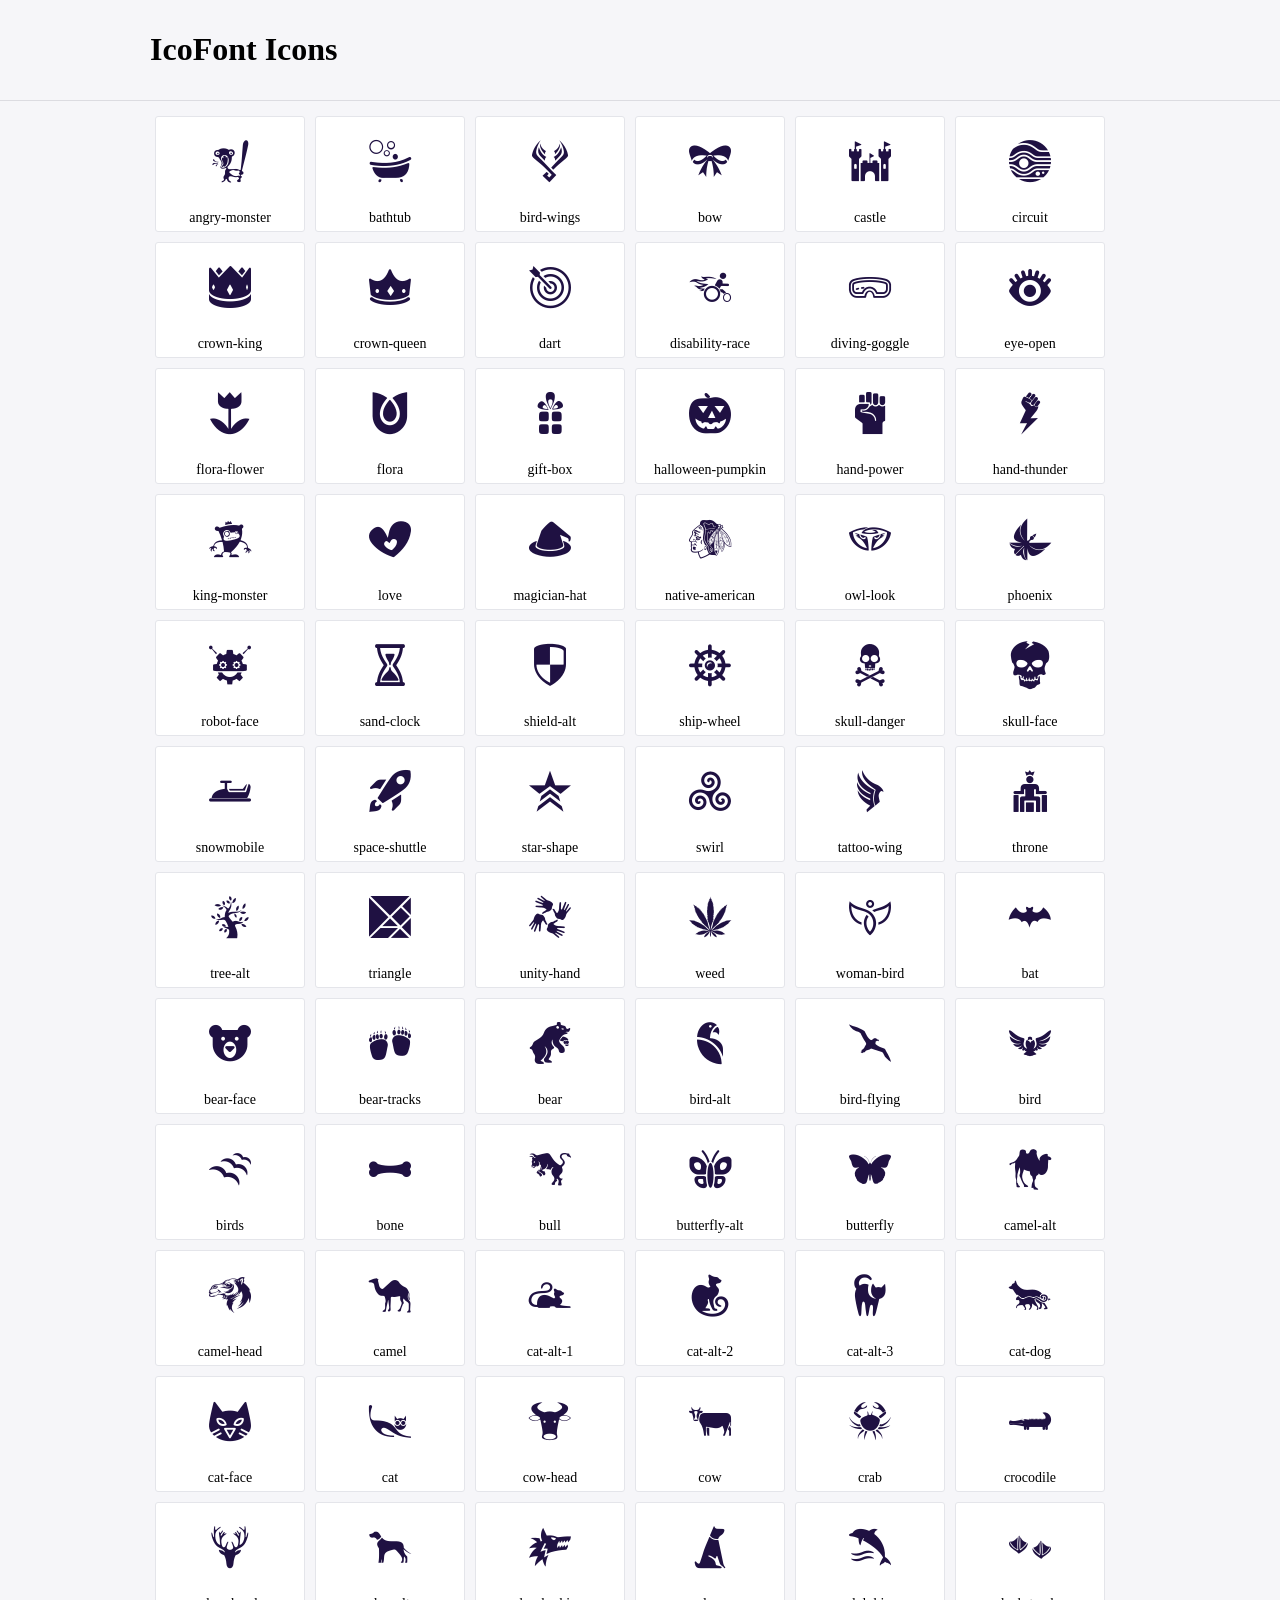
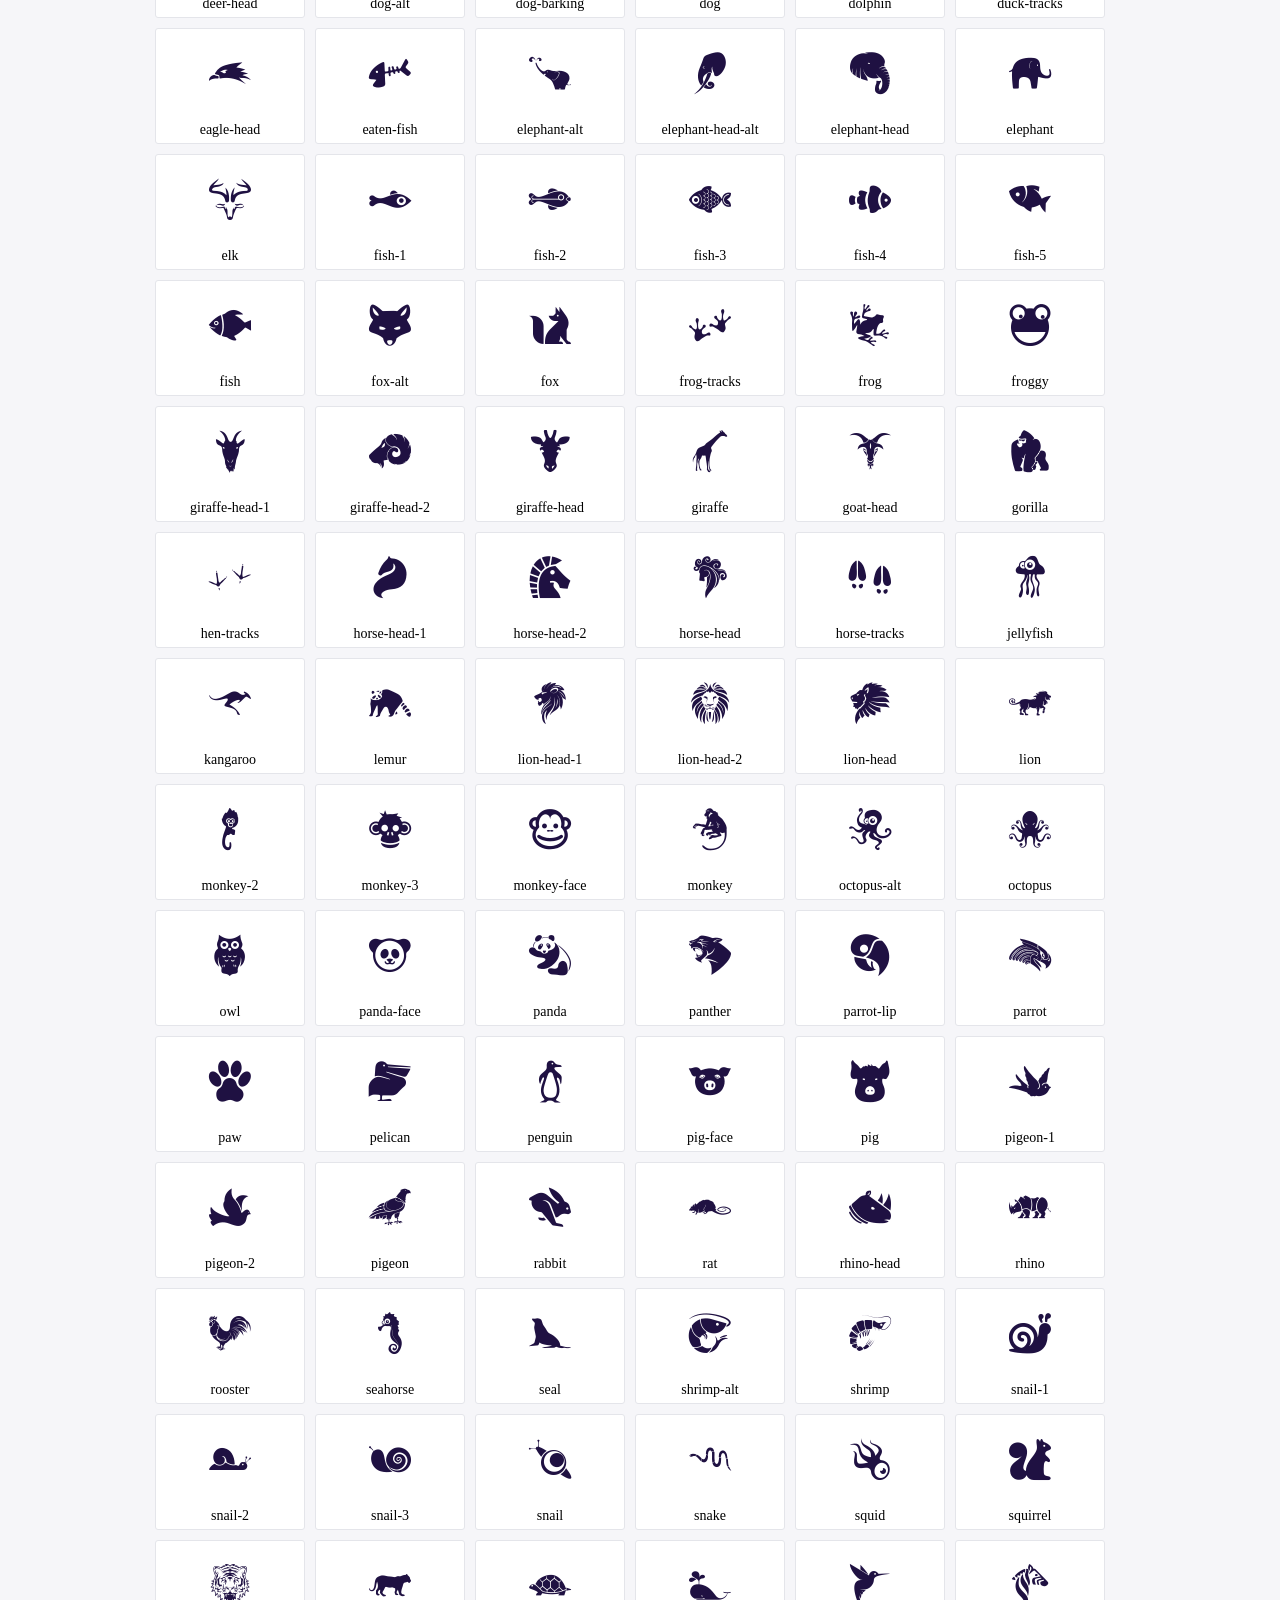
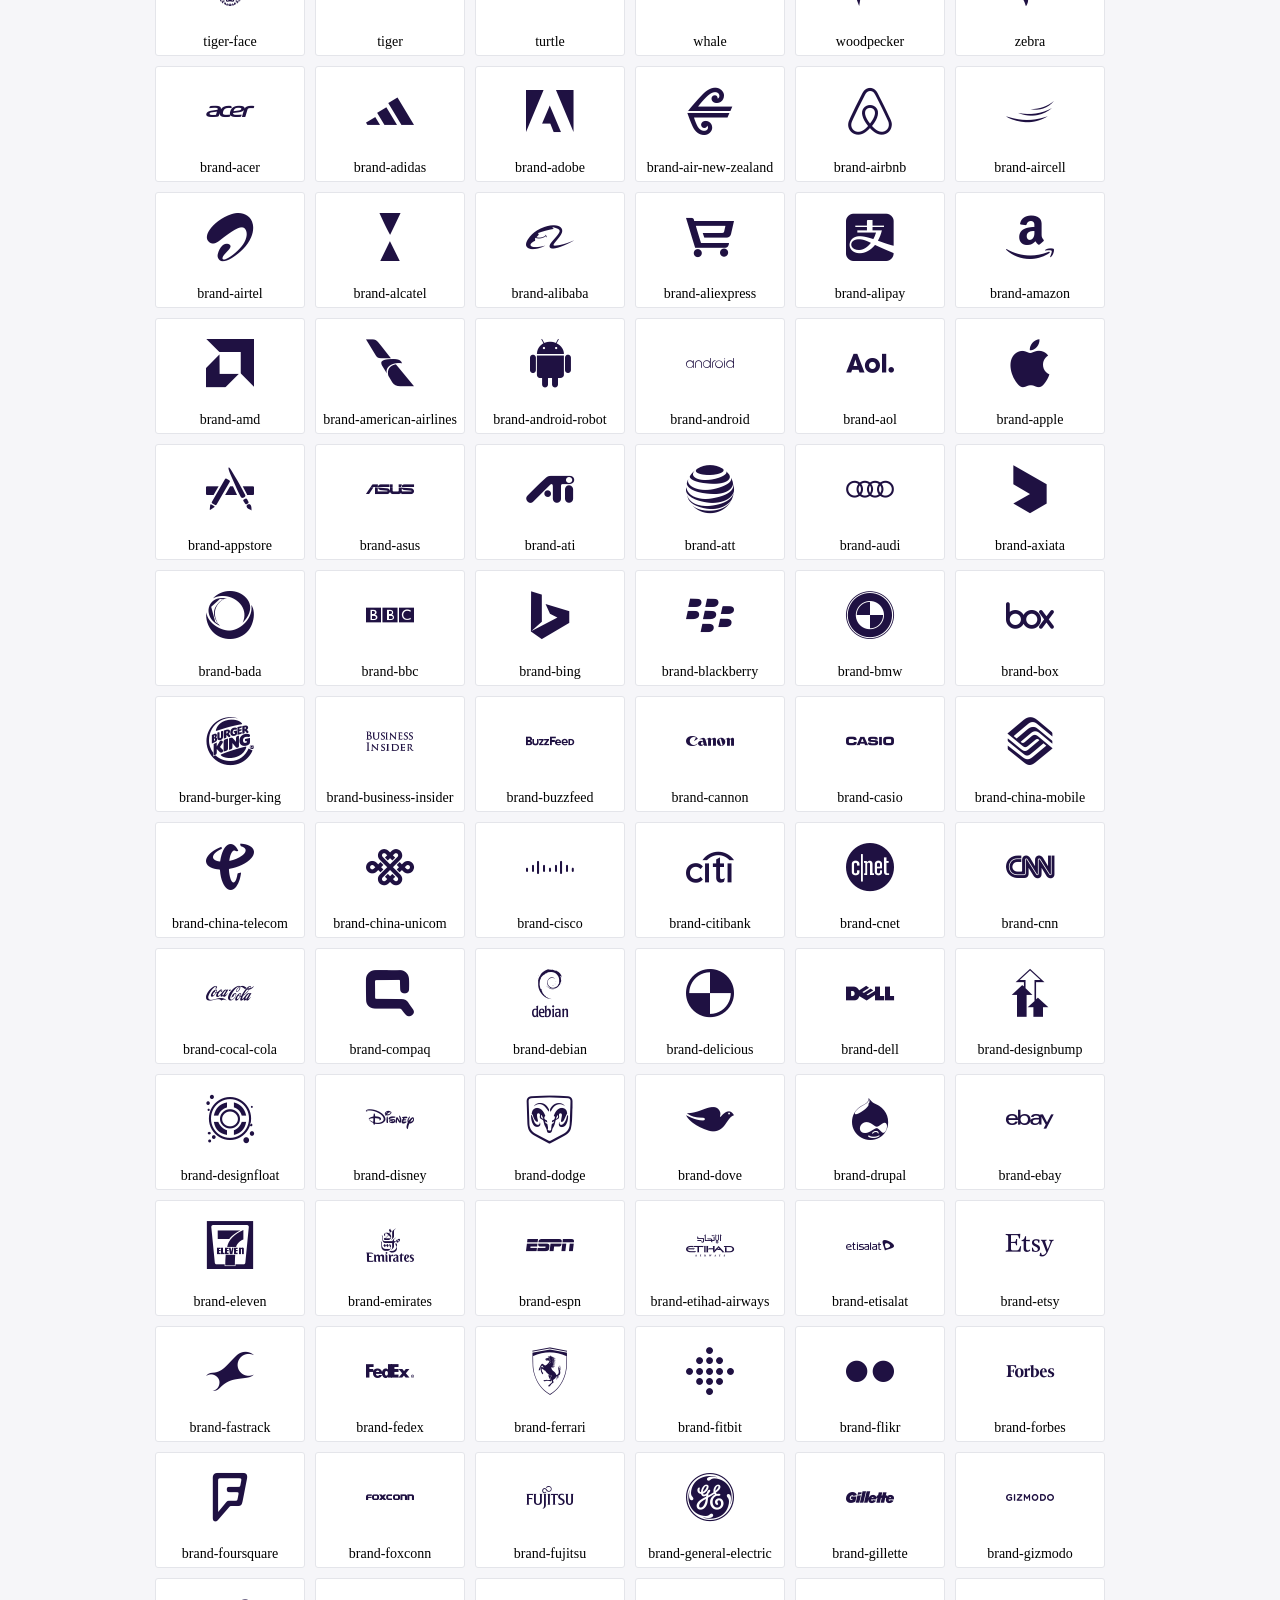
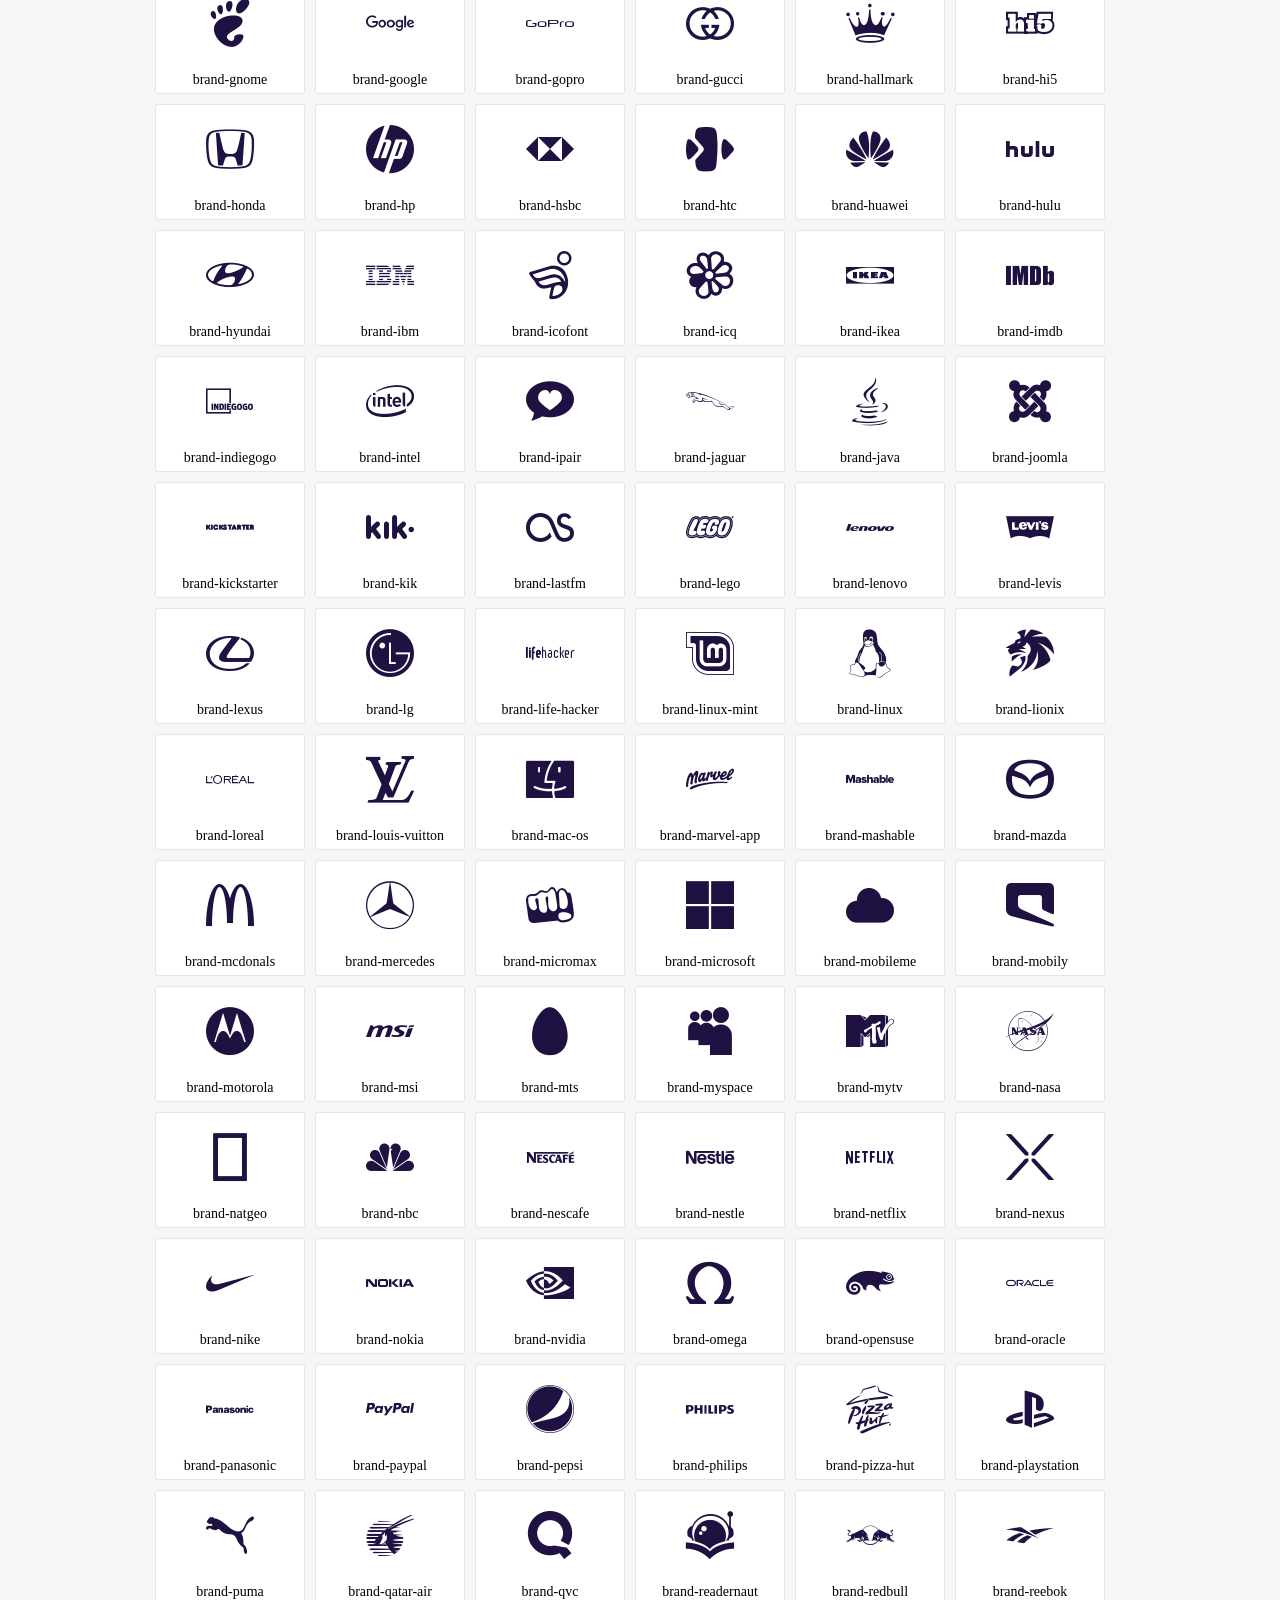
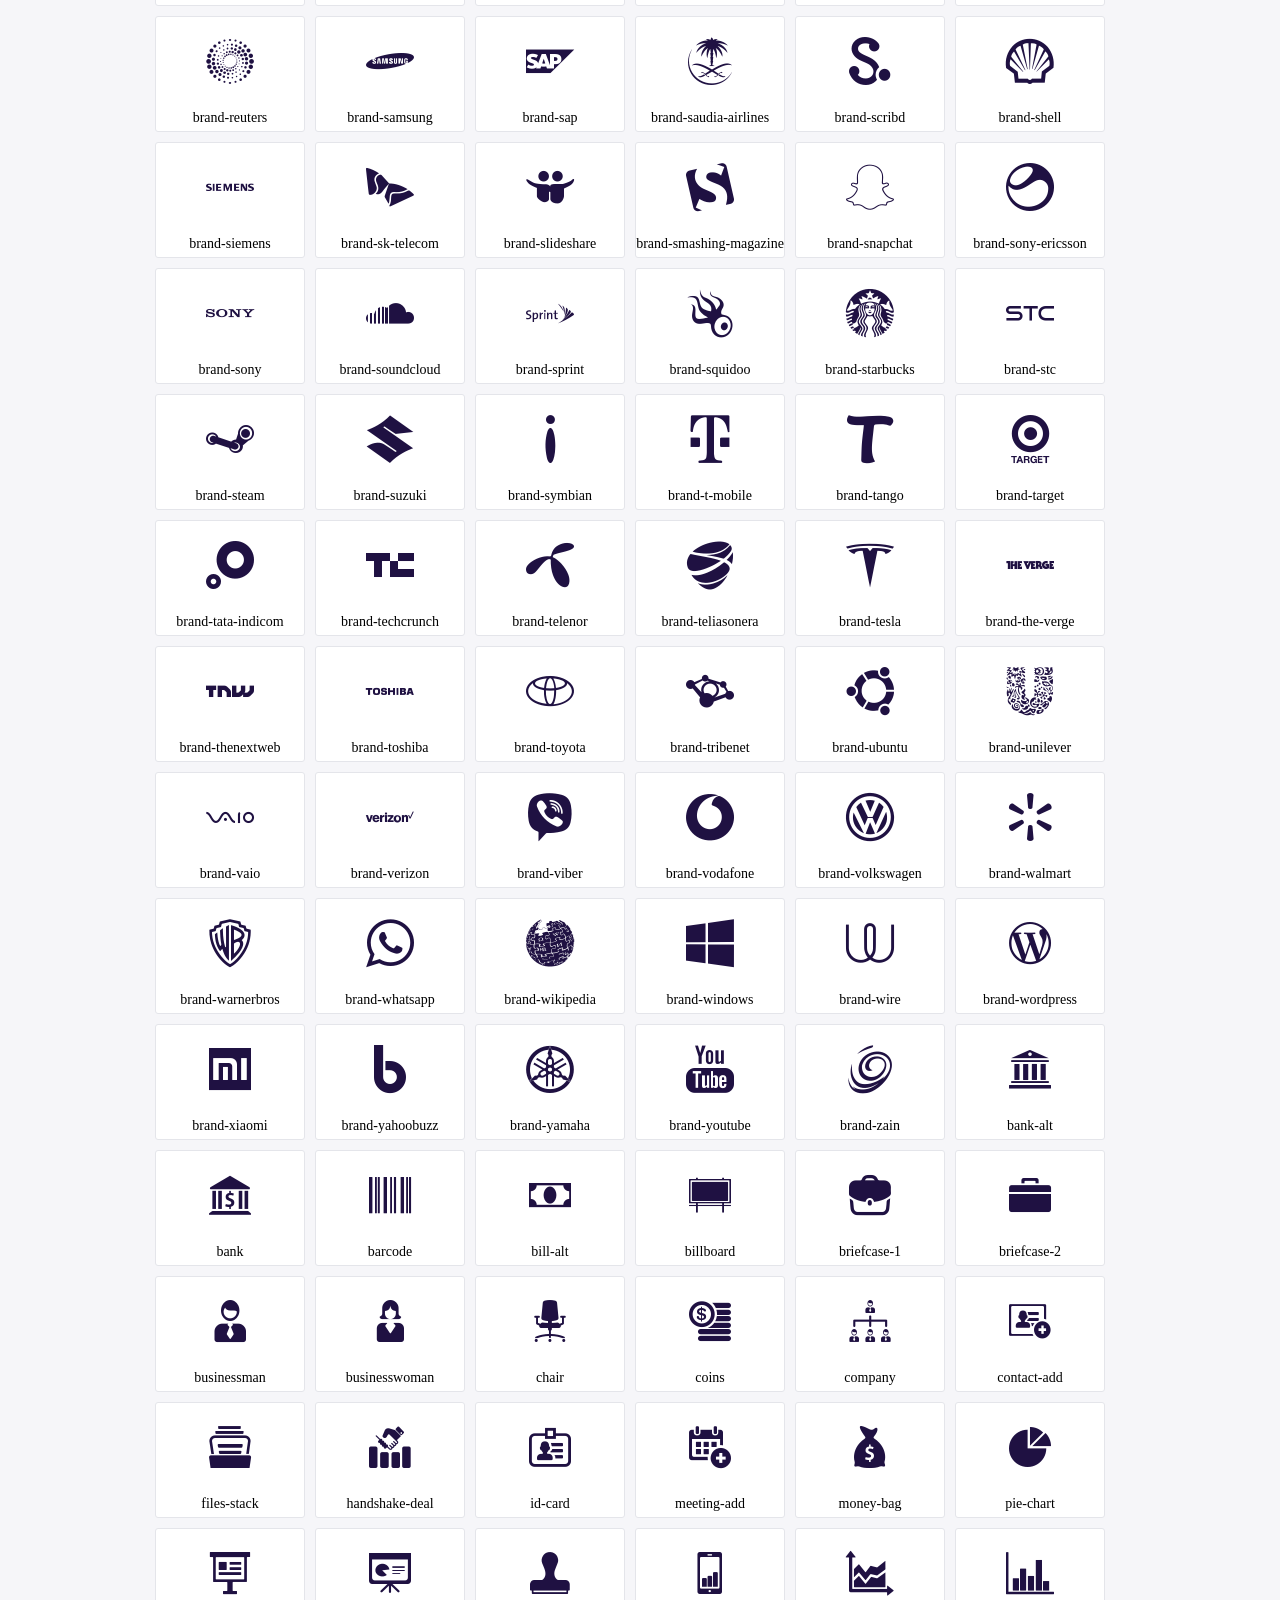
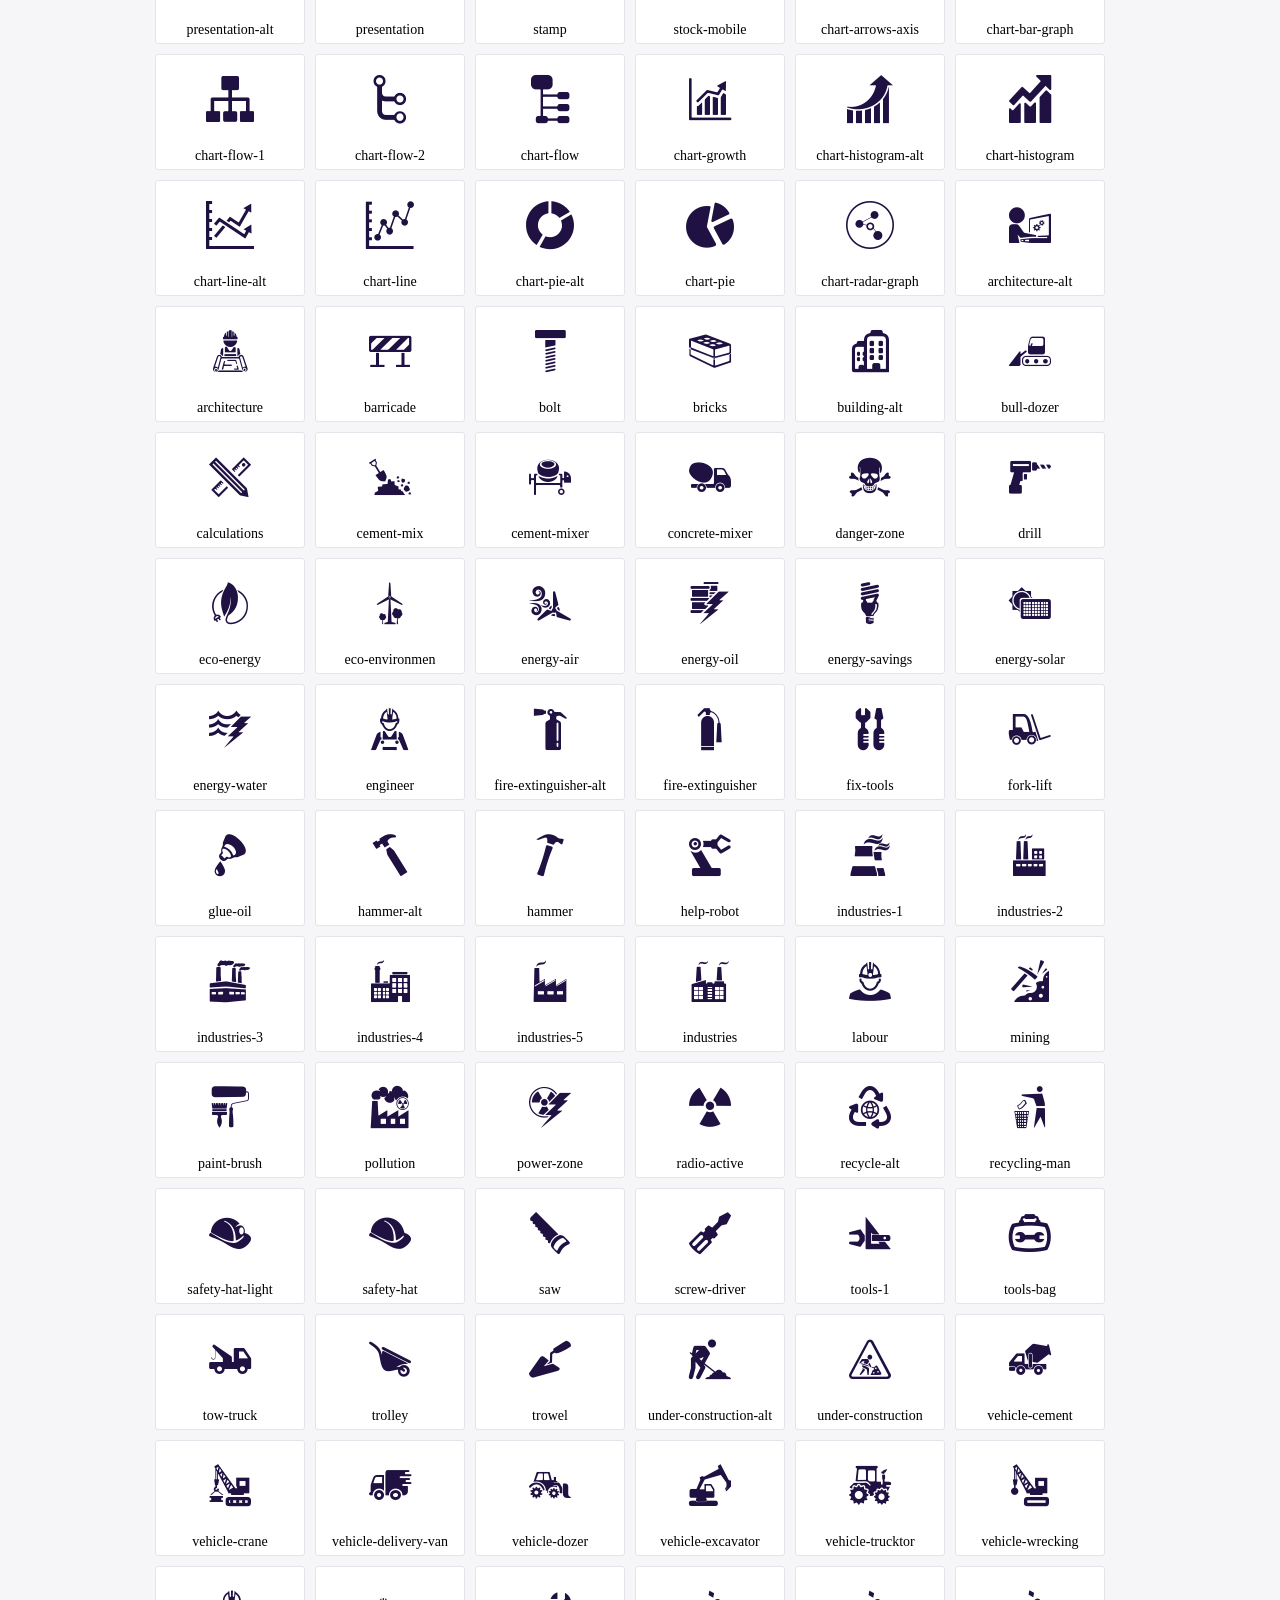
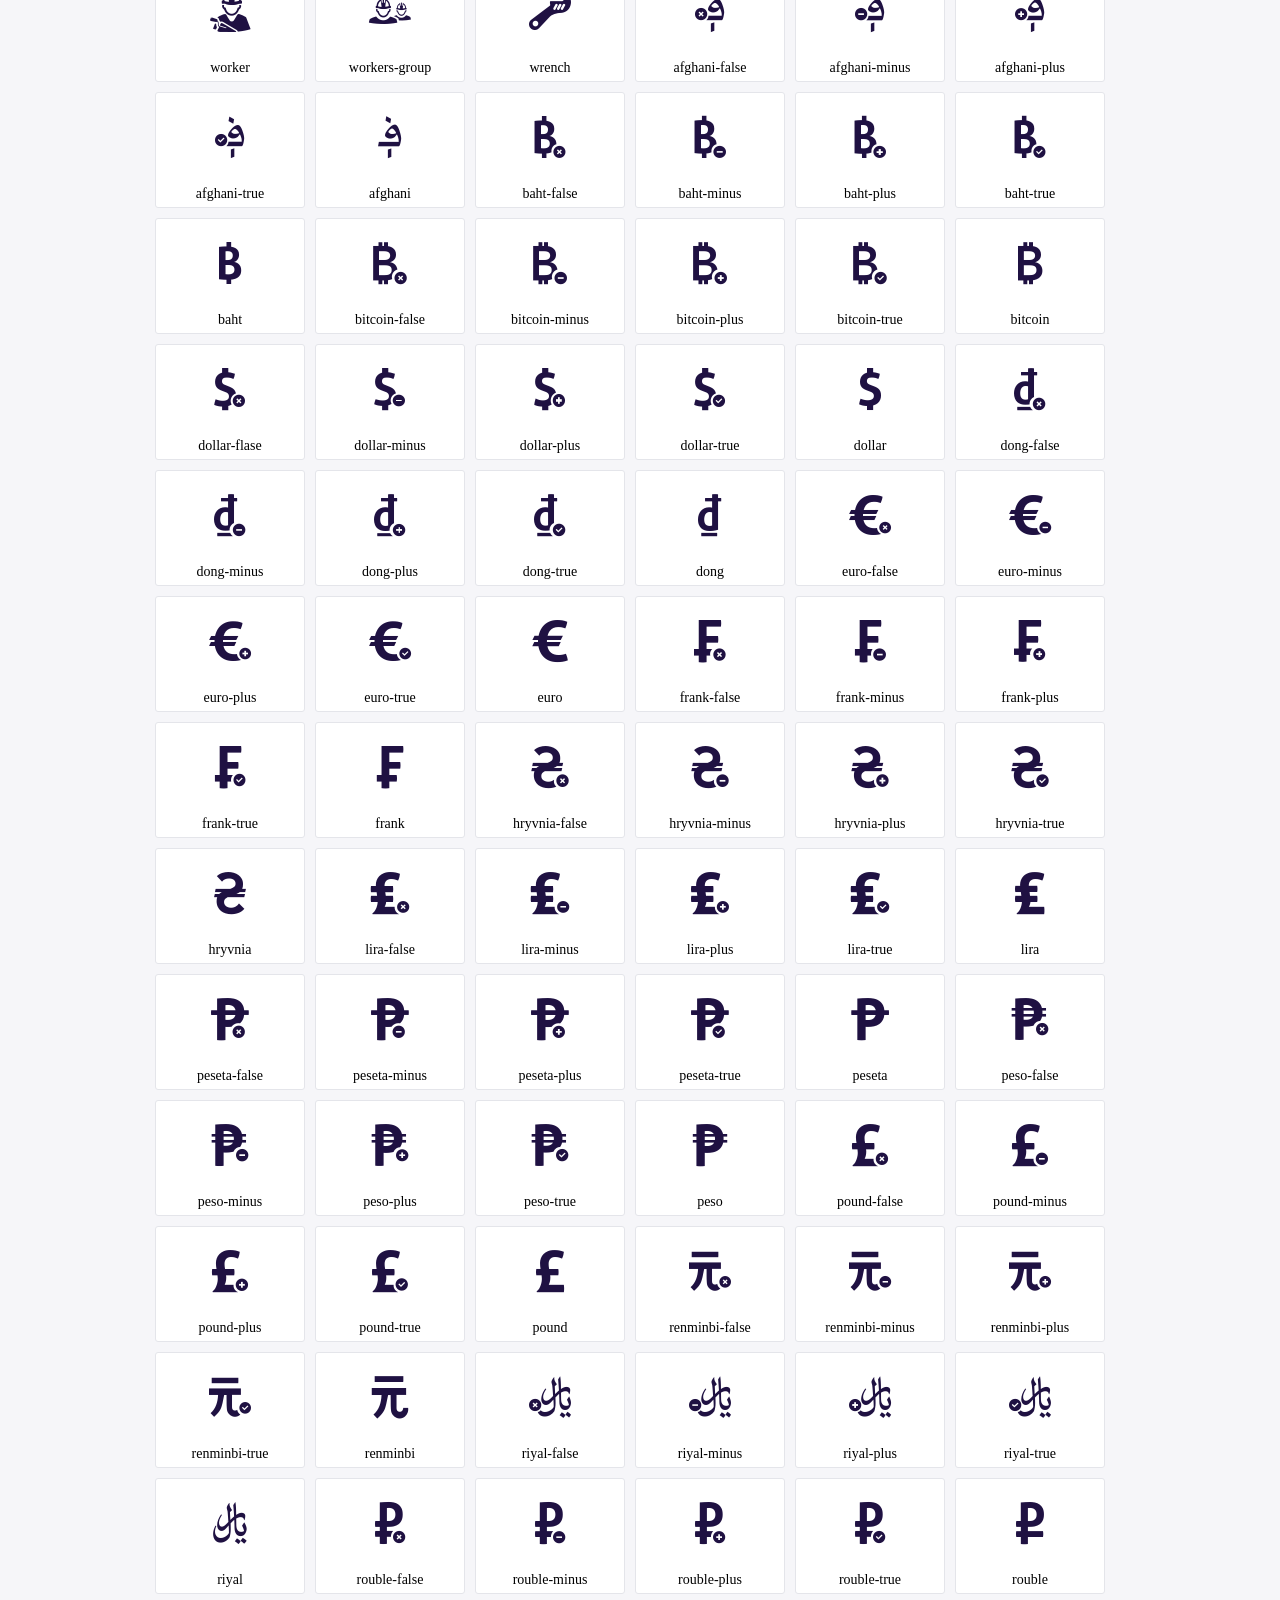
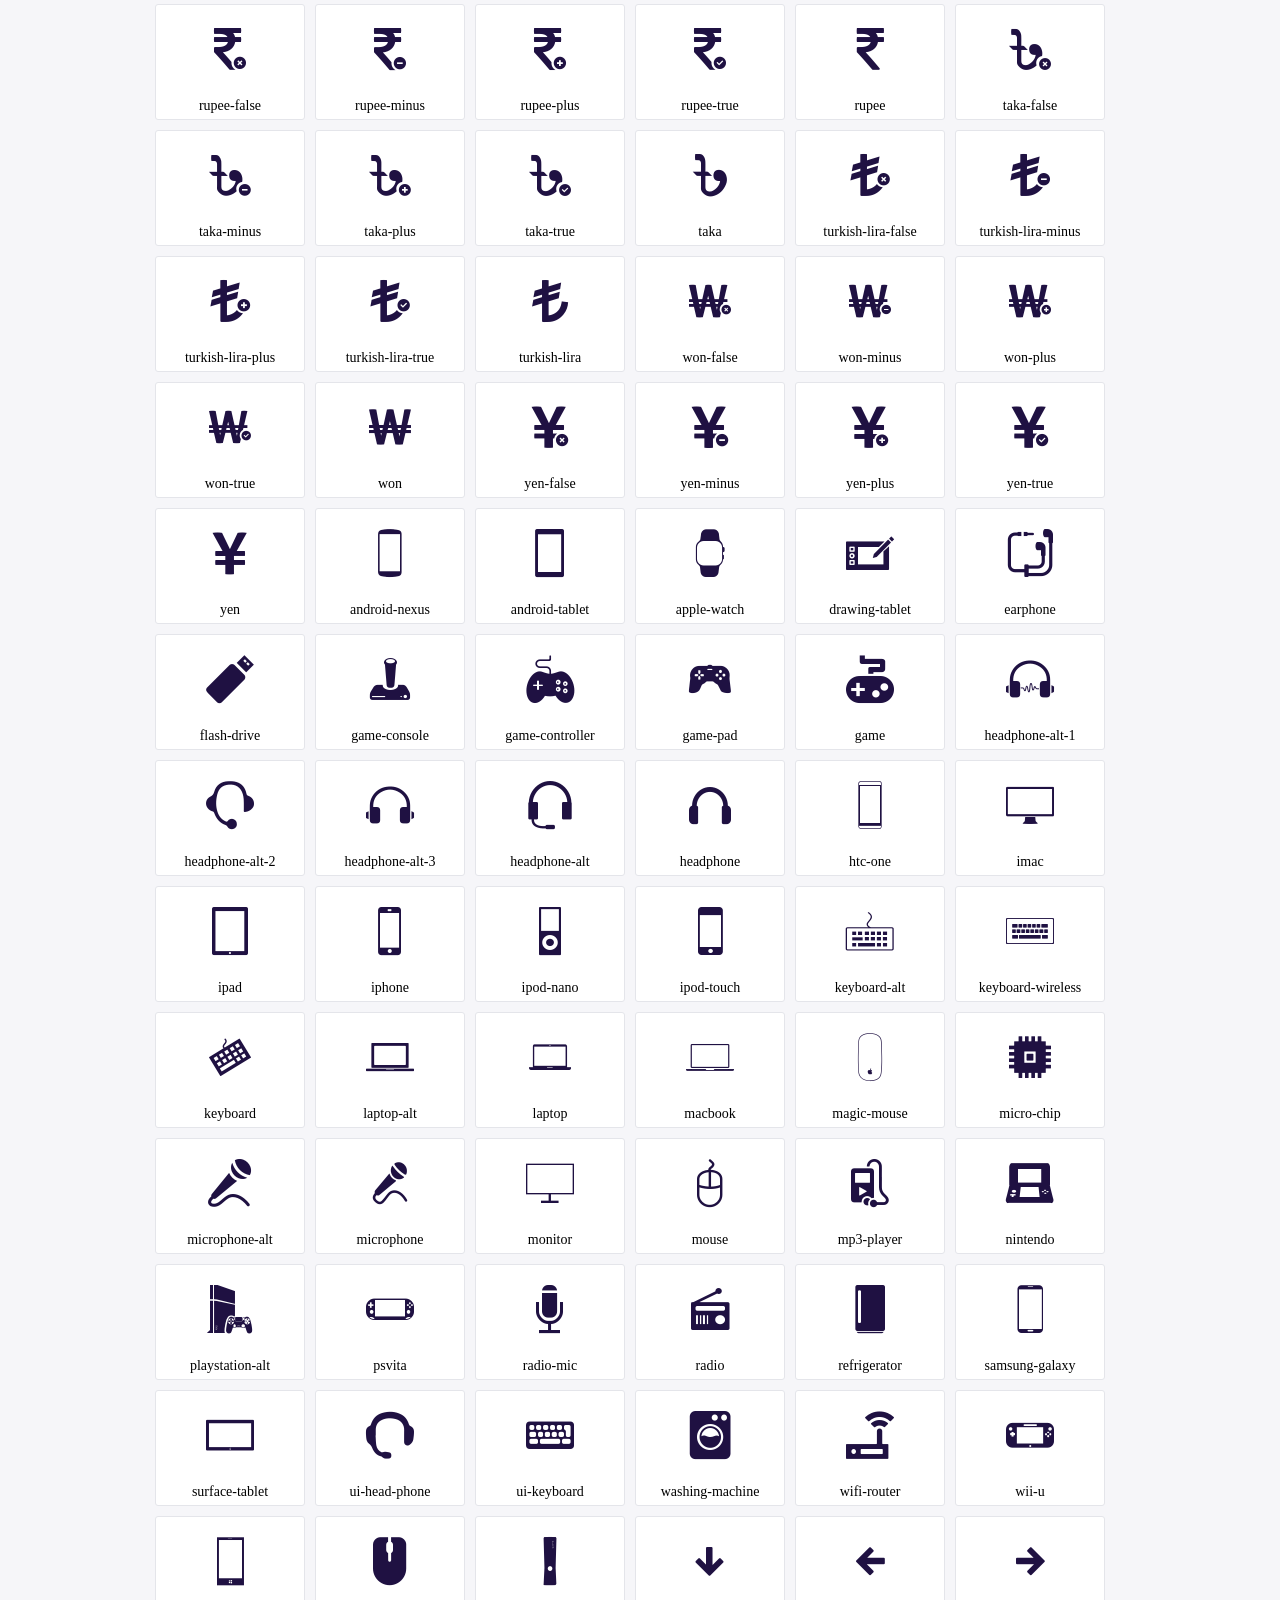
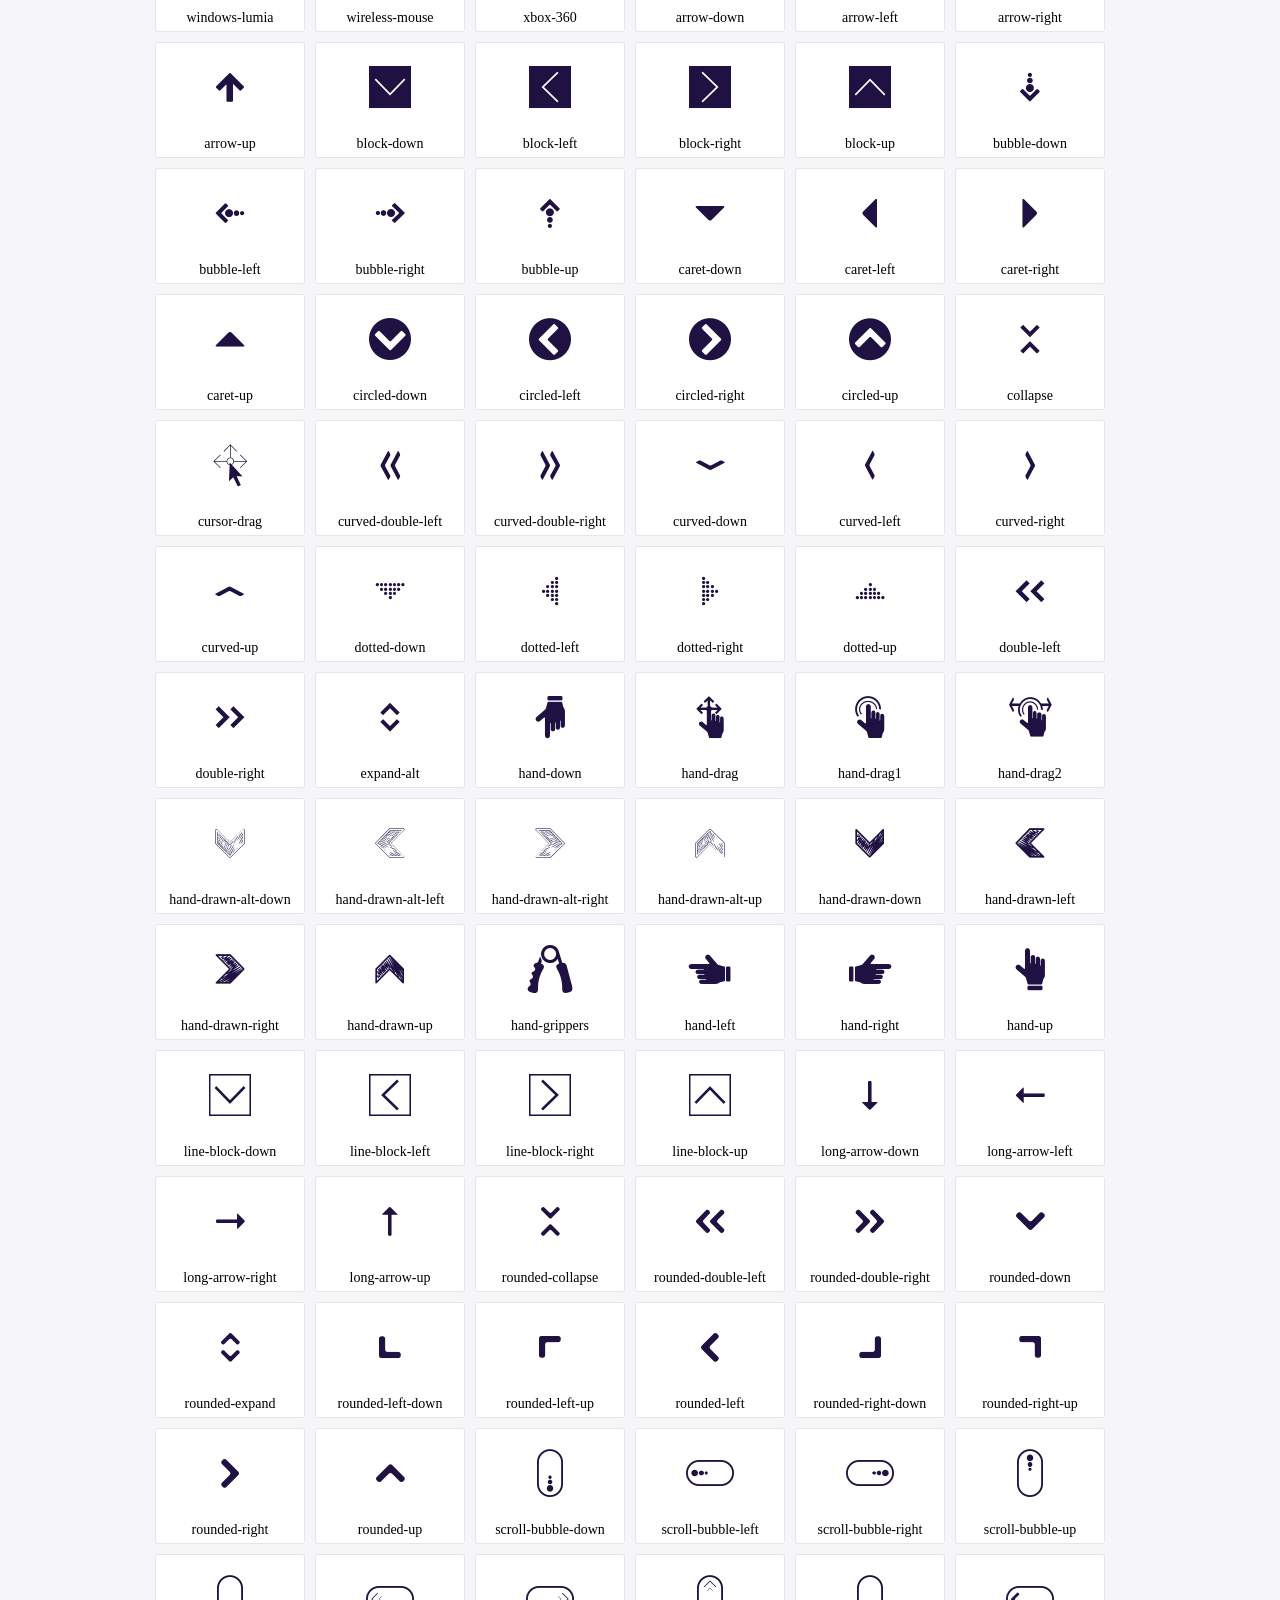
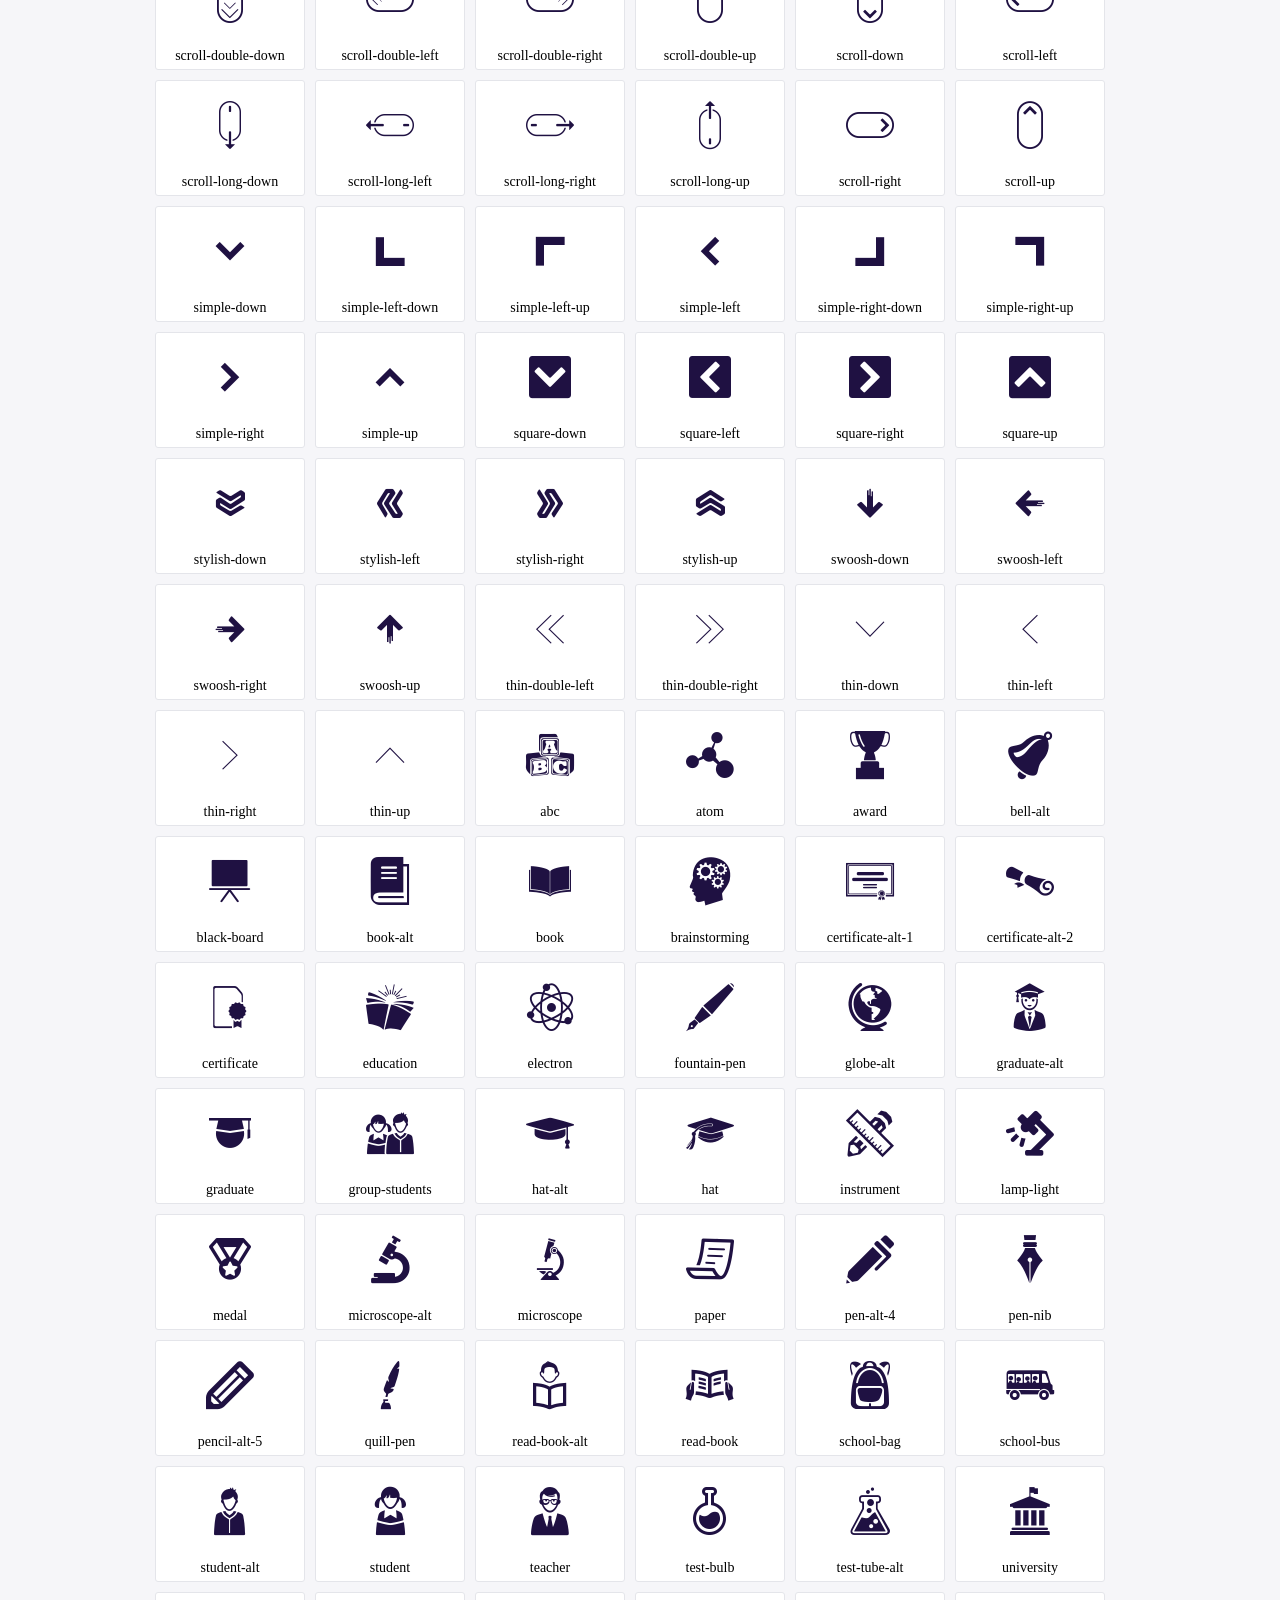
<file: DogCatDoIT2/src/main/webapp/resources/icofont/demo.html>
<!DOCTYPE html>
	<html>
	<head>
		<meta charset="utf-8">
		<title>Examples | IcoFont</title>
		<link rel="stylesheet" type="text/css" href="./icofont.min.css">
		<style type="text/css">
			body {
				margin: 0;
				padding: 0;
				background: #F6F6F9;
			}
			.header {
				border-bottom: 1px solid #DCDCE1;
				padding: 10px 0;
				margin-bottom: 10px;
			}
			.container {
				width: 980px;
				margin: 0 auto;
			}
			.ico-title {
				font-size: 2em;
			}
			.iconlist {
				margin: 0;
				padding: 0;
				list-style: none;
				text-align: center;
				width: 100%;
				display: flex;
				flex-wrap: wrap;
				flex-direction: row;
			}
			.iconlist li {
				position: relative;
				margin: 5px;
				width: 150px;
				cursor: pointer;
			}
			.iconlist li .icon-holder {
				position: relative;
				text-align: center;
				border-radius: 3px;
				overflow: hidden;
				padding-bottom: 5px;
				background: #ffffff;
				border: 1px solid #E4E5EA;
				transition: all 0.2s linear 0s;
			}
			.iconlist li .icon-holder:hover {
				background: #00C3DA;
				color: #ffffff;
			}
			.iconlist li .icon-holder:hover .icon i {
				color: #ffffff;
			}
			.iconlist li .icon-holder .icon {
				padding: 20px;
				text-align: center;
			}
			.iconlist li .icon-holder .icon i {
				font-size: 3em;
				color: #1F1142;
			}
			.iconlist li .icon-holder span {
				font-size: 14px;
				display: block;
				margin-top: 5px;
				border-radius: 3px;
			}
		</style>
	</head>
	<body>
	<div class="header">
		<div class="container">
			<h1 class="ico-title"> IcoFont Icons </h1>
		</div>
	</div>
	<div class="container">
		<ul class="iconlist">
		
		<li>
			<div class="icon-holder">
				<div class="icon"> 
					<i class="icofont-angry-monster"></i>
				</div> 
				<span> angry-monster </span>
			</div>
		</li>
		
		<li>
			<div class="icon-holder">
				<div class="icon"> 
					<i class="icofont-bathtub"></i>
				</div> 
				<span> bathtub </span>
			</div>
		</li>
		
		<li>
			<div class="icon-holder">
				<div class="icon"> 
					<i class="icofont-bird-wings"></i>
				</div> 
				<span> bird-wings </span>
			</div>
		</li>
		
		<li>
			<div class="icon-holder">
				<div class="icon"> 
					<i class="icofont-bow"></i>
				</div> 
				<span> bow </span>
			</div>
		</li>
		
		<li>
			<div class="icon-holder">
				<div class="icon"> 
					<i class="icofont-castle"></i>
				</div> 
				<span> castle </span>
			</div>
		</li>
		
		<li>
			<div class="icon-holder">
				<div class="icon"> 
					<i class="icofont-circuit"></i>
				</div> 
				<span> circuit </span>
			</div>
		</li>
		
		<li>
			<div class="icon-holder">
				<div class="icon"> 
					<i class="icofont-crown-king"></i>
				</div> 
				<span> crown-king </span>
			</div>
		</li>
		
		<li>
			<div class="icon-holder">
				<div class="icon"> 
					<i class="icofont-crown-queen"></i>
				</div> 
				<span> crown-queen </span>
			</div>
		</li>
		
		<li>
			<div class="icon-holder">
				<div class="icon"> 
					<i class="icofont-dart"></i>
				</div> 
				<span> dart </span>
			</div>
		</li>
		
		<li>
			<div class="icon-holder">
				<div class="icon"> 
					<i class="icofont-disability-race"></i>
				</div> 
				<span> disability-race </span>
			</div>
		</li>
		
		<li>
			<div class="icon-holder">
				<div class="icon"> 
					<i class="icofont-diving-goggle"></i>
				</div> 
				<span> diving-goggle </span>
			</div>
		</li>
		
		<li>
			<div class="icon-holder">
				<div class="icon"> 
					<i class="icofont-eye-open"></i>
				</div> 
				<span> eye-open </span>
			</div>
		</li>
		
		<li>
			<div class="icon-holder">
				<div class="icon"> 
					<i class="icofont-flora-flower"></i>
				</div> 
				<span> flora-flower </span>
			</div>
		</li>
		
		<li>
			<div class="icon-holder">
				<div class="icon"> 
					<i class="icofont-flora"></i>
				</div> 
				<span> flora </span>
			</div>
		</li>
		
		<li>
			<div class="icon-holder">
				<div class="icon"> 
					<i class="icofont-gift-box"></i>
				</div> 
				<span> gift-box </span>
			</div>
		</li>
		
		<li>
			<div class="icon-holder">
				<div class="icon"> 
					<i class="icofont-halloween-pumpkin"></i>
				</div> 
				<span> halloween-pumpkin </span>
			</div>
		</li>
		
		<li>
			<div class="icon-holder">
				<div class="icon"> 
					<i class="icofont-hand-power"></i>
				</div> 
				<span> hand-power </span>
			</div>
		</li>
		
		<li>
			<div class="icon-holder">
				<div class="icon"> 
					<i class="icofont-hand-thunder"></i>
				</div> 
				<span> hand-thunder </span>
			</div>
		</li>
		
		<li>
			<div class="icon-holder">
				<div class="icon"> 
					<i class="icofont-king-monster"></i>
				</div> 
				<span> king-monster </span>
			</div>
		</li>
		
		<li>
			<div class="icon-holder">
				<div class="icon"> 
					<i class="icofont-love"></i>
				</div> 
				<span> love </span>
			</div>
		</li>
		
		<li>
			<div class="icon-holder">
				<div class="icon"> 
					<i class="icofont-magician-hat"></i>
				</div> 
				<span> magician-hat </span>
			</div>
		</li>
		
		<li>
			<div class="icon-holder">
				<div class="icon"> 
					<i class="icofont-native-american"></i>
				</div> 
				<span> native-american </span>
			</div>
		</li>
		
		<li>
			<div class="icon-holder">
				<div class="icon"> 
					<i class="icofont-owl-look"></i>
				</div> 
				<span> owl-look </span>
			</div>
		</li>
		
		<li>
			<div class="icon-holder">
				<div class="icon"> 
					<i class="icofont-phoenix"></i>
				</div> 
				<span> phoenix </span>
			</div>
		</li>
		
		<li>
			<div class="icon-holder">
				<div class="icon"> 
					<i class="icofont-robot-face"></i>
				</div> 
				<span> robot-face </span>
			</div>
		</li>
		
		<li>
			<div class="icon-holder">
				<div class="icon"> 
					<i class="icofont-sand-clock"></i>
				</div> 
				<span> sand-clock </span>
			</div>
		</li>
		
		<li>
			<div class="icon-holder">
				<div class="icon"> 
					<i class="icofont-shield-alt"></i>
				</div> 
				<span> shield-alt </span>
			</div>
		</li>
		
		<li>
			<div class="icon-holder">
				<div class="icon"> 
					<i class="icofont-ship-wheel"></i>
				</div> 
				<span> ship-wheel </span>
			</div>
		</li>
		
		<li>
			<div class="icon-holder">
				<div class="icon"> 
					<i class="icofont-skull-danger"></i>
				</div> 
				<span> skull-danger </span>
			</div>
		</li>
		
		<li>
			<div class="icon-holder">
				<div class="icon"> 
					<i class="icofont-skull-face"></i>
				</div> 
				<span> skull-face </span>
			</div>
		</li>
		
		<li>
			<div class="icon-holder">
				<div class="icon"> 
					<i class="icofont-snowmobile"></i>
				</div> 
				<span> snowmobile </span>
			</div>
		</li>
		
		<li>
			<div class="icon-holder">
				<div class="icon"> 
					<i class="icofont-space-shuttle"></i>
				</div> 
				<span> space-shuttle </span>
			</div>
		</li>
		
		<li>
			<div class="icon-holder">
				<div class="icon"> 
					<i class="icofont-star-shape"></i>
				</div> 
				<span> star-shape </span>
			</div>
		</li>
		
		<li>
			<div class="icon-holder">
				<div class="icon"> 
					<i class="icofont-swirl"></i>
				</div> 
				<span> swirl </span>
			</div>
		</li>
		
		<li>
			<div class="icon-holder">
				<div class="icon"> 
					<i class="icofont-tattoo-wing"></i>
				</div> 
				<span> tattoo-wing </span>
			</div>
		</li>
		
		<li>
			<div class="icon-holder">
				<div class="icon"> 
					<i class="icofont-throne"></i>
				</div> 
				<span> throne </span>
			</div>
		</li>
		
		<li>
			<div class="icon-holder">
				<div class="icon"> 
					<i class="icofont-tree-alt"></i>
				</div> 
				<span> tree-alt </span>
			</div>
		</li>
		
		<li>
			<div class="icon-holder">
				<div class="icon"> 
					<i class="icofont-triangle"></i>
				</div> 
				<span> triangle </span>
			</div>
		</li>
		
		<li>
			<div class="icon-holder">
				<div class="icon"> 
					<i class="icofont-unity-hand"></i>
				</div> 
				<span> unity-hand </span>
			</div>
		</li>
		
		<li>
			<div class="icon-holder">
				<div class="icon"> 
					<i class="icofont-weed"></i>
				</div> 
				<span> weed </span>
			</div>
		</li>
		
		<li>
			<div class="icon-holder">
				<div class="icon"> 
					<i class="icofont-woman-bird"></i>
				</div> 
				<span> woman-bird </span>
			</div>
		</li>
		
		<li>
			<div class="icon-holder">
				<div class="icon"> 
					<i class="icofont-bat"></i>
				</div> 
				<span> bat </span>
			</div>
		</li>
		
		<li>
			<div class="icon-holder">
				<div class="icon"> 
					<i class="icofont-bear-face"></i>
				</div> 
				<span> bear-face </span>
			</div>
		</li>
		
		<li>
			<div class="icon-holder">
				<div class="icon"> 
					<i class="icofont-bear-tracks"></i>
				</div> 
				<span> bear-tracks </span>
			</div>
		</li>
		
		<li>
			<div class="icon-holder">
				<div class="icon"> 
					<i class="icofont-bear"></i>
				</div> 
				<span> bear </span>
			</div>
		</li>
		
		<li>
			<div class="icon-holder">
				<div class="icon"> 
					<i class="icofont-bird-alt"></i>
				</div> 
				<span> bird-alt </span>
			</div>
		</li>
		
		<li>
			<div class="icon-holder">
				<div class="icon"> 
					<i class="icofont-bird-flying"></i>
				</div> 
				<span> bird-flying </span>
			</div>
		</li>
		
		<li>
			<div class="icon-holder">
				<div class="icon"> 
					<i class="icofont-bird"></i>
				</div> 
				<span> bird </span>
			</div>
		</li>
		
		<li>
			<div class="icon-holder">
				<div class="icon"> 
					<i class="icofont-birds"></i>
				</div> 
				<span> birds </span>
			</div>
		</li>
		
		<li>
			<div class="icon-holder">
				<div class="icon"> 
					<i class="icofont-bone"></i>
				</div> 
				<span> bone </span>
			</div>
		</li>
		
		<li>
			<div class="icon-holder">
				<div class="icon"> 
					<i class="icofont-bull"></i>
				</div> 
				<span> bull </span>
			</div>
		</li>
		
		<li>
			<div class="icon-holder">
				<div class="icon"> 
					<i class="icofont-butterfly-alt"></i>
				</div> 
				<span> butterfly-alt </span>
			</div>
		</li>
		
		<li>
			<div class="icon-holder">
				<div class="icon"> 
					<i class="icofont-butterfly"></i>
				</div> 
				<span> butterfly </span>
			</div>
		</li>
		
		<li>
			<div class="icon-holder">
				<div class="icon"> 
					<i class="icofont-camel-alt"></i>
				</div> 
				<span> camel-alt </span>
			</div>
		</li>
		
		<li>
			<div class="icon-holder">
				<div class="icon"> 
					<i class="icofont-camel-head"></i>
				</div> 
				<span> camel-head </span>
			</div>
		</li>
		
		<li>
			<div class="icon-holder">
				<div class="icon"> 
					<i class="icofont-camel"></i>
				</div> 
				<span> camel </span>
			</div>
		</li>
		
		<li>
			<div class="icon-holder">
				<div class="icon"> 
					<i class="icofont-cat-alt-1"></i>
				</div> 
				<span> cat-alt-1 </span>
			</div>
		</li>
		
		<li>
			<div class="icon-holder">
				<div class="icon"> 
					<i class="icofont-cat-alt-2"></i>
				</div> 
				<span> cat-alt-2 </span>
			</div>
		</li>
		
		<li>
			<div class="icon-holder">
				<div class="icon"> 
					<i class="icofont-cat-alt-3"></i>
				</div> 
				<span> cat-alt-3 </span>
			</div>
		</li>
		
		<li>
			<div class="icon-holder">
				<div class="icon"> 
					<i class="icofont-cat-dog"></i>
				</div> 
				<span> cat-dog </span>
			</div>
		</li>
		
		<li>
			<div class="icon-holder">
				<div class="icon"> 
					<i class="icofont-cat-face"></i>
				</div> 
				<span> cat-face </span>
			</div>
		</li>
		
		<li>
			<div class="icon-holder">
				<div class="icon"> 
					<i class="icofont-cat"></i>
				</div> 
				<span> cat </span>
			</div>
		</li>
		
		<li>
			<div class="icon-holder">
				<div class="icon"> 
					<i class="icofont-cow-head"></i>
				</div> 
				<span> cow-head </span>
			</div>
		</li>
		
		<li>
			<div class="icon-holder">
				<div class="icon"> 
					<i class="icofont-cow"></i>
				</div> 
				<span> cow </span>
			</div>
		</li>
		
		<li>
			<div class="icon-holder">
				<div class="icon"> 
					<i class="icofont-crab"></i>
				</div> 
				<span> crab </span>
			</div>
		</li>
		
		<li>
			<div class="icon-holder">
				<div class="icon"> 
					<i class="icofont-crocodile"></i>
				</div> 
				<span> crocodile </span>
			</div>
		</li>
		
		<li>
			<div class="icon-holder">
				<div class="icon"> 
					<i class="icofont-deer-head"></i>
				</div> 
				<span> deer-head </span>
			</div>
		</li>
		
		<li>
			<div class="icon-holder">
				<div class="icon"> 
					<i class="icofont-dog-alt"></i>
				</div> 
				<span> dog-alt </span>
			</div>
		</li>
		
		<li>
			<div class="icon-holder">
				<div class="icon"> 
					<i class="icofont-dog-barking"></i>
				</div> 
				<span> dog-barking </span>
			</div>
		</li>
		
		<li>
			<div class="icon-holder">
				<div class="icon"> 
					<i class="icofont-dog"></i>
				</div> 
				<span> dog </span>
			</div>
		</li>
		
		<li>
			<div class="icon-holder">
				<div class="icon"> 
					<i class="icofont-dolphin"></i>
				</div> 
				<span> dolphin </span>
			</div>
		</li>
		
		<li>
			<div class="icon-holder">
				<div class="icon"> 
					<i class="icofont-duck-tracks"></i>
				</div> 
				<span> duck-tracks </span>
			</div>
		</li>
		
		<li>
			<div class="icon-holder">
				<div class="icon"> 
					<i class="icofont-eagle-head"></i>
				</div> 
				<span> eagle-head </span>
			</div>
		</li>
		
		<li>
			<div class="icon-holder">
				<div class="icon"> 
					<i class="icofont-eaten-fish"></i>
				</div> 
				<span> eaten-fish </span>
			</div>
		</li>
		
		<li>
			<div class="icon-holder">
				<div class="icon"> 
					<i class="icofont-elephant-alt"></i>
				</div> 
				<span> elephant-alt </span>
			</div>
		</li>
		
		<li>
			<div class="icon-holder">
				<div class="icon"> 
					<i class="icofont-elephant-head-alt"></i>
				</div> 
				<span> elephant-head-alt </span>
			</div>
		</li>
		
		<li>
			<div class="icon-holder">
				<div class="icon"> 
					<i class="icofont-elephant-head"></i>
				</div> 
				<span> elephant-head </span>
			</div>
		</li>
		
		<li>
			<div class="icon-holder">
				<div class="icon"> 
					<i class="icofont-elephant"></i>
				</div> 
				<span> elephant </span>
			</div>
		</li>
		
		<li>
			<div class="icon-holder">
				<div class="icon"> 
					<i class="icofont-elk"></i>
				</div> 
				<span> elk </span>
			</div>
		</li>
		
		<li>
			<div class="icon-holder">
				<div class="icon"> 
					<i class="icofont-fish-1"></i>
				</div> 
				<span> fish-1 </span>
			</div>
		</li>
		
		<li>
			<div class="icon-holder">
				<div class="icon"> 
					<i class="icofont-fish-2"></i>
				</div> 
				<span> fish-2 </span>
			</div>
		</li>
		
		<li>
			<div class="icon-holder">
				<div class="icon"> 
					<i class="icofont-fish-3"></i>
				</div> 
				<span> fish-3 </span>
			</div>
		</li>
		
		<li>
			<div class="icon-holder">
				<div class="icon"> 
					<i class="icofont-fish-4"></i>
				</div> 
				<span> fish-4 </span>
			</div>
		</li>
		
		<li>
			<div class="icon-holder">
				<div class="icon"> 
					<i class="icofont-fish-5"></i>
				</div> 
				<span> fish-5 </span>
			</div>
		</li>
		
		<li>
			<div class="icon-holder">
				<div class="icon"> 
					<i class="icofont-fish"></i>
				</div> 
				<span> fish </span>
			</div>
		</li>
		
		<li>
			<div class="icon-holder">
				<div class="icon"> 
					<i class="icofont-fox-alt"></i>
				</div> 
				<span> fox-alt </span>
			</div>
		</li>
		
		<li>
			<div class="icon-holder">
				<div class="icon"> 
					<i class="icofont-fox"></i>
				</div> 
				<span> fox </span>
			</div>
		</li>
		
		<li>
			<div class="icon-holder">
				<div class="icon"> 
					<i class="icofont-frog-tracks"></i>
				</div> 
				<span> frog-tracks </span>
			</div>
		</li>
		
		<li>
			<div class="icon-holder">
				<div class="icon"> 
					<i class="icofont-frog"></i>
				</div> 
				<span> frog </span>
			</div>
		</li>
		
		<li>
			<div class="icon-holder">
				<div class="icon"> 
					<i class="icofont-froggy"></i>
				</div> 
				<span> froggy </span>
			</div>
		</li>
		
		<li>
			<div class="icon-holder">
				<div class="icon"> 
					<i class="icofont-giraffe-head-1"></i>
				</div> 
				<span> giraffe-head-1 </span>
			</div>
		</li>
		
		<li>
			<div class="icon-holder">
				<div class="icon"> 
					<i class="icofont-giraffe-head-2"></i>
				</div> 
				<span> giraffe-head-2 </span>
			</div>
		</li>
		
		<li>
			<div class="icon-holder">
				<div class="icon"> 
					<i class="icofont-giraffe-head"></i>
				</div> 
				<span> giraffe-head </span>
			</div>
		</li>
		
		<li>
			<div class="icon-holder">
				<div class="icon"> 
					<i class="icofont-giraffe"></i>
				</div> 
				<span> giraffe </span>
			</div>
		</li>
		
		<li>
			<div class="icon-holder">
				<div class="icon"> 
					<i class="icofont-goat-head"></i>
				</div> 
				<span> goat-head </span>
			</div>
		</li>
		
		<li>
			<div class="icon-holder">
				<div class="icon"> 
					<i class="icofont-gorilla"></i>
				</div> 
				<span> gorilla </span>
			</div>
		</li>
		
		<li>
			<div class="icon-holder">
				<div class="icon"> 
					<i class="icofont-hen-tracks"></i>
				</div> 
				<span> hen-tracks </span>
			</div>
		</li>
		
		<li>
			<div class="icon-holder">
				<div class="icon"> 
					<i class="icofont-horse-head-1"></i>
				</div> 
				<span> horse-head-1 </span>
			</div>
		</li>
		
		<li>
			<div class="icon-holder">
				<div class="icon"> 
					<i class="icofont-horse-head-2"></i>
				</div> 
				<span> horse-head-2 </span>
			</div>
		</li>
		
		<li>
			<div class="icon-holder">
				<div class="icon"> 
					<i class="icofont-horse-head"></i>
				</div> 
				<span> horse-head </span>
			</div>
		</li>
		
		<li>
			<div class="icon-holder">
				<div class="icon"> 
					<i class="icofont-horse-tracks"></i>
				</div> 
				<span> horse-tracks </span>
			</div>
		</li>
		
		<li>
			<div class="icon-holder">
				<div class="icon"> 
					<i class="icofont-jellyfish"></i>
				</div> 
				<span> jellyfish </span>
			</div>
		</li>
		
		<li>
			<div class="icon-holder">
				<div class="icon"> 
					<i class="icofont-kangaroo"></i>
				</div> 
				<span> kangaroo </span>
			</div>
		</li>
		
		<li>
			<div class="icon-holder">
				<div class="icon"> 
					<i class="icofont-lemur"></i>
				</div> 
				<span> lemur </span>
			</div>
		</li>
		
		<li>
			<div class="icon-holder">
				<div class="icon"> 
					<i class="icofont-lion-head-1"></i>
				</div> 
				<span> lion-head-1 </span>
			</div>
		</li>
		
		<li>
			<div class="icon-holder">
				<div class="icon"> 
					<i class="icofont-lion-head-2"></i>
				</div> 
				<span> lion-head-2 </span>
			</div>
		</li>
		
		<li>
			<div class="icon-holder">
				<div class="icon"> 
					<i class="icofont-lion-head"></i>
				</div> 
				<span> lion-head </span>
			</div>
		</li>
		
		<li>
			<div class="icon-holder">
				<div class="icon"> 
					<i class="icofont-lion"></i>
				</div> 
				<span> lion </span>
			</div>
		</li>
		
		<li>
			<div class="icon-holder">
				<div class="icon"> 
					<i class="icofont-monkey-2"></i>
				</div> 
				<span> monkey-2 </span>
			</div>
		</li>
		
		<li>
			<div class="icon-holder">
				<div class="icon"> 
					<i class="icofont-monkey-3"></i>
				</div> 
				<span> monkey-3 </span>
			</div>
		</li>
		
		<li>
			<div class="icon-holder">
				<div class="icon"> 
					<i class="icofont-monkey-face"></i>
				</div> 
				<span> monkey-face </span>
			</div>
		</li>
		
		<li>
			<div class="icon-holder">
				<div class="icon"> 
					<i class="icofont-monkey"></i>
				</div> 
				<span> monkey </span>
			</div>
		</li>
		
		<li>
			<div class="icon-holder">
				<div class="icon"> 
					<i class="icofont-octopus-alt"></i>
				</div> 
				<span> octopus-alt </span>
			</div>
		</li>
		
		<li>
			<div class="icon-holder">
				<div class="icon"> 
					<i class="icofont-octopus"></i>
				</div> 
				<span> octopus </span>
			</div>
		</li>
		
		<li>
			<div class="icon-holder">
				<div class="icon"> 
					<i class="icofont-owl"></i>
				</div> 
				<span> owl </span>
			</div>
		</li>
		
		<li>
			<div class="icon-holder">
				<div class="icon"> 
					<i class="icofont-panda-face"></i>
				</div> 
				<span> panda-face </span>
			</div>
		</li>
		
		<li>
			<div class="icon-holder">
				<div class="icon"> 
					<i class="icofont-panda"></i>
				</div> 
				<span> panda </span>
			</div>
		</li>
		
		<li>
			<div class="icon-holder">
				<div class="icon"> 
					<i class="icofont-panther"></i>
				</div> 
				<span> panther </span>
			</div>
		</li>
		
		<li>
			<div class="icon-holder">
				<div class="icon"> 
					<i class="icofont-parrot-lip"></i>
				</div> 
				<span> parrot-lip </span>
			</div>
		</li>
		
		<li>
			<div class="icon-holder">
				<div class="icon"> 
					<i class="icofont-parrot"></i>
				</div> 
				<span> parrot </span>
			</div>
		</li>
		
		<li>
			<div class="icon-holder">
				<div class="icon"> 
					<i class="icofont-paw"></i>
				</div> 
				<span> paw </span>
			</div>
		</li>
		
		<li>
			<div class="icon-holder">
				<div class="icon"> 
					<i class="icofont-pelican"></i>
				</div> 
				<span> pelican </span>
			</div>
		</li>
		
		<li>
			<div class="icon-holder">
				<div class="icon"> 
					<i class="icofont-penguin"></i>
				</div> 
				<span> penguin </span>
			</div>
		</li>
		
		<li>
			<div class="icon-holder">
				<div class="icon"> 
					<i class="icofont-pig-face"></i>
				</div> 
				<span> pig-face </span>
			</div>
		</li>
		
		<li>
			<div class="icon-holder">
				<div class="icon"> 
					<i class="icofont-pig"></i>
				</div> 
				<span> pig </span>
			</div>
		</li>
		
		<li>
			<div class="icon-holder">
				<div class="icon"> 
					<i class="icofont-pigeon-1"></i>
				</div> 
				<span> pigeon-1 </span>
			</div>
		</li>
		
		<li>
			<div class="icon-holder">
				<div class="icon"> 
					<i class="icofont-pigeon-2"></i>
				</div> 
				<span> pigeon-2 </span>
			</div>
		</li>
		
		<li>
			<div class="icon-holder">
				<div class="icon"> 
					<i class="icofont-pigeon"></i>
				</div> 
				<span> pigeon </span>
			</div>
		</li>
		
		<li>
			<div class="icon-holder">
				<div class="icon"> 
					<i class="icofont-rabbit"></i>
				</div> 
				<span> rabbit </span>
			</div>
		</li>
		
		<li>
			<div class="icon-holder">
				<div class="icon"> 
					<i class="icofont-rat"></i>
				</div> 
				<span> rat </span>
			</div>
		</li>
		
		<li>
			<div class="icon-holder">
				<div class="icon"> 
					<i class="icofont-rhino-head"></i>
				</div> 
				<span> rhino-head </span>
			</div>
		</li>
		
		<li>
			<div class="icon-holder">
				<div class="icon"> 
					<i class="icofont-rhino"></i>
				</div> 
				<span> rhino </span>
			</div>
		</li>
		
		<li>
			<div class="icon-holder">
				<div class="icon"> 
					<i class="icofont-rooster"></i>
				</div> 
				<span> rooster </span>
			</div>
		</li>
		
		<li>
			<div class="icon-holder">
				<div class="icon"> 
					<i class="icofont-seahorse"></i>
				</div> 
				<span> seahorse </span>
			</div>
		</li>
		
		<li>
			<div class="icon-holder">
				<div class="icon"> 
					<i class="icofont-seal"></i>
				</div> 
				<span> seal </span>
			</div>
		</li>
		
		<li>
			<div class="icon-holder">
				<div class="icon"> 
					<i class="icofont-shrimp-alt"></i>
				</div> 
				<span> shrimp-alt </span>
			</div>
		</li>
		
		<li>
			<div class="icon-holder">
				<div class="icon"> 
					<i class="icofont-shrimp"></i>
				</div> 
				<span> shrimp </span>
			</div>
		</li>
		
		<li>
			<div class="icon-holder">
				<div class="icon"> 
					<i class="icofont-snail-1"></i>
				</div> 
				<span> snail-1 </span>
			</div>
		</li>
		
		<li>
			<div class="icon-holder">
				<div class="icon"> 
					<i class="icofont-snail-2"></i>
				</div> 
				<span> snail-2 </span>
			</div>
		</li>
		
		<li>
			<div class="icon-holder">
				<div class="icon"> 
					<i class="icofont-snail-3"></i>
				</div> 
				<span> snail-3 </span>
			</div>
		</li>
		
		<li>
			<div class="icon-holder">
				<div class="icon"> 
					<i class="icofont-snail"></i>
				</div> 
				<span> snail </span>
			</div>
		</li>
		
		<li>
			<div class="icon-holder">
				<div class="icon"> 
					<i class="icofont-snake"></i>
				</div> 
				<span> snake </span>
			</div>
		</li>
		
		<li>
			<div class="icon-holder">
				<div class="icon"> 
					<i class="icofont-squid"></i>
				</div> 
				<span> squid </span>
			</div>
		</li>
		
		<li>
			<div class="icon-holder">
				<div class="icon"> 
					<i class="icofont-squirrel"></i>
				</div> 
				<span> squirrel </span>
			</div>
		</li>
		
		<li>
			<div class="icon-holder">
				<div class="icon"> 
					<i class="icofont-tiger-face"></i>
				</div> 
				<span> tiger-face </span>
			</div>
		</li>
		
		<li>
			<div class="icon-holder">
				<div class="icon"> 
					<i class="icofont-tiger"></i>
				</div> 
				<span> tiger </span>
			</div>
		</li>
		
		<li>
			<div class="icon-holder">
				<div class="icon"> 
					<i class="icofont-turtle"></i>
				</div> 
				<span> turtle </span>
			</div>
		</li>
		
		<li>
			<div class="icon-holder">
				<div class="icon"> 
					<i class="icofont-whale"></i>
				</div> 
				<span> whale </span>
			</div>
		</li>
		
		<li>
			<div class="icon-holder">
				<div class="icon"> 
					<i class="icofont-woodpecker"></i>
				</div> 
				<span> woodpecker </span>
			</div>
		</li>
		
		<li>
			<div class="icon-holder">
				<div class="icon"> 
					<i class="icofont-zebra"></i>
				</div> 
				<span> zebra </span>
			</div>
		</li>
		
		<li>
			<div class="icon-holder">
				<div class="icon"> 
					<i class="icofont-brand-acer"></i>
				</div> 
				<span> brand-acer </span>
			</div>
		</li>
		
		<li>
			<div class="icon-holder">
				<div class="icon"> 
					<i class="icofont-brand-adidas"></i>
				</div> 
				<span> brand-adidas </span>
			</div>
		</li>
		
		<li>
			<div class="icon-holder">
				<div class="icon"> 
					<i class="icofont-brand-adobe"></i>
				</div> 
				<span> brand-adobe </span>
			</div>
		</li>
		
		<li>
			<div class="icon-holder">
				<div class="icon"> 
					<i class="icofont-brand-air-new-zealand"></i>
				</div> 
				<span> brand-air-new-zealand </span>
			</div>
		</li>
		
		<li>
			<div class="icon-holder">
				<div class="icon"> 
					<i class="icofont-brand-airbnb"></i>
				</div> 
				<span> brand-airbnb </span>
			</div>
		</li>
		
		<li>
			<div class="icon-holder">
				<div class="icon"> 
					<i class="icofont-brand-aircell"></i>
				</div> 
				<span> brand-aircell </span>
			</div>
		</li>
		
		<li>
			<div class="icon-holder">
				<div class="icon"> 
					<i class="icofont-brand-airtel"></i>
				</div> 
				<span> brand-airtel </span>
			</div>
		</li>
		
		<li>
			<div class="icon-holder">
				<div class="icon"> 
					<i class="icofont-brand-alcatel"></i>
				</div> 
				<span> brand-alcatel </span>
			</div>
		</li>
		
		<li>
			<div class="icon-holder">
				<div class="icon"> 
					<i class="icofont-brand-alibaba"></i>
				</div> 
				<span> brand-alibaba </span>
			</div>
		</li>
		
		<li>
			<div class="icon-holder">
				<div class="icon"> 
					<i class="icofont-brand-aliexpress"></i>
				</div> 
				<span> brand-aliexpress </span>
			</div>
		</li>
		
		<li>
			<div class="icon-holder">
				<div class="icon"> 
					<i class="icofont-brand-alipay"></i>
				</div> 
				<span> brand-alipay </span>
			</div>
		</li>
		
		<li>
			<div class="icon-holder">
				<div class="icon"> 
					<i class="icofont-brand-amazon"></i>
				</div> 
				<span> brand-amazon </span>
			</div>
		</li>
		
		<li>
			<div class="icon-holder">
				<div class="icon"> 
					<i class="icofont-brand-amd"></i>
				</div> 
				<span> brand-amd </span>
			</div>
		</li>
		
		<li>
			<div class="icon-holder">
				<div class="icon"> 
					<i class="icofont-brand-american-airlines"></i>
				</div> 
				<span> brand-american-airlines </span>
			</div>
		</li>
		
		<li>
			<div class="icon-holder">
				<div class="icon"> 
					<i class="icofont-brand-android-robot"></i>
				</div> 
				<span> brand-android-robot </span>
			</div>
		</li>
		
		<li>
			<div class="icon-holder">
				<div class="icon"> 
					<i class="icofont-brand-android"></i>
				</div> 
				<span> brand-android </span>
			</div>
		</li>
		
		<li>
			<div class="icon-holder">
				<div class="icon"> 
					<i class="icofont-brand-aol"></i>
				</div> 
				<span> brand-aol </span>
			</div>
		</li>
		
		<li>
			<div class="icon-holder">
				<div class="icon"> 
					<i class="icofont-brand-apple"></i>
				</div> 
				<span> brand-apple </span>
			</div>
		</li>
		
		<li>
			<div class="icon-holder">
				<div class="icon"> 
					<i class="icofont-brand-appstore"></i>
				</div> 
				<span> brand-appstore </span>
			</div>
		</li>
		
		<li>
			<div class="icon-holder">
				<div class="icon"> 
					<i class="icofont-brand-asus"></i>
				</div> 
				<span> brand-asus </span>
			</div>
		</li>
		
		<li>
			<div class="icon-holder">
				<div class="icon"> 
					<i class="icofont-brand-ati"></i>
				</div> 
				<span> brand-ati </span>
			</div>
		</li>
		
		<li>
			<div class="icon-holder">
				<div class="icon"> 
					<i class="icofont-brand-att"></i>
				</div> 
				<span> brand-att </span>
			</div>
		</li>
		
		<li>
			<div class="icon-holder">
				<div class="icon"> 
					<i class="icofont-brand-audi"></i>
				</div> 
				<span> brand-audi </span>
			</div>
		</li>
		
		<li>
			<div class="icon-holder">
				<div class="icon"> 
					<i class="icofont-brand-axiata"></i>
				</div> 
				<span> brand-axiata </span>
			</div>
		</li>
		
		<li>
			<div class="icon-holder">
				<div class="icon"> 
					<i class="icofont-brand-bada"></i>
				</div> 
				<span> brand-bada </span>
			</div>
		</li>
		
		<li>
			<div class="icon-holder">
				<div class="icon"> 
					<i class="icofont-brand-bbc"></i>
				</div> 
				<span> brand-bbc </span>
			</div>
		</li>
		
		<li>
			<div class="icon-holder">
				<div class="icon"> 
					<i class="icofont-brand-bing"></i>
				</div> 
				<span> brand-bing </span>
			</div>
		</li>
		
		<li>
			<div class="icon-holder">
				<div class="icon"> 
					<i class="icofont-brand-blackberry"></i>
				</div> 
				<span> brand-blackberry </span>
			</div>
		</li>
		
		<li>
			<div class="icon-holder">
				<div class="icon"> 
					<i class="icofont-brand-bmw"></i>
				</div> 
				<span> brand-bmw </span>
			</div>
		</li>
		
		<li>
			<div class="icon-holder">
				<div class="icon"> 
					<i class="icofont-brand-box"></i>
				</div> 
				<span> brand-box </span>
			</div>
		</li>
		
		<li>
			<div class="icon-holder">
				<div class="icon"> 
					<i class="icofont-brand-burger-king"></i>
				</div> 
				<span> brand-burger-king </span>
			</div>
		</li>
		
		<li>
			<div class="icon-holder">
				<div class="icon"> 
					<i class="icofont-brand-business-insider"></i>
				</div> 
				<span> brand-business-insider </span>
			</div>
		</li>
		
		<li>
			<div class="icon-holder">
				<div class="icon"> 
					<i class="icofont-brand-buzzfeed"></i>
				</div> 
				<span> brand-buzzfeed </span>
			</div>
		</li>
		
		<li>
			<div class="icon-holder">
				<div class="icon"> 
					<i class="icofont-brand-cannon"></i>
				</div> 
				<span> brand-cannon </span>
			</div>
		</li>
		
		<li>
			<div class="icon-holder">
				<div class="icon"> 
					<i class="icofont-brand-casio"></i>
				</div> 
				<span> brand-casio </span>
			</div>
		</li>
		
		<li>
			<div class="icon-holder">
				<div class="icon"> 
					<i class="icofont-brand-china-mobile"></i>
				</div> 
				<span> brand-china-mobile </span>
			</div>
		</li>
		
		<li>
			<div class="icon-holder">
				<div class="icon"> 
					<i class="icofont-brand-china-telecom"></i>
				</div> 
				<span> brand-china-telecom </span>
			</div>
		</li>
		
		<li>
			<div class="icon-holder">
				<div class="icon"> 
					<i class="icofont-brand-china-unicom"></i>
				</div> 
				<span> brand-china-unicom </span>
			</div>
		</li>
		
		<li>
			<div class="icon-holder">
				<div class="icon"> 
					<i class="icofont-brand-cisco"></i>
				</div> 
				<span> brand-cisco </span>
			</div>
		</li>
		
		<li>
			<div class="icon-holder">
				<div class="icon"> 
					<i class="icofont-brand-citibank"></i>
				</div> 
				<span> brand-citibank </span>
			</div>
		</li>
		
		<li>
			<div class="icon-holder">
				<div class="icon"> 
					<i class="icofont-brand-cnet"></i>
				</div> 
				<span> brand-cnet </span>
			</div>
		</li>
		
		<li>
			<div class="icon-holder">
				<div class="icon"> 
					<i class="icofont-brand-cnn"></i>
				</div> 
				<span> brand-cnn </span>
			</div>
		</li>
		
		<li>
			<div class="icon-holder">
				<div class="icon"> 
					<i class="icofont-brand-cocal-cola"></i>
				</div> 
				<span> brand-cocal-cola </span>
			</div>
		</li>
		
		<li>
			<div class="icon-holder">
				<div class="icon"> 
					<i class="icofont-brand-compaq"></i>
				</div> 
				<span> brand-compaq </span>
			</div>
		</li>
		
		<li>
			<div class="icon-holder">
				<div class="icon"> 
					<i class="icofont-brand-debian"></i>
				</div> 
				<span> brand-debian </span>
			</div>
		</li>
		
		<li>
			<div class="icon-holder">
				<div class="icon"> 
					<i class="icofont-brand-delicious"></i>
				</div> 
				<span> brand-delicious </span>
			</div>
		</li>
		
		<li>
			<div class="icon-holder">
				<div class="icon"> 
					<i class="icofont-brand-dell"></i>
				</div> 
				<span> brand-dell </span>
			</div>
		</li>
		
		<li>
			<div class="icon-holder">
				<div class="icon"> 
					<i class="icofont-brand-designbump"></i>
				</div> 
				<span> brand-designbump </span>
			</div>
		</li>
		
		<li>
			<div class="icon-holder">
				<div class="icon"> 
					<i class="icofont-brand-designfloat"></i>
				</div> 
				<span> brand-designfloat </span>
			</div>
		</li>
		
		<li>
			<div class="icon-holder">
				<div class="icon"> 
					<i class="icofont-brand-disney"></i>
				</div> 
				<span> brand-disney </span>
			</div>
		</li>
		
		<li>
			<div class="icon-holder">
				<div class="icon"> 
					<i class="icofont-brand-dodge"></i>
				</div> 
				<span> brand-dodge </span>
			</div>
		</li>
		
		<li>
			<div class="icon-holder">
				<div class="icon"> 
					<i class="icofont-brand-dove"></i>
				</div> 
				<span> brand-dove </span>
			</div>
		</li>
		
		<li>
			<div class="icon-holder">
				<div class="icon"> 
					<i class="icofont-brand-drupal"></i>
				</div> 
				<span> brand-drupal </span>
			</div>
		</li>
		
		<li>
			<div class="icon-holder">
				<div class="icon"> 
					<i class="icofont-brand-ebay"></i>
				</div> 
				<span> brand-ebay </span>
			</div>
		</li>
		
		<li>
			<div class="icon-holder">
				<div class="icon"> 
					<i class="icofont-brand-eleven"></i>
				</div> 
				<span> brand-eleven </span>
			</div>
		</li>
		
		<li>
			<div class="icon-holder">
				<div class="icon"> 
					<i class="icofont-brand-emirates"></i>
				</div> 
				<span> brand-emirates </span>
			</div>
		</li>
		
		<li>
			<div class="icon-holder">
				<div class="icon"> 
					<i class="icofont-brand-espn"></i>
				</div> 
				<span> brand-espn </span>
			</div>
		</li>
		
		<li>
			<div class="icon-holder">
				<div class="icon"> 
					<i class="icofont-brand-etihad-airways"></i>
				</div> 
				<span> brand-etihad-airways </span>
			</div>
		</li>
		
		<li>
			<div class="icon-holder">
				<div class="icon"> 
					<i class="icofont-brand-etisalat"></i>
				</div> 
				<span> brand-etisalat </span>
			</div>
		</li>
		
		<li>
			<div class="icon-holder">
				<div class="icon"> 
					<i class="icofont-brand-etsy"></i>
				</div> 
				<span> brand-etsy </span>
			</div>
		</li>
		
		<li>
			<div class="icon-holder">
				<div class="icon"> 
					<i class="icofont-brand-fastrack"></i>
				</div> 
				<span> brand-fastrack </span>
			</div>
		</li>
		
		<li>
			<div class="icon-holder">
				<div class="icon"> 
					<i class="icofont-brand-fedex"></i>
				</div> 
				<span> brand-fedex </span>
			</div>
		</li>
		
		<li>
			<div class="icon-holder">
				<div class="icon"> 
					<i class="icofont-brand-ferrari"></i>
				</div> 
				<span> brand-ferrari </span>
			</div>
		</li>
		
		<li>
			<div class="icon-holder">
				<div class="icon"> 
					<i class="icofont-brand-fitbit"></i>
				</div> 
				<span> brand-fitbit </span>
			</div>
		</li>
		
		<li>
			<div class="icon-holder">
				<div class="icon"> 
					<i class="icofont-brand-flikr"></i>
				</div> 
				<span> brand-flikr </span>
			</div>
		</li>
		
		<li>
			<div class="icon-holder">
				<div class="icon"> 
					<i class="icofont-brand-forbes"></i>
				</div> 
				<span> brand-forbes </span>
			</div>
		</li>
		
		<li>
			<div class="icon-holder">
				<div class="icon"> 
					<i class="icofont-brand-foursquare"></i>
				</div> 
				<span> brand-foursquare </span>
			</div>
		</li>
		
		<li>
			<div class="icon-holder">
				<div class="icon"> 
					<i class="icofont-brand-foxconn"></i>
				</div> 
				<span> brand-foxconn </span>
			</div>
		</li>
		
		<li>
			<div class="icon-holder">
				<div class="icon"> 
					<i class="icofont-brand-fujitsu"></i>
				</div> 
				<span> brand-fujitsu </span>
			</div>
		</li>
		
		<li>
			<div class="icon-holder">
				<div class="icon"> 
					<i class="icofont-brand-general-electric"></i>
				</div> 
				<span> brand-general-electric </span>
			</div>
		</li>
		
		<li>
			<div class="icon-holder">
				<div class="icon"> 
					<i class="icofont-brand-gillette"></i>
				</div> 
				<span> brand-gillette </span>
			</div>
		</li>
		
		<li>
			<div class="icon-holder">
				<div class="icon"> 
					<i class="icofont-brand-gizmodo"></i>
				</div> 
				<span> brand-gizmodo </span>
			</div>
		</li>
		
		<li>
			<div class="icon-holder">
				<div class="icon"> 
					<i class="icofont-brand-gnome"></i>
				</div> 
				<span> brand-gnome </span>
			</div>
		</li>
		
		<li>
			<div class="icon-holder">
				<div class="icon"> 
					<i class="icofont-brand-google"></i>
				</div> 
				<span> brand-google </span>
			</div>
		</li>
		
		<li>
			<div class="icon-holder">
				<div class="icon"> 
					<i class="icofont-brand-gopro"></i>
				</div> 
				<span> brand-gopro </span>
			</div>
		</li>
		
		<li>
			<div class="icon-holder">
				<div class="icon"> 
					<i class="icofont-brand-gucci"></i>
				</div> 
				<span> brand-gucci </span>
			</div>
		</li>
		
		<li>
			<div class="icon-holder">
				<div class="icon"> 
					<i class="icofont-brand-hallmark"></i>
				</div> 
				<span> brand-hallmark </span>
			</div>
		</li>
		
		<li>
			<div class="icon-holder">
				<div class="icon"> 
					<i class="icofont-brand-hi5"></i>
				</div> 
				<span> brand-hi5 </span>
			</div>
		</li>
		
		<li>
			<div class="icon-holder">
				<div class="icon"> 
					<i class="icofont-brand-honda"></i>
				</div> 
				<span> brand-honda </span>
			</div>
		</li>
		
		<li>
			<div class="icon-holder">
				<div class="icon"> 
					<i class="icofont-brand-hp"></i>
				</div> 
				<span> brand-hp </span>
			</div>
		</li>
		
		<li>
			<div class="icon-holder">
				<div class="icon"> 
					<i class="icofont-brand-hsbc"></i>
				</div> 
				<span> brand-hsbc </span>
			</div>
		</li>
		
		<li>
			<div class="icon-holder">
				<div class="icon"> 
					<i class="icofont-brand-htc"></i>
				</div> 
				<span> brand-htc </span>
			</div>
		</li>
		
		<li>
			<div class="icon-holder">
				<div class="icon"> 
					<i class="icofont-brand-huawei"></i>
				</div> 
				<span> brand-huawei </span>
			</div>
		</li>
		
		<li>
			<div class="icon-holder">
				<div class="icon"> 
					<i class="icofont-brand-hulu"></i>
				</div> 
				<span> brand-hulu </span>
			</div>
		</li>
		
		<li>
			<div class="icon-holder">
				<div class="icon"> 
					<i class="icofont-brand-hyundai"></i>
				</div> 
				<span> brand-hyundai </span>
			</div>
		</li>
		
		<li>
			<div class="icon-holder">
				<div class="icon"> 
					<i class="icofont-brand-ibm"></i>
				</div> 
				<span> brand-ibm </span>
			</div>
		</li>
		
		<li>
			<div class="icon-holder">
				<div class="icon"> 
					<i class="icofont-brand-icofont"></i>
				</div> 
				<span> brand-icofont </span>
			</div>
		</li>
		
		<li>
			<div class="icon-holder">
				<div class="icon"> 
					<i class="icofont-brand-icq"></i>
				</div> 
				<span> brand-icq </span>
			</div>
		</li>
		
		<li>
			<div class="icon-holder">
				<div class="icon"> 
					<i class="icofont-brand-ikea"></i>
				</div> 
				<span> brand-ikea </span>
			</div>
		</li>
		
		<li>
			<div class="icon-holder">
				<div class="icon"> 
					<i class="icofont-brand-imdb"></i>
				</div> 
				<span> brand-imdb </span>
			</div>
		</li>
		
		<li>
			<div class="icon-holder">
				<div class="icon"> 
					<i class="icofont-brand-indiegogo"></i>
				</div> 
				<span> brand-indiegogo </span>
			</div>
		</li>
		
		<li>
			<div class="icon-holder">
				<div class="icon"> 
					<i class="icofont-brand-intel"></i>
				</div> 
				<span> brand-intel </span>
			</div>
		</li>
		
		<li>
			<div class="icon-holder">
				<div class="icon"> 
					<i class="icofont-brand-ipair"></i>
				</div> 
				<span> brand-ipair </span>
			</div>
		</li>
		
		<li>
			<div class="icon-holder">
				<div class="icon"> 
					<i class="icofont-brand-jaguar"></i>
				</div> 
				<span> brand-jaguar </span>
			</div>
		</li>
		
		<li>
			<div class="icon-holder">
				<div class="icon"> 
					<i class="icofont-brand-java"></i>
				</div> 
				<span> brand-java </span>
			</div>
		</li>
		
		<li>
			<div class="icon-holder">
				<div class="icon"> 
					<i class="icofont-brand-joomla"></i>
				</div> 
				<span> brand-joomla </span>
			</div>
		</li>
		
		<li>
			<div class="icon-holder">
				<div class="icon"> 
					<i class="icofont-brand-kickstarter"></i>
				</div> 
				<span> brand-kickstarter </span>
			</div>
		</li>
		
		<li>
			<div class="icon-holder">
				<div class="icon"> 
					<i class="icofont-brand-kik"></i>
				</div> 
				<span> brand-kik </span>
			</div>
		</li>
		
		<li>
			<div class="icon-holder">
				<div class="icon"> 
					<i class="icofont-brand-lastfm"></i>
				</div> 
				<span> brand-lastfm </span>
			</div>
		</li>
		
		<li>
			<div class="icon-holder">
				<div class="icon"> 
					<i class="icofont-brand-lego"></i>
				</div> 
				<span> brand-lego </span>
			</div>
		</li>
		
		<li>
			<div class="icon-holder">
				<div class="icon"> 
					<i class="icofont-brand-lenovo"></i>
				</div> 
				<span> brand-lenovo </span>
			</div>
		</li>
		
		<li>
			<div class="icon-holder">
				<div class="icon"> 
					<i class="icofont-brand-levis"></i>
				</div> 
				<span> brand-levis </span>
			</div>
		</li>
		
		<li>
			<div class="icon-holder">
				<div class="icon"> 
					<i class="icofont-brand-lexus"></i>
				</div> 
				<span> brand-lexus </span>
			</div>
		</li>
		
		<li>
			<div class="icon-holder">
				<div class="icon"> 
					<i class="icofont-brand-lg"></i>
				</div> 
				<span> brand-lg </span>
			</div>
		</li>
		
		<li>
			<div class="icon-holder">
				<div class="icon"> 
					<i class="icofont-brand-life-hacker"></i>
				</div> 
				<span> brand-life-hacker </span>
			</div>
		</li>
		
		<li>
			<div class="icon-holder">
				<div class="icon"> 
					<i class="icofont-brand-linux-mint"></i>
				</div> 
				<span> brand-linux-mint </span>
			</div>
		</li>
		
		<li>
			<div class="icon-holder">
				<div class="icon"> 
					<i class="icofont-brand-linux"></i>
				</div> 
				<span> brand-linux </span>
			</div>
		</li>
		
		<li>
			<div class="icon-holder">
				<div class="icon"> 
					<i class="icofont-brand-lionix"></i>
				</div> 
				<span> brand-lionix </span>
			</div>
		</li>
		
		<li>
			<div class="icon-holder">
				<div class="icon"> 
					<i class="icofont-brand-loreal"></i>
				</div> 
				<span> brand-loreal </span>
			</div>
		</li>
		
		<li>
			<div class="icon-holder">
				<div class="icon"> 
					<i class="icofont-brand-louis-vuitton"></i>
				</div> 
				<span> brand-louis-vuitton </span>
			</div>
		</li>
		
		<li>
			<div class="icon-holder">
				<div class="icon"> 
					<i class="icofont-brand-mac-os"></i>
				</div> 
				<span> brand-mac-os </span>
			</div>
		</li>
		
		<li>
			<div class="icon-holder">
				<div class="icon"> 
					<i class="icofont-brand-marvel-app"></i>
				</div> 
				<span> brand-marvel-app </span>
			</div>
		</li>
		
		<li>
			<div class="icon-holder">
				<div class="icon"> 
					<i class="icofont-brand-mashable"></i>
				</div> 
				<span> brand-mashable </span>
			</div>
		</li>
		
		<li>
			<div class="icon-holder">
				<div class="icon"> 
					<i class="icofont-brand-mazda"></i>
				</div> 
				<span> brand-mazda </span>
			</div>
		</li>
		
		<li>
			<div class="icon-holder">
				<div class="icon"> 
					<i class="icofont-brand-mcdonals"></i>
				</div> 
				<span> brand-mcdonals </span>
			</div>
		</li>
		
		<li>
			<div class="icon-holder">
				<div class="icon"> 
					<i class="icofont-brand-mercedes"></i>
				</div> 
				<span> brand-mercedes </span>
			</div>
		</li>
		
		<li>
			<div class="icon-holder">
				<div class="icon"> 
					<i class="icofont-brand-micromax"></i>
				</div> 
				<span> brand-micromax </span>
			</div>
		</li>
		
		<li>
			<div class="icon-holder">
				<div class="icon"> 
					<i class="icofont-brand-microsoft"></i>
				</div> 
				<span> brand-microsoft </span>
			</div>
		</li>
		
		<li>
			<div class="icon-holder">
				<div class="icon"> 
					<i class="icofont-brand-mobileme"></i>
				</div> 
				<span> brand-mobileme </span>
			</div>
		</li>
		
		<li>
			<div class="icon-holder">
				<div class="icon"> 
					<i class="icofont-brand-mobily"></i>
				</div> 
				<span> brand-mobily </span>
			</div>
		</li>
		
		<li>
			<div class="icon-holder">
				<div class="icon"> 
					<i class="icofont-brand-motorola"></i>
				</div> 
				<span> brand-motorola </span>
			</div>
		</li>
		
		<li>
			<div class="icon-holder">
				<div class="icon"> 
					<i class="icofont-brand-msi"></i>
				</div> 
				<span> brand-msi </span>
			</div>
		</li>
		
		<li>
			<div class="icon-holder">
				<div class="icon"> 
					<i class="icofont-brand-mts"></i>
				</div> 
				<span> brand-mts </span>
			</div>
		</li>
		
		<li>
			<div class="icon-holder">
				<div class="icon"> 
					<i class="icofont-brand-myspace"></i>
				</div> 
				<span> brand-myspace </span>
			</div>
		</li>
		
		<li>
			<div class="icon-holder">
				<div class="icon"> 
					<i class="icofont-brand-mytv"></i>
				</div> 
				<span> brand-mytv </span>
			</div>
		</li>
		
		<li>
			<div class="icon-holder">
				<div class="icon"> 
					<i class="icofont-brand-nasa"></i>
				</div> 
				<span> brand-nasa </span>
			</div>
		</li>
		
		<li>
			<div class="icon-holder">
				<div class="icon"> 
					<i class="icofont-brand-natgeo"></i>
				</div> 
				<span> brand-natgeo </span>
			</div>
		</li>
		
		<li>
			<div class="icon-holder">
				<div class="icon"> 
					<i class="icofont-brand-nbc"></i>
				</div> 
				<span> brand-nbc </span>
			</div>
		</li>
		
		<li>
			<div class="icon-holder">
				<div class="icon"> 
					<i class="icofont-brand-nescafe"></i>
				</div> 
				<span> brand-nescafe </span>
			</div>
		</li>
		
		<li>
			<div class="icon-holder">
				<div class="icon"> 
					<i class="icofont-brand-nestle"></i>
				</div> 
				<span> brand-nestle </span>
			</div>
		</li>
		
		<li>
			<div class="icon-holder">
				<div class="icon"> 
					<i class="icofont-brand-netflix"></i>
				</div> 
				<span> brand-netflix </span>
			</div>
		</li>
		
		<li>
			<div class="icon-holder">
				<div class="icon"> 
					<i class="icofont-brand-nexus"></i>
				</div> 
				<span> brand-nexus </span>
			</div>
		</li>
		
		<li>
			<div class="icon-holder">
				<div class="icon"> 
					<i class="icofont-brand-nike"></i>
				</div> 
				<span> brand-nike </span>
			</div>
		</li>
		
		<li>
			<div class="icon-holder">
				<div class="icon"> 
					<i class="icofont-brand-nokia"></i>
				</div> 
				<span> brand-nokia </span>
			</div>
		</li>
		
		<li>
			<div class="icon-holder">
				<div class="icon"> 
					<i class="icofont-brand-nvidia"></i>
				</div> 
				<span> brand-nvidia </span>
			</div>
		</li>
		
		<li>
			<div class="icon-holder">
				<div class="icon"> 
					<i class="icofont-brand-omega"></i>
				</div> 
				<span> brand-omega </span>
			</div>
		</li>
		
		<li>
			<div class="icon-holder">
				<div class="icon"> 
					<i class="icofont-brand-opensuse"></i>
				</div> 
				<span> brand-opensuse </span>
			</div>
		</li>
		
		<li>
			<div class="icon-holder">
				<div class="icon"> 
					<i class="icofont-brand-oracle"></i>
				</div> 
				<span> brand-oracle </span>
			</div>
		</li>
		
		<li>
			<div class="icon-holder">
				<div class="icon"> 
					<i class="icofont-brand-panasonic"></i>
				</div> 
				<span> brand-panasonic </span>
			</div>
		</li>
		
		<li>
			<div class="icon-holder">
				<div class="icon"> 
					<i class="icofont-brand-paypal"></i>
				</div> 
				<span> brand-paypal </span>
			</div>
		</li>
		
		<li>
			<div class="icon-holder">
				<div class="icon"> 
					<i class="icofont-brand-pepsi"></i>
				</div> 
				<span> brand-pepsi </span>
			</div>
		</li>
		
		<li>
			<div class="icon-holder">
				<div class="icon"> 
					<i class="icofont-brand-philips"></i>
				</div> 
				<span> brand-philips </span>
			</div>
		</li>
		
		<li>
			<div class="icon-holder">
				<div class="icon"> 
					<i class="icofont-brand-pizza-hut"></i>
				</div> 
				<span> brand-pizza-hut </span>
			</div>
		</li>
		
		<li>
			<div class="icon-holder">
				<div class="icon"> 
					<i class="icofont-brand-playstation"></i>
				</div> 
				<span> brand-playstation </span>
			</div>
		</li>
		
		<li>
			<div class="icon-holder">
				<div class="icon"> 
					<i class="icofont-brand-puma"></i>
				</div> 
				<span> brand-puma </span>
			</div>
		</li>
		
		<li>
			<div class="icon-holder">
				<div class="icon"> 
					<i class="icofont-brand-qatar-air"></i>
				</div> 
				<span> brand-qatar-air </span>
			</div>
		</li>
		
		<li>
			<div class="icon-holder">
				<div class="icon"> 
					<i class="icofont-brand-qvc"></i>
				</div> 
				<span> brand-qvc </span>
			</div>
		</li>
		
		<li>
			<div class="icon-holder">
				<div class="icon"> 
					<i class="icofont-brand-readernaut"></i>
				</div> 
				<span> brand-readernaut </span>
			</div>
		</li>
		
		<li>
			<div class="icon-holder">
				<div class="icon"> 
					<i class="icofont-brand-redbull"></i>
				</div> 
				<span> brand-redbull </span>
			</div>
		</li>
		
		<li>
			<div class="icon-holder">
				<div class="icon"> 
					<i class="icofont-brand-reebok"></i>
				</div> 
				<span> brand-reebok </span>
			</div>
		</li>
		
		<li>
			<div class="icon-holder">
				<div class="icon"> 
					<i class="icofont-brand-reuters"></i>
				</div> 
				<span> brand-reuters </span>
			</div>
		</li>
		
		<li>
			<div class="icon-holder">
				<div class="icon"> 
					<i class="icofont-brand-samsung"></i>
				</div> 
				<span> brand-samsung </span>
			</div>
		</li>
		
		<li>
			<div class="icon-holder">
				<div class="icon"> 
					<i class="icofont-brand-sap"></i>
				</div> 
				<span> brand-sap </span>
			</div>
		</li>
		
		<li>
			<div class="icon-holder">
				<div class="icon"> 
					<i class="icofont-brand-saudia-airlines"></i>
				</div> 
				<span> brand-saudia-airlines </span>
			</div>
		</li>
		
		<li>
			<div class="icon-holder">
				<div class="icon"> 
					<i class="icofont-brand-scribd"></i>
				</div> 
				<span> brand-scribd </span>
			</div>
		</li>
		
		<li>
			<div class="icon-holder">
				<div class="icon"> 
					<i class="icofont-brand-shell"></i>
				</div> 
				<span> brand-shell </span>
			</div>
		</li>
		
		<li>
			<div class="icon-holder">
				<div class="icon"> 
					<i class="icofont-brand-siemens"></i>
				</div> 
				<span> brand-siemens </span>
			</div>
		</li>
		
		<li>
			<div class="icon-holder">
				<div class="icon"> 
					<i class="icofont-brand-sk-telecom"></i>
				</div> 
				<span> brand-sk-telecom </span>
			</div>
		</li>
		
		<li>
			<div class="icon-holder">
				<div class="icon"> 
					<i class="icofont-brand-slideshare"></i>
				</div> 
				<span> brand-slideshare </span>
			</div>
		</li>
		
		<li>
			<div class="icon-holder">
				<div class="icon"> 
					<i class="icofont-brand-smashing-magazine"></i>
				</div> 
				<span> brand-smashing-magazine </span>
			</div>
		</li>
		
		<li>
			<div class="icon-holder">
				<div class="icon"> 
					<i class="icofont-brand-snapchat"></i>
				</div> 
				<span> brand-snapchat </span>
			</div>
		</li>
		
		<li>
			<div class="icon-holder">
				<div class="icon"> 
					<i class="icofont-brand-sony-ericsson"></i>
				</div> 
				<span> brand-sony-ericsson </span>
			</div>
		</li>
		
		<li>
			<div class="icon-holder">
				<div class="icon"> 
					<i class="icofont-brand-sony"></i>
				</div> 
				<span> brand-sony </span>
			</div>
		</li>
		
		<li>
			<div class="icon-holder">
				<div class="icon"> 
					<i class="icofont-brand-soundcloud"></i>
				</div> 
				<span> brand-soundcloud </span>
			</div>
		</li>
		
		<li>
			<div class="icon-holder">
				<div class="icon"> 
					<i class="icofont-brand-sprint"></i>
				</div> 
				<span> brand-sprint </span>
			</div>
		</li>
		
		<li>
			<div class="icon-holder">
				<div class="icon"> 
					<i class="icofont-brand-squidoo"></i>
				</div> 
				<span> brand-squidoo </span>
			</div>
		</li>
		
		<li>
			<div class="icon-holder">
				<div class="icon"> 
					<i class="icofont-brand-starbucks"></i>
				</div> 
				<span> brand-starbucks </span>
			</div>
		</li>
		
		<li>
			<div class="icon-holder">
				<div class="icon"> 
					<i class="icofont-brand-stc"></i>
				</div> 
				<span> brand-stc </span>
			</div>
		</li>
		
		<li>
			<div class="icon-holder">
				<div class="icon"> 
					<i class="icofont-brand-steam"></i>
				</div> 
				<span> brand-steam </span>
			</div>
		</li>
		
		<li>
			<div class="icon-holder">
				<div class="icon"> 
					<i class="icofont-brand-suzuki"></i>
				</div> 
				<span> brand-suzuki </span>
			</div>
		</li>
		
		<li>
			<div class="icon-holder">
				<div class="icon"> 
					<i class="icofont-brand-symbian"></i>
				</div> 
				<span> brand-symbian </span>
			</div>
		</li>
		
		<li>
			<div class="icon-holder">
				<div class="icon"> 
					<i class="icofont-brand-t-mobile"></i>
				</div> 
				<span> brand-t-mobile </span>
			</div>
		</li>
		
		<li>
			<div class="icon-holder">
				<div class="icon"> 
					<i class="icofont-brand-tango"></i>
				</div> 
				<span> brand-tango </span>
			</div>
		</li>
		
		<li>
			<div class="icon-holder">
				<div class="icon"> 
					<i class="icofont-brand-target"></i>
				</div> 
				<span> brand-target </span>
			</div>
		</li>
		
		<li>
			<div class="icon-holder">
				<div class="icon"> 
					<i class="icofont-brand-tata-indicom"></i>
				</div> 
				<span> brand-tata-indicom </span>
			</div>
		</li>
		
		<li>
			<div class="icon-holder">
				<div class="icon"> 
					<i class="icofont-brand-techcrunch"></i>
				</div> 
				<span> brand-techcrunch </span>
			</div>
		</li>
		
		<li>
			<div class="icon-holder">
				<div class="icon"> 
					<i class="icofont-brand-telenor"></i>
				</div> 
				<span> brand-telenor </span>
			</div>
		</li>
		
		<li>
			<div class="icon-holder">
				<div class="icon"> 
					<i class="icofont-brand-teliasonera"></i>
				</div> 
				<span> brand-teliasonera </span>
			</div>
		</li>
		
		<li>
			<div class="icon-holder">
				<div class="icon"> 
					<i class="icofont-brand-tesla"></i>
				</div> 
				<span> brand-tesla </span>
			</div>
		</li>
		
		<li>
			<div class="icon-holder">
				<div class="icon"> 
					<i class="icofont-brand-the-verge"></i>
				</div> 
				<span> brand-the-verge </span>
			</div>
		</li>
		
		<li>
			<div class="icon-holder">
				<div class="icon"> 
					<i class="icofont-brand-thenextweb"></i>
				</div> 
				<span> brand-thenextweb </span>
			</div>
		</li>
		
		<li>
			<div class="icon-holder">
				<div class="icon"> 
					<i class="icofont-brand-toshiba"></i>
				</div> 
				<span> brand-toshiba </span>
			</div>
		</li>
		
		<li>
			<div class="icon-holder">
				<div class="icon"> 
					<i class="icofont-brand-toyota"></i>
				</div> 
				<span> brand-toyota </span>
			</div>
		</li>
		
		<li>
			<div class="icon-holder">
				<div class="icon"> 
					<i class="icofont-brand-tribenet"></i>
				</div> 
				<span> brand-tribenet </span>
			</div>
		</li>
		
		<li>
			<div class="icon-holder">
				<div class="icon"> 
					<i class="icofont-brand-ubuntu"></i>
				</div> 
				<span> brand-ubuntu </span>
			</div>
		</li>
		
		<li>
			<div class="icon-holder">
				<div class="icon"> 
					<i class="icofont-brand-unilever"></i>
				</div> 
				<span> brand-unilever </span>
			</div>
		</li>
		
		<li>
			<div class="icon-holder">
				<div class="icon"> 
					<i class="icofont-brand-vaio"></i>
				</div> 
				<span> brand-vaio </span>
			</div>
		</li>
		
		<li>
			<div class="icon-holder">
				<div class="icon"> 
					<i class="icofont-brand-verizon"></i>
				</div> 
				<span> brand-verizon </span>
			</div>
		</li>
		
		<li>
			<div class="icon-holder">
				<div class="icon"> 
					<i class="icofont-brand-viber"></i>
				</div> 
				<span> brand-viber </span>
			</div>
		</li>
		
		<li>
			<div class="icon-holder">
				<div class="icon"> 
					<i class="icofont-brand-vodafone"></i>
				</div> 
				<span> brand-vodafone </span>
			</div>
		</li>
		
		<li>
			<div class="icon-holder">
				<div class="icon"> 
					<i class="icofont-brand-volkswagen"></i>
				</div> 
				<span> brand-volkswagen </span>
			</div>
		</li>
		
		<li>
			<div class="icon-holder">
				<div class="icon"> 
					<i class="icofont-brand-walmart"></i>
				</div> 
				<span> brand-walmart </span>
			</div>
		</li>
		
		<li>
			<div class="icon-holder">
				<div class="icon"> 
					<i class="icofont-brand-warnerbros"></i>
				</div> 
				<span> brand-warnerbros </span>
			</div>
		</li>
		
		<li>
			<div class="icon-holder">
				<div class="icon"> 
					<i class="icofont-brand-whatsapp"></i>
				</div> 
				<span> brand-whatsapp </span>
			</div>
		</li>
		
		<li>
			<div class="icon-holder">
				<div class="icon"> 
					<i class="icofont-brand-wikipedia"></i>
				</div> 
				<span> brand-wikipedia </span>
			</div>
		</li>
		
		<li>
			<div class="icon-holder">
				<div class="icon"> 
					<i class="icofont-brand-windows"></i>
				</div> 
				<span> brand-windows </span>
			</div>
		</li>
		
		<li>
			<div class="icon-holder">
				<div class="icon"> 
					<i class="icofont-brand-wire"></i>
				</div> 
				<span> brand-wire </span>
			</div>
		</li>
		
		<li>
			<div class="icon-holder">
				<div class="icon"> 
					<i class="icofont-brand-wordpress"></i>
				</div> 
				<span> brand-wordpress </span>
			</div>
		</li>
		
		<li>
			<div class="icon-holder">
				<div class="icon"> 
					<i class="icofont-brand-xiaomi"></i>
				</div> 
				<span> brand-xiaomi </span>
			</div>
		</li>
		
		<li>
			<div class="icon-holder">
				<div class="icon"> 
					<i class="icofont-brand-yahoobuzz"></i>
				</div> 
				<span> brand-yahoobuzz </span>
			</div>
		</li>
		
		<li>
			<div class="icon-holder">
				<div class="icon"> 
					<i class="icofont-brand-yamaha"></i>
				</div> 
				<span> brand-yamaha </span>
			</div>
		</li>
		
		<li>
			<div class="icon-holder">
				<div class="icon"> 
					<i class="icofont-brand-youtube"></i>
				</div> 
				<span> brand-youtube </span>
			</div>
		</li>
		
		<li>
			<div class="icon-holder">
				<div class="icon"> 
					<i class="icofont-brand-zain"></i>
				</div> 
				<span> brand-zain </span>
			</div>
		</li>
		
		<li>
			<div class="icon-holder">
				<div class="icon"> 
					<i class="icofont-bank-alt"></i>
				</div> 
				<span> bank-alt </span>
			</div>
		</li>
		
		<li>
			<div class="icon-holder">
				<div class="icon"> 
					<i class="icofont-bank"></i>
				</div> 
				<span> bank </span>
			</div>
		</li>
		
		<li>
			<div class="icon-holder">
				<div class="icon"> 
					<i class="icofont-barcode"></i>
				</div> 
				<span> barcode </span>
			</div>
		</li>
		
		<li>
			<div class="icon-holder">
				<div class="icon"> 
					<i class="icofont-bill-alt"></i>
				</div> 
				<span> bill-alt </span>
			</div>
		</li>
		
		<li>
			<div class="icon-holder">
				<div class="icon"> 
					<i class="icofont-billboard"></i>
				</div> 
				<span> billboard </span>
			</div>
		</li>
		
		<li>
			<div class="icon-holder">
				<div class="icon"> 
					<i class="icofont-briefcase-1"></i>
				</div> 
				<span> briefcase-1 </span>
			</div>
		</li>
		
		<li>
			<div class="icon-holder">
				<div class="icon"> 
					<i class="icofont-briefcase-2"></i>
				</div> 
				<span> briefcase-2 </span>
			</div>
		</li>
		
		<li>
			<div class="icon-holder">
				<div class="icon"> 
					<i class="icofont-businessman"></i>
				</div> 
				<span> businessman </span>
			</div>
		</li>
		
		<li>
			<div class="icon-holder">
				<div class="icon"> 
					<i class="icofont-businesswoman"></i>
				</div> 
				<span> businesswoman </span>
			</div>
		</li>
		
		<li>
			<div class="icon-holder">
				<div class="icon"> 
					<i class="icofont-chair"></i>
				</div> 
				<span> chair </span>
			</div>
		</li>
		
		<li>
			<div class="icon-holder">
				<div class="icon"> 
					<i class="icofont-coins"></i>
				</div> 
				<span> coins </span>
			</div>
		</li>
		
		<li>
			<div class="icon-holder">
				<div class="icon"> 
					<i class="icofont-company"></i>
				</div> 
				<span> company </span>
			</div>
		</li>
		
		<li>
			<div class="icon-holder">
				<div class="icon"> 
					<i class="icofont-contact-add"></i>
				</div> 
				<span> contact-add </span>
			</div>
		</li>
		
		<li>
			<div class="icon-holder">
				<div class="icon"> 
					<i class="icofont-files-stack"></i>
				</div> 
				<span> files-stack </span>
			</div>
		</li>
		
		<li>
			<div class="icon-holder">
				<div class="icon"> 
					<i class="icofont-handshake-deal"></i>
				</div> 
				<span> handshake-deal </span>
			</div>
		</li>
		
		<li>
			<div class="icon-holder">
				<div class="icon"> 
					<i class="icofont-id-card"></i>
				</div> 
				<span> id-card </span>
			</div>
		</li>
		
		<li>
			<div class="icon-holder">
				<div class="icon"> 
					<i class="icofont-meeting-add"></i>
				</div> 
				<span> meeting-add </span>
			</div>
		</li>
		
		<li>
			<div class="icon-holder">
				<div class="icon"> 
					<i class="icofont-money-bag"></i>
				</div> 
				<span> money-bag </span>
			</div>
		</li>
		
		<li>
			<div class="icon-holder">
				<div class="icon"> 
					<i class="icofont-pie-chart"></i>
				</div> 
				<span> pie-chart </span>
			</div>
		</li>
		
		<li>
			<div class="icon-holder">
				<div class="icon"> 
					<i class="icofont-presentation-alt"></i>
				</div> 
				<span> presentation-alt </span>
			</div>
		</li>
		
		<li>
			<div class="icon-holder">
				<div class="icon"> 
					<i class="icofont-presentation"></i>
				</div> 
				<span> presentation </span>
			</div>
		</li>
		
		<li>
			<div class="icon-holder">
				<div class="icon"> 
					<i class="icofont-stamp"></i>
				</div> 
				<span> stamp </span>
			</div>
		</li>
		
		<li>
			<div class="icon-holder">
				<div class="icon"> 
					<i class="icofont-stock-mobile"></i>
				</div> 
				<span> stock-mobile </span>
			</div>
		</li>
		
		<li>
			<div class="icon-holder">
				<div class="icon"> 
					<i class="icofont-chart-arrows-axis"></i>
				</div> 
				<span> chart-arrows-axis </span>
			</div>
		</li>
		
		<li>
			<div class="icon-holder">
				<div class="icon"> 
					<i class="icofont-chart-bar-graph"></i>
				</div> 
				<span> chart-bar-graph </span>
			</div>
		</li>
		
		<li>
			<div class="icon-holder">
				<div class="icon"> 
					<i class="icofont-chart-flow-1"></i>
				</div> 
				<span> chart-flow-1 </span>
			</div>
		</li>
		
		<li>
			<div class="icon-holder">
				<div class="icon"> 
					<i class="icofont-chart-flow-2"></i>
				</div> 
				<span> chart-flow-2 </span>
			</div>
		</li>
		
		<li>
			<div class="icon-holder">
				<div class="icon"> 
					<i class="icofont-chart-flow"></i>
				</div> 
				<span> chart-flow </span>
			</div>
		</li>
		
		<li>
			<div class="icon-holder">
				<div class="icon"> 
					<i class="icofont-chart-growth"></i>
				</div> 
				<span> chart-growth </span>
			</div>
		</li>
		
		<li>
			<div class="icon-holder">
				<div class="icon"> 
					<i class="icofont-chart-histogram-alt"></i>
				</div> 
				<span> chart-histogram-alt </span>
			</div>
		</li>
		
		<li>
			<div class="icon-holder">
				<div class="icon"> 
					<i class="icofont-chart-histogram"></i>
				</div> 
				<span> chart-histogram </span>
			</div>
		</li>
		
		<li>
			<div class="icon-holder">
				<div class="icon"> 
					<i class="icofont-chart-line-alt"></i>
				</div> 
				<span> chart-line-alt </span>
			</div>
		</li>
		
		<li>
			<div class="icon-holder">
				<div class="icon"> 
					<i class="icofont-chart-line"></i>
				</div> 
				<span> chart-line </span>
			</div>
		</li>
		
		<li>
			<div class="icon-holder">
				<div class="icon"> 
					<i class="icofont-chart-pie-alt"></i>
				</div> 
				<span> chart-pie-alt </span>
			</div>
		</li>
		
		<li>
			<div class="icon-holder">
				<div class="icon"> 
					<i class="icofont-chart-pie"></i>
				</div> 
				<span> chart-pie </span>
			</div>
		</li>
		
		<li>
			<div class="icon-holder">
				<div class="icon"> 
					<i class="icofont-chart-radar-graph"></i>
				</div> 
				<span> chart-radar-graph </span>
			</div>
		</li>
		
		<li>
			<div class="icon-holder">
				<div class="icon"> 
					<i class="icofont-architecture-alt"></i>
				</div> 
				<span> architecture-alt </span>
			</div>
		</li>
		
		<li>
			<div class="icon-holder">
				<div class="icon"> 
					<i class="icofont-architecture"></i>
				</div> 
				<span> architecture </span>
			</div>
		</li>
		
		<li>
			<div class="icon-holder">
				<div class="icon"> 
					<i class="icofont-barricade"></i>
				</div> 
				<span> barricade </span>
			</div>
		</li>
		
		<li>
			<div class="icon-holder">
				<div class="icon"> 
					<i class="icofont-bolt"></i>
				</div> 
				<span> bolt </span>
			</div>
		</li>
		
		<li>
			<div class="icon-holder">
				<div class="icon"> 
					<i class="icofont-bricks"></i>
				</div> 
				<span> bricks </span>
			</div>
		</li>
		
		<li>
			<div class="icon-holder">
				<div class="icon"> 
					<i class="icofont-building-alt"></i>
				</div> 
				<span> building-alt </span>
			</div>
		</li>
		
		<li>
			<div class="icon-holder">
				<div class="icon"> 
					<i class="icofont-bull-dozer"></i>
				</div> 
				<span> bull-dozer </span>
			</div>
		</li>
		
		<li>
			<div class="icon-holder">
				<div class="icon"> 
					<i class="icofont-calculations"></i>
				</div> 
				<span> calculations </span>
			</div>
		</li>
		
		<li>
			<div class="icon-holder">
				<div class="icon"> 
					<i class="icofont-cement-mix"></i>
				</div> 
				<span> cement-mix </span>
			</div>
		</li>
		
		<li>
			<div class="icon-holder">
				<div class="icon"> 
					<i class="icofont-cement-mixer"></i>
				</div> 
				<span> cement-mixer </span>
			</div>
		</li>
		
		<li>
			<div class="icon-holder">
				<div class="icon"> 
					<i class="icofont-concrete-mixer"></i>
				</div> 
				<span> concrete-mixer </span>
			</div>
		</li>
		
		<li>
			<div class="icon-holder">
				<div class="icon"> 
					<i class="icofont-danger-zone"></i>
				</div> 
				<span> danger-zone </span>
			</div>
		</li>
		
		<li>
			<div class="icon-holder">
				<div class="icon"> 
					<i class="icofont-drill"></i>
				</div> 
				<span> drill </span>
			</div>
		</li>
		
		<li>
			<div class="icon-holder">
				<div class="icon"> 
					<i class="icofont-eco-energy"></i>
				</div> 
				<span> eco-energy </span>
			</div>
		</li>
		
		<li>
			<div class="icon-holder">
				<div class="icon"> 
					<i class="icofont-eco-environmen"></i>
				</div> 
				<span> eco-environmen </span>
			</div>
		</li>
		
		<li>
			<div class="icon-holder">
				<div class="icon"> 
					<i class="icofont-energy-air"></i>
				</div> 
				<span> energy-air </span>
			</div>
		</li>
		
		<li>
			<div class="icon-holder">
				<div class="icon"> 
					<i class="icofont-energy-oil"></i>
				</div> 
				<span> energy-oil </span>
			</div>
		</li>
		
		<li>
			<div class="icon-holder">
				<div class="icon"> 
					<i class="icofont-energy-savings"></i>
				</div> 
				<span> energy-savings </span>
			</div>
		</li>
		
		<li>
			<div class="icon-holder">
				<div class="icon"> 
					<i class="icofont-energy-solar"></i>
				</div> 
				<span> energy-solar </span>
			</div>
		</li>
		
		<li>
			<div class="icon-holder">
				<div class="icon"> 
					<i class="icofont-energy-water"></i>
				</div> 
				<span> energy-water </span>
			</div>
		</li>
		
		<li>
			<div class="icon-holder">
				<div class="icon"> 
					<i class="icofont-engineer"></i>
				</div> 
				<span> engineer </span>
			</div>
		</li>
		
		<li>
			<div class="icon-holder">
				<div class="icon"> 
					<i class="icofont-fire-extinguisher-alt"></i>
				</div> 
				<span> fire-extinguisher-alt </span>
			</div>
		</li>
		
		<li>
			<div class="icon-holder">
				<div class="icon"> 
					<i class="icofont-fire-extinguisher"></i>
				</div> 
				<span> fire-extinguisher </span>
			</div>
		</li>
		
		<li>
			<div class="icon-holder">
				<div class="icon"> 
					<i class="icofont-fix-tools"></i>
				</div> 
				<span> fix-tools </span>
			</div>
		</li>
		
		<li>
			<div class="icon-holder">
				<div class="icon"> 
					<i class="icofont-fork-lift"></i>
				</div> 
				<span> fork-lift </span>
			</div>
		</li>
		
		<li>
			<div class="icon-holder">
				<div class="icon"> 
					<i class="icofont-glue-oil"></i>
				</div> 
				<span> glue-oil </span>
			</div>
		</li>
		
		<li>
			<div class="icon-holder">
				<div class="icon"> 
					<i class="icofont-hammer-alt"></i>
				</div> 
				<span> hammer-alt </span>
			</div>
		</li>
		
		<li>
			<div class="icon-holder">
				<div class="icon"> 
					<i class="icofont-hammer"></i>
				</div> 
				<span> hammer </span>
			</div>
		</li>
		
		<li>
			<div class="icon-holder">
				<div class="icon"> 
					<i class="icofont-help-robot"></i>
				</div> 
				<span> help-robot </span>
			</div>
		</li>
		
		<li>
			<div class="icon-holder">
				<div class="icon"> 
					<i class="icofont-industries-1"></i>
				</div> 
				<span> industries-1 </span>
			</div>
		</li>
		
		<li>
			<div class="icon-holder">
				<div class="icon"> 
					<i class="icofont-industries-2"></i>
				</div> 
				<span> industries-2 </span>
			</div>
		</li>
		
		<li>
			<div class="icon-holder">
				<div class="icon"> 
					<i class="icofont-industries-3"></i>
				</div> 
				<span> industries-3 </span>
			</div>
		</li>
		
		<li>
			<div class="icon-holder">
				<div class="icon"> 
					<i class="icofont-industries-4"></i>
				</div> 
				<span> industries-4 </span>
			</div>
		</li>
		
		<li>
			<div class="icon-holder">
				<div class="icon"> 
					<i class="icofont-industries-5"></i>
				</div> 
				<span> industries-5 </span>
			</div>
		</li>
		
		<li>
			<div class="icon-holder">
				<div class="icon"> 
					<i class="icofont-industries"></i>
				</div> 
				<span> industries </span>
			</div>
		</li>
		
		<li>
			<div class="icon-holder">
				<div class="icon"> 
					<i class="icofont-labour"></i>
				</div> 
				<span> labour </span>
			</div>
		</li>
		
		<li>
			<div class="icon-holder">
				<div class="icon"> 
					<i class="icofont-mining"></i>
				</div> 
				<span> mining </span>
			</div>
		</li>
		
		<li>
			<div class="icon-holder">
				<div class="icon"> 
					<i class="icofont-paint-brush"></i>
				</div> 
				<span> paint-brush </span>
			</div>
		</li>
		
		<li>
			<div class="icon-holder">
				<div class="icon"> 
					<i class="icofont-pollution"></i>
				</div> 
				<span> pollution </span>
			</div>
		</li>
		
		<li>
			<div class="icon-holder">
				<div class="icon"> 
					<i class="icofont-power-zone"></i>
				</div> 
				<span> power-zone </span>
			</div>
		</li>
		
		<li>
			<div class="icon-holder">
				<div class="icon"> 
					<i class="icofont-radio-active"></i>
				</div> 
				<span> radio-active </span>
			</div>
		</li>
		
		<li>
			<div class="icon-holder">
				<div class="icon"> 
					<i class="icofont-recycle-alt"></i>
				</div> 
				<span> recycle-alt </span>
			</div>
		</li>
		
		<li>
			<div class="icon-holder">
				<div class="icon"> 
					<i class="icofont-recycling-man"></i>
				</div> 
				<span> recycling-man </span>
			</div>
		</li>
		
		<li>
			<div class="icon-holder">
				<div class="icon"> 
					<i class="icofont-safety-hat-light"></i>
				</div> 
				<span> safety-hat-light </span>
			</div>
		</li>
		
		<li>
			<div class="icon-holder">
				<div class="icon"> 
					<i class="icofont-safety-hat"></i>
				</div> 
				<span> safety-hat </span>
			</div>
		</li>
		
		<li>
			<div class="icon-holder">
				<div class="icon"> 
					<i class="icofont-saw"></i>
				</div> 
				<span> saw </span>
			</div>
		</li>
		
		<li>
			<div class="icon-holder">
				<div class="icon"> 
					<i class="icofont-screw-driver"></i>
				</div> 
				<span> screw-driver </span>
			</div>
		</li>
		
		<li>
			<div class="icon-holder">
				<div class="icon"> 
					<i class="icofont-tools-1"></i>
				</div> 
				<span> tools-1 </span>
			</div>
		</li>
		
		<li>
			<div class="icon-holder">
				<div class="icon"> 
					<i class="icofont-tools-bag"></i>
				</div> 
				<span> tools-bag </span>
			</div>
		</li>
		
		<li>
			<div class="icon-holder">
				<div class="icon"> 
					<i class="icofont-tow-truck"></i>
				</div> 
				<span> tow-truck </span>
			</div>
		</li>
		
		<li>
			<div class="icon-holder">
				<div class="icon"> 
					<i class="icofont-trolley"></i>
				</div> 
				<span> trolley </span>
			</div>
		</li>
		
		<li>
			<div class="icon-holder">
				<div class="icon"> 
					<i class="icofont-trowel"></i>
				</div> 
				<span> trowel </span>
			</div>
		</li>
		
		<li>
			<div class="icon-holder">
				<div class="icon"> 
					<i class="icofont-under-construction-alt"></i>
				</div> 
				<span> under-construction-alt </span>
			</div>
		</li>
		
		<li>
			<div class="icon-holder">
				<div class="icon"> 
					<i class="icofont-under-construction"></i>
				</div> 
				<span> under-construction </span>
			</div>
		</li>
		
		<li>
			<div class="icon-holder">
				<div class="icon"> 
					<i class="icofont-vehicle-cement"></i>
				</div> 
				<span> vehicle-cement </span>
			</div>
		</li>
		
		<li>
			<div class="icon-holder">
				<div class="icon"> 
					<i class="icofont-vehicle-crane"></i>
				</div> 
				<span> vehicle-crane </span>
			</div>
		</li>
		
		<li>
			<div class="icon-holder">
				<div class="icon"> 
					<i class="icofont-vehicle-delivery-van"></i>
				</div> 
				<span> vehicle-delivery-van </span>
			</div>
		</li>
		
		<li>
			<div class="icon-holder">
				<div class="icon"> 
					<i class="icofont-vehicle-dozer"></i>
				</div> 
				<span> vehicle-dozer </span>
			</div>
		</li>
		
		<li>
			<div class="icon-holder">
				<div class="icon"> 
					<i class="icofont-vehicle-excavator"></i>
				</div> 
				<span> vehicle-excavator </span>
			</div>
		</li>
		
		<li>
			<div class="icon-holder">
				<div class="icon"> 
					<i class="icofont-vehicle-trucktor"></i>
				</div> 
				<span> vehicle-trucktor </span>
			</div>
		</li>
		
		<li>
			<div class="icon-holder">
				<div class="icon"> 
					<i class="icofont-vehicle-wrecking"></i>
				</div> 
				<span> vehicle-wrecking </span>
			</div>
		</li>
		
		<li>
			<div class="icon-holder">
				<div class="icon"> 
					<i class="icofont-worker"></i>
				</div> 
				<span> worker </span>
			</div>
		</li>
		
		<li>
			<div class="icon-holder">
				<div class="icon"> 
					<i class="icofont-workers-group"></i>
				</div> 
				<span> workers-group </span>
			</div>
		</li>
		
		<li>
			<div class="icon-holder">
				<div class="icon"> 
					<i class="icofont-wrench"></i>
				</div> 
				<span> wrench </span>
			</div>
		</li>
		
		<li>
			<div class="icon-holder">
				<div class="icon"> 
					<i class="icofont-afghani-false"></i>
				</div> 
				<span> afghani-false </span>
			</div>
		</li>
		
		<li>
			<div class="icon-holder">
				<div class="icon"> 
					<i class="icofont-afghani-minus"></i>
				</div> 
				<span> afghani-minus </span>
			</div>
		</li>
		
		<li>
			<div class="icon-holder">
				<div class="icon"> 
					<i class="icofont-afghani-plus"></i>
				</div> 
				<span> afghani-plus </span>
			</div>
		</li>
		
		<li>
			<div class="icon-holder">
				<div class="icon"> 
					<i class="icofont-afghani-true"></i>
				</div> 
				<span> afghani-true </span>
			</div>
		</li>
		
		<li>
			<div class="icon-holder">
				<div class="icon"> 
					<i class="icofont-afghani"></i>
				</div> 
				<span> afghani </span>
			</div>
		</li>
		
		<li>
			<div class="icon-holder">
				<div class="icon"> 
					<i class="icofont-baht-false"></i>
				</div> 
				<span> baht-false </span>
			</div>
		</li>
		
		<li>
			<div class="icon-holder">
				<div class="icon"> 
					<i class="icofont-baht-minus"></i>
				</div> 
				<span> baht-minus </span>
			</div>
		</li>
		
		<li>
			<div class="icon-holder">
				<div class="icon"> 
					<i class="icofont-baht-plus"></i>
				</div> 
				<span> baht-plus </span>
			</div>
		</li>
		
		<li>
			<div class="icon-holder">
				<div class="icon"> 
					<i class="icofont-baht-true"></i>
				</div> 
				<span> baht-true </span>
			</div>
		</li>
		
		<li>
			<div class="icon-holder">
				<div class="icon"> 
					<i class="icofont-baht"></i>
				</div> 
				<span> baht </span>
			</div>
		</li>
		
		<li>
			<div class="icon-holder">
				<div class="icon"> 
					<i class="icofont-bitcoin-false"></i>
				</div> 
				<span> bitcoin-false </span>
			</div>
		</li>
		
		<li>
			<div class="icon-holder">
				<div class="icon"> 
					<i class="icofont-bitcoin-minus"></i>
				</div> 
				<span> bitcoin-minus </span>
			</div>
		</li>
		
		<li>
			<div class="icon-holder">
				<div class="icon"> 
					<i class="icofont-bitcoin-plus"></i>
				</div> 
				<span> bitcoin-plus </span>
			</div>
		</li>
		
		<li>
			<div class="icon-holder">
				<div class="icon"> 
					<i class="icofont-bitcoin-true"></i>
				</div> 
				<span> bitcoin-true </span>
			</div>
		</li>
		
		<li>
			<div class="icon-holder">
				<div class="icon"> 
					<i class="icofont-bitcoin"></i>
				</div> 
				<span> bitcoin </span>
			</div>
		</li>
		
		<li>
			<div class="icon-holder">
				<div class="icon"> 
					<i class="icofont-dollar-flase"></i>
				</div> 
				<span> dollar-flase </span>
			</div>
		</li>
		
		<li>
			<div class="icon-holder">
				<div class="icon"> 
					<i class="icofont-dollar-minus"></i>
				</div> 
				<span> dollar-minus </span>
			</div>
		</li>
		
		<li>
			<div class="icon-holder">
				<div class="icon"> 
					<i class="icofont-dollar-plus"></i>
				</div> 
				<span> dollar-plus </span>
			</div>
		</li>
		
		<li>
			<div class="icon-holder">
				<div class="icon"> 
					<i class="icofont-dollar-true"></i>
				</div> 
				<span> dollar-true </span>
			</div>
		</li>
		
		<li>
			<div class="icon-holder">
				<div class="icon"> 
					<i class="icofont-dollar"></i>
				</div> 
				<span> dollar </span>
			</div>
		</li>
		
		<li>
			<div class="icon-holder">
				<div class="icon"> 
					<i class="icofont-dong-false"></i>
				</div> 
				<span> dong-false </span>
			</div>
		</li>
		
		<li>
			<div class="icon-holder">
				<div class="icon"> 
					<i class="icofont-dong-minus"></i>
				</div> 
				<span> dong-minus </span>
			</div>
		</li>
		
		<li>
			<div class="icon-holder">
				<div class="icon"> 
					<i class="icofont-dong-plus"></i>
				</div> 
				<span> dong-plus </span>
			</div>
		</li>
		
		<li>
			<div class="icon-holder">
				<div class="icon"> 
					<i class="icofont-dong-true"></i>
				</div> 
				<span> dong-true </span>
			</div>
		</li>
		
		<li>
			<div class="icon-holder">
				<div class="icon"> 
					<i class="icofont-dong"></i>
				</div> 
				<span> dong </span>
			</div>
		</li>
		
		<li>
			<div class="icon-holder">
				<div class="icon"> 
					<i class="icofont-euro-false"></i>
				</div> 
				<span> euro-false </span>
			</div>
		</li>
		
		<li>
			<div class="icon-holder">
				<div class="icon"> 
					<i class="icofont-euro-minus"></i>
				</div> 
				<span> euro-minus </span>
			</div>
		</li>
		
		<li>
			<div class="icon-holder">
				<div class="icon"> 
					<i class="icofont-euro-plus"></i>
				</div> 
				<span> euro-plus </span>
			</div>
		</li>
		
		<li>
			<div class="icon-holder">
				<div class="icon"> 
					<i class="icofont-euro-true"></i>
				</div> 
				<span> euro-true </span>
			</div>
		</li>
		
		<li>
			<div class="icon-holder">
				<div class="icon"> 
					<i class="icofont-euro"></i>
				</div> 
				<span> euro </span>
			</div>
		</li>
		
		<li>
			<div class="icon-holder">
				<div class="icon"> 
					<i class="icofont-frank-false"></i>
				</div> 
				<span> frank-false </span>
			</div>
		</li>
		
		<li>
			<div class="icon-holder">
				<div class="icon"> 
					<i class="icofont-frank-minus"></i>
				</div> 
				<span> frank-minus </span>
			</div>
		</li>
		
		<li>
			<div class="icon-holder">
				<div class="icon"> 
					<i class="icofont-frank-plus"></i>
				</div> 
				<span> frank-plus </span>
			</div>
		</li>
		
		<li>
			<div class="icon-holder">
				<div class="icon"> 
					<i class="icofont-frank-true"></i>
				</div> 
				<span> frank-true </span>
			</div>
		</li>
		
		<li>
			<div class="icon-holder">
				<div class="icon"> 
					<i class="icofont-frank"></i>
				</div> 
				<span> frank </span>
			</div>
		</li>
		
		<li>
			<div class="icon-holder">
				<div class="icon"> 
					<i class="icofont-hryvnia-false"></i>
				</div> 
				<span> hryvnia-false </span>
			</div>
		</li>
		
		<li>
			<div class="icon-holder">
				<div class="icon"> 
					<i class="icofont-hryvnia-minus"></i>
				</div> 
				<span> hryvnia-minus </span>
			</div>
		</li>
		
		<li>
			<div class="icon-holder">
				<div class="icon"> 
					<i class="icofont-hryvnia-plus"></i>
				</div> 
				<span> hryvnia-plus </span>
			</div>
		</li>
		
		<li>
			<div class="icon-holder">
				<div class="icon"> 
					<i class="icofont-hryvnia-true"></i>
				</div> 
				<span> hryvnia-true </span>
			</div>
		</li>
		
		<li>
			<div class="icon-holder">
				<div class="icon"> 
					<i class="icofont-hryvnia"></i>
				</div> 
				<span> hryvnia </span>
			</div>
		</li>
		
		<li>
			<div class="icon-holder">
				<div class="icon"> 
					<i class="icofont-lira-false"></i>
				</div> 
				<span> lira-false </span>
			</div>
		</li>
		
		<li>
			<div class="icon-holder">
				<div class="icon"> 
					<i class="icofont-lira-minus"></i>
				</div> 
				<span> lira-minus </span>
			</div>
		</li>
		
		<li>
			<div class="icon-holder">
				<div class="icon"> 
					<i class="icofont-lira-plus"></i>
				</div> 
				<span> lira-plus </span>
			</div>
		</li>
		
		<li>
			<div class="icon-holder">
				<div class="icon"> 
					<i class="icofont-lira-true"></i>
				</div> 
				<span> lira-true </span>
			</div>
		</li>
		
		<li>
			<div class="icon-holder">
				<div class="icon"> 
					<i class="icofont-lira"></i>
				</div> 
				<span> lira </span>
			</div>
		</li>
		
		<li>
			<div class="icon-holder">
				<div class="icon"> 
					<i class="icofont-peseta-false"></i>
				</div> 
				<span> peseta-false </span>
			</div>
		</li>
		
		<li>
			<div class="icon-holder">
				<div class="icon"> 
					<i class="icofont-peseta-minus"></i>
				</div> 
				<span> peseta-minus </span>
			</div>
		</li>
		
		<li>
			<div class="icon-holder">
				<div class="icon"> 
					<i class="icofont-peseta-plus"></i>
				</div> 
				<span> peseta-plus </span>
			</div>
		</li>
		
		<li>
			<div class="icon-holder">
				<div class="icon"> 
					<i class="icofont-peseta-true"></i>
				</div> 
				<span> peseta-true </span>
			</div>
		</li>
		
		<li>
			<div class="icon-holder">
				<div class="icon"> 
					<i class="icofont-peseta"></i>
				</div> 
				<span> peseta </span>
			</div>
		</li>
		
		<li>
			<div class="icon-holder">
				<div class="icon"> 
					<i class="icofont-peso-false"></i>
				</div> 
				<span> peso-false </span>
			</div>
		</li>
		
		<li>
			<div class="icon-holder">
				<div class="icon"> 
					<i class="icofont-peso-minus"></i>
				</div> 
				<span> peso-minus </span>
			</div>
		</li>
		
		<li>
			<div class="icon-holder">
				<div class="icon"> 
					<i class="icofont-peso-plus"></i>
				</div> 
				<span> peso-plus </span>
			</div>
		</li>
		
		<li>
			<div class="icon-holder">
				<div class="icon"> 
					<i class="icofont-peso-true"></i>
				</div> 
				<span> peso-true </span>
			</div>
		</li>
		
		<li>
			<div class="icon-holder">
				<div class="icon"> 
					<i class="icofont-peso"></i>
				</div> 
				<span> peso </span>
			</div>
		</li>
		
		<li>
			<div class="icon-holder">
				<div class="icon"> 
					<i class="icofont-pound-false"></i>
				</div> 
				<span> pound-false </span>
			</div>
		</li>
		
		<li>
			<div class="icon-holder">
				<div class="icon"> 
					<i class="icofont-pound-minus"></i>
				</div> 
				<span> pound-minus </span>
			</div>
		</li>
		
		<li>
			<div class="icon-holder">
				<div class="icon"> 
					<i class="icofont-pound-plus"></i>
				</div> 
				<span> pound-plus </span>
			</div>
		</li>
		
		<li>
			<div class="icon-holder">
				<div class="icon"> 
					<i class="icofont-pound-true"></i>
				</div> 
				<span> pound-true </span>
			</div>
		</li>
		
		<li>
			<div class="icon-holder">
				<div class="icon"> 
					<i class="icofont-pound"></i>
				</div> 
				<span> pound </span>
			</div>
		</li>
		
		<li>
			<div class="icon-holder">
				<div class="icon"> 
					<i class="icofont-renminbi-false"></i>
				</div> 
				<span> renminbi-false </span>
			</div>
		</li>
		
		<li>
			<div class="icon-holder">
				<div class="icon"> 
					<i class="icofont-renminbi-minus"></i>
				</div> 
				<span> renminbi-minus </span>
			</div>
		</li>
		
		<li>
			<div class="icon-holder">
				<div class="icon"> 
					<i class="icofont-renminbi-plus"></i>
				</div> 
				<span> renminbi-plus </span>
			</div>
		</li>
		
		<li>
			<div class="icon-holder">
				<div class="icon"> 
					<i class="icofont-renminbi-true"></i>
				</div> 
				<span> renminbi-true </span>
			</div>
		</li>
		
		<li>
			<div class="icon-holder">
				<div class="icon"> 
					<i class="icofont-renminbi"></i>
				</div> 
				<span> renminbi </span>
			</div>
		</li>
		
		<li>
			<div class="icon-holder">
				<div class="icon"> 
					<i class="icofont-riyal-false"></i>
				</div> 
				<span> riyal-false </span>
			</div>
		</li>
		
		<li>
			<div class="icon-holder">
				<div class="icon"> 
					<i class="icofont-riyal-minus"></i>
				</div> 
				<span> riyal-minus </span>
			</div>
		</li>
		
		<li>
			<div class="icon-holder">
				<div class="icon"> 
					<i class="icofont-riyal-plus"></i>
				</div> 
				<span> riyal-plus </span>
			</div>
		</li>
		
		<li>
			<div class="icon-holder">
				<div class="icon"> 
					<i class="icofont-riyal-true"></i>
				</div> 
				<span> riyal-true </span>
			</div>
		</li>
		
		<li>
			<div class="icon-holder">
				<div class="icon"> 
					<i class="icofont-riyal"></i>
				</div> 
				<span> riyal </span>
			</div>
		</li>
		
		<li>
			<div class="icon-holder">
				<div class="icon"> 
					<i class="icofont-rouble-false"></i>
				</div> 
				<span> rouble-false </span>
			</div>
		</li>
		
		<li>
			<div class="icon-holder">
				<div class="icon"> 
					<i class="icofont-rouble-minus"></i>
				</div> 
				<span> rouble-minus </span>
			</div>
		</li>
		
		<li>
			<div class="icon-holder">
				<div class="icon"> 
					<i class="icofont-rouble-plus"></i>
				</div> 
				<span> rouble-plus </span>
			</div>
		</li>
		
		<li>
			<div class="icon-holder">
				<div class="icon"> 
					<i class="icofont-rouble-true"></i>
				</div> 
				<span> rouble-true </span>
			</div>
		</li>
		
		<li>
			<div class="icon-holder">
				<div class="icon"> 
					<i class="icofont-rouble"></i>
				</div> 
				<span> rouble </span>
			</div>
		</li>
		
		<li>
			<div class="icon-holder">
				<div class="icon"> 
					<i class="icofont-rupee-false"></i>
				</div> 
				<span> rupee-false </span>
			</div>
		</li>
		
		<li>
			<div class="icon-holder">
				<div class="icon"> 
					<i class="icofont-rupee-minus"></i>
				</div> 
				<span> rupee-minus </span>
			</div>
		</li>
		
		<li>
			<div class="icon-holder">
				<div class="icon"> 
					<i class="icofont-rupee-plus"></i>
				</div> 
				<span> rupee-plus </span>
			</div>
		</li>
		
		<li>
			<div class="icon-holder">
				<div class="icon"> 
					<i class="icofont-rupee-true"></i>
				</div> 
				<span> rupee-true </span>
			</div>
		</li>
		
		<li>
			<div class="icon-holder">
				<div class="icon"> 
					<i class="icofont-rupee"></i>
				</div> 
				<span> rupee </span>
			</div>
		</li>
		
		<li>
			<div class="icon-holder">
				<div class="icon"> 
					<i class="icofont-taka-false"></i>
				</div> 
				<span> taka-false </span>
			</div>
		</li>
		
		<li>
			<div class="icon-holder">
				<div class="icon"> 
					<i class="icofont-taka-minus"></i>
				</div> 
				<span> taka-minus </span>
			</div>
		</li>
		
		<li>
			<div class="icon-holder">
				<div class="icon"> 
					<i class="icofont-taka-plus"></i>
				</div> 
				<span> taka-plus </span>
			</div>
		</li>
		
		<li>
			<div class="icon-holder">
				<div class="icon"> 
					<i class="icofont-taka-true"></i>
				</div> 
				<span> taka-true </span>
			</div>
		</li>
		
		<li>
			<div class="icon-holder">
				<div class="icon"> 
					<i class="icofont-taka"></i>
				</div> 
				<span> taka </span>
			</div>
		</li>
		
		<li>
			<div class="icon-holder">
				<div class="icon"> 
					<i class="icofont-turkish-lira-false"></i>
				</div> 
				<span> turkish-lira-false </span>
			</div>
		</li>
		
		<li>
			<div class="icon-holder">
				<div class="icon"> 
					<i class="icofont-turkish-lira-minus"></i>
				</div> 
				<span> turkish-lira-minus </span>
			</div>
		</li>
		
		<li>
			<div class="icon-holder">
				<div class="icon"> 
					<i class="icofont-turkish-lira-plus"></i>
				</div> 
				<span> turkish-lira-plus </span>
			</div>
		</li>
		
		<li>
			<div class="icon-holder">
				<div class="icon"> 
					<i class="icofont-turkish-lira-true"></i>
				</div> 
				<span> turkish-lira-true </span>
			</div>
		</li>
		
		<li>
			<div class="icon-holder">
				<div class="icon"> 
					<i class="icofont-turkish-lira"></i>
				</div> 
				<span> turkish-lira </span>
			</div>
		</li>
		
		<li>
			<div class="icon-holder">
				<div class="icon"> 
					<i class="icofont-won-false"></i>
				</div> 
				<span> won-false </span>
			</div>
		</li>
		
		<li>
			<div class="icon-holder">
				<div class="icon"> 
					<i class="icofont-won-minus"></i>
				</div> 
				<span> won-minus </span>
			</div>
		</li>
		
		<li>
			<div class="icon-holder">
				<div class="icon"> 
					<i class="icofont-won-plus"></i>
				</div> 
				<span> won-plus </span>
			</div>
		</li>
		
		<li>
			<div class="icon-holder">
				<div class="icon"> 
					<i class="icofont-won-true"></i>
				</div> 
				<span> won-true </span>
			</div>
		</li>
		
		<li>
			<div class="icon-holder">
				<div class="icon"> 
					<i class="icofont-won"></i>
				</div> 
				<span> won </span>
			</div>
		</li>
		
		<li>
			<div class="icon-holder">
				<div class="icon"> 
					<i class="icofont-yen-false"></i>
				</div> 
				<span> yen-false </span>
			</div>
		</li>
		
		<li>
			<div class="icon-holder">
				<div class="icon"> 
					<i class="icofont-yen-minus"></i>
				</div> 
				<span> yen-minus </span>
			</div>
		</li>
		
		<li>
			<div class="icon-holder">
				<div class="icon"> 
					<i class="icofont-yen-plus"></i>
				</div> 
				<span> yen-plus </span>
			</div>
		</li>
		
		<li>
			<div class="icon-holder">
				<div class="icon"> 
					<i class="icofont-yen-true"></i>
				</div> 
				<span> yen-true </span>
			</div>
		</li>
		
		<li>
			<div class="icon-holder">
				<div class="icon"> 
					<i class="icofont-yen"></i>
				</div> 
				<span> yen </span>
			</div>
		</li>
		
		<li>
			<div class="icon-holder">
				<div class="icon"> 
					<i class="icofont-android-nexus"></i>
				</div> 
				<span> android-nexus </span>
			</div>
		</li>
		
		<li>
			<div class="icon-holder">
				<div class="icon"> 
					<i class="icofont-android-tablet"></i>
				</div> 
				<span> android-tablet </span>
			</div>
		</li>
		
		<li>
			<div class="icon-holder">
				<div class="icon"> 
					<i class="icofont-apple-watch"></i>
				</div> 
				<span> apple-watch </span>
			</div>
		</li>
		
		<li>
			<div class="icon-holder">
				<div class="icon"> 
					<i class="icofont-drawing-tablet"></i>
				</div> 
				<span> drawing-tablet </span>
			</div>
		</li>
		
		<li>
			<div class="icon-holder">
				<div class="icon"> 
					<i class="icofont-earphone"></i>
				</div> 
				<span> earphone </span>
			</div>
		</li>
		
		<li>
			<div class="icon-holder">
				<div class="icon"> 
					<i class="icofont-flash-drive"></i>
				</div> 
				<span> flash-drive </span>
			</div>
		</li>
		
		<li>
			<div class="icon-holder">
				<div class="icon"> 
					<i class="icofont-game-console"></i>
				</div> 
				<span> game-console </span>
			</div>
		</li>
		
		<li>
			<div class="icon-holder">
				<div class="icon"> 
					<i class="icofont-game-controller"></i>
				</div> 
				<span> game-controller </span>
			</div>
		</li>
		
		<li>
			<div class="icon-holder">
				<div class="icon"> 
					<i class="icofont-game-pad"></i>
				</div> 
				<span> game-pad </span>
			</div>
		</li>
		
		<li>
			<div class="icon-holder">
				<div class="icon"> 
					<i class="icofont-game"></i>
				</div> 
				<span> game </span>
			</div>
		</li>
		
		<li>
			<div class="icon-holder">
				<div class="icon"> 
					<i class="icofont-headphone-alt-1"></i>
				</div> 
				<span> headphone-alt-1 </span>
			</div>
		</li>
		
		<li>
			<div class="icon-holder">
				<div class="icon"> 
					<i class="icofont-headphone-alt-2"></i>
				</div> 
				<span> headphone-alt-2 </span>
			</div>
		</li>
		
		<li>
			<div class="icon-holder">
				<div class="icon"> 
					<i class="icofont-headphone-alt-3"></i>
				</div> 
				<span> headphone-alt-3 </span>
			</div>
		</li>
		
		<li>
			<div class="icon-holder">
				<div class="icon"> 
					<i class="icofont-headphone-alt"></i>
				</div> 
				<span> headphone-alt </span>
			</div>
		</li>
		
		<li>
			<div class="icon-holder">
				<div class="icon"> 
					<i class="icofont-headphone"></i>
				</div> 
				<span> headphone </span>
			</div>
		</li>
		
		<li>
			<div class="icon-holder">
				<div class="icon"> 
					<i class="icofont-htc-one"></i>
				</div> 
				<span> htc-one </span>
			</div>
		</li>
		
		<li>
			<div class="icon-holder">
				<div class="icon"> 
					<i class="icofont-imac"></i>
				</div> 
				<span> imac </span>
			</div>
		</li>
		
		<li>
			<div class="icon-holder">
				<div class="icon"> 
					<i class="icofont-ipad"></i>
				</div> 
				<span> ipad </span>
			</div>
		</li>
		
		<li>
			<div class="icon-holder">
				<div class="icon"> 
					<i class="icofont-iphone"></i>
				</div> 
				<span> iphone </span>
			</div>
		</li>
		
		<li>
			<div class="icon-holder">
				<div class="icon"> 
					<i class="icofont-ipod-nano"></i>
				</div> 
				<span> ipod-nano </span>
			</div>
		</li>
		
		<li>
			<div class="icon-holder">
				<div class="icon"> 
					<i class="icofont-ipod-touch"></i>
				</div> 
				<span> ipod-touch </span>
			</div>
		</li>
		
		<li>
			<div class="icon-holder">
				<div class="icon"> 
					<i class="icofont-keyboard-alt"></i>
				</div> 
				<span> keyboard-alt </span>
			</div>
		</li>
		
		<li>
			<div class="icon-holder">
				<div class="icon"> 
					<i class="icofont-keyboard-wireless"></i>
				</div> 
				<span> keyboard-wireless </span>
			</div>
		</li>
		
		<li>
			<div class="icon-holder">
				<div class="icon"> 
					<i class="icofont-keyboard"></i>
				</div> 
				<span> keyboard </span>
			</div>
		</li>
		
		<li>
			<div class="icon-holder">
				<div class="icon"> 
					<i class="icofont-laptop-alt"></i>
				</div> 
				<span> laptop-alt </span>
			</div>
		</li>
		
		<li>
			<div class="icon-holder">
				<div class="icon"> 
					<i class="icofont-laptop"></i>
				</div> 
				<span> laptop </span>
			</div>
		</li>
		
		<li>
			<div class="icon-holder">
				<div class="icon"> 
					<i class="icofont-macbook"></i>
				</div> 
				<span> macbook </span>
			</div>
		</li>
		
		<li>
			<div class="icon-holder">
				<div class="icon"> 
					<i class="icofont-magic-mouse"></i>
				</div> 
				<span> magic-mouse </span>
			</div>
		</li>
		
		<li>
			<div class="icon-holder">
				<div class="icon"> 
					<i class="icofont-micro-chip"></i>
				</div> 
				<span> micro-chip </span>
			</div>
		</li>
		
		<li>
			<div class="icon-holder">
				<div class="icon"> 
					<i class="icofont-microphone-alt"></i>
				</div> 
				<span> microphone-alt </span>
			</div>
		</li>
		
		<li>
			<div class="icon-holder">
				<div class="icon"> 
					<i class="icofont-microphone"></i>
				</div> 
				<span> microphone </span>
			</div>
		</li>
		
		<li>
			<div class="icon-holder">
				<div class="icon"> 
					<i class="icofont-monitor"></i>
				</div> 
				<span> monitor </span>
			</div>
		</li>
		
		<li>
			<div class="icon-holder">
				<div class="icon"> 
					<i class="icofont-mouse"></i>
				</div> 
				<span> mouse </span>
			</div>
		</li>
		
		<li>
			<div class="icon-holder">
				<div class="icon"> 
					<i class="icofont-mp3-player"></i>
				</div> 
				<span> mp3-player </span>
			</div>
		</li>
		
		<li>
			<div class="icon-holder">
				<div class="icon"> 
					<i class="icofont-nintendo"></i>
				</div> 
				<span> nintendo </span>
			</div>
		</li>
		
		<li>
			<div class="icon-holder">
				<div class="icon"> 
					<i class="icofont-playstation-alt"></i>
				</div> 
				<span> playstation-alt </span>
			</div>
		</li>
		
		<li>
			<div class="icon-holder">
				<div class="icon"> 
					<i class="icofont-psvita"></i>
				</div> 
				<span> psvita </span>
			</div>
		</li>
		
		<li>
			<div class="icon-holder">
				<div class="icon"> 
					<i class="icofont-radio-mic"></i>
				</div> 
				<span> radio-mic </span>
			</div>
		</li>
		
		<li>
			<div class="icon-holder">
				<div class="icon"> 
					<i class="icofont-radio"></i>
				</div> 
				<span> radio </span>
			</div>
		</li>
		
		<li>
			<div class="icon-holder">
				<div class="icon"> 
					<i class="icofont-refrigerator"></i>
				</div> 
				<span> refrigerator </span>
			</div>
		</li>
		
		<li>
			<div class="icon-holder">
				<div class="icon"> 
					<i class="icofont-samsung-galaxy"></i>
				</div> 
				<span> samsung-galaxy </span>
			</div>
		</li>
		
		<li>
			<div class="icon-holder">
				<div class="icon"> 
					<i class="icofont-surface-tablet"></i>
				</div> 
				<span> surface-tablet </span>
			</div>
		</li>
		
		<li>
			<div class="icon-holder">
				<div class="icon"> 
					<i class="icofont-ui-head-phone"></i>
				</div> 
				<span> ui-head-phone </span>
			</div>
		</li>
		
		<li>
			<div class="icon-holder">
				<div class="icon"> 
					<i class="icofont-ui-keyboard"></i>
				</div> 
				<span> ui-keyboard </span>
			</div>
		</li>
		
		<li>
			<div class="icon-holder">
				<div class="icon"> 
					<i class="icofont-washing-machine"></i>
				</div> 
				<span> washing-machine </span>
			</div>
		</li>
		
		<li>
			<div class="icon-holder">
				<div class="icon"> 
					<i class="icofont-wifi-router"></i>
				</div> 
				<span> wifi-router </span>
			</div>
		</li>
		
		<li>
			<div class="icon-holder">
				<div class="icon"> 
					<i class="icofont-wii-u"></i>
				</div> 
				<span> wii-u </span>
			</div>
		</li>
		
		<li>
			<div class="icon-holder">
				<div class="icon"> 
					<i class="icofont-windows-lumia"></i>
				</div> 
				<span> windows-lumia </span>
			</div>
		</li>
		
		<li>
			<div class="icon-holder">
				<div class="icon"> 
					<i class="icofont-wireless-mouse"></i>
				</div> 
				<span> wireless-mouse </span>
			</div>
		</li>
		
		<li>
			<div class="icon-holder">
				<div class="icon"> 
					<i class="icofont-xbox-360"></i>
				</div> 
				<span> xbox-360 </span>
			</div>
		</li>
		
		<li>
			<div class="icon-holder">
				<div class="icon"> 
					<i class="icofont-arrow-down"></i>
				</div> 
				<span> arrow-down </span>
			</div>
		</li>
		
		<li>
			<div class="icon-holder">
				<div class="icon"> 
					<i class="icofont-arrow-left"></i>
				</div> 
				<span> arrow-left </span>
			</div>
		</li>
		
		<li>
			<div class="icon-holder">
				<div class="icon"> 
					<i class="icofont-arrow-right"></i>
				</div> 
				<span> arrow-right </span>
			</div>
		</li>
		
		<li>
			<div class="icon-holder">
				<div class="icon"> 
					<i class="icofont-arrow-up"></i>
				</div> 
				<span> arrow-up </span>
			</div>
		</li>
		
		<li>
			<div class="icon-holder">
				<div class="icon"> 
					<i class="icofont-block-down"></i>
				</div> 
				<span> block-down </span>
			</div>
		</li>
		
		<li>
			<div class="icon-holder">
				<div class="icon"> 
					<i class="icofont-block-left"></i>
				</div> 
				<span> block-left </span>
			</div>
		</li>
		
		<li>
			<div class="icon-holder">
				<div class="icon"> 
					<i class="icofont-block-right"></i>
				</div> 
				<span> block-right </span>
			</div>
		</li>
		
		<li>
			<div class="icon-holder">
				<div class="icon"> 
					<i class="icofont-block-up"></i>
				</div> 
				<span> block-up </span>
			</div>
		</li>
		
		<li>
			<div class="icon-holder">
				<div class="icon"> 
					<i class="icofont-bubble-down"></i>
				</div> 
				<span> bubble-down </span>
			</div>
		</li>
		
		<li>
			<div class="icon-holder">
				<div class="icon"> 
					<i class="icofont-bubble-left"></i>
				</div> 
				<span> bubble-left </span>
			</div>
		</li>
		
		<li>
			<div class="icon-holder">
				<div class="icon"> 
					<i class="icofont-bubble-right"></i>
				</div> 
				<span> bubble-right </span>
			</div>
		</li>
		
		<li>
			<div class="icon-holder">
				<div class="icon"> 
					<i class="icofont-bubble-up"></i>
				</div> 
				<span> bubble-up </span>
			</div>
		</li>
		
		<li>
			<div class="icon-holder">
				<div class="icon"> 
					<i class="icofont-caret-down"></i>
				</div> 
				<span> caret-down </span>
			</div>
		</li>
		
		<li>
			<div class="icon-holder">
				<div class="icon"> 
					<i class="icofont-caret-left"></i>
				</div> 
				<span> caret-left </span>
			</div>
		</li>
		
		<li>
			<div class="icon-holder">
				<div class="icon"> 
					<i class="icofont-caret-right"></i>
				</div> 
				<span> caret-right </span>
			</div>
		</li>
		
		<li>
			<div class="icon-holder">
				<div class="icon"> 
					<i class="icofont-caret-up"></i>
				</div> 
				<span> caret-up </span>
			</div>
		</li>
		
		<li>
			<div class="icon-holder">
				<div class="icon"> 
					<i class="icofont-circled-down"></i>
				</div> 
				<span> circled-down </span>
			</div>
		</li>
		
		<li>
			<div class="icon-holder">
				<div class="icon"> 
					<i class="icofont-circled-left"></i>
				</div> 
				<span> circled-left </span>
			</div>
		</li>
		
		<li>
			<div class="icon-holder">
				<div class="icon"> 
					<i class="icofont-circled-right"></i>
				</div> 
				<span> circled-right </span>
			</div>
		</li>
		
		<li>
			<div class="icon-holder">
				<div class="icon"> 
					<i class="icofont-circled-up"></i>
				</div> 
				<span> circled-up </span>
			</div>
		</li>
		
		<li>
			<div class="icon-holder">
				<div class="icon"> 
					<i class="icofont-collapse"></i>
				</div> 
				<span> collapse </span>
			</div>
		</li>
		
		<li>
			<div class="icon-holder">
				<div class="icon"> 
					<i class="icofont-cursor-drag"></i>
				</div> 
				<span> cursor-drag </span>
			</div>
		</li>
		
		<li>
			<div class="icon-holder">
				<div class="icon"> 
					<i class="icofont-curved-double-left"></i>
				</div> 
				<span> curved-double-left </span>
			</div>
		</li>
		
		<li>
			<div class="icon-holder">
				<div class="icon"> 
					<i class="icofont-curved-double-right"></i>
				</div> 
				<span> curved-double-right </span>
			</div>
		</li>
		
		<li>
			<div class="icon-holder">
				<div class="icon"> 
					<i class="icofont-curved-down"></i>
				</div> 
				<span> curved-down </span>
			</div>
		</li>
		
		<li>
			<div class="icon-holder">
				<div class="icon"> 
					<i class="icofont-curved-left"></i>
				</div> 
				<span> curved-left </span>
			</div>
		</li>
		
		<li>
			<div class="icon-holder">
				<div class="icon"> 
					<i class="icofont-curved-right"></i>
				</div> 
				<span> curved-right </span>
			</div>
		</li>
		
		<li>
			<div class="icon-holder">
				<div class="icon"> 
					<i class="icofont-curved-up"></i>
				</div> 
				<span> curved-up </span>
			</div>
		</li>
		
		<li>
			<div class="icon-holder">
				<div class="icon"> 
					<i class="icofont-dotted-down"></i>
				</div> 
				<span> dotted-down </span>
			</div>
		</li>
		
		<li>
			<div class="icon-holder">
				<div class="icon"> 
					<i class="icofont-dotted-left"></i>
				</div> 
				<span> dotted-left </span>
			</div>
		</li>
		
		<li>
			<div class="icon-holder">
				<div class="icon"> 
					<i class="icofont-dotted-right"></i>
				</div> 
				<span> dotted-right </span>
			</div>
		</li>
		
		<li>
			<div class="icon-holder">
				<div class="icon"> 
					<i class="icofont-dotted-up"></i>
				</div> 
				<span> dotted-up </span>
			</div>
		</li>
		
		<li>
			<div class="icon-holder">
				<div class="icon"> 
					<i class="icofont-double-left"></i>
				</div> 
				<span> double-left </span>
			</div>
		</li>
		
		<li>
			<div class="icon-holder">
				<div class="icon"> 
					<i class="icofont-double-right"></i>
				</div> 
				<span> double-right </span>
			</div>
		</li>
		
		<li>
			<div class="icon-holder">
				<div class="icon"> 
					<i class="icofont-expand-alt"></i>
				</div> 
				<span> expand-alt </span>
			</div>
		</li>
		
		<li>
			<div class="icon-holder">
				<div class="icon"> 
					<i class="icofont-hand-down"></i>
				</div> 
				<span> hand-down </span>
			</div>
		</li>
		
		<li>
			<div class="icon-holder">
				<div class="icon"> 
					<i class="icofont-hand-drag"></i>
				</div> 
				<span> hand-drag </span>
			</div>
		</li>
		
		<li>
			<div class="icon-holder">
				<div class="icon"> 
					<i class="icofont-hand-drag1"></i>
				</div> 
				<span> hand-drag1 </span>
			</div>
		</li>
		
		<li>
			<div class="icon-holder">
				<div class="icon"> 
					<i class="icofont-hand-drag2"></i>
				</div> 
				<span> hand-drag2 </span>
			</div>
		</li>
		
		<li>
			<div class="icon-holder">
				<div class="icon"> 
					<i class="icofont-hand-drawn-alt-down"></i>
				</div> 
				<span> hand-drawn-alt-down </span>
			</div>
		</li>
		
		<li>
			<div class="icon-holder">
				<div class="icon"> 
					<i class="icofont-hand-drawn-alt-left"></i>
				</div> 
				<span> hand-drawn-alt-left </span>
			</div>
		</li>
		
		<li>
			<div class="icon-holder">
				<div class="icon"> 
					<i class="icofont-hand-drawn-alt-right"></i>
				</div> 
				<span> hand-drawn-alt-right </span>
			</div>
		</li>
		
		<li>
			<div class="icon-holder">
				<div class="icon"> 
					<i class="icofont-hand-drawn-alt-up"></i>
				</div> 
				<span> hand-drawn-alt-up </span>
			</div>
		</li>
		
		<li>
			<div class="icon-holder">
				<div class="icon"> 
					<i class="icofont-hand-drawn-down"></i>
				</div> 
				<span> hand-drawn-down </span>
			</div>
		</li>
		
		<li>
			<div class="icon-holder">
				<div class="icon"> 
					<i class="icofont-hand-drawn-left"></i>
				</div> 
				<span> hand-drawn-left </span>
			</div>
		</li>
		
		<li>
			<div class="icon-holder">
				<div class="icon"> 
					<i class="icofont-hand-drawn-right"></i>
				</div> 
				<span> hand-drawn-right </span>
			</div>
		</li>
		
		<li>
			<div class="icon-holder">
				<div class="icon"> 
					<i class="icofont-hand-drawn-up"></i>
				</div> 
				<span> hand-drawn-up </span>
			</div>
		</li>
		
		<li>
			<div class="icon-holder">
				<div class="icon"> 
					<i class="icofont-hand-grippers"></i>
				</div> 
				<span> hand-grippers </span>
			</div>
		</li>
		
		<li>
			<div class="icon-holder">
				<div class="icon"> 
					<i class="icofont-hand-left"></i>
				</div> 
				<span> hand-left </span>
			</div>
		</li>
		
		<li>
			<div class="icon-holder">
				<div class="icon"> 
					<i class="icofont-hand-right"></i>
				</div> 
				<span> hand-right </span>
			</div>
		</li>
		
		<li>
			<div class="icon-holder">
				<div class="icon"> 
					<i class="icofont-hand-up"></i>
				</div> 
				<span> hand-up </span>
			</div>
		</li>
		
		<li>
			<div class="icon-holder">
				<div class="icon"> 
					<i class="icofont-line-block-down"></i>
				</div> 
				<span> line-block-down </span>
			</div>
		</li>
		
		<li>
			<div class="icon-holder">
				<div class="icon"> 
					<i class="icofont-line-block-left"></i>
				</div> 
				<span> line-block-left </span>
			</div>
		</li>
		
		<li>
			<div class="icon-holder">
				<div class="icon"> 
					<i class="icofont-line-block-right"></i>
				</div> 
				<span> line-block-right </span>
			</div>
		</li>
		
		<li>
			<div class="icon-holder">
				<div class="icon"> 
					<i class="icofont-line-block-up"></i>
				</div> 
				<span> line-block-up </span>
			</div>
		</li>
		
		<li>
			<div class="icon-holder">
				<div class="icon"> 
					<i class="icofont-long-arrow-down"></i>
				</div> 
				<span> long-arrow-down </span>
			</div>
		</li>
		
		<li>
			<div class="icon-holder">
				<div class="icon"> 
					<i class="icofont-long-arrow-left"></i>
				</div> 
				<span> long-arrow-left </span>
			</div>
		</li>
		
		<li>
			<div class="icon-holder">
				<div class="icon"> 
					<i class="icofont-long-arrow-right"></i>
				</div> 
				<span> long-arrow-right </span>
			</div>
		</li>
		
		<li>
			<div class="icon-holder">
				<div class="icon"> 
					<i class="icofont-long-arrow-up"></i>
				</div> 
				<span> long-arrow-up </span>
			</div>
		</li>
		
		<li>
			<div class="icon-holder">
				<div class="icon"> 
					<i class="icofont-rounded-collapse"></i>
				</div> 
				<span> rounded-collapse </span>
			</div>
		</li>
		
		<li>
			<div class="icon-holder">
				<div class="icon"> 
					<i class="icofont-rounded-double-left"></i>
				</div> 
				<span> rounded-double-left </span>
			</div>
		</li>
		
		<li>
			<div class="icon-holder">
				<div class="icon"> 
					<i class="icofont-rounded-double-right"></i>
				</div> 
				<span> rounded-double-right </span>
			</div>
		</li>
		
		<li>
			<div class="icon-holder">
				<div class="icon"> 
					<i class="icofont-rounded-down"></i>
				</div> 
				<span> rounded-down </span>
			</div>
		</li>
		
		<li>
			<div class="icon-holder">
				<div class="icon"> 
					<i class="icofont-rounded-expand"></i>
				</div> 
				<span> rounded-expand </span>
			</div>
		</li>
		
		<li>
			<div class="icon-holder">
				<div class="icon"> 
					<i class="icofont-rounded-left-down"></i>
				</div> 
				<span> rounded-left-down </span>
			</div>
		</li>
		
		<li>
			<div class="icon-holder">
				<div class="icon"> 
					<i class="icofont-rounded-left-up"></i>
				</div> 
				<span> rounded-left-up </span>
			</div>
		</li>
		
		<li>
			<div class="icon-holder">
				<div class="icon"> 
					<i class="icofont-rounded-left"></i>
				</div> 
				<span> rounded-left </span>
			</div>
		</li>
		
		<li>
			<div class="icon-holder">
				<div class="icon"> 
					<i class="icofont-rounded-right-down"></i>
				</div> 
				<span> rounded-right-down </span>
			</div>
		</li>
		
		<li>
			<div class="icon-holder">
				<div class="icon"> 
					<i class="icofont-rounded-right-up"></i>
				</div> 
				<span> rounded-right-up </span>
			</div>
		</li>
		
		<li>
			<div class="icon-holder">
				<div class="icon"> 
					<i class="icofont-rounded-right"></i>
				</div> 
				<span> rounded-right </span>
			</div>
		</li>
		
		<li>
			<div class="icon-holder">
				<div class="icon"> 
					<i class="icofont-rounded-up"></i>
				</div> 
				<span> rounded-up </span>
			</div>
		</li>
		
		<li>
			<div class="icon-holder">
				<div class="icon"> 
					<i class="icofont-scroll-bubble-down"></i>
				</div> 
				<span> scroll-bubble-down </span>
			</div>
		</li>
		
		<li>
			<div class="icon-holder">
				<div class="icon"> 
					<i class="icofont-scroll-bubble-left"></i>
				</div> 
				<span> scroll-bubble-left </span>
			</div>
		</li>
		
		<li>
			<div class="icon-holder">
				<div class="icon"> 
					<i class="icofont-scroll-bubble-right"></i>
				</div> 
				<span> scroll-bubble-right </span>
			</div>
		</li>
		
		<li>
			<div class="icon-holder">
				<div class="icon"> 
					<i class="icofont-scroll-bubble-up"></i>
				</div> 
				<span> scroll-bubble-up </span>
			</div>
		</li>
		
		<li>
			<div class="icon-holder">
				<div class="icon"> 
					<i class="icofont-scroll-double-down"></i>
				</div> 
				<span> scroll-double-down </span>
			</div>
		</li>
		
		<li>
			<div class="icon-holder">
				<div class="icon"> 
					<i class="icofont-scroll-double-left"></i>
				</div> 
				<span> scroll-double-left </span>
			</div>
		</li>
		
		<li>
			<div class="icon-holder">
				<div class="icon"> 
					<i class="icofont-scroll-double-right"></i>
				</div> 
				<span> scroll-double-right </span>
			</div>
		</li>
		
		<li>
			<div class="icon-holder">
				<div class="icon"> 
					<i class="icofont-scroll-double-up"></i>
				</div> 
				<span> scroll-double-up </span>
			</div>
		</li>
		
		<li>
			<div class="icon-holder">
				<div class="icon"> 
					<i class="icofont-scroll-down"></i>
				</div> 
				<span> scroll-down </span>
			</div>
		</li>
		
		<li>
			<div class="icon-holder">
				<div class="icon"> 
					<i class="icofont-scroll-left"></i>
				</div> 
				<span> scroll-left </span>
			</div>
		</li>
		
		<li>
			<div class="icon-holder">
				<div class="icon"> 
					<i class="icofont-scroll-long-down"></i>
				</div> 
				<span> scroll-long-down </span>
			</div>
		</li>
		
		<li>
			<div class="icon-holder">
				<div class="icon"> 
					<i class="icofont-scroll-long-left"></i>
				</div> 
				<span> scroll-long-left </span>
			</div>
		</li>
		
		<li>
			<div class="icon-holder">
				<div class="icon"> 
					<i class="icofont-scroll-long-right"></i>
				</div> 
				<span> scroll-long-right </span>
			</div>
		</li>
		
		<li>
			<div class="icon-holder">
				<div class="icon"> 
					<i class="icofont-scroll-long-up"></i>
				</div> 
				<span> scroll-long-up </span>
			</div>
		</li>
		
		<li>
			<div class="icon-holder">
				<div class="icon"> 
					<i class="icofont-scroll-right"></i>
				</div> 
				<span> scroll-right </span>
			</div>
		</li>
		
		<li>
			<div class="icon-holder">
				<div class="icon"> 
					<i class="icofont-scroll-up"></i>
				</div> 
				<span> scroll-up </span>
			</div>
		</li>
		
		<li>
			<div class="icon-holder">
				<div class="icon"> 
					<i class="icofont-simple-down"></i>
				</div> 
				<span> simple-down </span>
			</div>
		</li>
		
		<li>
			<div class="icon-holder">
				<div class="icon"> 
					<i class="icofont-simple-left-down"></i>
				</div> 
				<span> simple-left-down </span>
			</div>
		</li>
		
		<li>
			<div class="icon-holder">
				<div class="icon"> 
					<i class="icofont-simple-left-up"></i>
				</div> 
				<span> simple-left-up </span>
			</div>
		</li>
		
		<li>
			<div class="icon-holder">
				<div class="icon"> 
					<i class="icofont-simple-left"></i>
				</div> 
				<span> simple-left </span>
			</div>
		</li>
		
		<li>
			<div class="icon-holder">
				<div class="icon"> 
					<i class="icofont-simple-right-down"></i>
				</div> 
				<span> simple-right-down </span>
			</div>
		</li>
		
		<li>
			<div class="icon-holder">
				<div class="icon"> 
					<i class="icofont-simple-right-up"></i>
				</div> 
				<span> simple-right-up </span>
			</div>
		</li>
		
		<li>
			<div class="icon-holder">
				<div class="icon"> 
					<i class="icofont-simple-right"></i>
				</div> 
				<span> simple-right </span>
			</div>
		</li>
		
		<li>
			<div class="icon-holder">
				<div class="icon"> 
					<i class="icofont-simple-up"></i>
				</div> 
				<span> simple-up </span>
			</div>
		</li>
		
		<li>
			<div class="icon-holder">
				<div class="icon"> 
					<i class="icofont-square-down"></i>
				</div> 
				<span> square-down </span>
			</div>
		</li>
		
		<li>
			<div class="icon-holder">
				<div class="icon"> 
					<i class="icofont-square-left"></i>
				</div> 
				<span> square-left </span>
			</div>
		</li>
		
		<li>
			<div class="icon-holder">
				<div class="icon"> 
					<i class="icofont-square-right"></i>
				</div> 
				<span> square-right </span>
			</div>
		</li>
		
		<li>
			<div class="icon-holder">
				<div class="icon"> 
					<i class="icofont-square-up"></i>
				</div> 
				<span> square-up </span>
			</div>
		</li>
		
		<li>
			<div class="icon-holder">
				<div class="icon"> 
					<i class="icofont-stylish-down"></i>
				</div> 
				<span> stylish-down </span>
			</div>
		</li>
		
		<li>
			<div class="icon-holder">
				<div class="icon"> 
					<i class="icofont-stylish-left"></i>
				</div> 
				<span> stylish-left </span>
			</div>
		</li>
		
		<li>
			<div class="icon-holder">
				<div class="icon"> 
					<i class="icofont-stylish-right"></i>
				</div> 
				<span> stylish-right </span>
			</div>
		</li>
		
		<li>
			<div class="icon-holder">
				<div class="icon"> 
					<i class="icofont-stylish-up"></i>
				</div> 
				<span> stylish-up </span>
			</div>
		</li>
		
		<li>
			<div class="icon-holder">
				<div class="icon"> 
					<i class="icofont-swoosh-down"></i>
				</div> 
				<span> swoosh-down </span>
			</div>
		</li>
		
		<li>
			<div class="icon-holder">
				<div class="icon"> 
					<i class="icofont-swoosh-left"></i>
				</div> 
				<span> swoosh-left </span>
			</div>
		</li>
		
		<li>
			<div class="icon-holder">
				<div class="icon"> 
					<i class="icofont-swoosh-right"></i>
				</div> 
				<span> swoosh-right </span>
			</div>
		</li>
		
		<li>
			<div class="icon-holder">
				<div class="icon"> 
					<i class="icofont-swoosh-up"></i>
				</div> 
				<span> swoosh-up </span>
			</div>
		</li>
		
		<li>
			<div class="icon-holder">
				<div class="icon"> 
					<i class="icofont-thin-double-left"></i>
				</div> 
				<span> thin-double-left </span>
			</div>
		</li>
		
		<li>
			<div class="icon-holder">
				<div class="icon"> 
					<i class="icofont-thin-double-right"></i>
				</div> 
				<span> thin-double-right </span>
			</div>
		</li>
		
		<li>
			<div class="icon-holder">
				<div class="icon"> 
					<i class="icofont-thin-down"></i>
				</div> 
				<span> thin-down </span>
			</div>
		</li>
		
		<li>
			<div class="icon-holder">
				<div class="icon"> 
					<i class="icofont-thin-left"></i>
				</div> 
				<span> thin-left </span>
			</div>
		</li>
		
		<li>
			<div class="icon-holder">
				<div class="icon"> 
					<i class="icofont-thin-right"></i>
				</div> 
				<span> thin-right </span>
			</div>
		</li>
		
		<li>
			<div class="icon-holder">
				<div class="icon"> 
					<i class="icofont-thin-up"></i>
				</div> 
				<span> thin-up </span>
			</div>
		</li>
		
		<li>
			<div class="icon-holder">
				<div class="icon"> 
					<i class="icofont-abc"></i>
				</div> 
				<span> abc </span>
			</div>
		</li>
		
		<li>
			<div class="icon-holder">
				<div class="icon"> 
					<i class="icofont-atom"></i>
				</div> 
				<span> atom </span>
			</div>
		</li>
		
		<li>
			<div class="icon-holder">
				<div class="icon"> 
					<i class="icofont-award"></i>
				</div> 
				<span> award </span>
			</div>
		</li>
		
		<li>
			<div class="icon-holder">
				<div class="icon"> 
					<i class="icofont-bell-alt"></i>
				</div> 
				<span> bell-alt </span>
			</div>
		</li>
		
		<li>
			<div class="icon-holder">
				<div class="icon"> 
					<i class="icofont-black-board"></i>
				</div> 
				<span> black-board </span>
			</div>
		</li>
		
		<li>
			<div class="icon-holder">
				<div class="icon"> 
					<i class="icofont-book-alt"></i>
				</div> 
				<span> book-alt </span>
			</div>
		</li>
		
		<li>
			<div class="icon-holder">
				<div class="icon"> 
					<i class="icofont-book"></i>
				</div> 
				<span> book </span>
			</div>
		</li>
		
		<li>
			<div class="icon-holder">
				<div class="icon"> 
					<i class="icofont-brainstorming"></i>
				</div> 
				<span> brainstorming </span>
			</div>
		</li>
		
		<li>
			<div class="icon-holder">
				<div class="icon"> 
					<i class="icofont-certificate-alt-1"></i>
				</div> 
				<span> certificate-alt-1 </span>
			</div>
		</li>
		
		<li>
			<div class="icon-holder">
				<div class="icon"> 
					<i class="icofont-certificate-alt-2"></i>
				</div> 
				<span> certificate-alt-2 </span>
			</div>
		</li>
		
		<li>
			<div class="icon-holder">
				<div class="icon"> 
					<i class="icofont-certificate"></i>
				</div> 
				<span> certificate </span>
			</div>
		</li>
		
		<li>
			<div class="icon-holder">
				<div class="icon"> 
					<i class="icofont-education"></i>
				</div> 
				<span> education </span>
			</div>
		</li>
		
		<li>
			<div class="icon-holder">
				<div class="icon"> 
					<i class="icofont-electron"></i>
				</div> 
				<span> electron </span>
			</div>
		</li>
		
		<li>
			<div class="icon-holder">
				<div class="icon"> 
					<i class="icofont-fountain-pen"></i>
				</div> 
				<span> fountain-pen </span>
			</div>
		</li>
		
		<li>
			<div class="icon-holder">
				<div class="icon"> 
					<i class="icofont-globe-alt"></i>
				</div> 
				<span> globe-alt </span>
			</div>
		</li>
		
		<li>
			<div class="icon-holder">
				<div class="icon"> 
					<i class="icofont-graduate-alt"></i>
				</div> 
				<span> graduate-alt </span>
			</div>
		</li>
		
		<li>
			<div class="icon-holder">
				<div class="icon"> 
					<i class="icofont-graduate"></i>
				</div> 
				<span> graduate </span>
			</div>
		</li>
		
		<li>
			<div class="icon-holder">
				<div class="icon"> 
					<i class="icofont-group-students"></i>
				</div> 
				<span> group-students </span>
			</div>
		</li>
		
		<li>
			<div class="icon-holder">
				<div class="icon"> 
					<i class="icofont-hat-alt"></i>
				</div> 
				<span> hat-alt </span>
			</div>
		</li>
		
		<li>
			<div class="icon-holder">
				<div class="icon"> 
					<i class="icofont-hat"></i>
				</div> 
				<span> hat </span>
			</div>
		</li>
		
		<li>
			<div class="icon-holder">
				<div class="icon"> 
					<i class="icofont-instrument"></i>
				</div> 
				<span> instrument </span>
			</div>
		</li>
		
		<li>
			<div class="icon-holder">
				<div class="icon"> 
					<i class="icofont-lamp-light"></i>
				</div> 
				<span> lamp-light </span>
			</div>
		</li>
		
		<li>
			<div class="icon-holder">
				<div class="icon"> 
					<i class="icofont-medal"></i>
				</div> 
				<span> medal </span>
			</div>
		</li>
		
		<li>
			<div class="icon-holder">
				<div class="icon"> 
					<i class="icofont-microscope-alt"></i>
				</div> 
				<span> microscope-alt </span>
			</div>
		</li>
		
		<li>
			<div class="icon-holder">
				<div class="icon"> 
					<i class="icofont-microscope"></i>
				</div> 
				<span> microscope </span>
			</div>
		</li>
		
		<li>
			<div class="icon-holder">
				<div class="icon"> 
					<i class="icofont-paper"></i>
				</div> 
				<span> paper </span>
			</div>
		</li>
		
		<li>
			<div class="icon-holder">
				<div class="icon"> 
					<i class="icofont-pen-alt-4"></i>
				</div> 
				<span> pen-alt-4 </span>
			</div>
		</li>
		
		<li>
			<div class="icon-holder">
				<div class="icon"> 
					<i class="icofont-pen-nib"></i>
				</div> 
				<span> pen-nib </span>
			</div>
		</li>
		
		<li>
			<div class="icon-holder">
				<div class="icon"> 
					<i class="icofont-pencil-alt-5"></i>
				</div> 
				<span> pencil-alt-5 </span>
			</div>
		</li>
		
		<li>
			<div class="icon-holder">
				<div class="icon"> 
					<i class="icofont-quill-pen"></i>
				</div> 
				<span> quill-pen </span>
			</div>
		</li>
		
		<li>
			<div class="icon-holder">
				<div class="icon"> 
					<i class="icofont-read-book-alt"></i>
				</div> 
				<span> read-book-alt </span>
			</div>
		</li>
		
		<li>
			<div class="icon-holder">
				<div class="icon"> 
					<i class="icofont-read-book"></i>
				</div> 
				<span> read-book </span>
			</div>
		</li>
		
		<li>
			<div class="icon-holder">
				<div class="icon"> 
					<i class="icofont-school-bag"></i>
				</div> 
				<span> school-bag </span>
			</div>
		</li>
		
		<li>
			<div class="icon-holder">
				<div class="icon"> 
					<i class="icofont-school-bus"></i>
				</div> 
				<span> school-bus </span>
			</div>
		</li>
		
		<li>
			<div class="icon-holder">
				<div class="icon"> 
					<i class="icofont-student-alt"></i>
				</div> 
				<span> student-alt </span>
			</div>
		</li>
		
		<li>
			<div class="icon-holder">
				<div class="icon"> 
					<i class="icofont-student"></i>
				</div> 
				<span> student </span>
			</div>
		</li>
		
		<li>
			<div class="icon-holder">
				<div class="icon"> 
					<i class="icofont-teacher"></i>
				</div> 
				<span> teacher </span>
			</div>
		</li>
		
		<li>
			<div class="icon-holder">
				<div class="icon"> 
					<i class="icofont-test-bulb"></i>
				</div> 
				<span> test-bulb </span>
			</div>
		</li>
		
		<li>
			<div class="icon-holder">
				<div class="icon"> 
					<i class="icofont-test-tube-alt"></i>
				</div> 
				<span> test-tube-alt </span>
			</div>
		</li>
		
		<li>
			<div class="icon-holder">
				<div class="icon"> 
					<i class="icofont-university"></i>
				</div> 
				<span> university </span>
			</div>
		</li>
		
		<li>
			<div class="icon-holder">
				<div class="icon"> 
					<i class="icofont-angry"></i>
				</div> 
				<span> angry </span>
			</div>
		</li>
		
		<li>
			<div class="icon-holder">
				<div class="icon"> 
					<i class="icofont-astonished"></i>
				</div> 
				<span> astonished </span>
			</div>
		</li>
		
		<li>
			<div class="icon-holder">
				<div class="icon"> 
					<i class="icofont-confounded"></i>
				</div> 
				<span> confounded </span>
			</div>
		</li>
		
		<li>
			<div class="icon-holder">
				<div class="icon"> 
					<i class="icofont-confused"></i>
				</div> 
				<span> confused </span>
			</div>
		</li>
		
		<li>
			<div class="icon-holder">
				<div class="icon"> 
					<i class="icofont-crying"></i>
				</div> 
				<span> crying </span>
			</div>
		</li>
		
		<li>
			<div class="icon-holder">
				<div class="icon"> 
					<i class="icofont-dizzy"></i>
				</div> 
				<span> dizzy </span>
			</div>
		</li>
		
		<li>
			<div class="icon-holder">
				<div class="icon"> 
					<i class="icofont-expressionless"></i>
				</div> 
				<span> expressionless </span>
			</div>
		</li>
		
		<li>
			<div class="icon-holder">
				<div class="icon"> 
					<i class="icofont-heart-eyes"></i>
				</div> 
				<span> heart-eyes </span>
			</div>
		</li>
		
		<li>
			<div class="icon-holder">
				<div class="icon"> 
					<i class="icofont-laughing"></i>
				</div> 
				<span> laughing </span>
			</div>
		</li>
		
		<li>
			<div class="icon-holder">
				<div class="icon"> 
					<i class="icofont-nerd-smile"></i>
				</div> 
				<span> nerd-smile </span>
			</div>
		</li>
		
		<li>
			<div class="icon-holder">
				<div class="icon"> 
					<i class="icofont-open-mouth"></i>
				</div> 
				<span> open-mouth </span>
			</div>
		</li>
		
		<li>
			<div class="icon-holder">
				<div class="icon"> 
					<i class="icofont-rage"></i>
				</div> 
				<span> rage </span>
			</div>
		</li>
		
		<li>
			<div class="icon-holder">
				<div class="icon"> 
					<i class="icofont-rolling-eyes"></i>
				</div> 
				<span> rolling-eyes </span>
			</div>
		</li>
		
		<li>
			<div class="icon-holder">
				<div class="icon"> 
					<i class="icofont-sad"></i>
				</div> 
				<span> sad </span>
			</div>
		</li>
		
		<li>
			<div class="icon-holder">
				<div class="icon"> 
					<i class="icofont-simple-smile"></i>
				</div> 
				<span> simple-smile </span>
			</div>
		</li>
		
		<li>
			<div class="icon-holder">
				<div class="icon"> 
					<i class="icofont-slightly-smile"></i>
				</div> 
				<span> slightly-smile </span>
			</div>
		</li>
		
		<li>
			<div class="icon-holder">
				<div class="icon"> 
					<i class="icofont-smirk"></i>
				</div> 
				<span> smirk </span>
			</div>
		</li>
		
		<li>
			<div class="icon-holder">
				<div class="icon"> 
					<i class="icofont-stuck-out-tongue"></i>
				</div> 
				<span> stuck-out-tongue </span>
			</div>
		</li>
		
		<li>
			<div class="icon-holder">
				<div class="icon"> 
					<i class="icofont-wink-smile"></i>
				</div> 
				<span> wink-smile </span>
			</div>
		</li>
		
		<li>
			<div class="icon-holder">
				<div class="icon"> 
					<i class="icofont-worried"></i>
				</div> 
				<span> worried </span>
			</div>
		</li>
		
		<li>
			<div class="icon-holder">
				<div class="icon"> 
					<i class="icofont-file-alt"></i>
				</div> 
				<span> file-alt </span>
			</div>
		</li>
		
		<li>
			<div class="icon-holder">
				<div class="icon"> 
					<i class="icofont-file-audio"></i>
				</div> 
				<span> file-audio </span>
			</div>
		</li>
		
		<li>
			<div class="icon-holder">
				<div class="icon"> 
					<i class="icofont-file-avi-mp4"></i>
				</div> 
				<span> file-avi-mp4 </span>
			</div>
		</li>
		
		<li>
			<div class="icon-holder">
				<div class="icon"> 
					<i class="icofont-file-bmp"></i>
				</div> 
				<span> file-bmp </span>
			</div>
		</li>
		
		<li>
			<div class="icon-holder">
				<div class="icon"> 
					<i class="icofont-file-code"></i>
				</div> 
				<span> file-code </span>
			</div>
		</li>
		
		<li>
			<div class="icon-holder">
				<div class="icon"> 
					<i class="icofont-file-css"></i>
				</div> 
				<span> file-css </span>
			</div>
		</li>
		
		<li>
			<div class="icon-holder">
				<div class="icon"> 
					<i class="icofont-file-document"></i>
				</div> 
				<span> file-document </span>
			</div>
		</li>
		
		<li>
			<div class="icon-holder">
				<div class="icon"> 
					<i class="icofont-file-eps"></i>
				</div> 
				<span> file-eps </span>
			</div>
		</li>
		
		<li>
			<div class="icon-holder">
				<div class="icon"> 
					<i class="icofont-file-excel"></i>
				</div> 
				<span> file-excel </span>
			</div>
		</li>
		
		<li>
			<div class="icon-holder">
				<div class="icon"> 
					<i class="icofont-file-exe"></i>
				</div> 
				<span> file-exe </span>
			</div>
		</li>
		
		<li>
			<div class="icon-holder">
				<div class="icon"> 
					<i class="icofont-file-file"></i>
				</div> 
				<span> file-file </span>
			</div>
		</li>
		
		<li>
			<div class="icon-holder">
				<div class="icon"> 
					<i class="icofont-file-flv"></i>
				</div> 
				<span> file-flv </span>
			</div>
		</li>
		
		<li>
			<div class="icon-holder">
				<div class="icon"> 
					<i class="icofont-file-gif"></i>
				</div> 
				<span> file-gif </span>
			</div>
		</li>
		
		<li>
			<div class="icon-holder">
				<div class="icon"> 
					<i class="icofont-file-html5"></i>
				</div> 
				<span> file-html5 </span>
			</div>
		</li>
		
		<li>
			<div class="icon-holder">
				<div class="icon"> 
					<i class="icofont-file-image"></i>
				</div> 
				<span> file-image </span>
			</div>
		</li>
		
		<li>
			<div class="icon-holder">
				<div class="icon"> 
					<i class="icofont-file-iso"></i>
				</div> 
				<span> file-iso </span>
			</div>
		</li>
		
		<li>
			<div class="icon-holder">
				<div class="icon"> 
					<i class="icofont-file-java"></i>
				</div> 
				<span> file-java </span>
			</div>
		</li>
		
		<li>
			<div class="icon-holder">
				<div class="icon"> 
					<i class="icofont-file-javascript"></i>
				</div> 
				<span> file-javascript </span>
			</div>
		</li>
		
		<li>
			<div class="icon-holder">
				<div class="icon"> 
					<i class="icofont-file-jpg"></i>
				</div> 
				<span> file-jpg </span>
			</div>
		</li>
		
		<li>
			<div class="icon-holder">
				<div class="icon"> 
					<i class="icofont-file-midi"></i>
				</div> 
				<span> file-midi </span>
			</div>
		</li>
		
		<li>
			<div class="icon-holder">
				<div class="icon"> 
					<i class="icofont-file-mov"></i>
				</div> 
				<span> file-mov </span>
			</div>
		</li>
		
		<li>
			<div class="icon-holder">
				<div class="icon"> 
					<i class="icofont-file-mp3"></i>
				</div> 
				<span> file-mp3 </span>
			</div>
		</li>
		
		<li>
			<div class="icon-holder">
				<div class="icon"> 
					<i class="icofont-file-pdf"></i>
				</div> 
				<span> file-pdf </span>
			</div>
		</li>
		
		<li>
			<div class="icon-holder">
				<div class="icon"> 
					<i class="icofont-file-php"></i>
				</div> 
				<span> file-php </span>
			</div>
		</li>
		
		<li>
			<div class="icon-holder">
				<div class="icon"> 
					<i class="icofont-file-png"></i>
				</div> 
				<span> file-png </span>
			</div>
		</li>
		
		<li>
			<div class="icon-holder">
				<div class="icon"> 
					<i class="icofont-file-powerpoint"></i>
				</div> 
				<span> file-powerpoint </span>
			</div>
		</li>
		
		<li>
			<div class="icon-holder">
				<div class="icon"> 
					<i class="icofont-file-presentation"></i>
				</div> 
				<span> file-presentation </span>
			</div>
		</li>
		
		<li>
			<div class="icon-holder">
				<div class="icon"> 
					<i class="icofont-file-psb"></i>
				</div> 
				<span> file-psb </span>
			</div>
		</li>
		
		<li>
			<div class="icon-holder">
				<div class="icon"> 
					<i class="icofont-file-psd"></i>
				</div> 
				<span> file-psd </span>
			</div>
		</li>
		
		<li>
			<div class="icon-holder">
				<div class="icon"> 
					<i class="icofont-file-python"></i>
				</div> 
				<span> file-python </span>
			</div>
		</li>
		
		<li>
			<div class="icon-holder">
				<div class="icon"> 
					<i class="icofont-file-ruby"></i>
				</div> 
				<span> file-ruby </span>
			</div>
		</li>
		
		<li>
			<div class="icon-holder">
				<div class="icon"> 
					<i class="icofont-file-spreadsheet"></i>
				</div> 
				<span> file-spreadsheet </span>
			</div>
		</li>
		
		<li>
			<div class="icon-holder">
				<div class="icon"> 
					<i class="icofont-file-sql"></i>
				</div> 
				<span> file-sql </span>
			</div>
		</li>
		
		<li>
			<div class="icon-holder">
				<div class="icon"> 
					<i class="icofont-file-svg"></i>
				</div> 
				<span> file-svg </span>
			</div>
		</li>
		
		<li>
			<div class="icon-holder">
				<div class="icon"> 
					<i class="icofont-file-text"></i>
				</div> 
				<span> file-text </span>
			</div>
		</li>
		
		<li>
			<div class="icon-holder">
				<div class="icon"> 
					<i class="icofont-file-tiff"></i>
				</div> 
				<span> file-tiff </span>
			</div>
		</li>
		
		<li>
			<div class="icon-holder">
				<div class="icon"> 
					<i class="icofont-file-video"></i>
				</div> 
				<span> file-video </span>
			</div>
		</li>
		
		<li>
			<div class="icon-holder">
				<div class="icon"> 
					<i class="icofont-file-wave"></i>
				</div> 
				<span> file-wave </span>
			</div>
		</li>
		
		<li>
			<div class="icon-holder">
				<div class="icon"> 
					<i class="icofont-file-wmv"></i>
				</div> 
				<span> file-wmv </span>
			</div>
		</li>
		
		<li>
			<div class="icon-holder">
				<div class="icon"> 
					<i class="icofont-file-word"></i>
				</div> 
				<span> file-word </span>
			</div>
		</li>
		
		<li>
			<div class="icon-holder">
				<div class="icon"> 
					<i class="icofont-file-zip"></i>
				</div> 
				<span> file-zip </span>
			</div>
		</li>
		
		<li>
			<div class="icon-holder">
				<div class="icon"> 
					<i class="icofont-cycling-alt"></i>
				</div> 
				<span> cycling-alt </span>
			</div>
		</li>
		
		<li>
			<div class="icon-holder">
				<div class="icon"> 
					<i class="icofont-cycling"></i>
				</div> 
				<span> cycling </span>
			</div>
		</li>
		
		<li>
			<div class="icon-holder">
				<div class="icon"> 
					<i class="icofont-dumbbell"></i>
				</div> 
				<span> dumbbell </span>
			</div>
		</li>
		
		<li>
			<div class="icon-holder">
				<div class="icon"> 
					<i class="icofont-dumbbells"></i>
				</div> 
				<span> dumbbells </span>
			</div>
		</li>
		
		<li>
			<div class="icon-holder">
				<div class="icon"> 
					<i class="icofont-gym-alt-1"></i>
				</div> 
				<span> gym-alt-1 </span>
			</div>
		</li>
		
		<li>
			<div class="icon-holder">
				<div class="icon"> 
					<i class="icofont-gym-alt-2"></i>
				</div> 
				<span> gym-alt-2 </span>
			</div>
		</li>
		
		<li>
			<div class="icon-holder">
				<div class="icon"> 
					<i class="icofont-gym-alt-3"></i>
				</div> 
				<span> gym-alt-3 </span>
			</div>
		</li>
		
		<li>
			<div class="icon-holder">
				<div class="icon"> 
					<i class="icofont-gym"></i>
				</div> 
				<span> gym </span>
			</div>
		</li>
		
		<li>
			<div class="icon-holder">
				<div class="icon"> 
					<i class="icofont-muscle-weight"></i>
				</div> 
				<span> muscle-weight </span>
			</div>
		</li>
		
		<li>
			<div class="icon-holder">
				<div class="icon"> 
					<i class="icofont-muscle"></i>
				</div> 
				<span> muscle </span>
			</div>
		</li>
		
		<li>
			<div class="icon-holder">
				<div class="icon"> 
					<i class="icofont-apple"></i>
				</div> 
				<span> apple </span>
			</div>
		</li>
		
		<li>
			<div class="icon-holder">
				<div class="icon"> 
					<i class="icofont-arabian-coffee"></i>
				</div> 
				<span> arabian-coffee </span>
			</div>
		</li>
		
		<li>
			<div class="icon-holder">
				<div class="icon"> 
					<i class="icofont-artichoke"></i>
				</div> 
				<span> artichoke </span>
			</div>
		</li>
		
		<li>
			<div class="icon-holder">
				<div class="icon"> 
					<i class="icofont-asparagus"></i>
				</div> 
				<span> asparagus </span>
			</div>
		</li>
		
		<li>
			<div class="icon-holder">
				<div class="icon"> 
					<i class="icofont-avocado"></i>
				</div> 
				<span> avocado </span>
			</div>
		</li>
		
		<li>
			<div class="icon-holder">
				<div class="icon"> 
					<i class="icofont-baby-food"></i>
				</div> 
				<span> baby-food </span>
			</div>
		</li>
		
		<li>
			<div class="icon-holder">
				<div class="icon"> 
					<i class="icofont-banana"></i>
				</div> 
				<span> banana </span>
			</div>
		</li>
		
		<li>
			<div class="icon-holder">
				<div class="icon"> 
					<i class="icofont-bbq"></i>
				</div> 
				<span> bbq </span>
			</div>
		</li>
		
		<li>
			<div class="icon-holder">
				<div class="icon"> 
					<i class="icofont-beans"></i>
				</div> 
				<span> beans </span>
			</div>
		</li>
		
		<li>
			<div class="icon-holder">
				<div class="icon"> 
					<i class="icofont-beer"></i>
				</div> 
				<span> beer </span>
			</div>
		</li>
		
		<li>
			<div class="icon-holder">
				<div class="icon"> 
					<i class="icofont-bell-pepper-capsicum"></i>
				</div> 
				<span> bell-pepper-capsicum </span>
			</div>
		</li>
		
		<li>
			<div class="icon-holder">
				<div class="icon"> 
					<i class="icofont-birthday-cake"></i>
				</div> 
				<span> birthday-cake </span>
			</div>
		</li>
		
		<li>
			<div class="icon-holder">
				<div class="icon"> 
					<i class="icofont-bread"></i>
				</div> 
				<span> bread </span>
			</div>
		</li>
		
		<li>
			<div class="icon-holder">
				<div class="icon"> 
					<i class="icofont-broccoli"></i>
				</div> 
				<span> broccoli </span>
			</div>
		</li>
		
		<li>
			<div class="icon-holder">
				<div class="icon"> 
					<i class="icofont-burger"></i>
				</div> 
				<span> burger </span>
			</div>
		</li>
		
		<li>
			<div class="icon-holder">
				<div class="icon"> 
					<i class="icofont-cabbage"></i>
				</div> 
				<span> cabbage </span>
			</div>
		</li>
		
		<li>
			<div class="icon-holder">
				<div class="icon"> 
					<i class="icofont-carrot"></i>
				</div> 
				<span> carrot </span>
			</div>
		</li>
		
		<li>
			<div class="icon-holder">
				<div class="icon"> 
					<i class="icofont-cauli-flower"></i>
				</div> 
				<span> cauli-flower </span>
			</div>
		</li>
		
		<li>
			<div class="icon-holder">
				<div class="icon"> 
					<i class="icofont-cheese"></i>
				</div> 
				<span> cheese </span>
			</div>
		</li>
		
		<li>
			<div class="icon-holder">
				<div class="icon"> 
					<i class="icofont-chef"></i>
				</div> 
				<span> chef </span>
			</div>
		</li>
		
		<li>
			<div class="icon-holder">
				<div class="icon"> 
					<i class="icofont-cherry"></i>
				</div> 
				<span> cherry </span>
			</div>
		</li>
		
		<li>
			<div class="icon-holder">
				<div class="icon"> 
					<i class="icofont-chicken-fry"></i>
				</div> 
				<span> chicken-fry </span>
			</div>
		</li>
		
		<li>
			<div class="icon-holder">
				<div class="icon"> 
					<i class="icofont-chicken"></i>
				</div> 
				<span> chicken </span>
			</div>
		</li>
		
		<li>
			<div class="icon-holder">
				<div class="icon"> 
					<i class="icofont-cocktail"></i>
				</div> 
				<span> cocktail </span>
			</div>
		</li>
		
		<li>
			<div class="icon-holder">
				<div class="icon"> 
					<i class="icofont-coconut-water"></i>
				</div> 
				<span> coconut-water </span>
			</div>
		</li>
		
		<li>
			<div class="icon-holder">
				<div class="icon"> 
					<i class="icofont-coconut"></i>
				</div> 
				<span> coconut </span>
			</div>
		</li>
		
		<li>
			<div class="icon-holder">
				<div class="icon"> 
					<i class="icofont-coffee-alt"></i>
				</div> 
				<span> coffee-alt </span>
			</div>
		</li>
		
		<li>
			<div class="icon-holder">
				<div class="icon"> 
					<i class="icofont-coffee-cup"></i>
				</div> 
				<span> coffee-cup </span>
			</div>
		</li>
		
		<li>
			<div class="icon-holder">
				<div class="icon"> 
					<i class="icofont-coffee-mug"></i>
				</div> 
				<span> coffee-mug </span>
			</div>
		</li>
		
		<li>
			<div class="icon-holder">
				<div class="icon"> 
					<i class="icofont-coffee-pot"></i>
				</div> 
				<span> coffee-pot </span>
			</div>
		</li>
		
		<li>
			<div class="icon-holder">
				<div class="icon"> 
					<i class="icofont-cola"></i>
				</div> 
				<span> cola </span>
			</div>
		</li>
		
		<li>
			<div class="icon-holder">
				<div class="icon"> 
					<i class="icofont-corn"></i>
				</div> 
				<span> corn </span>
			</div>
		</li>
		
		<li>
			<div class="icon-holder">
				<div class="icon"> 
					<i class="icofont-croissant"></i>
				</div> 
				<span> croissant </span>
			</div>
		</li>
		
		<li>
			<div class="icon-holder">
				<div class="icon"> 
					<i class="icofont-crop-plant"></i>
				</div> 
				<span> crop-plant </span>
			</div>
		</li>
		
		<li>
			<div class="icon-holder">
				<div class="icon"> 
					<i class="icofont-cucumber"></i>
				</div> 
				<span> cucumber </span>
			</div>
		</li>
		
		<li>
			<div class="icon-holder">
				<div class="icon"> 
					<i class="icofont-culinary"></i>
				</div> 
				<span> culinary </span>
			</div>
		</li>
		
		<li>
			<div class="icon-holder">
				<div class="icon"> 
					<i class="icofont-cup-cake"></i>
				</div> 
				<span> cup-cake </span>
			</div>
		</li>
		
		<li>
			<div class="icon-holder">
				<div class="icon"> 
					<i class="icofont-dining-table"></i>
				</div> 
				<span> dining-table </span>
			</div>
		</li>
		
		<li>
			<div class="icon-holder">
				<div class="icon"> 
					<i class="icofont-donut"></i>
				</div> 
				<span> donut </span>
			</div>
		</li>
		
		<li>
			<div class="icon-holder">
				<div class="icon"> 
					<i class="icofont-egg-plant"></i>
				</div> 
				<span> egg-plant </span>
			</div>
		</li>
		
		<li>
			<div class="icon-holder">
				<div class="icon"> 
					<i class="icofont-egg-poached"></i>
				</div> 
				<span> egg-poached </span>
			</div>
		</li>
		
		<li>
			<div class="icon-holder">
				<div class="icon"> 
					<i class="icofont-farmer-alt"></i>
				</div> 
				<span> farmer-alt </span>
			</div>
		</li>
		
		<li>
			<div class="icon-holder">
				<div class="icon"> 
					<i class="icofont-farmer"></i>
				</div> 
				<span> farmer </span>
			</div>
		</li>
		
		<li>
			<div class="icon-holder">
				<div class="icon"> 
					<i class="icofont-fast-food"></i>
				</div> 
				<span> fast-food </span>
			</div>
		</li>
		
		<li>
			<div class="icon-holder">
				<div class="icon"> 
					<i class="icofont-food-basket"></i>
				</div> 
				<span> food-basket </span>
			</div>
		</li>
		
		<li>
			<div class="icon-holder">
				<div class="icon"> 
					<i class="icofont-food-cart"></i>
				</div> 
				<span> food-cart </span>
			</div>
		</li>
		
		<li>
			<div class="icon-holder">
				<div class="icon"> 
					<i class="icofont-fork-and-knife"></i>
				</div> 
				<span> fork-and-knife </span>
			</div>
		</li>
		
		<li>
			<div class="icon-holder">
				<div class="icon"> 
					<i class="icofont-french-fries"></i>
				</div> 
				<span> french-fries </span>
			</div>
		</li>
		
		<li>
			<div class="icon-holder">
				<div class="icon"> 
					<i class="icofont-fruits"></i>
				</div> 
				<span> fruits </span>
			</div>
		</li>
		
		<li>
			<div class="icon-holder">
				<div class="icon"> 
					<i class="icofont-grapes"></i>
				</div> 
				<span> grapes </span>
			</div>
		</li>
		
		<li>
			<div class="icon-holder">
				<div class="icon"> 
					<i class="icofont-honey"></i>
				</div> 
				<span> honey </span>
			</div>
		</li>
		
		<li>
			<div class="icon-holder">
				<div class="icon"> 
					<i class="icofont-hot-dog"></i>
				</div> 
				<span> hot-dog </span>
			</div>
		</li>
		
		<li>
			<div class="icon-holder">
				<div class="icon"> 
					<i class="icofont-ice-cream-alt"></i>
				</div> 
				<span> ice-cream-alt </span>
			</div>
		</li>
		
		<li>
			<div class="icon-holder">
				<div class="icon"> 
					<i class="icofont-ice-cream"></i>
				</div> 
				<span> ice-cream </span>
			</div>
		</li>
		
		<li>
			<div class="icon-holder">
				<div class="icon"> 
					<i class="icofont-juice"></i>
				</div> 
				<span> juice </span>
			</div>
		</li>
		
		<li>
			<div class="icon-holder">
				<div class="icon"> 
					<i class="icofont-ketchup"></i>
				</div> 
				<span> ketchup </span>
			</div>
		</li>
		
		<li>
			<div class="icon-holder">
				<div class="icon"> 
					<i class="icofont-kiwi"></i>
				</div> 
				<span> kiwi </span>
			</div>
		</li>
		
		<li>
			<div class="icon-holder">
				<div class="icon"> 
					<i class="icofont-layered-cake"></i>
				</div> 
				<span> layered-cake </span>
			</div>
		</li>
		
		<li>
			<div class="icon-holder">
				<div class="icon"> 
					<i class="icofont-lemon-alt"></i>
				</div> 
				<span> lemon-alt </span>
			</div>
		</li>
		
		<li>
			<div class="icon-holder">
				<div class="icon"> 
					<i class="icofont-lemon"></i>
				</div> 
				<span> lemon </span>
			</div>
		</li>
		
		<li>
			<div class="icon-holder">
				<div class="icon"> 
					<i class="icofont-lobster"></i>
				</div> 
				<span> lobster </span>
			</div>
		</li>
		
		<li>
			<div class="icon-holder">
				<div class="icon"> 
					<i class="icofont-mango"></i>
				</div> 
				<span> mango </span>
			</div>
		</li>
		
		<li>
			<div class="icon-holder">
				<div class="icon"> 
					<i class="icofont-milk"></i>
				</div> 
				<span> milk </span>
			</div>
		</li>
		
		<li>
			<div class="icon-holder">
				<div class="icon"> 
					<i class="icofont-mushroom"></i>
				</div> 
				<span> mushroom </span>
			</div>
		</li>
		
		<li>
			<div class="icon-holder">
				<div class="icon"> 
					<i class="icofont-noodles"></i>
				</div> 
				<span> noodles </span>
			</div>
		</li>
		
		<li>
			<div class="icon-holder">
				<div class="icon"> 
					<i class="icofont-onion"></i>
				</div> 
				<span> onion </span>
			</div>
		</li>
		
		<li>
			<div class="icon-holder">
				<div class="icon"> 
					<i class="icofont-orange"></i>
				</div> 
				<span> orange </span>
			</div>
		</li>
		
		<li>
			<div class="icon-holder">
				<div class="icon"> 
					<i class="icofont-pear"></i>
				</div> 
				<span> pear </span>
			</div>
		</li>
		
		<li>
			<div class="icon-holder">
				<div class="icon"> 
					<i class="icofont-peas"></i>
				</div> 
				<span> peas </span>
			</div>
		</li>
		
		<li>
			<div class="icon-holder">
				<div class="icon"> 
					<i class="icofont-pepper"></i>
				</div> 
				<span> pepper </span>
			</div>
		</li>
		
		<li>
			<div class="icon-holder">
				<div class="icon"> 
					<i class="icofont-pie-alt"></i>
				</div> 
				<span> pie-alt </span>
			</div>
		</li>
		
		<li>
			<div class="icon-holder">
				<div class="icon"> 
					<i class="icofont-pie"></i>
				</div> 
				<span> pie </span>
			</div>
		</li>
		
		<li>
			<div class="icon-holder">
				<div class="icon"> 
					<i class="icofont-pineapple"></i>
				</div> 
				<span> pineapple </span>
			</div>
		</li>
		
		<li>
			<div class="icon-holder">
				<div class="icon"> 
					<i class="icofont-pizza-slice"></i>
				</div> 
				<span> pizza-slice </span>
			</div>
		</li>
		
		<li>
			<div class="icon-holder">
				<div class="icon"> 
					<i class="icofont-pizza"></i>
				</div> 
				<span> pizza </span>
			</div>
		</li>
		
		<li>
			<div class="icon-holder">
				<div class="icon"> 
					<i class="icofont-plant"></i>
				</div> 
				<span> plant </span>
			</div>
		</li>
		
		<li>
			<div class="icon-holder">
				<div class="icon"> 
					<i class="icofont-popcorn"></i>
				</div> 
				<span> popcorn </span>
			</div>
		</li>
		
		<li>
			<div class="icon-holder">
				<div class="icon"> 
					<i class="icofont-potato"></i>
				</div> 
				<span> potato </span>
			</div>
		</li>
		
		<li>
			<div class="icon-holder">
				<div class="icon"> 
					<i class="icofont-pumpkin"></i>
				</div> 
				<span> pumpkin </span>
			</div>
		</li>
		
		<li>
			<div class="icon-holder">
				<div class="icon"> 
					<i class="icofont-raddish"></i>
				</div> 
				<span> raddish </span>
			</div>
		</li>
		
		<li>
			<div class="icon-holder">
				<div class="icon"> 
					<i class="icofont-restaurant-menu"></i>
				</div> 
				<span> restaurant-menu </span>
			</div>
		</li>
		
		<li>
			<div class="icon-holder">
				<div class="icon"> 
					<i class="icofont-restaurant"></i>
				</div> 
				<span> restaurant </span>
			</div>
		</li>
		
		<li>
			<div class="icon-holder">
				<div class="icon"> 
					<i class="icofont-salt-and-pepper"></i>
				</div> 
				<span> salt-and-pepper </span>
			</div>
		</li>
		
		<li>
			<div class="icon-holder">
				<div class="icon"> 
					<i class="icofont-sandwich"></i>
				</div> 
				<span> sandwich </span>
			</div>
		</li>
		
		<li>
			<div class="icon-holder">
				<div class="icon"> 
					<i class="icofont-sausage"></i>
				</div> 
				<span> sausage </span>
			</div>
		</li>
		
		<li>
			<div class="icon-holder">
				<div class="icon"> 
					<i class="icofont-soft-drinks"></i>
				</div> 
				<span> soft-drinks </span>
			</div>
		</li>
		
		<li>
			<div class="icon-holder">
				<div class="icon"> 
					<i class="icofont-soup-bowl"></i>
				</div> 
				<span> soup-bowl </span>
			</div>
		</li>
		
		<li>
			<div class="icon-holder">
				<div class="icon"> 
					<i class="icofont-spoon-and-fork"></i>
				</div> 
				<span> spoon-and-fork </span>
			</div>
		</li>
		
		<li>
			<div class="icon-holder">
				<div class="icon"> 
					<i class="icofont-steak"></i>
				</div> 
				<span> steak </span>
			</div>
		</li>
		
		<li>
			<div class="icon-holder">
				<div class="icon"> 
					<i class="icofont-strawberry"></i>
				</div> 
				<span> strawberry </span>
			</div>
		</li>
		
		<li>
			<div class="icon-holder">
				<div class="icon"> 
					<i class="icofont-sub-sandwich"></i>
				</div> 
				<span> sub-sandwich </span>
			</div>
		</li>
		
		<li>
			<div class="icon-holder">
				<div class="icon"> 
					<i class="icofont-sushi"></i>
				</div> 
				<span> sushi </span>
			</div>
		</li>
		
		<li>
			<div class="icon-holder">
				<div class="icon"> 
					<i class="icofont-taco"></i>
				</div> 
				<span> taco </span>
			</div>
		</li>
		
		<li>
			<div class="icon-holder">
				<div class="icon"> 
					<i class="icofont-tea-pot"></i>
				</div> 
				<span> tea-pot </span>
			</div>
		</li>
		
		<li>
			<div class="icon-holder">
				<div class="icon"> 
					<i class="icofont-tea"></i>
				</div> 
				<span> tea </span>
			</div>
		</li>
		
		<li>
			<div class="icon-holder">
				<div class="icon"> 
					<i class="icofont-tomato"></i>
				</div> 
				<span> tomato </span>
			</div>
		</li>
		
		<li>
			<div class="icon-holder">
				<div class="icon"> 
					<i class="icofont-watermelon"></i>
				</div> 
				<span> watermelon </span>
			</div>
		</li>
		
		<li>
			<div class="icon-holder">
				<div class="icon"> 
					<i class="icofont-wheat"></i>
				</div> 
				<span> wheat </span>
			</div>
		</li>
		
		<li>
			<div class="icon-holder">
				<div class="icon"> 
					<i class="icofont-baby-backpack"></i>
				</div> 
				<span> baby-backpack </span>
			</div>
		</li>
		
		<li>
			<div class="icon-holder">
				<div class="icon"> 
					<i class="icofont-baby-cloth"></i>
				</div> 
				<span> baby-cloth </span>
			</div>
		</li>
		
		<li>
			<div class="icon-holder">
				<div class="icon"> 
					<i class="icofont-baby-milk-bottle"></i>
				</div> 
				<span> baby-milk-bottle </span>
			</div>
		</li>
		
		<li>
			<div class="icon-holder">
				<div class="icon"> 
					<i class="icofont-baby-trolley"></i>
				</div> 
				<span> baby-trolley </span>
			</div>
		</li>
		
		<li>
			<div class="icon-holder">
				<div class="icon"> 
					<i class="icofont-baby"></i>
				</div> 
				<span> baby </span>
			</div>
		</li>
		
		<li>
			<div class="icon-holder">
				<div class="icon"> 
					<i class="icofont-candy"></i>
				</div> 
				<span> candy </span>
			</div>
		</li>
		
		<li>
			<div class="icon-holder">
				<div class="icon"> 
					<i class="icofont-holding-hands"></i>
				</div> 
				<span> holding-hands </span>
			</div>
		</li>
		
		<li>
			<div class="icon-holder">
				<div class="icon"> 
					<i class="icofont-infant-nipple"></i>
				</div> 
				<span> infant-nipple </span>
			</div>
		</li>
		
		<li>
			<div class="icon-holder">
				<div class="icon"> 
					<i class="icofont-kids-scooter"></i>
				</div> 
				<span> kids-scooter </span>
			</div>
		</li>
		
		<li>
			<div class="icon-holder">
				<div class="icon"> 
					<i class="icofont-safety-pin"></i>
				</div> 
				<span> safety-pin </span>
			</div>
		</li>
		
		<li>
			<div class="icon-holder">
				<div class="icon"> 
					<i class="icofont-teddy-bear"></i>
				</div> 
				<span> teddy-bear </span>
			</div>
		</li>
		
		<li>
			<div class="icon-holder">
				<div class="icon"> 
					<i class="icofont-toy-ball"></i>
				</div> 
				<span> toy-ball </span>
			</div>
		</li>
		
		<li>
			<div class="icon-holder">
				<div class="icon"> 
					<i class="icofont-toy-cat"></i>
				</div> 
				<span> toy-cat </span>
			</div>
		</li>
		
		<li>
			<div class="icon-holder">
				<div class="icon"> 
					<i class="icofont-toy-duck"></i>
				</div> 
				<span> toy-duck </span>
			</div>
		</li>
		
		<li>
			<div class="icon-holder">
				<div class="icon"> 
					<i class="icofont-toy-elephant"></i>
				</div> 
				<span> toy-elephant </span>
			</div>
		</li>
		
		<li>
			<div class="icon-holder">
				<div class="icon"> 
					<i class="icofont-toy-hand"></i>
				</div> 
				<span> toy-hand </span>
			</div>
		</li>
		
		<li>
			<div class="icon-holder">
				<div class="icon"> 
					<i class="icofont-toy-horse"></i>
				</div> 
				<span> toy-horse </span>
			</div>
		</li>
		
		<li>
			<div class="icon-holder">
				<div class="icon"> 
					<i class="icofont-toy-lattu"></i>
				</div> 
				<span> toy-lattu </span>
			</div>
		</li>
		
		<li>
			<div class="icon-holder">
				<div class="icon"> 
					<i class="icofont-toy-train"></i>
				</div> 
				<span> toy-train </span>
			</div>
		</li>
		
		<li>
			<div class="icon-holder">
				<div class="icon"> 
					<i class="icofont-burglar"></i>
				</div> 
				<span> burglar </span>
			</div>
		</li>
		
		<li>
			<div class="icon-holder">
				<div class="icon"> 
					<i class="icofont-cannon-firing"></i>
				</div> 
				<span> cannon-firing </span>
			</div>
		</li>
		
		<li>
			<div class="icon-holder">
				<div class="icon"> 
					<i class="icofont-cc-camera"></i>
				</div> 
				<span> cc-camera </span>
			</div>
		</li>
		
		<li>
			<div class="icon-holder">
				<div class="icon"> 
					<i class="icofont-cop-badge"></i>
				</div> 
				<span> cop-badge </span>
			</div>
		</li>
		
		<li>
			<div class="icon-holder">
				<div class="icon"> 
					<i class="icofont-cop"></i>
				</div> 
				<span> cop </span>
			</div>
		</li>
		
		<li>
			<div class="icon-holder">
				<div class="icon"> 
					<i class="icofont-court-hammer"></i>
				</div> 
				<span> court-hammer </span>
			</div>
		</li>
		
		<li>
			<div class="icon-holder">
				<div class="icon"> 
					<i class="icofont-court"></i>
				</div> 
				<span> court </span>
			</div>
		</li>
		
		<li>
			<div class="icon-holder">
				<div class="icon"> 
					<i class="icofont-finger-print"></i>
				</div> 
				<span> finger-print </span>
			</div>
		</li>
		
		<li>
			<div class="icon-holder">
				<div class="icon"> 
					<i class="icofont-gavel"></i>
				</div> 
				<span> gavel </span>
			</div>
		</li>
		
		<li>
			<div class="icon-holder">
				<div class="icon"> 
					<i class="icofont-handcuff-alt"></i>
				</div> 
				<span> handcuff-alt </span>
			</div>
		</li>
		
		<li>
			<div class="icon-holder">
				<div class="icon"> 
					<i class="icofont-handcuff"></i>
				</div> 
				<span> handcuff </span>
			</div>
		</li>
		
		<li>
			<div class="icon-holder">
				<div class="icon"> 
					<i class="icofont-investigation"></i>
				</div> 
				<span> investigation </span>
			</div>
		</li>
		
		<li>
			<div class="icon-holder">
				<div class="icon"> 
					<i class="icofont-investigator"></i>
				</div> 
				<span> investigator </span>
			</div>
		</li>
		
		<li>
			<div class="icon-holder">
				<div class="icon"> 
					<i class="icofont-jail"></i>
				</div> 
				<span> jail </span>
			</div>
		</li>
		
		<li>
			<div class="icon-holder">
				<div class="icon"> 
					<i class="icofont-judge"></i>
				</div> 
				<span> judge </span>
			</div>
		</li>
		
		<li>
			<div class="icon-holder">
				<div class="icon"> 
					<i class="icofont-law-alt-1"></i>
				</div> 
				<span> law-alt-1 </span>
			</div>
		</li>
		
		<li>
			<div class="icon-holder">
				<div class="icon"> 
					<i class="icofont-law-alt-2"></i>
				</div> 
				<span> law-alt-2 </span>
			</div>
		</li>
		
		<li>
			<div class="icon-holder">
				<div class="icon"> 
					<i class="icofont-law-alt-3"></i>
				</div> 
				<span> law-alt-3 </span>
			</div>
		</li>
		
		<li>
			<div class="icon-holder">
				<div class="icon"> 
					<i class="icofont-law-book"></i>
				</div> 
				<span> law-book </span>
			</div>
		</li>
		
		<li>
			<div class="icon-holder">
				<div class="icon"> 
					<i class="icofont-law-document"></i>
				</div> 
				<span> law-document </span>
			</div>
		</li>
		
		<li>
			<div class="icon-holder">
				<div class="icon"> 
					<i class="icofont-law-order"></i>
				</div> 
				<span> law-order </span>
			</div>
		</li>
		
		<li>
			<div class="icon-holder">
				<div class="icon"> 
					<i class="icofont-law-protect"></i>
				</div> 
				<span> law-protect </span>
			</div>
		</li>
		
		<li>
			<div class="icon-holder">
				<div class="icon"> 
					<i class="icofont-law-scales"></i>
				</div> 
				<span> law-scales </span>
			</div>
		</li>
		
		<li>
			<div class="icon-holder">
				<div class="icon"> 
					<i class="icofont-law"></i>
				</div> 
				<span> law </span>
			</div>
		</li>
		
		<li>
			<div class="icon-holder">
				<div class="icon"> 
					<i class="icofont-lawyer-alt-1"></i>
				</div> 
				<span> lawyer-alt-1 </span>
			</div>
		</li>
		
		<li>
			<div class="icon-holder">
				<div class="icon"> 
					<i class="icofont-lawyer-alt-2"></i>
				</div> 
				<span> lawyer-alt-2 </span>
			</div>
		</li>
		
		<li>
			<div class="icon-holder">
				<div class="icon"> 
					<i class="icofont-lawyer"></i>
				</div> 
				<span> lawyer </span>
			</div>
		</li>
		
		<li>
			<div class="icon-holder">
				<div class="icon"> 
					<i class="icofont-legal"></i>
				</div> 
				<span> legal </span>
			</div>
		</li>
		
		<li>
			<div class="icon-holder">
				<div class="icon"> 
					<i class="icofont-pistol"></i>
				</div> 
				<span> pistol </span>
			</div>
		</li>
		
		<li>
			<div class="icon-holder">
				<div class="icon"> 
					<i class="icofont-police-badge"></i>
				</div> 
				<span> police-badge </span>
			</div>
		</li>
		
		<li>
			<div class="icon-holder">
				<div class="icon"> 
					<i class="icofont-police-cap"></i>
				</div> 
				<span> police-cap </span>
			</div>
		</li>
		
		<li>
			<div class="icon-holder">
				<div class="icon"> 
					<i class="icofont-police-car-alt-1"></i>
				</div> 
				<span> police-car-alt-1 </span>
			</div>
		</li>
		
		<li>
			<div class="icon-holder">
				<div class="icon"> 
					<i class="icofont-police-car-alt-2"></i>
				</div> 
				<span> police-car-alt-2 </span>
			</div>
		</li>
		
		<li>
			<div class="icon-holder">
				<div class="icon"> 
					<i class="icofont-police-car"></i>
				</div> 
				<span> police-car </span>
			</div>
		</li>
		
		<li>
			<div class="icon-holder">
				<div class="icon"> 
					<i class="icofont-police-hat"></i>
				</div> 
				<span> police-hat </span>
			</div>
		</li>
		
		<li>
			<div class="icon-holder">
				<div class="icon"> 
					<i class="icofont-police-van"></i>
				</div> 
				<span> police-van </span>
			</div>
		</li>
		
		<li>
			<div class="icon-holder">
				<div class="icon"> 
					<i class="icofont-police"></i>
				</div> 
				<span> police </span>
			</div>
		</li>
		
		<li>
			<div class="icon-holder">
				<div class="icon"> 
					<i class="icofont-thief-alt"></i>
				</div> 
				<span> thief-alt </span>
			</div>
		</li>
		
		<li>
			<div class="icon-holder">
				<div class="icon"> 
					<i class="icofont-thief"></i>
				</div> 
				<span> thief </span>
			</div>
		</li>
		
		<li>
			<div class="icon-holder">
				<div class="icon"> 
					<i class="icofont-abacus-alt"></i>
				</div> 
				<span> abacus-alt </span>
			</div>
		</li>
		
		<li>
			<div class="icon-holder">
				<div class="icon"> 
					<i class="icofont-abacus"></i>
				</div> 
				<span> abacus </span>
			</div>
		</li>
		
		<li>
			<div class="icon-holder">
				<div class="icon"> 
					<i class="icofont-angle-180"></i>
				</div> 
				<span> angle-180 </span>
			</div>
		</li>
		
		<li>
			<div class="icon-holder">
				<div class="icon"> 
					<i class="icofont-angle-45"></i>
				</div> 
				<span> angle-45 </span>
			</div>
		</li>
		
		<li>
			<div class="icon-holder">
				<div class="icon"> 
					<i class="icofont-angle-90"></i>
				</div> 
				<span> angle-90 </span>
			</div>
		</li>
		
		<li>
			<div class="icon-holder">
				<div class="icon"> 
					<i class="icofont-angle"></i>
				</div> 
				<span> angle </span>
			</div>
		</li>
		
		<li>
			<div class="icon-holder">
				<div class="icon"> 
					<i class="icofont-calculator-alt-1"></i>
				</div> 
				<span> calculator-alt-1 </span>
			</div>
		</li>
		
		<li>
			<div class="icon-holder">
				<div class="icon"> 
					<i class="icofont-calculator-alt-2"></i>
				</div> 
				<span> calculator-alt-2 </span>
			</div>
		</li>
		
		<li>
			<div class="icon-holder">
				<div class="icon"> 
					<i class="icofont-calculator"></i>
				</div> 
				<span> calculator </span>
			</div>
		</li>
		
		<li>
			<div class="icon-holder">
				<div class="icon"> 
					<i class="icofont-circle-ruler-alt"></i>
				</div> 
				<span> circle-ruler-alt </span>
			</div>
		</li>
		
		<li>
			<div class="icon-holder">
				<div class="icon"> 
					<i class="icofont-circle-ruler"></i>
				</div> 
				<span> circle-ruler </span>
			</div>
		</li>
		
		<li>
			<div class="icon-holder">
				<div class="icon"> 
					<i class="icofont-compass-alt-1"></i>
				</div> 
				<span> compass-alt-1 </span>
			</div>
		</li>
		
		<li>
			<div class="icon-holder">
				<div class="icon"> 
					<i class="icofont-compass-alt-2"></i>
				</div> 
				<span> compass-alt-2 </span>
			</div>
		</li>
		
		<li>
			<div class="icon-holder">
				<div class="icon"> 
					<i class="icofont-compass-alt-3"></i>
				</div> 
				<span> compass-alt-3 </span>
			</div>
		</li>
		
		<li>
			<div class="icon-holder">
				<div class="icon"> 
					<i class="icofont-compass-alt-4"></i>
				</div> 
				<span> compass-alt-4 </span>
			</div>
		</li>
		
		<li>
			<div class="icon-holder">
				<div class="icon"> 
					<i class="icofont-golden-ratio"></i>
				</div> 
				<span> golden-ratio </span>
			</div>
		</li>
		
		<li>
			<div class="icon-holder">
				<div class="icon"> 
					<i class="icofont-marker-alt-1"></i>
				</div> 
				<span> marker-alt-1 </span>
			</div>
		</li>
		
		<li>
			<div class="icon-holder">
				<div class="icon"> 
					<i class="icofont-marker-alt-2"></i>
				</div> 
				<span> marker-alt-2 </span>
			</div>
		</li>
		
		<li>
			<div class="icon-holder">
				<div class="icon"> 
					<i class="icofont-marker-alt-3"></i>
				</div> 
				<span> marker-alt-3 </span>
			</div>
		</li>
		
		<li>
			<div class="icon-holder">
				<div class="icon"> 
					<i class="icofont-marker"></i>
				</div> 
				<span> marker </span>
			</div>
		</li>
		
		<li>
			<div class="icon-holder">
				<div class="icon"> 
					<i class="icofont-math"></i>
				</div> 
				<span> math </span>
			</div>
		</li>
		
		<li>
			<div class="icon-holder">
				<div class="icon"> 
					<i class="icofont-mathematical-alt-1"></i>
				</div> 
				<span> mathematical-alt-1 </span>
			</div>
		</li>
		
		<li>
			<div class="icon-holder">
				<div class="icon"> 
					<i class="icofont-mathematical-alt-2"></i>
				</div> 
				<span> mathematical-alt-2 </span>
			</div>
		</li>
		
		<li>
			<div class="icon-holder">
				<div class="icon"> 
					<i class="icofont-mathematical"></i>
				</div> 
				<span> mathematical </span>
			</div>
		</li>
		
		<li>
			<div class="icon-holder">
				<div class="icon"> 
					<i class="icofont-pen-alt-1"></i>
				</div> 
				<span> pen-alt-1 </span>
			</div>
		</li>
		
		<li>
			<div class="icon-holder">
				<div class="icon"> 
					<i class="icofont-pen-alt-2"></i>
				</div> 
				<span> pen-alt-2 </span>
			</div>
		</li>
		
		<li>
			<div class="icon-holder">
				<div class="icon"> 
					<i class="icofont-pen-alt-3"></i>
				</div> 
				<span> pen-alt-3 </span>
			</div>
		</li>
		
		<li>
			<div class="icon-holder">
				<div class="icon"> 
					<i class="icofont-pen-holder-alt-1"></i>
				</div> 
				<span> pen-holder-alt-1 </span>
			</div>
		</li>
		
		<li>
			<div class="icon-holder">
				<div class="icon"> 
					<i class="icofont-pen-holder"></i>
				</div> 
				<span> pen-holder </span>
			</div>
		</li>
		
		<li>
			<div class="icon-holder">
				<div class="icon"> 
					<i class="icofont-pen"></i>
				</div> 
				<span> pen </span>
			</div>
		</li>
		
		<li>
			<div class="icon-holder">
				<div class="icon"> 
					<i class="icofont-pencil-alt-1"></i>
				</div> 
				<span> pencil-alt-1 </span>
			</div>
		</li>
		
		<li>
			<div class="icon-holder">
				<div class="icon"> 
					<i class="icofont-pencil-alt-2"></i>
				</div> 
				<span> pencil-alt-2 </span>
			</div>
		</li>
		
		<li>
			<div class="icon-holder">
				<div class="icon"> 
					<i class="icofont-pencil-alt-3"></i>
				</div> 
				<span> pencil-alt-3 </span>
			</div>
		</li>
		
		<li>
			<div class="icon-holder">
				<div class="icon"> 
					<i class="icofont-pencil-alt-4"></i>
				</div> 
				<span> pencil-alt-4 </span>
			</div>
		</li>
		
		<li>
			<div class="icon-holder">
				<div class="icon"> 
					<i class="icofont-pencil"></i>
				</div> 
				<span> pencil </span>
			</div>
		</li>
		
		<li>
			<div class="icon-holder">
				<div class="icon"> 
					<i class="icofont-ruler-alt-1"></i>
				</div> 
				<span> ruler-alt-1 </span>
			</div>
		</li>
		
		<li>
			<div class="icon-holder">
				<div class="icon"> 
					<i class="icofont-ruler-alt-2"></i>
				</div> 
				<span> ruler-alt-2 </span>
			</div>
		</li>
		
		<li>
			<div class="icon-holder">
				<div class="icon"> 
					<i class="icofont-ruler-compass-alt"></i>
				</div> 
				<span> ruler-compass-alt </span>
			</div>
		</li>
		
		<li>
			<div class="icon-holder">
				<div class="icon"> 
					<i class="icofont-ruler-compass"></i>
				</div> 
				<span> ruler-compass </span>
			</div>
		</li>
		
		<li>
			<div class="icon-holder">
				<div class="icon"> 
					<i class="icofont-ruler-pencil-alt-1"></i>
				</div> 
				<span> ruler-pencil-alt-1 </span>
			</div>
		</li>
		
		<li>
			<div class="icon-holder">
				<div class="icon"> 
					<i class="icofont-ruler-pencil-alt-2"></i>
				</div> 
				<span> ruler-pencil-alt-2 </span>
			</div>
		</li>
		
		<li>
			<div class="icon-holder">
				<div class="icon"> 
					<i class="icofont-ruler-pencil"></i>
				</div> 
				<span> ruler-pencil </span>
			</div>
		</li>
		
		<li>
			<div class="icon-holder">
				<div class="icon"> 
					<i class="icofont-ruler"></i>
				</div> 
				<span> ruler </span>
			</div>
		</li>
		
		<li>
			<div class="icon-holder">
				<div class="icon"> 
					<i class="icofont-rulers-alt"></i>
				</div> 
				<span> rulers-alt </span>
			</div>
		</li>
		
		<li>
			<div class="icon-holder">
				<div class="icon"> 
					<i class="icofont-rulers"></i>
				</div> 
				<span> rulers </span>
			</div>
		</li>
		
		<li>
			<div class="icon-holder">
				<div class="icon"> 
					<i class="icofont-square-root"></i>
				</div> 
				<span> square-root </span>
			</div>
		</li>
		
		<li>
			<div class="icon-holder">
				<div class="icon"> 
					<i class="icofont-ui-calculator"></i>
				</div> 
				<span> ui-calculator </span>
			</div>
		</li>
		
		<li>
			<div class="icon-holder">
				<div class="icon"> 
					<i class="icofont-aids"></i>
				</div> 
				<span> aids </span>
			</div>
		</li>
		
		<li>
			<div class="icon-holder">
				<div class="icon"> 
					<i class="icofont-ambulance-crescent"></i>
				</div> 
				<span> ambulance-crescent </span>
			</div>
		</li>
		
		<li>
			<div class="icon-holder">
				<div class="icon"> 
					<i class="icofont-ambulance-cross"></i>
				</div> 
				<span> ambulance-cross </span>
			</div>
		</li>
		
		<li>
			<div class="icon-holder">
				<div class="icon"> 
					<i class="icofont-ambulance"></i>
				</div> 
				<span> ambulance </span>
			</div>
		</li>
		
		<li>
			<div class="icon-holder">
				<div class="icon"> 
					<i class="icofont-autism"></i>
				</div> 
				<span> autism </span>
			</div>
		</li>
		
		<li>
			<div class="icon-holder">
				<div class="icon"> 
					<i class="icofont-bandage"></i>
				</div> 
				<span> bandage </span>
			</div>
		</li>
		
		<li>
			<div class="icon-holder">
				<div class="icon"> 
					<i class="icofont-blind"></i>
				</div> 
				<span> blind </span>
			</div>
		</li>
		
		<li>
			<div class="icon-holder">
				<div class="icon"> 
					<i class="icofont-blood-drop"></i>
				</div> 
				<span> blood-drop </span>
			</div>
		</li>
		
		<li>
			<div class="icon-holder">
				<div class="icon"> 
					<i class="icofont-blood-test"></i>
				</div> 
				<span> blood-test </span>
			</div>
		</li>
		
		<li>
			<div class="icon-holder">
				<div class="icon"> 
					<i class="icofont-blood"></i>
				</div> 
				<span> blood </span>
			</div>
		</li>
		
		<li>
			<div class="icon-holder">
				<div class="icon"> 
					<i class="icofont-brain-alt"></i>
				</div> 
				<span> brain-alt </span>
			</div>
		</li>
		
		<li>
			<div class="icon-holder">
				<div class="icon"> 
					<i class="icofont-brain"></i>
				</div> 
				<span> brain </span>
			</div>
		</li>
		
		<li>
			<div class="icon-holder">
				<div class="icon"> 
					<i class="icofont-capsule"></i>
				</div> 
				<span> capsule </span>
			</div>
		</li>
		
		<li>
			<div class="icon-holder">
				<div class="icon"> 
					<i class="icofont-crutch"></i>
				</div> 
				<span> crutch </span>
			</div>
		</li>
		
		<li>
			<div class="icon-holder">
				<div class="icon"> 
					<i class="icofont-disabled"></i>
				</div> 
				<span> disabled </span>
			</div>
		</li>
		
		<li>
			<div class="icon-holder">
				<div class="icon"> 
					<i class="icofont-dna-alt-1"></i>
				</div> 
				<span> dna-alt-1 </span>
			</div>
		</li>
		
		<li>
			<div class="icon-holder">
				<div class="icon"> 
					<i class="icofont-dna-alt-2"></i>
				</div> 
				<span> dna-alt-2 </span>
			</div>
		</li>
		
		<li>
			<div class="icon-holder">
				<div class="icon"> 
					<i class="icofont-dna"></i>
				</div> 
				<span> dna </span>
			</div>
		</li>
		
		<li>
			<div class="icon-holder">
				<div class="icon"> 
					<i class="icofont-doctor-alt"></i>
				</div> 
				<span> doctor-alt </span>
			</div>
		</li>
		
		<li>
			<div class="icon-holder">
				<div class="icon"> 
					<i class="icofont-doctor"></i>
				</div> 
				<span> doctor </span>
			</div>
		</li>
		
		<li>
			<div class="icon-holder">
				<div class="icon"> 
					<i class="icofont-drug-pack"></i>
				</div> 
				<span> drug-pack </span>
			</div>
		</li>
		
		<li>
			<div class="icon-holder">
				<div class="icon"> 
					<i class="icofont-drug"></i>
				</div> 
				<span> drug </span>
			</div>
		</li>
		
		<li>
			<div class="icon-holder">
				<div class="icon"> 
					<i class="icofont-first-aid-alt"></i>
				</div> 
				<span> first-aid-alt </span>
			</div>
		</li>
		
		<li>
			<div class="icon-holder">
				<div class="icon"> 
					<i class="icofont-first-aid"></i>
				</div> 
				<span> first-aid </span>
			</div>
		</li>
		
		<li>
			<div class="icon-holder">
				<div class="icon"> 
					<i class="icofont-heart-beat-alt"></i>
				</div> 
				<span> heart-beat-alt </span>
			</div>
		</li>
		
		<li>
			<div class="icon-holder">
				<div class="icon"> 
					<i class="icofont-heart-beat"></i>
				</div> 
				<span> heart-beat </span>
			</div>
		</li>
		
		<li>
			<div class="icon-holder">
				<div class="icon"> 
					<i class="icofont-heartbeat"></i>
				</div> 
				<span> heartbeat </span>
			</div>
		</li>
		
		<li>
			<div class="icon-holder">
				<div class="icon"> 
					<i class="icofont-herbal"></i>
				</div> 
				<span> herbal </span>
			</div>
		</li>
		
		<li>
			<div class="icon-holder">
				<div class="icon"> 
					<i class="icofont-hospital"></i>
				</div> 
				<span> hospital </span>
			</div>
		</li>
		
		<li>
			<div class="icon-holder">
				<div class="icon"> 
					<i class="icofont-icu"></i>
				</div> 
				<span> icu </span>
			</div>
		</li>
		
		<li>
			<div class="icon-holder">
				<div class="icon"> 
					<i class="icofont-injection-syringe"></i>
				</div> 
				<span> injection-syringe </span>
			</div>
		</li>
		
		<li>
			<div class="icon-holder">
				<div class="icon"> 
					<i class="icofont-laboratory"></i>
				</div> 
				<span> laboratory </span>
			</div>
		</li>
		
		<li>
			<div class="icon-holder">
				<div class="icon"> 
					<i class="icofont-medical-sign-alt"></i>
				</div> 
				<span> medical-sign-alt </span>
			</div>
		</li>
		
		<li>
			<div class="icon-holder">
				<div class="icon"> 
					<i class="icofont-medical-sign"></i>
				</div> 
				<span> medical-sign </span>
			</div>
		</li>
		
		<li>
			<div class="icon-holder">
				<div class="icon"> 
					<i class="icofont-nurse-alt"></i>
				</div> 
				<span> nurse-alt </span>
			</div>
		</li>
		
		<li>
			<div class="icon-holder">
				<div class="icon"> 
					<i class="icofont-nurse"></i>
				</div> 
				<span> nurse </span>
			</div>
		</li>
		
		<li>
			<div class="icon-holder">
				<div class="icon"> 
					<i class="icofont-nursing-home"></i>
				</div> 
				<span> nursing-home </span>
			</div>
		</li>
		
		<li>
			<div class="icon-holder">
				<div class="icon"> 
					<i class="icofont-operation-theater"></i>
				</div> 
				<span> operation-theater </span>
			</div>
		</li>
		
		<li>
			<div class="icon-holder">
				<div class="icon"> 
					<i class="icofont-paralysis-disability"></i>
				</div> 
				<span> paralysis-disability </span>
			</div>
		</li>
		
		<li>
			<div class="icon-holder">
				<div class="icon"> 
					<i class="icofont-patient-bed"></i>
				</div> 
				<span> patient-bed </span>
			</div>
		</li>
		
		<li>
			<div class="icon-holder">
				<div class="icon"> 
					<i class="icofont-patient-file"></i>
				</div> 
				<span> patient-file </span>
			</div>
		</li>
		
		<li>
			<div class="icon-holder">
				<div class="icon"> 
					<i class="icofont-pills"></i>
				</div> 
				<span> pills </span>
			</div>
		</li>
		
		<li>
			<div class="icon-holder">
				<div class="icon"> 
					<i class="icofont-prescription"></i>
				</div> 
				<span> prescription </span>
			</div>
		</li>
		
		<li>
			<div class="icon-holder">
				<div class="icon"> 
					<i class="icofont-pulse"></i>
				</div> 
				<span> pulse </span>
			</div>
		</li>
		
		<li>
			<div class="icon-holder">
				<div class="icon"> 
					<i class="icofont-stethoscope-alt"></i>
				</div> 
				<span> stethoscope-alt </span>
			</div>
		</li>
		
		<li>
			<div class="icon-holder">
				<div class="icon"> 
					<i class="icofont-stethoscope"></i>
				</div> 
				<span> stethoscope </span>
			</div>
		</li>
		
		<li>
			<div class="icon-holder">
				<div class="icon"> 
					<i class="icofont-stretcher"></i>
				</div> 
				<span> stretcher </span>
			</div>
		</li>
		
		<li>
			<div class="icon-holder">
				<div class="icon"> 
					<i class="icofont-surgeon-alt"></i>
				</div> 
				<span> surgeon-alt </span>
			</div>
		</li>
		
		<li>
			<div class="icon-holder">
				<div class="icon"> 
					<i class="icofont-surgeon"></i>
				</div> 
				<span> surgeon </span>
			</div>
		</li>
		
		<li>
			<div class="icon-holder">
				<div class="icon"> 
					<i class="icofont-tablets"></i>
				</div> 
				<span> tablets </span>
			</div>
		</li>
		
		<li>
			<div class="icon-holder">
				<div class="icon"> 
					<i class="icofont-test-bottle"></i>
				</div> 
				<span> test-bottle </span>
			</div>
		</li>
		
		<li>
			<div class="icon-holder">
				<div class="icon"> 
					<i class="icofont-test-tube"></i>
				</div> 
				<span> test-tube </span>
			</div>
		</li>
		
		<li>
			<div class="icon-holder">
				<div class="icon"> 
					<i class="icofont-thermometer-alt"></i>
				</div> 
				<span> thermometer-alt </span>
			</div>
		</li>
		
		<li>
			<div class="icon-holder">
				<div class="icon"> 
					<i class="icofont-thermometer"></i>
				</div> 
				<span> thermometer </span>
			</div>
		</li>
		
		<li>
			<div class="icon-holder">
				<div class="icon"> 
					<i class="icofont-tooth"></i>
				</div> 
				<span> tooth </span>
			</div>
		</li>
		
		<li>
			<div class="icon-holder">
				<div class="icon"> 
					<i class="icofont-xray"></i>
				</div> 
				<span> xray </span>
			</div>
		</li>
		
		<li>
			<div class="icon-holder">
				<div class="icon"> 
					<i class="icofont-ui-add"></i>
				</div> 
				<span> ui-add </span>
			</div>
		</li>
		
		<li>
			<div class="icon-holder">
				<div class="icon"> 
					<i class="icofont-ui-alarm"></i>
				</div> 
				<span> ui-alarm </span>
			</div>
		</li>
		
		<li>
			<div class="icon-holder">
				<div class="icon"> 
					<i class="icofont-ui-battery"></i>
				</div> 
				<span> ui-battery </span>
			</div>
		</li>
		
		<li>
			<div class="icon-holder">
				<div class="icon"> 
					<i class="icofont-ui-block"></i>
				</div> 
				<span> ui-block </span>
			</div>
		</li>
		
		<li>
			<div class="icon-holder">
				<div class="icon"> 
					<i class="icofont-ui-bluetooth"></i>
				</div> 
				<span> ui-bluetooth </span>
			</div>
		</li>
		
		<li>
			<div class="icon-holder">
				<div class="icon"> 
					<i class="icofont-ui-brightness"></i>
				</div> 
				<span> ui-brightness </span>
			</div>
		</li>
		
		<li>
			<div class="icon-holder">
				<div class="icon"> 
					<i class="icofont-ui-browser"></i>
				</div> 
				<span> ui-browser </span>
			</div>
		</li>
		
		<li>
			<div class="icon-holder">
				<div class="icon"> 
					<i class="icofont-ui-calendar"></i>
				</div> 
				<span> ui-calendar </span>
			</div>
		</li>
		
		<li>
			<div class="icon-holder">
				<div class="icon"> 
					<i class="icofont-ui-call"></i>
				</div> 
				<span> ui-call </span>
			</div>
		</li>
		
		<li>
			<div class="icon-holder">
				<div class="icon"> 
					<i class="icofont-ui-camera"></i>
				</div> 
				<span> ui-camera </span>
			</div>
		</li>
		
		<li>
			<div class="icon-holder">
				<div class="icon"> 
					<i class="icofont-ui-cart"></i>
				</div> 
				<span> ui-cart </span>
			</div>
		</li>
		
		<li>
			<div class="icon-holder">
				<div class="icon"> 
					<i class="icofont-ui-cell-phone"></i>
				</div> 
				<span> ui-cell-phone </span>
			</div>
		</li>
		
		<li>
			<div class="icon-holder">
				<div class="icon"> 
					<i class="icofont-ui-chat"></i>
				</div> 
				<span> ui-chat </span>
			</div>
		</li>
		
		<li>
			<div class="icon-holder">
				<div class="icon"> 
					<i class="icofont-ui-check"></i>
				</div> 
				<span> ui-check </span>
			</div>
		</li>
		
		<li>
			<div class="icon-holder">
				<div class="icon"> 
					<i class="icofont-ui-clip-board"></i>
				</div> 
				<span> ui-clip-board </span>
			</div>
		</li>
		
		<li>
			<div class="icon-holder">
				<div class="icon"> 
					<i class="icofont-ui-clip"></i>
				</div> 
				<span> ui-clip </span>
			</div>
		</li>
		
		<li>
			<div class="icon-holder">
				<div class="icon"> 
					<i class="icofont-ui-clock"></i>
				</div> 
				<span> ui-clock </span>
			</div>
		</li>
		
		<li>
			<div class="icon-holder">
				<div class="icon"> 
					<i class="icofont-ui-close"></i>
				</div> 
				<span> ui-close </span>
			</div>
		</li>
		
		<li>
			<div class="icon-holder">
				<div class="icon"> 
					<i class="icofont-ui-contact-list"></i>
				</div> 
				<span> ui-contact-list </span>
			</div>
		</li>
		
		<li>
			<div class="icon-holder">
				<div class="icon"> 
					<i class="icofont-ui-copy"></i>
				</div> 
				<span> ui-copy </span>
			</div>
		</li>
		
		<li>
			<div class="icon-holder">
				<div class="icon"> 
					<i class="icofont-ui-cut"></i>
				</div> 
				<span> ui-cut </span>
			</div>
		</li>
		
		<li>
			<div class="icon-holder">
				<div class="icon"> 
					<i class="icofont-ui-delete"></i>
				</div> 
				<span> ui-delete </span>
			</div>
		</li>
		
		<li>
			<div class="icon-holder">
				<div class="icon"> 
					<i class="icofont-ui-dial-phone"></i>
				</div> 
				<span> ui-dial-phone </span>
			</div>
		</li>
		
		<li>
			<div class="icon-holder">
				<div class="icon"> 
					<i class="icofont-ui-edit"></i>
				</div> 
				<span> ui-edit </span>
			</div>
		</li>
		
		<li>
			<div class="icon-holder">
				<div class="icon"> 
					<i class="icofont-ui-email"></i>
				</div> 
				<span> ui-email </span>
			</div>
		</li>
		
		<li>
			<div class="icon-holder">
				<div class="icon"> 
					<i class="icofont-ui-file"></i>
				</div> 
				<span> ui-file </span>
			</div>
		</li>
		
		<li>
			<div class="icon-holder">
				<div class="icon"> 
					<i class="icofont-ui-fire-wall"></i>
				</div> 
				<span> ui-fire-wall </span>
			</div>
		</li>
		
		<li>
			<div class="icon-holder">
				<div class="icon"> 
					<i class="icofont-ui-flash-light"></i>
				</div> 
				<span> ui-flash-light </span>
			</div>
		</li>
		
		<li>
			<div class="icon-holder">
				<div class="icon"> 
					<i class="icofont-ui-flight"></i>
				</div> 
				<span> ui-flight </span>
			</div>
		</li>
		
		<li>
			<div class="icon-holder">
				<div class="icon"> 
					<i class="icofont-ui-folder"></i>
				</div> 
				<span> ui-folder </span>
			</div>
		</li>
		
		<li>
			<div class="icon-holder">
				<div class="icon"> 
					<i class="icofont-ui-game"></i>
				</div> 
				<span> ui-game </span>
			</div>
		</li>
		
		<li>
			<div class="icon-holder">
				<div class="icon"> 
					<i class="icofont-ui-handicapped"></i>
				</div> 
				<span> ui-handicapped </span>
			</div>
		</li>
		
		<li>
			<div class="icon-holder">
				<div class="icon"> 
					<i class="icofont-ui-home"></i>
				</div> 
				<span> ui-home </span>
			</div>
		</li>
		
		<li>
			<div class="icon-holder">
				<div class="icon"> 
					<i class="icofont-ui-image"></i>
				</div> 
				<span> ui-image </span>
			</div>
		</li>
		
		<li>
			<div class="icon-holder">
				<div class="icon"> 
					<i class="icofont-ui-laoding"></i>
				</div> 
				<span> ui-laoding </span>
			</div>
		</li>
		
		<li>
			<div class="icon-holder">
				<div class="icon"> 
					<i class="icofont-ui-lock"></i>
				</div> 
				<span> ui-lock </span>
			</div>
		</li>
		
		<li>
			<div class="icon-holder">
				<div class="icon"> 
					<i class="icofont-ui-love-add"></i>
				</div> 
				<span> ui-love-add </span>
			</div>
		</li>
		
		<li>
			<div class="icon-holder">
				<div class="icon"> 
					<i class="icofont-ui-love-broken"></i>
				</div> 
				<span> ui-love-broken </span>
			</div>
		</li>
		
		<li>
			<div class="icon-holder">
				<div class="icon"> 
					<i class="icofont-ui-love-remove"></i>
				</div> 
				<span> ui-love-remove </span>
			</div>
		</li>
		
		<li>
			<div class="icon-holder">
				<div class="icon"> 
					<i class="icofont-ui-love"></i>
				</div> 
				<span> ui-love </span>
			</div>
		</li>
		
		<li>
			<div class="icon-holder">
				<div class="icon"> 
					<i class="icofont-ui-map"></i>
				</div> 
				<span> ui-map </span>
			</div>
		</li>
		
		<li>
			<div class="icon-holder">
				<div class="icon"> 
					<i class="icofont-ui-message"></i>
				</div> 
				<span> ui-message </span>
			</div>
		</li>
		
		<li>
			<div class="icon-holder">
				<div class="icon"> 
					<i class="icofont-ui-messaging"></i>
				</div> 
				<span> ui-messaging </span>
			</div>
		</li>
		
		<li>
			<div class="icon-holder">
				<div class="icon"> 
					<i class="icofont-ui-movie"></i>
				</div> 
				<span> ui-movie </span>
			</div>
		</li>
		
		<li>
			<div class="icon-holder">
				<div class="icon"> 
					<i class="icofont-ui-music-player"></i>
				</div> 
				<span> ui-music-player </span>
			</div>
		</li>
		
		<li>
			<div class="icon-holder">
				<div class="icon"> 
					<i class="icofont-ui-music"></i>
				</div> 
				<span> ui-music </span>
			</div>
		</li>
		
		<li>
			<div class="icon-holder">
				<div class="icon"> 
					<i class="icofont-ui-mute"></i>
				</div> 
				<span> ui-mute </span>
			</div>
		</li>
		
		<li>
			<div class="icon-holder">
				<div class="icon"> 
					<i class="icofont-ui-network"></i>
				</div> 
				<span> ui-network </span>
			</div>
		</li>
		
		<li>
			<div class="icon-holder">
				<div class="icon"> 
					<i class="icofont-ui-next"></i>
				</div> 
				<span> ui-next </span>
			</div>
		</li>
		
		<li>
			<div class="icon-holder">
				<div class="icon"> 
					<i class="icofont-ui-note"></i>
				</div> 
				<span> ui-note </span>
			</div>
		</li>
		
		<li>
			<div class="icon-holder">
				<div class="icon"> 
					<i class="icofont-ui-office"></i>
				</div> 
				<span> ui-office </span>
			</div>
		</li>
		
		<li>
			<div class="icon-holder">
				<div class="icon"> 
					<i class="icofont-ui-password"></i>
				</div> 
				<span> ui-password </span>
			</div>
		</li>
		
		<li>
			<div class="icon-holder">
				<div class="icon"> 
					<i class="icofont-ui-pause"></i>
				</div> 
				<span> ui-pause </span>
			</div>
		</li>
		
		<li>
			<div class="icon-holder">
				<div class="icon"> 
					<i class="icofont-ui-play-stop"></i>
				</div> 
				<span> ui-play-stop </span>
			</div>
		</li>
		
		<li>
			<div class="icon-holder">
				<div class="icon"> 
					<i class="icofont-ui-play"></i>
				</div> 
				<span> ui-play </span>
			</div>
		</li>
		
		<li>
			<div class="icon-holder">
				<div class="icon"> 
					<i class="icofont-ui-pointer"></i>
				</div> 
				<span> ui-pointer </span>
			</div>
		</li>
		
		<li>
			<div class="icon-holder">
				<div class="icon"> 
					<i class="icofont-ui-power"></i>
				</div> 
				<span> ui-power </span>
			</div>
		</li>
		
		<li>
			<div class="icon-holder">
				<div class="icon"> 
					<i class="icofont-ui-press"></i>
				</div> 
				<span> ui-press </span>
			</div>
		</li>
		
		<li>
			<div class="icon-holder">
				<div class="icon"> 
					<i class="icofont-ui-previous"></i>
				</div> 
				<span> ui-previous </span>
			</div>
		</li>
		
		<li>
			<div class="icon-holder">
				<div class="icon"> 
					<i class="icofont-ui-rate-add"></i>
				</div> 
				<span> ui-rate-add </span>
			</div>
		</li>
		
		<li>
			<div class="icon-holder">
				<div class="icon"> 
					<i class="icofont-ui-rate-blank"></i>
				</div> 
				<span> ui-rate-blank </span>
			</div>
		</li>
		
		<li>
			<div class="icon-holder">
				<div class="icon"> 
					<i class="icofont-ui-rate-remove"></i>
				</div> 
				<span> ui-rate-remove </span>
			</div>
		</li>
		
		<li>
			<div class="icon-holder">
				<div class="icon"> 
					<i class="icofont-ui-rating"></i>
				</div> 
				<span> ui-rating </span>
			</div>
		</li>
		
		<li>
			<div class="icon-holder">
				<div class="icon"> 
					<i class="icofont-ui-record"></i>
				</div> 
				<span> ui-record </span>
			</div>
		</li>
		
		<li>
			<div class="icon-holder">
				<div class="icon"> 
					<i class="icofont-ui-remove"></i>
				</div> 
				<span> ui-remove </span>
			</div>
		</li>
		
		<li>
			<div class="icon-holder">
				<div class="icon"> 
					<i class="icofont-ui-reply"></i>
				</div> 
				<span> ui-reply </span>
			</div>
		</li>
		
		<li>
			<div class="icon-holder">
				<div class="icon"> 
					<i class="icofont-ui-rotation"></i>
				</div> 
				<span> ui-rotation </span>
			</div>
		</li>
		
		<li>
			<div class="icon-holder">
				<div class="icon"> 
					<i class="icofont-ui-rss"></i>
				</div> 
				<span> ui-rss </span>
			</div>
		</li>
		
		<li>
			<div class="icon-holder">
				<div class="icon"> 
					<i class="icofont-ui-search"></i>
				</div> 
				<span> ui-search </span>
			</div>
		</li>
		
		<li>
			<div class="icon-holder">
				<div class="icon"> 
					<i class="icofont-ui-settings"></i>
				</div> 
				<span> ui-settings </span>
			</div>
		</li>
		
		<li>
			<div class="icon-holder">
				<div class="icon"> 
					<i class="icofont-ui-social-link"></i>
				</div> 
				<span> ui-social-link </span>
			</div>
		</li>
		
		<li>
			<div class="icon-holder">
				<div class="icon"> 
					<i class="icofont-ui-tag"></i>
				</div> 
				<span> ui-tag </span>
			</div>
		</li>
		
		<li>
			<div class="icon-holder">
				<div class="icon"> 
					<i class="icofont-ui-text-chat"></i>
				</div> 
				<span> ui-text-chat </span>
			</div>
		</li>
		
		<li>
			<div class="icon-holder">
				<div class="icon"> 
					<i class="icofont-ui-text-loading"></i>
				</div> 
				<span> ui-text-loading </span>
			</div>
		</li>
		
		<li>
			<div class="icon-holder">
				<div class="icon"> 
					<i class="icofont-ui-theme"></i>
				</div> 
				<span> ui-theme </span>
			</div>
		</li>
		
		<li>
			<div class="icon-holder">
				<div class="icon"> 
					<i class="icofont-ui-timer"></i>
				</div> 
				<span> ui-timer </span>
			</div>
		</li>
		
		<li>
			<div class="icon-holder">
				<div class="icon"> 
					<i class="icofont-ui-touch-phone"></i>
				</div> 
				<span> ui-touch-phone </span>
			</div>
		</li>
		
		<li>
			<div class="icon-holder">
				<div class="icon"> 
					<i class="icofont-ui-travel"></i>
				</div> 
				<span> ui-travel </span>
			</div>
		</li>
		
		<li>
			<div class="icon-holder">
				<div class="icon"> 
					<i class="icofont-ui-unlock"></i>
				</div> 
				<span> ui-unlock </span>
			</div>
		</li>
		
		<li>
			<div class="icon-holder">
				<div class="icon"> 
					<i class="icofont-ui-user-group"></i>
				</div> 
				<span> ui-user-group </span>
			</div>
		</li>
		
		<li>
			<div class="icon-holder">
				<div class="icon"> 
					<i class="icofont-ui-user"></i>
				</div> 
				<span> ui-user </span>
			</div>
		</li>
		
		<li>
			<div class="icon-holder">
				<div class="icon"> 
					<i class="icofont-ui-v-card"></i>
				</div> 
				<span> ui-v-card </span>
			</div>
		</li>
		
		<li>
			<div class="icon-holder">
				<div class="icon"> 
					<i class="icofont-ui-video-chat"></i>
				</div> 
				<span> ui-video-chat </span>
			</div>
		</li>
		
		<li>
			<div class="icon-holder">
				<div class="icon"> 
					<i class="icofont-ui-video-message"></i>
				</div> 
				<span> ui-video-message </span>
			</div>
		</li>
		
		<li>
			<div class="icon-holder">
				<div class="icon"> 
					<i class="icofont-ui-video-play"></i>
				</div> 
				<span> ui-video-play </span>
			</div>
		</li>
		
		<li>
			<div class="icon-holder">
				<div class="icon"> 
					<i class="icofont-ui-video"></i>
				</div> 
				<span> ui-video </span>
			</div>
		</li>
		
		<li>
			<div class="icon-holder">
				<div class="icon"> 
					<i class="icofont-ui-volume"></i>
				</div> 
				<span> ui-volume </span>
			</div>
		</li>
		
		<li>
			<div class="icon-holder">
				<div class="icon"> 
					<i class="icofont-ui-weather"></i>
				</div> 
				<span> ui-weather </span>
			</div>
		</li>
		
		<li>
			<div class="icon-holder">
				<div class="icon"> 
					<i class="icofont-ui-wifi"></i>
				</div> 
				<span> ui-wifi </span>
			</div>
		</li>
		
		<li>
			<div class="icon-holder">
				<div class="icon"> 
					<i class="icofont-ui-zoom-in"></i>
				</div> 
				<span> ui-zoom-in </span>
			</div>
		</li>
		
		<li>
			<div class="icon-holder">
				<div class="icon"> 
					<i class="icofont-ui-zoom-out"></i>
				</div> 
				<span> ui-zoom-out </span>
			</div>
		</li>
		
		<li>
			<div class="icon-holder">
				<div class="icon"> 
					<i class="icofont-cassette-player"></i>
				</div> 
				<span> cassette-player </span>
			</div>
		</li>
		
		<li>
			<div class="icon-holder">
				<div class="icon"> 
					<i class="icofont-cassette"></i>
				</div> 
				<span> cassette </span>
			</div>
		</li>
		
		<li>
			<div class="icon-holder">
				<div class="icon"> 
					<i class="icofont-forward"></i>
				</div> 
				<span> forward </span>
			</div>
		</li>
		
		<li>
			<div class="icon-holder">
				<div class="icon"> 
					<i class="icofont-guiter"></i>
				</div> 
				<span> guiter </span>
			</div>
		</li>
		
		<li>
			<div class="icon-holder">
				<div class="icon"> 
					<i class="icofont-movie"></i>
				</div> 
				<span> movie </span>
			</div>
		</li>
		
		<li>
			<div class="icon-holder">
				<div class="icon"> 
					<i class="icofont-multimedia"></i>
				</div> 
				<span> multimedia </span>
			</div>
		</li>
		
		<li>
			<div class="icon-holder">
				<div class="icon"> 
					<i class="icofont-music-alt"></i>
				</div> 
				<span> music-alt </span>
			</div>
		</li>
		
		<li>
			<div class="icon-holder">
				<div class="icon"> 
					<i class="icofont-music-disk"></i>
				</div> 
				<span> music-disk </span>
			</div>
		</li>
		
		<li>
			<div class="icon-holder">
				<div class="icon"> 
					<i class="icofont-music-note"></i>
				</div> 
				<span> music-note </span>
			</div>
		</li>
		
		<li>
			<div class="icon-holder">
				<div class="icon"> 
					<i class="icofont-music-notes"></i>
				</div> 
				<span> music-notes </span>
			</div>
		</li>
		
		<li>
			<div class="icon-holder">
				<div class="icon"> 
					<i class="icofont-music"></i>
				</div> 
				<span> music </span>
			</div>
		</li>
		
		<li>
			<div class="icon-holder">
				<div class="icon"> 
					<i class="icofont-mute-volume"></i>
				</div> 
				<span> mute-volume </span>
			</div>
		</li>
		
		<li>
			<div class="icon-holder">
				<div class="icon"> 
					<i class="icofont-pause"></i>
				</div> 
				<span> pause </span>
			</div>
		</li>
		
		<li>
			<div class="icon-holder">
				<div class="icon"> 
					<i class="icofont-play-alt-1"></i>
				</div> 
				<span> play-alt-1 </span>
			</div>
		</li>
		
		<li>
			<div class="icon-holder">
				<div class="icon"> 
					<i class="icofont-play-alt-2"></i>
				</div> 
				<span> play-alt-2 </span>
			</div>
		</li>
		
		<li>
			<div class="icon-holder">
				<div class="icon"> 
					<i class="icofont-play-alt-3"></i>
				</div> 
				<span> play-alt-3 </span>
			</div>
		</li>
		
		<li>
			<div class="icon-holder">
				<div class="icon"> 
					<i class="icofont-play-pause"></i>
				</div> 
				<span> play-pause </span>
			</div>
		</li>
		
		<li>
			<div class="icon-holder">
				<div class="icon"> 
					<i class="icofont-play"></i>
				</div> 
				<span> play </span>
			</div>
		</li>
		
		<li>
			<div class="icon-holder">
				<div class="icon"> 
					<i class="icofont-record"></i>
				</div> 
				<span> record </span>
			</div>
		</li>
		
		<li>
			<div class="icon-holder">
				<div class="icon"> 
					<i class="icofont-retro-music-disk"></i>
				</div> 
				<span> retro-music-disk </span>
			</div>
		</li>
		
		<li>
			<div class="icon-holder">
				<div class="icon"> 
					<i class="icofont-rewind"></i>
				</div> 
				<span> rewind </span>
			</div>
		</li>
		
		<li>
			<div class="icon-holder">
				<div class="icon"> 
					<i class="icofont-song-notes"></i>
				</div> 
				<span> song-notes </span>
			</div>
		</li>
		
		<li>
			<div class="icon-holder">
				<div class="icon"> 
					<i class="icofont-sound-wave-alt"></i>
				</div> 
				<span> sound-wave-alt </span>
			</div>
		</li>
		
		<li>
			<div class="icon-holder">
				<div class="icon"> 
					<i class="icofont-sound-wave"></i>
				</div> 
				<span> sound-wave </span>
			</div>
		</li>
		
		<li>
			<div class="icon-holder">
				<div class="icon"> 
					<i class="icofont-stop"></i>
				</div> 
				<span> stop </span>
			</div>
		</li>
		
		<li>
			<div class="icon-holder">
				<div class="icon"> 
					<i class="icofont-video-alt"></i>
				</div> 
				<span> video-alt </span>
			</div>
		</li>
		
		<li>
			<div class="icon-holder">
				<div class="icon"> 
					<i class="icofont-video-cam"></i>
				</div> 
				<span> video-cam </span>
			</div>
		</li>
		
		<li>
			<div class="icon-holder">
				<div class="icon"> 
					<i class="icofont-video-clapper"></i>
				</div> 
				<span> video-clapper </span>
			</div>
		</li>
		
		<li>
			<div class="icon-holder">
				<div class="icon"> 
					<i class="icofont-video"></i>
				</div> 
				<span> video </span>
			</div>
		</li>
		
		<li>
			<div class="icon-holder">
				<div class="icon"> 
					<i class="icofont-volume-bar"></i>
				</div> 
				<span> volume-bar </span>
			</div>
		</li>
		
		<li>
			<div class="icon-holder">
				<div class="icon"> 
					<i class="icofont-volume-down"></i>
				</div> 
				<span> volume-down </span>
			</div>
		</li>
		
		<li>
			<div class="icon-holder">
				<div class="icon"> 
					<i class="icofont-volume-mute"></i>
				</div> 
				<span> volume-mute </span>
			</div>
		</li>
		
		<li>
			<div class="icon-holder">
				<div class="icon"> 
					<i class="icofont-volume-off"></i>
				</div> 
				<span> volume-off </span>
			</div>
		</li>
		
		<li>
			<div class="icon-holder">
				<div class="icon"> 
					<i class="icofont-volume-up"></i>
				</div> 
				<span> volume-up </span>
			</div>
		</li>
		
		<li>
			<div class="icon-holder">
				<div class="icon"> 
					<i class="icofont-youtube-play"></i>
				</div> 
				<span> youtube-play </span>
			</div>
		</li>
		
		<li>
			<div class="icon-holder">
				<div class="icon"> 
					<i class="icofont-2checkout-alt"></i>
				</div> 
				<span> 2checkout-alt </span>
			</div>
		</li>
		
		<li>
			<div class="icon-holder">
				<div class="icon"> 
					<i class="icofont-2checkout"></i>
				</div> 
				<span> 2checkout </span>
			</div>
		</li>
		
		<li>
			<div class="icon-holder">
				<div class="icon"> 
					<i class="icofont-amazon-alt"></i>
				</div> 
				<span> amazon-alt </span>
			</div>
		</li>
		
		<li>
			<div class="icon-holder">
				<div class="icon"> 
					<i class="icofont-amazon"></i>
				</div> 
				<span> amazon </span>
			</div>
		</li>
		
		<li>
			<div class="icon-holder">
				<div class="icon"> 
					<i class="icofont-american-express-alt"></i>
				</div> 
				<span> american-express-alt </span>
			</div>
		</li>
		
		<li>
			<div class="icon-holder">
				<div class="icon"> 
					<i class="icofont-american-express"></i>
				</div> 
				<span> american-express </span>
			</div>
		</li>
		
		<li>
			<div class="icon-holder">
				<div class="icon"> 
					<i class="icofont-apple-pay-alt"></i>
				</div> 
				<span> apple-pay-alt </span>
			</div>
		</li>
		
		<li>
			<div class="icon-holder">
				<div class="icon"> 
					<i class="icofont-apple-pay"></i>
				</div> 
				<span> apple-pay </span>
			</div>
		</li>
		
		<li>
			<div class="icon-holder">
				<div class="icon"> 
					<i class="icofont-bank-transfer-alt"></i>
				</div> 
				<span> bank-transfer-alt </span>
			</div>
		</li>
		
		<li>
			<div class="icon-holder">
				<div class="icon"> 
					<i class="icofont-bank-transfer"></i>
				</div> 
				<span> bank-transfer </span>
			</div>
		</li>
		
		<li>
			<div class="icon-holder">
				<div class="icon"> 
					<i class="icofont-braintree-alt"></i>
				</div> 
				<span> braintree-alt </span>
			</div>
		</li>
		
		<li>
			<div class="icon-holder">
				<div class="icon"> 
					<i class="icofont-braintree"></i>
				</div> 
				<span> braintree </span>
			</div>
		</li>
		
		<li>
			<div class="icon-holder">
				<div class="icon"> 
					<i class="icofont-cash-on-delivery-alt"></i>
				</div> 
				<span> cash-on-delivery-alt </span>
			</div>
		</li>
		
		<li>
			<div class="icon-holder">
				<div class="icon"> 
					<i class="icofont-cash-on-delivery"></i>
				</div> 
				<span> cash-on-delivery </span>
			</div>
		</li>
		
		<li>
			<div class="icon-holder">
				<div class="icon"> 
					<i class="icofont-diners-club-alt-1"></i>
				</div> 
				<span> diners-club-alt-1 </span>
			</div>
		</li>
		
		<li>
			<div class="icon-holder">
				<div class="icon"> 
					<i class="icofont-diners-club-alt-2"></i>
				</div> 
				<span> diners-club-alt-2 </span>
			</div>
		</li>
		
		<li>
			<div class="icon-holder">
				<div class="icon"> 
					<i class="icofont-diners-club-alt-3"></i>
				</div> 
				<span> diners-club-alt-3 </span>
			</div>
		</li>
		
		<li>
			<div class="icon-holder">
				<div class="icon"> 
					<i class="icofont-diners-club"></i>
				</div> 
				<span> diners-club </span>
			</div>
		</li>
		
		<li>
			<div class="icon-holder">
				<div class="icon"> 
					<i class="icofont-discover-alt"></i>
				</div> 
				<span> discover-alt </span>
			</div>
		</li>
		
		<li>
			<div class="icon-holder">
				<div class="icon"> 
					<i class="icofont-discover"></i>
				</div> 
				<span> discover </span>
			</div>
		</li>
		
		<li>
			<div class="icon-holder">
				<div class="icon"> 
					<i class="icofont-eway-alt"></i>
				</div> 
				<span> eway-alt </span>
			</div>
		</li>
		
		<li>
			<div class="icon-holder">
				<div class="icon"> 
					<i class="icofont-eway"></i>
				</div> 
				<span> eway </span>
			</div>
		</li>
		
		<li>
			<div class="icon-holder">
				<div class="icon"> 
					<i class="icofont-google-wallet-alt-1"></i>
				</div> 
				<span> google-wallet-alt-1 </span>
			</div>
		</li>
		
		<li>
			<div class="icon-holder">
				<div class="icon"> 
					<i class="icofont-google-wallet-alt-2"></i>
				</div> 
				<span> google-wallet-alt-2 </span>
			</div>
		</li>
		
		<li>
			<div class="icon-holder">
				<div class="icon"> 
					<i class="icofont-google-wallet-alt-3"></i>
				</div> 
				<span> google-wallet-alt-3 </span>
			</div>
		</li>
		
		<li>
			<div class="icon-holder">
				<div class="icon"> 
					<i class="icofont-google-wallet"></i>
				</div> 
				<span> google-wallet </span>
			</div>
		</li>
		
		<li>
			<div class="icon-holder">
				<div class="icon"> 
					<i class="icofont-jcb-alt"></i>
				</div> 
				<span> jcb-alt </span>
			</div>
		</li>
		
		<li>
			<div class="icon-holder">
				<div class="icon"> 
					<i class="icofont-jcb"></i>
				</div> 
				<span> jcb </span>
			</div>
		</li>
		
		<li>
			<div class="icon-holder">
				<div class="icon"> 
					<i class="icofont-maestro-alt"></i>
				</div> 
				<span> maestro-alt </span>
			</div>
		</li>
		
		<li>
			<div class="icon-holder">
				<div class="icon"> 
					<i class="icofont-maestro"></i>
				</div> 
				<span> maestro </span>
			</div>
		</li>
		
		<li>
			<div class="icon-holder">
				<div class="icon"> 
					<i class="icofont-mastercard-alt"></i>
				</div> 
				<span> mastercard-alt </span>
			</div>
		</li>
		
		<li>
			<div class="icon-holder">
				<div class="icon"> 
					<i class="icofont-mastercard"></i>
				</div> 
				<span> mastercard </span>
			</div>
		</li>
		
		<li>
			<div class="icon-holder">
				<div class="icon"> 
					<i class="icofont-payoneer-alt"></i>
				</div> 
				<span> payoneer-alt </span>
			</div>
		</li>
		
		<li>
			<div class="icon-holder">
				<div class="icon"> 
					<i class="icofont-payoneer"></i>
				</div> 
				<span> payoneer </span>
			</div>
		</li>
		
		<li>
			<div class="icon-holder">
				<div class="icon"> 
					<i class="icofont-paypal-alt"></i>
				</div> 
				<span> paypal-alt </span>
			</div>
		</li>
		
		<li>
			<div class="icon-holder">
				<div class="icon"> 
					<i class="icofont-paypal"></i>
				</div> 
				<span> paypal </span>
			</div>
		</li>
		
		<li>
			<div class="icon-holder">
				<div class="icon"> 
					<i class="icofont-sage-alt"></i>
				</div> 
				<span> sage-alt </span>
			</div>
		</li>
		
		<li>
			<div class="icon-holder">
				<div class="icon"> 
					<i class="icofont-sage"></i>
				</div> 
				<span> sage </span>
			</div>
		</li>
		
		<li>
			<div class="icon-holder">
				<div class="icon"> 
					<i class="icofont-skrill-alt"></i>
				</div> 
				<span> skrill-alt </span>
			</div>
		</li>
		
		<li>
			<div class="icon-holder">
				<div class="icon"> 
					<i class="icofont-skrill"></i>
				</div> 
				<span> skrill </span>
			</div>
		</li>
		
		<li>
			<div class="icon-holder">
				<div class="icon"> 
					<i class="icofont-stripe-alt"></i>
				</div> 
				<span> stripe-alt </span>
			</div>
		</li>
		
		<li>
			<div class="icon-holder">
				<div class="icon"> 
					<i class="icofont-stripe"></i>
				</div> 
				<span> stripe </span>
			</div>
		</li>
		
		<li>
			<div class="icon-holder">
				<div class="icon"> 
					<i class="icofont-visa-alt"></i>
				</div> 
				<span> visa-alt </span>
			</div>
		</li>
		
		<li>
			<div class="icon-holder">
				<div class="icon"> 
					<i class="icofont-visa-electron"></i>
				</div> 
				<span> visa-electron </span>
			</div>
		</li>
		
		<li>
			<div class="icon-holder">
				<div class="icon"> 
					<i class="icofont-visa"></i>
				</div> 
				<span> visa </span>
			</div>
		</li>
		
		<li>
			<div class="icon-holder">
				<div class="icon"> 
					<i class="icofont-western-union-alt"></i>
				</div> 
				<span> western-union-alt </span>
			</div>
		</li>
		
		<li>
			<div class="icon-holder">
				<div class="icon"> 
					<i class="icofont-western-union"></i>
				</div> 
				<span> western-union </span>
			</div>
		</li>
		
		<li>
			<div class="icon-holder">
				<div class="icon"> 
					<i class="icofont-boy"></i>
				</div> 
				<span> boy </span>
			</div>
		</li>
		
		<li>
			<div class="icon-holder">
				<div class="icon"> 
					<i class="icofont-business-man-alt-1"></i>
				</div> 
				<span> business-man-alt-1 </span>
			</div>
		</li>
		
		<li>
			<div class="icon-holder">
				<div class="icon"> 
					<i class="icofont-business-man-alt-2"></i>
				</div> 
				<span> business-man-alt-2 </span>
			</div>
		</li>
		
		<li>
			<div class="icon-holder">
				<div class="icon"> 
					<i class="icofont-business-man-alt-3"></i>
				</div> 
				<span> business-man-alt-3 </span>
			</div>
		</li>
		
		<li>
			<div class="icon-holder">
				<div class="icon"> 
					<i class="icofont-business-man"></i>
				</div> 
				<span> business-man </span>
			</div>
		</li>
		
		<li>
			<div class="icon-holder">
				<div class="icon"> 
					<i class="icofont-female"></i>
				</div> 
				<span> female </span>
			</div>
		</li>
		
		<li>
			<div class="icon-holder">
				<div class="icon"> 
					<i class="icofont-funky-man"></i>
				</div> 
				<span> funky-man </span>
			</div>
		</li>
		
		<li>
			<div class="icon-holder">
				<div class="icon"> 
					<i class="icofont-girl-alt"></i>
				</div> 
				<span> girl-alt </span>
			</div>
		</li>
		
		<li>
			<div class="icon-holder">
				<div class="icon"> 
					<i class="icofont-girl"></i>
				</div> 
				<span> girl </span>
			</div>
		</li>
		
		<li>
			<div class="icon-holder">
				<div class="icon"> 
					<i class="icofont-group"></i>
				</div> 
				<span> group </span>
			</div>
		</li>
		
		<li>
			<div class="icon-holder">
				<div class="icon"> 
					<i class="icofont-hotel-boy-alt"></i>
				</div> 
				<span> hotel-boy-alt </span>
			</div>
		</li>
		
		<li>
			<div class="icon-holder">
				<div class="icon"> 
					<i class="icofont-hotel-boy"></i>
				</div> 
				<span> hotel-boy </span>
			</div>
		</li>
		
		<li>
			<div class="icon-holder">
				<div class="icon"> 
					<i class="icofont-kid"></i>
				</div> 
				<span> kid </span>
			</div>
		</li>
		
		<li>
			<div class="icon-holder">
				<div class="icon"> 
					<i class="icofont-man-in-glasses"></i>
				</div> 
				<span> man-in-glasses </span>
			</div>
		</li>
		
		<li>
			<div class="icon-holder">
				<div class="icon"> 
					<i class="icofont-people"></i>
				</div> 
				<span> people </span>
			</div>
		</li>
		
		<li>
			<div class="icon-holder">
				<div class="icon"> 
					<i class="icofont-support"></i>
				</div> 
				<span> support </span>
			</div>
		</li>
		
		<li>
			<div class="icon-holder">
				<div class="icon"> 
					<i class="icofont-user-alt-1"></i>
				</div> 
				<span> user-alt-1 </span>
			</div>
		</li>
		
		<li>
			<div class="icon-holder">
				<div class="icon"> 
					<i class="icofont-user-alt-2"></i>
				</div> 
				<span> user-alt-2 </span>
			</div>
		</li>
		
		<li>
			<div class="icon-holder">
				<div class="icon"> 
					<i class="icofont-user-alt-3"></i>
				</div> 
				<span> user-alt-3 </span>
			</div>
		</li>
		
		<li>
			<div class="icon-holder">
				<div class="icon"> 
					<i class="icofont-user-alt-4"></i>
				</div> 
				<span> user-alt-4 </span>
			</div>
		</li>
		
		<li>
			<div class="icon-holder">
				<div class="icon"> 
					<i class="icofont-user-alt-5"></i>
				</div> 
				<span> user-alt-5 </span>
			</div>
		</li>
		
		<li>
			<div class="icon-holder">
				<div class="icon"> 
					<i class="icofont-user-alt-6"></i>
				</div> 
				<span> user-alt-6 </span>
			</div>
		</li>
		
		<li>
			<div class="icon-holder">
				<div class="icon"> 
					<i class="icofont-user-alt-7"></i>
				</div> 
				<span> user-alt-7 </span>
			</div>
		</li>
		
		<li>
			<div class="icon-holder">
				<div class="icon"> 
					<i class="icofont-user-female"></i>
				</div> 
				<span> user-female </span>
			</div>
		</li>
		
		<li>
			<div class="icon-holder">
				<div class="icon"> 
					<i class="icofont-user-male"></i>
				</div> 
				<span> user-male </span>
			</div>
		</li>
		
		<li>
			<div class="icon-holder">
				<div class="icon"> 
					<i class="icofont-user-suited"></i>
				</div> 
				<span> user-suited </span>
			</div>
		</li>
		
		<li>
			<div class="icon-holder">
				<div class="icon"> 
					<i class="icofont-user"></i>
				</div> 
				<span> user </span>
			</div>
		</li>
		
		<li>
			<div class="icon-holder">
				<div class="icon"> 
					<i class="icofont-users-alt-1"></i>
				</div> 
				<span> users-alt-1 </span>
			</div>
		</li>
		
		<li>
			<div class="icon-holder">
				<div class="icon"> 
					<i class="icofont-users-alt-2"></i>
				</div> 
				<span> users-alt-2 </span>
			</div>
		</li>
		
		<li>
			<div class="icon-holder">
				<div class="icon"> 
					<i class="icofont-users-alt-3"></i>
				</div> 
				<span> users-alt-3 </span>
			</div>
		</li>
		
		<li>
			<div class="icon-holder">
				<div class="icon"> 
					<i class="icofont-users-alt-4"></i>
				</div> 
				<span> users-alt-4 </span>
			</div>
		</li>
		
		<li>
			<div class="icon-holder">
				<div class="icon"> 
					<i class="icofont-users-alt-5"></i>
				</div> 
				<span> users-alt-5 </span>
			</div>
		</li>
		
		<li>
			<div class="icon-holder">
				<div class="icon"> 
					<i class="icofont-users-alt-6"></i>
				</div> 
				<span> users-alt-6 </span>
			</div>
		</li>
		
		<li>
			<div class="icon-holder">
				<div class="icon"> 
					<i class="icofont-users-social"></i>
				</div> 
				<span> users-social </span>
			</div>
		</li>
		
		<li>
			<div class="icon-holder">
				<div class="icon"> 
					<i class="icofont-users"></i>
				</div> 
				<span> users </span>
			</div>
		</li>
		
		<li>
			<div class="icon-holder">
				<div class="icon"> 
					<i class="icofont-waiter-alt"></i>
				</div> 
				<span> waiter-alt </span>
			</div>
		</li>
		
		<li>
			<div class="icon-holder">
				<div class="icon"> 
					<i class="icofont-waiter"></i>
				</div> 
				<span> waiter </span>
			</div>
		</li>
		
		<li>
			<div class="icon-holder">
				<div class="icon"> 
					<i class="icofont-woman-in-glasses"></i>
				</div> 
				<span> woman-in-glasses </span>
			</div>
		</li>
		
		<li>
			<div class="icon-holder">
				<div class="icon"> 
					<i class="icofont-search-1"></i>
				</div> 
				<span> search-1 </span>
			</div>
		</li>
		
		<li>
			<div class="icon-holder">
				<div class="icon"> 
					<i class="icofont-search-2"></i>
				</div> 
				<span> search-2 </span>
			</div>
		</li>
		
		<li>
			<div class="icon-holder">
				<div class="icon"> 
					<i class="icofont-search-document"></i>
				</div> 
				<span> search-document </span>
			</div>
		</li>
		
		<li>
			<div class="icon-holder">
				<div class="icon"> 
					<i class="icofont-search-folder"></i>
				</div> 
				<span> search-folder </span>
			</div>
		</li>
		
		<li>
			<div class="icon-holder">
				<div class="icon"> 
					<i class="icofont-search-job"></i>
				</div> 
				<span> search-job </span>
			</div>
		</li>
		
		<li>
			<div class="icon-holder">
				<div class="icon"> 
					<i class="icofont-search-map"></i>
				</div> 
				<span> search-map </span>
			</div>
		</li>
		
		<li>
			<div class="icon-holder">
				<div class="icon"> 
					<i class="icofont-search-property"></i>
				</div> 
				<span> search-property </span>
			</div>
		</li>
		
		<li>
			<div class="icon-holder">
				<div class="icon"> 
					<i class="icofont-search-restaurant"></i>
				</div> 
				<span> search-restaurant </span>
			</div>
		</li>
		
		<li>
			<div class="icon-holder">
				<div class="icon"> 
					<i class="icofont-search-stock"></i>
				</div> 
				<span> search-stock </span>
			</div>
		</li>
		
		<li>
			<div class="icon-holder">
				<div class="icon"> 
					<i class="icofont-search-user"></i>
				</div> 
				<span> search-user </span>
			</div>
		</li>
		
		<li>
			<div class="icon-holder">
				<div class="icon"> 
					<i class="icofont-search"></i>
				</div> 
				<span> search </span>
			</div>
		</li>
		
		<li>
			<div class="icon-holder">
				<div class="icon"> 
					<i class="icofont-500px"></i>
				</div> 
				<span> 500px </span>
			</div>
		</li>
		
		<li>
			<div class="icon-holder">
				<div class="icon"> 
					<i class="icofont-aim"></i>
				</div> 
				<span> aim </span>
			</div>
		</li>
		
		<li>
			<div class="icon-holder">
				<div class="icon"> 
					<i class="icofont-badoo"></i>
				</div> 
				<span> badoo </span>
			</div>
		</li>
		
		<li>
			<div class="icon-holder">
				<div class="icon"> 
					<i class="icofont-baidu-tieba"></i>
				</div> 
				<span> baidu-tieba </span>
			</div>
		</li>
		
		<li>
			<div class="icon-holder">
				<div class="icon"> 
					<i class="icofont-bbm-messenger"></i>
				</div> 
				<span> bbm-messenger </span>
			</div>
		</li>
		
		<li>
			<div class="icon-holder">
				<div class="icon"> 
					<i class="icofont-bebo"></i>
				</div> 
				<span> bebo </span>
			</div>
		</li>
		
		<li>
			<div class="icon-holder">
				<div class="icon"> 
					<i class="icofont-behance"></i>
				</div> 
				<span> behance </span>
			</div>
		</li>
		
		<li>
			<div class="icon-holder">
				<div class="icon"> 
					<i class="icofont-blogger"></i>
				</div> 
				<span> blogger </span>
			</div>
		</li>
		
		<li>
			<div class="icon-holder">
				<div class="icon"> 
					<i class="icofont-bootstrap"></i>
				</div> 
				<span> bootstrap </span>
			</div>
		</li>
		
		<li>
			<div class="icon-holder">
				<div class="icon"> 
					<i class="icofont-brightkite"></i>
				</div> 
				<span> brightkite </span>
			</div>
		</li>
		
		<li>
			<div class="icon-holder">
				<div class="icon"> 
					<i class="icofont-cloudapp"></i>
				</div> 
				<span> cloudapp </span>
			</div>
		</li>
		
		<li>
			<div class="icon-holder">
				<div class="icon"> 
					<i class="icofont-concrete5"></i>
				</div> 
				<span> concrete5 </span>
			</div>
		</li>
		
		<li>
			<div class="icon-holder">
				<div class="icon"> 
					<i class="icofont-delicious"></i>
				</div> 
				<span> delicious </span>
			</div>
		</li>
		
		<li>
			<div class="icon-holder">
				<div class="icon"> 
					<i class="icofont-designbump"></i>
				</div> 
				<span> designbump </span>
			</div>
		</li>
		
		<li>
			<div class="icon-holder">
				<div class="icon"> 
					<i class="icofont-designfloat"></i>
				</div> 
				<span> designfloat </span>
			</div>
		</li>
		
		<li>
			<div class="icon-holder">
				<div class="icon"> 
					<i class="icofont-deviantart"></i>
				</div> 
				<span> deviantart </span>
			</div>
		</li>
		
		<li>
			<div class="icon-holder">
				<div class="icon"> 
					<i class="icofont-digg"></i>
				</div> 
				<span> digg </span>
			</div>
		</li>
		
		<li>
			<div class="icon-holder">
				<div class="icon"> 
					<i class="icofont-dotcms"></i>
				</div> 
				<span> dotcms </span>
			</div>
		</li>
		
		<li>
			<div class="icon-holder">
				<div class="icon"> 
					<i class="icofont-dribbble"></i>
				</div> 
				<span> dribbble </span>
			</div>
		</li>
		
		<li>
			<div class="icon-holder">
				<div class="icon"> 
					<i class="icofont-dribble"></i>
				</div> 
				<span> dribble </span>
			</div>
		</li>
		
		<li>
			<div class="icon-holder">
				<div class="icon"> 
					<i class="icofont-dropbox"></i>
				</div> 
				<span> dropbox </span>
			</div>
		</li>
		
		<li>
			<div class="icon-holder">
				<div class="icon"> 
					<i class="icofont-ebuddy"></i>
				</div> 
				<span> ebuddy </span>
			</div>
		</li>
		
		<li>
			<div class="icon-holder">
				<div class="icon"> 
					<i class="icofont-ello"></i>
				</div> 
				<span> ello </span>
			</div>
		</li>
		
		<li>
			<div class="icon-holder">
				<div class="icon"> 
					<i class="icofont-ember"></i>
				</div> 
				<span> ember </span>
			</div>
		</li>
		
		<li>
			<div class="icon-holder">
				<div class="icon"> 
					<i class="icofont-envato"></i>
				</div> 
				<span> envato </span>
			</div>
		</li>
		
		<li>
			<div class="icon-holder">
				<div class="icon"> 
					<i class="icofont-evernote"></i>
				</div> 
				<span> evernote </span>
			</div>
		</li>
		
		<li>
			<div class="icon-holder">
				<div class="icon"> 
					<i class="icofont-facebook-messenger"></i>
				</div> 
				<span> facebook-messenger </span>
			</div>
		</li>
		
		<li>
			<div class="icon-holder">
				<div class="icon"> 
					<i class="icofont-facebook"></i>
				</div> 
				<span> facebook </span>
			</div>
		</li>
		
		<li>
			<div class="icon-holder">
				<div class="icon"> 
					<i class="icofont-feedburner"></i>
				</div> 
				<span> feedburner </span>
			</div>
		</li>
		
		<li>
			<div class="icon-holder">
				<div class="icon"> 
					<i class="icofont-flikr"></i>
				</div> 
				<span> flikr </span>
			</div>
		</li>
		
		<li>
			<div class="icon-holder">
				<div class="icon"> 
					<i class="icofont-folkd"></i>
				</div> 
				<span> folkd </span>
			</div>
		</li>
		
		<li>
			<div class="icon-holder">
				<div class="icon"> 
					<i class="icofont-foursquare"></i>
				</div> 
				<span> foursquare </span>
			</div>
		</li>
		
		<li>
			<div class="icon-holder">
				<div class="icon"> 
					<i class="icofont-friendfeed"></i>
				</div> 
				<span> friendfeed </span>
			</div>
		</li>
		
		<li>
			<div class="icon-holder">
				<div class="icon"> 
					<i class="icofont-ghost"></i>
				</div> 
				<span> ghost </span>
			</div>
		</li>
		
		<li>
			<div class="icon-holder">
				<div class="icon"> 
					<i class="icofont-github"></i>
				</div> 
				<span> github </span>
			</div>
		</li>
		
		<li>
			<div class="icon-holder">
				<div class="icon"> 
					<i class="icofont-gnome"></i>
				</div> 
				<span> gnome </span>
			</div>
		</li>
		
		<li>
			<div class="icon-holder">
				<div class="icon"> 
					<i class="icofont-google-buzz"></i>
				</div> 
				<span> google-buzz </span>
			</div>
		</li>
		
		<li>
			<div class="icon-holder">
				<div class="icon"> 
					<i class="icofont-google-hangouts"></i>
				</div> 
				<span> google-hangouts </span>
			</div>
		</li>
		
		<li>
			<div class="icon-holder">
				<div class="icon"> 
					<i class="icofont-google-map"></i>
				</div> 
				<span> google-map </span>
			</div>
		</li>
		
		<li>
			<div class="icon-holder">
				<div class="icon"> 
					<i class="icofont-google-plus"></i>
				</div> 
				<span> google-plus </span>
			</div>
		</li>
		
		<li>
			<div class="icon-holder">
				<div class="icon"> 
					<i class="icofont-google-talk"></i>
				</div> 
				<span> google-talk </span>
			</div>
		</li>
		
		<li>
			<div class="icon-holder">
				<div class="icon"> 
					<i class="icofont-hype-machine"></i>
				</div> 
				<span> hype-machine </span>
			</div>
		</li>
		
		<li>
			<div class="icon-holder">
				<div class="icon"> 
					<i class="icofont-instagram"></i>
				</div> 
				<span> instagram </span>
			</div>
		</li>
		
		<li>
			<div class="icon-holder">
				<div class="icon"> 
					<i class="icofont-kakaotalk"></i>
				</div> 
				<span> kakaotalk </span>
			</div>
		</li>
		
		<li>
			<div class="icon-holder">
				<div class="icon"> 
					<i class="icofont-kickstarter"></i>
				</div> 
				<span> kickstarter </span>
			</div>
		</li>
		
		<li>
			<div class="icon-holder">
				<div class="icon"> 
					<i class="icofont-kik"></i>
				</div> 
				<span> kik </span>
			</div>
		</li>
		
		<li>
			<div class="icon-holder">
				<div class="icon"> 
					<i class="icofont-kiwibox"></i>
				</div> 
				<span> kiwibox </span>
			</div>
		</li>
		
		<li>
			<div class="icon-holder">
				<div class="icon"> 
					<i class="icofont-line-messenger"></i>
				</div> 
				<span> line-messenger </span>
			</div>
		</li>
		
		<li>
			<div class="icon-holder">
				<div class="icon"> 
					<i class="icofont-line"></i>
				</div> 
				<span> line </span>
			</div>
		</li>
		
		<li>
			<div class="icon-holder">
				<div class="icon"> 
					<i class="icofont-linkedin"></i>
				</div> 
				<span> linkedin </span>
			</div>
		</li>
		
		<li>
			<div class="icon-holder">
				<div class="icon"> 
					<i class="icofont-linux-mint"></i>
				</div> 
				<span> linux-mint </span>
			</div>
		</li>
		
		<li>
			<div class="icon-holder">
				<div class="icon"> 
					<i class="icofont-live-messenger"></i>
				</div> 
				<span> live-messenger </span>
			</div>
		</li>
		
		<li>
			<div class="icon-holder">
				<div class="icon"> 
					<i class="icofont-livejournal"></i>
				</div> 
				<span> livejournal </span>
			</div>
		</li>
		
		<li>
			<div class="icon-holder">
				<div class="icon"> 
					<i class="icofont-magento"></i>
				</div> 
				<span> magento </span>
			</div>
		</li>
		
		<li>
			<div class="icon-holder">
				<div class="icon"> 
					<i class="icofont-meetme"></i>
				</div> 
				<span> meetme </span>
			</div>
		</li>
		
		<li>
			<div class="icon-holder">
				<div class="icon"> 
					<i class="icofont-meetup"></i>
				</div> 
				<span> meetup </span>
			</div>
		</li>
		
		<li>
			<div class="icon-holder">
				<div class="icon"> 
					<i class="icofont-mixx"></i>
				</div> 
				<span> mixx </span>
			</div>
		</li>
		
		<li>
			<div class="icon-holder">
				<div class="icon"> 
					<i class="icofont-newsvine"></i>
				</div> 
				<span> newsvine </span>
			</div>
		</li>
		
		<li>
			<div class="icon-holder">
				<div class="icon"> 
					<i class="icofont-nimbuss"></i>
				</div> 
				<span> nimbuss </span>
			</div>
		</li>
		
		<li>
			<div class="icon-holder">
				<div class="icon"> 
					<i class="icofont-odnoklassniki"></i>
				</div> 
				<span> odnoklassniki </span>
			</div>
		</li>
		
		<li>
			<div class="icon-holder">
				<div class="icon"> 
					<i class="icofont-opencart"></i>
				</div> 
				<span> opencart </span>
			</div>
		</li>
		
		<li>
			<div class="icon-holder">
				<div class="icon"> 
					<i class="icofont-oscommerce"></i>
				</div> 
				<span> oscommerce </span>
			</div>
		</li>
		
		<li>
			<div class="icon-holder">
				<div class="icon"> 
					<i class="icofont-pandora"></i>
				</div> 
				<span> pandora </span>
			</div>
		</li>
		
		<li>
			<div class="icon-holder">
				<div class="icon"> 
					<i class="icofont-photobucket"></i>
				</div> 
				<span> photobucket </span>
			</div>
		</li>
		
		<li>
			<div class="icon-holder">
				<div class="icon"> 
					<i class="icofont-picasa"></i>
				</div> 
				<span> picasa </span>
			</div>
		</li>
		
		<li>
			<div class="icon-holder">
				<div class="icon"> 
					<i class="icofont-pinterest"></i>
				</div> 
				<span> pinterest </span>
			</div>
		</li>
		
		<li>
			<div class="icon-holder">
				<div class="icon"> 
					<i class="icofont-prestashop"></i>
				</div> 
				<span> prestashop </span>
			</div>
		</li>
		
		<li>
			<div class="icon-holder">
				<div class="icon"> 
					<i class="icofont-qik"></i>
				</div> 
				<span> qik </span>
			</div>
		</li>
		
		<li>
			<div class="icon-holder">
				<div class="icon"> 
					<i class="icofont-qq"></i>
				</div> 
				<span> qq </span>
			</div>
		</li>
		
		<li>
			<div class="icon-holder">
				<div class="icon"> 
					<i class="icofont-readernaut"></i>
				</div> 
				<span> readernaut </span>
			</div>
		</li>
		
		<li>
			<div class="icon-holder">
				<div class="icon"> 
					<i class="icofont-reddit"></i>
				</div> 
				<span> reddit </span>
			</div>
		</li>
		
		<li>
			<div class="icon-holder">
				<div class="icon"> 
					<i class="icofont-renren"></i>
				</div> 
				<span> renren </span>
			</div>
		</li>
		
		<li>
			<div class="icon-holder">
				<div class="icon"> 
					<i class="icofont-rss"></i>
				</div> 
				<span> rss </span>
			</div>
		</li>
		
		<li>
			<div class="icon-holder">
				<div class="icon"> 
					<i class="icofont-shopify"></i>
				</div> 
				<span> shopify </span>
			</div>
		</li>
		
		<li>
			<div class="icon-holder">
				<div class="icon"> 
					<i class="icofont-silverstripe"></i>
				</div> 
				<span> silverstripe </span>
			</div>
		</li>
		
		<li>
			<div class="icon-holder">
				<div class="icon"> 
					<i class="icofont-skype"></i>
				</div> 
				<span> skype </span>
			</div>
		</li>
		
		<li>
			<div class="icon-holder">
				<div class="icon"> 
					<i class="icofont-slack"></i>
				</div> 
				<span> slack </span>
			</div>
		</li>
		
		<li>
			<div class="icon-holder">
				<div class="icon"> 
					<i class="icofont-slashdot"></i>
				</div> 
				<span> slashdot </span>
			</div>
		</li>
		
		<li>
			<div class="icon-holder">
				<div class="icon"> 
					<i class="icofont-slidshare"></i>
				</div> 
				<span> slidshare </span>
			</div>
		</li>
		
		<li>
			<div class="icon-holder">
				<div class="icon"> 
					<i class="icofont-smugmug"></i>
				</div> 
				<span> smugmug </span>
			</div>
		</li>
		
		<li>
			<div class="icon-holder">
				<div class="icon"> 
					<i class="icofont-snapchat"></i>
				</div> 
				<span> snapchat </span>
			</div>
		</li>
		
		<li>
			<div class="icon-holder">
				<div class="icon"> 
					<i class="icofont-soundcloud"></i>
				</div> 
				<span> soundcloud </span>
			</div>
		</li>
		
		<li>
			<div class="icon-holder">
				<div class="icon"> 
					<i class="icofont-spotify"></i>
				</div> 
				<span> spotify </span>
			</div>
		</li>
		
		<li>
			<div class="icon-holder">
				<div class="icon"> 
					<i class="icofont-stack-exchange"></i>
				</div> 
				<span> stack-exchange </span>
			</div>
		</li>
		
		<li>
			<div class="icon-holder">
				<div class="icon"> 
					<i class="icofont-stack-overflow"></i>
				</div> 
				<span> stack-overflow </span>
			</div>
		</li>
		
		<li>
			<div class="icon-holder">
				<div class="icon"> 
					<i class="icofont-steam"></i>
				</div> 
				<span> steam </span>
			</div>
		</li>
		
		<li>
			<div class="icon-holder">
				<div class="icon"> 
					<i class="icofont-stumbleupon"></i>
				</div> 
				<span> stumbleupon </span>
			</div>
		</li>
		
		<li>
			<div class="icon-holder">
				<div class="icon"> 
					<i class="icofont-tagged"></i>
				</div> 
				<span> tagged </span>
			</div>
		</li>
		
		<li>
			<div class="icon-holder">
				<div class="icon"> 
					<i class="icofont-technorati"></i>
				</div> 
				<span> technorati </span>
			</div>
		</li>
		
		<li>
			<div class="icon-holder">
				<div class="icon"> 
					<i class="icofont-telegram"></i>
				</div> 
				<span> telegram </span>
			</div>
		</li>
		
		<li>
			<div class="icon-holder">
				<div class="icon"> 
					<i class="icofont-tinder"></i>
				</div> 
				<span> tinder </span>
			</div>
		</li>
		
		<li>
			<div class="icon-holder">
				<div class="icon"> 
					<i class="icofont-trello"></i>
				</div> 
				<span> trello </span>
			</div>
		</li>
		
		<li>
			<div class="icon-holder">
				<div class="icon"> 
					<i class="icofont-tumblr"></i>
				</div> 
				<span> tumblr </span>
			</div>
		</li>
		
		<li>
			<div class="icon-holder">
				<div class="icon"> 
					<i class="icofont-twitch"></i>
				</div> 
				<span> twitch </span>
			</div>
		</li>
		
		<li>
			<div class="icon-holder">
				<div class="icon"> 
					<i class="icofont-twitter"></i>
				</div> 
				<span> twitter </span>
			</div>
		</li>
		
		<li>
			<div class="icon-holder">
				<div class="icon"> 
					<i class="icofont-typo3"></i>
				</div> 
				<span> typo3 </span>
			</div>
		</li>
		
		<li>
			<div class="icon-holder">
				<div class="icon"> 
					<i class="icofont-ubercart"></i>
				</div> 
				<span> ubercart </span>
			</div>
		</li>
		
		<li>
			<div class="icon-holder">
				<div class="icon"> 
					<i class="icofont-viber"></i>
				</div> 
				<span> viber </span>
			</div>
		</li>
		
		<li>
			<div class="icon-holder">
				<div class="icon"> 
					<i class="icofont-viddler"></i>
				</div> 
				<span> viddler </span>
			</div>
		</li>
		
		<li>
			<div class="icon-holder">
				<div class="icon"> 
					<i class="icofont-vimeo"></i>
				</div> 
				<span> vimeo </span>
			</div>
		</li>
		
		<li>
			<div class="icon-holder">
				<div class="icon"> 
					<i class="icofont-vine"></i>
				</div> 
				<span> vine </span>
			</div>
		</li>
		
		<li>
			<div class="icon-holder">
				<div class="icon"> 
					<i class="icofont-virb"></i>
				</div> 
				<span> virb </span>
			</div>
		</li>
		
		<li>
			<div class="icon-holder">
				<div class="icon"> 
					<i class="icofont-virtuemart"></i>
				</div> 
				<span> virtuemart </span>
			</div>
		</li>
		
		<li>
			<div class="icon-holder">
				<div class="icon"> 
					<i class="icofont-vk"></i>
				</div> 
				<span> vk </span>
			</div>
		</li>
		
		<li>
			<div class="icon-holder">
				<div class="icon"> 
					<i class="icofont-wechat"></i>
				</div> 
				<span> wechat </span>
			</div>
		</li>
		
		<li>
			<div class="icon-holder">
				<div class="icon"> 
					<i class="icofont-weibo"></i>
				</div> 
				<span> weibo </span>
			</div>
		</li>
		
		<li>
			<div class="icon-holder">
				<div class="icon"> 
					<i class="icofont-whatsapp"></i>
				</div> 
				<span> whatsapp </span>
			</div>
		</li>
		
		<li>
			<div class="icon-holder">
				<div class="icon"> 
					<i class="icofont-xing"></i>
				</div> 
				<span> xing </span>
			</div>
		</li>
		
		<li>
			<div class="icon-holder">
				<div class="icon"> 
					<i class="icofont-yahoo"></i>
				</div> 
				<span> yahoo </span>
			</div>
		</li>
		
		<li>
			<div class="icon-holder">
				<div class="icon"> 
					<i class="icofont-yelp"></i>
				</div> 
				<span> yelp </span>
			</div>
		</li>
		
		<li>
			<div class="icon-holder">
				<div class="icon"> 
					<i class="icofont-youku"></i>
				</div> 
				<span> youku </span>
			</div>
		</li>
		
		<li>
			<div class="icon-holder">
				<div class="icon"> 
					<i class="icofont-youtube"></i>
				</div> 
				<span> youtube </span>
			</div>
		</li>
		
		<li>
			<div class="icon-holder">
				<div class="icon"> 
					<i class="icofont-zencart"></i>
				</div> 
				<span> zencart </span>
			</div>
		</li>
		
		<li>
			<div class="icon-holder">
				<div class="icon"> 
					<i class="icofont-badminton-birdie"></i>
				</div> 
				<span> badminton-birdie </span>
			</div>
		</li>
		
		<li>
			<div class="icon-holder">
				<div class="icon"> 
					<i class="icofont-baseball"></i>
				</div> 
				<span> baseball </span>
			</div>
		</li>
		
		<li>
			<div class="icon-holder">
				<div class="icon"> 
					<i class="icofont-baseballer"></i>
				</div> 
				<span> baseballer </span>
			</div>
		</li>
		
		<li>
			<div class="icon-holder">
				<div class="icon"> 
					<i class="icofont-basketball-hoop"></i>
				</div> 
				<span> basketball-hoop </span>
			</div>
		</li>
		
		<li>
			<div class="icon-holder">
				<div class="icon"> 
					<i class="icofont-basketball"></i>
				</div> 
				<span> basketball </span>
			</div>
		</li>
		
		<li>
			<div class="icon-holder">
				<div class="icon"> 
					<i class="icofont-billiard-ball"></i>
				</div> 
				<span> billiard-ball </span>
			</div>
		</li>
		
		<li>
			<div class="icon-holder">
				<div class="icon"> 
					<i class="icofont-boot-alt-1"></i>
				</div> 
				<span> boot-alt-1 </span>
			</div>
		</li>
		
		<li>
			<div class="icon-holder">
				<div class="icon"> 
					<i class="icofont-boot-alt-2"></i>
				</div> 
				<span> boot-alt-2 </span>
			</div>
		</li>
		
		<li>
			<div class="icon-holder">
				<div class="icon"> 
					<i class="icofont-boot"></i>
				</div> 
				<span> boot </span>
			</div>
		</li>
		
		<li>
			<div class="icon-holder">
				<div class="icon"> 
					<i class="icofont-bowling-alt"></i>
				</div> 
				<span> bowling-alt </span>
			</div>
		</li>
		
		<li>
			<div class="icon-holder">
				<div class="icon"> 
					<i class="icofont-bowling"></i>
				</div> 
				<span> bowling </span>
			</div>
		</li>
		
		<li>
			<div class="icon-holder">
				<div class="icon"> 
					<i class="icofont-canoe"></i>
				</div> 
				<span> canoe </span>
			</div>
		</li>
		
		<li>
			<div class="icon-holder">
				<div class="icon"> 
					<i class="icofont-cheer-leader"></i>
				</div> 
				<span> cheer-leader </span>
			</div>
		</li>
		
		<li>
			<div class="icon-holder">
				<div class="icon"> 
					<i class="icofont-climbing"></i>
				</div> 
				<span> climbing </span>
			</div>
		</li>
		
		<li>
			<div class="icon-holder">
				<div class="icon"> 
					<i class="icofont-corner"></i>
				</div> 
				<span> corner </span>
			</div>
		</li>
		
		<li>
			<div class="icon-holder">
				<div class="icon"> 
					<i class="icofont-field-alt"></i>
				</div> 
				<span> field-alt </span>
			</div>
		</li>
		
		<li>
			<div class="icon-holder">
				<div class="icon"> 
					<i class="icofont-field"></i>
				</div> 
				<span> field </span>
			</div>
		</li>
		
		<li>
			<div class="icon-holder">
				<div class="icon"> 
					<i class="icofont-football-alt"></i>
				</div> 
				<span> football-alt </span>
			</div>
		</li>
		
		<li>
			<div class="icon-holder">
				<div class="icon"> 
					<i class="icofont-football-american"></i>
				</div> 
				<span> football-american </span>
			</div>
		</li>
		
		<li>
			<div class="icon-holder">
				<div class="icon"> 
					<i class="icofont-football"></i>
				</div> 
				<span> football </span>
			</div>
		</li>
		
		<li>
			<div class="icon-holder">
				<div class="icon"> 
					<i class="icofont-foul"></i>
				</div> 
				<span> foul </span>
			</div>
		</li>
		
		<li>
			<div class="icon-holder">
				<div class="icon"> 
					<i class="icofont-goal-keeper"></i>
				</div> 
				<span> goal-keeper </span>
			</div>
		</li>
		
		<li>
			<div class="icon-holder">
				<div class="icon"> 
					<i class="icofont-goal"></i>
				</div> 
				<span> goal </span>
			</div>
		</li>
		
		<li>
			<div class="icon-holder">
				<div class="icon"> 
					<i class="icofont-golf-alt"></i>
				</div> 
				<span> golf-alt </span>
			</div>
		</li>
		
		<li>
			<div class="icon-holder">
				<div class="icon"> 
					<i class="icofont-golf-bag"></i>
				</div> 
				<span> golf-bag </span>
			</div>
		</li>
		
		<li>
			<div class="icon-holder">
				<div class="icon"> 
					<i class="icofont-golf-cart"></i>
				</div> 
				<span> golf-cart </span>
			</div>
		</li>
		
		<li>
			<div class="icon-holder">
				<div class="icon"> 
					<i class="icofont-golf-field"></i>
				</div> 
				<span> golf-field </span>
			</div>
		</li>
		
		<li>
			<div class="icon-holder">
				<div class="icon"> 
					<i class="icofont-golf"></i>
				</div> 
				<span> golf </span>
			</div>
		</li>
		
		<li>
			<div class="icon-holder">
				<div class="icon"> 
					<i class="icofont-golfer"></i>
				</div> 
				<span> golfer </span>
			</div>
		</li>
		
		<li>
			<div class="icon-holder">
				<div class="icon"> 
					<i class="icofont-helmet"></i>
				</div> 
				<span> helmet </span>
			</div>
		</li>
		
		<li>
			<div class="icon-holder">
				<div class="icon"> 
					<i class="icofont-hockey-alt"></i>
				</div> 
				<span> hockey-alt </span>
			</div>
		</li>
		
		<li>
			<div class="icon-holder">
				<div class="icon"> 
					<i class="icofont-hockey"></i>
				</div> 
				<span> hockey </span>
			</div>
		</li>
		
		<li>
			<div class="icon-holder">
				<div class="icon"> 
					<i class="icofont-ice-skate"></i>
				</div> 
				<span> ice-skate </span>
			</div>
		</li>
		
		<li>
			<div class="icon-holder">
				<div class="icon"> 
					<i class="icofont-jersey-alt"></i>
				</div> 
				<span> jersey-alt </span>
			</div>
		</li>
		
		<li>
			<div class="icon-holder">
				<div class="icon"> 
					<i class="icofont-jersey"></i>
				</div> 
				<span> jersey </span>
			</div>
		</li>
		
		<li>
			<div class="icon-holder">
				<div class="icon"> 
					<i class="icofont-jumping"></i>
				</div> 
				<span> jumping </span>
			</div>
		</li>
		
		<li>
			<div class="icon-holder">
				<div class="icon"> 
					<i class="icofont-kick"></i>
				</div> 
				<span> kick </span>
			</div>
		</li>
		
		<li>
			<div class="icon-holder">
				<div class="icon"> 
					<i class="icofont-leg"></i>
				</div> 
				<span> leg </span>
			</div>
		</li>
		
		<li>
			<div class="icon-holder">
				<div class="icon"> 
					<i class="icofont-match-review"></i>
				</div> 
				<span> match-review </span>
			</div>
		</li>
		
		<li>
			<div class="icon-holder">
				<div class="icon"> 
					<i class="icofont-medal-sport"></i>
				</div> 
				<span> medal-sport </span>
			</div>
		</li>
		
		<li>
			<div class="icon-holder">
				<div class="icon"> 
					<i class="icofont-offside"></i>
				</div> 
				<span> offside </span>
			</div>
		</li>
		
		<li>
			<div class="icon-holder">
				<div class="icon"> 
					<i class="icofont-olympic-logo"></i>
				</div> 
				<span> olympic-logo </span>
			</div>
		</li>
		
		<li>
			<div class="icon-holder">
				<div class="icon"> 
					<i class="icofont-olympic"></i>
				</div> 
				<span> olympic </span>
			</div>
		</li>
		
		<li>
			<div class="icon-holder">
				<div class="icon"> 
					<i class="icofont-padding"></i>
				</div> 
				<span> padding </span>
			</div>
		</li>
		
		<li>
			<div class="icon-holder">
				<div class="icon"> 
					<i class="icofont-penalty-card"></i>
				</div> 
				<span> penalty-card </span>
			</div>
		</li>
		
		<li>
			<div class="icon-holder">
				<div class="icon"> 
					<i class="icofont-racer"></i>
				</div> 
				<span> racer </span>
			</div>
		</li>
		
		<li>
			<div class="icon-holder">
				<div class="icon"> 
					<i class="icofont-racing-car"></i>
				</div> 
				<span> racing-car </span>
			</div>
		</li>
		
		<li>
			<div class="icon-holder">
				<div class="icon"> 
					<i class="icofont-racing-flag-alt"></i>
				</div> 
				<span> racing-flag-alt </span>
			</div>
		</li>
		
		<li>
			<div class="icon-holder">
				<div class="icon"> 
					<i class="icofont-racing-flag"></i>
				</div> 
				<span> racing-flag </span>
			</div>
		</li>
		
		<li>
			<div class="icon-holder">
				<div class="icon"> 
					<i class="icofont-racings-wheel"></i>
				</div> 
				<span> racings-wheel </span>
			</div>
		</li>
		
		<li>
			<div class="icon-holder">
				<div class="icon"> 
					<i class="icofont-referee"></i>
				</div> 
				<span> referee </span>
			</div>
		</li>
		
		<li>
			<div class="icon-holder">
				<div class="icon"> 
					<i class="icofont-refree-jersey"></i>
				</div> 
				<span> refree-jersey </span>
			</div>
		</li>
		
		<li>
			<div class="icon-holder">
				<div class="icon"> 
					<i class="icofont-result-sport"></i>
				</div> 
				<span> result-sport </span>
			</div>
		</li>
		
		<li>
			<div class="icon-holder">
				<div class="icon"> 
					<i class="icofont-rugby-ball"></i>
				</div> 
				<span> rugby-ball </span>
			</div>
		</li>
		
		<li>
			<div class="icon-holder">
				<div class="icon"> 
					<i class="icofont-rugby-player"></i>
				</div> 
				<span> rugby-player </span>
			</div>
		</li>
		
		<li>
			<div class="icon-holder">
				<div class="icon"> 
					<i class="icofont-rugby"></i>
				</div> 
				<span> rugby </span>
			</div>
		</li>
		
		<li>
			<div class="icon-holder">
				<div class="icon"> 
					<i class="icofont-runner-alt-1"></i>
				</div> 
				<span> runner-alt-1 </span>
			</div>
		</li>
		
		<li>
			<div class="icon-holder">
				<div class="icon"> 
					<i class="icofont-runner-alt-2"></i>
				</div> 
				<span> runner-alt-2 </span>
			</div>
		</li>
		
		<li>
			<div class="icon-holder">
				<div class="icon"> 
					<i class="icofont-runner"></i>
				</div> 
				<span> runner </span>
			</div>
		</li>
		
		<li>
			<div class="icon-holder">
				<div class="icon"> 
					<i class="icofont-score-board"></i>
				</div> 
				<span> score-board </span>
			</div>
		</li>
		
		<li>
			<div class="icon-holder">
				<div class="icon"> 
					<i class="icofont-skiing-man"></i>
				</div> 
				<span> skiing-man </span>
			</div>
		</li>
		
		<li>
			<div class="icon-holder">
				<div class="icon"> 
					<i class="icofont-skydiving-goggles"></i>
				</div> 
				<span> skydiving-goggles </span>
			</div>
		</li>
		
		<li>
			<div class="icon-holder">
				<div class="icon"> 
					<i class="icofont-snow-mobile"></i>
				</div> 
				<span> snow-mobile </span>
			</div>
		</li>
		
		<li>
			<div class="icon-holder">
				<div class="icon"> 
					<i class="icofont-steering"></i>
				</div> 
				<span> steering </span>
			</div>
		</li>
		
		<li>
			<div class="icon-holder">
				<div class="icon"> 
					<i class="icofont-stopwatch"></i>
				</div> 
				<span> stopwatch </span>
			</div>
		</li>
		
		<li>
			<div class="icon-holder">
				<div class="icon"> 
					<i class="icofont-substitute"></i>
				</div> 
				<span> substitute </span>
			</div>
		</li>
		
		<li>
			<div class="icon-holder">
				<div class="icon"> 
					<i class="icofont-swimmer"></i>
				</div> 
				<span> swimmer </span>
			</div>
		</li>
		
		<li>
			<div class="icon-holder">
				<div class="icon"> 
					<i class="icofont-table-tennis"></i>
				</div> 
				<span> table-tennis </span>
			</div>
		</li>
		
		<li>
			<div class="icon-holder">
				<div class="icon"> 
					<i class="icofont-team-alt"></i>
				</div> 
				<span> team-alt </span>
			</div>
		</li>
		
		<li>
			<div class="icon-holder">
				<div class="icon"> 
					<i class="icofont-team"></i>
				</div> 
				<span> team </span>
			</div>
		</li>
		
		<li>
			<div class="icon-holder">
				<div class="icon"> 
					<i class="icofont-tennis-player"></i>
				</div> 
				<span> tennis-player </span>
			</div>
		</li>
		
		<li>
			<div class="icon-holder">
				<div class="icon"> 
					<i class="icofont-tennis"></i>
				</div> 
				<span> tennis </span>
			</div>
		</li>
		
		<li>
			<div class="icon-holder">
				<div class="icon"> 
					<i class="icofont-tracking"></i>
				</div> 
				<span> tracking </span>
			</div>
		</li>
		
		<li>
			<div class="icon-holder">
				<div class="icon"> 
					<i class="icofont-trophy-alt"></i>
				</div> 
				<span> trophy-alt </span>
			</div>
		</li>
		
		<li>
			<div class="icon-holder">
				<div class="icon"> 
					<i class="icofont-trophy"></i>
				</div> 
				<span> trophy </span>
			</div>
		</li>
		
		<li>
			<div class="icon-holder">
				<div class="icon"> 
					<i class="icofont-volleyball-alt"></i>
				</div> 
				<span> volleyball-alt </span>
			</div>
		</li>
		
		<li>
			<div class="icon-holder">
				<div class="icon"> 
					<i class="icofont-volleyball-fire"></i>
				</div> 
				<span> volleyball-fire </span>
			</div>
		</li>
		
		<li>
			<div class="icon-holder">
				<div class="icon"> 
					<i class="icofont-volleyball"></i>
				</div> 
				<span> volleyball </span>
			</div>
		</li>
		
		<li>
			<div class="icon-holder">
				<div class="icon"> 
					<i class="icofont-water-bottle"></i>
				</div> 
				<span> water-bottle </span>
			</div>
		</li>
		
		<li>
			<div class="icon-holder">
				<div class="icon"> 
					<i class="icofont-whistle-alt"></i>
				</div> 
				<span> whistle-alt </span>
			</div>
		</li>
		
		<li>
			<div class="icon-holder">
				<div class="icon"> 
					<i class="icofont-whistle"></i>
				</div> 
				<span> whistle </span>
			</div>
		</li>
		
		<li>
			<div class="icon-holder">
				<div class="icon"> 
					<i class="icofont-win-trophy"></i>
				</div> 
				<span> win-trophy </span>
			</div>
		</li>
		
		<li>
			<div class="icon-holder">
				<div class="icon"> 
					<i class="icofont-align-center"></i>
				</div> 
				<span> align-center </span>
			</div>
		</li>
		
		<li>
			<div class="icon-holder">
				<div class="icon"> 
					<i class="icofont-align-left"></i>
				</div> 
				<span> align-left </span>
			</div>
		</li>
		
		<li>
			<div class="icon-holder">
				<div class="icon"> 
					<i class="icofont-align-right"></i>
				</div> 
				<span> align-right </span>
			</div>
		</li>
		
		<li>
			<div class="icon-holder">
				<div class="icon"> 
					<i class="icofont-all-caps"></i>
				</div> 
				<span> all-caps </span>
			</div>
		</li>
		
		<li>
			<div class="icon-holder">
				<div class="icon"> 
					<i class="icofont-bold"></i>
				</div> 
				<span> bold </span>
			</div>
		</li>
		
		<li>
			<div class="icon-holder">
				<div class="icon"> 
					<i class="icofont-brush"></i>
				</div> 
				<span> brush </span>
			</div>
		</li>
		
		<li>
			<div class="icon-holder">
				<div class="icon"> 
					<i class="icofont-clip-board"></i>
				</div> 
				<span> clip-board </span>
			</div>
		</li>
		
		<li>
			<div class="icon-holder">
				<div class="icon"> 
					<i class="icofont-code-alt"></i>
				</div> 
				<span> code-alt </span>
			</div>
		</li>
		
		<li>
			<div class="icon-holder">
				<div class="icon"> 
					<i class="icofont-color-bucket"></i>
				</div> 
				<span> color-bucket </span>
			</div>
		</li>
		
		<li>
			<div class="icon-holder">
				<div class="icon"> 
					<i class="icofont-color-picker"></i>
				</div> 
				<span> color-picker </span>
			</div>
		</li>
		
		<li>
			<div class="icon-holder">
				<div class="icon"> 
					<i class="icofont-copy-invert"></i>
				</div> 
				<span> copy-invert </span>
			</div>
		</li>
		
		<li>
			<div class="icon-holder">
				<div class="icon"> 
					<i class="icofont-copy"></i>
				</div> 
				<span> copy </span>
			</div>
		</li>
		
		<li>
			<div class="icon-holder">
				<div class="icon"> 
					<i class="icofont-cut"></i>
				</div> 
				<span> cut </span>
			</div>
		</li>
		
		<li>
			<div class="icon-holder">
				<div class="icon"> 
					<i class="icofont-delete-alt"></i>
				</div> 
				<span> delete-alt </span>
			</div>
		</li>
		
		<li>
			<div class="icon-holder">
				<div class="icon"> 
					<i class="icofont-edit-alt"></i>
				</div> 
				<span> edit-alt </span>
			</div>
		</li>
		
		<li>
			<div class="icon-holder">
				<div class="icon"> 
					<i class="icofont-eraser-alt"></i>
				</div> 
				<span> eraser-alt </span>
			</div>
		</li>
		
		<li>
			<div class="icon-holder">
				<div class="icon"> 
					<i class="icofont-font"></i>
				</div> 
				<span> font </span>
			</div>
		</li>
		
		<li>
			<div class="icon-holder">
				<div class="icon"> 
					<i class="icofont-heading"></i>
				</div> 
				<span> heading </span>
			</div>
		</li>
		
		<li>
			<div class="icon-holder">
				<div class="icon"> 
					<i class="icofont-indent"></i>
				</div> 
				<span> indent </span>
			</div>
		</li>
		
		<li>
			<div class="icon-holder">
				<div class="icon"> 
					<i class="icofont-italic-alt"></i>
				</div> 
				<span> italic-alt </span>
			</div>
		</li>
		
		<li>
			<div class="icon-holder">
				<div class="icon"> 
					<i class="icofont-italic"></i>
				</div> 
				<span> italic </span>
			</div>
		</li>
		
		<li>
			<div class="icon-holder">
				<div class="icon"> 
					<i class="icofont-justify-all"></i>
				</div> 
				<span> justify-all </span>
			</div>
		</li>
		
		<li>
			<div class="icon-holder">
				<div class="icon"> 
					<i class="icofont-justify-center"></i>
				</div> 
				<span> justify-center </span>
			</div>
		</li>
		
		<li>
			<div class="icon-holder">
				<div class="icon"> 
					<i class="icofont-justify-left"></i>
				</div> 
				<span> justify-left </span>
			</div>
		</li>
		
		<li>
			<div class="icon-holder">
				<div class="icon"> 
					<i class="icofont-justify-right"></i>
				</div> 
				<span> justify-right </span>
			</div>
		</li>
		
		<li>
			<div class="icon-holder">
				<div class="icon"> 
					<i class="icofont-link-broken"></i>
				</div> 
				<span> link-broken </span>
			</div>
		</li>
		
		<li>
			<div class="icon-holder">
				<div class="icon"> 
					<i class="icofont-outdent"></i>
				</div> 
				<span> outdent </span>
			</div>
		</li>
		
		<li>
			<div class="icon-holder">
				<div class="icon"> 
					<i class="icofont-paper-clip"></i>
				</div> 
				<span> paper-clip </span>
			</div>
		</li>
		
		<li>
			<div class="icon-holder">
				<div class="icon"> 
					<i class="icofont-paragraph"></i>
				</div> 
				<span> paragraph </span>
			</div>
		</li>
		
		<li>
			<div class="icon-holder">
				<div class="icon"> 
					<i class="icofont-pin"></i>
				</div> 
				<span> pin </span>
			</div>
		</li>
		
		<li>
			<div class="icon-holder">
				<div class="icon"> 
					<i class="icofont-printer"></i>
				</div> 
				<span> printer </span>
			</div>
		</li>
		
		<li>
			<div class="icon-holder">
				<div class="icon"> 
					<i class="icofont-redo"></i>
				</div> 
				<span> redo </span>
			</div>
		</li>
		
		<li>
			<div class="icon-holder">
				<div class="icon"> 
					<i class="icofont-rotation"></i>
				</div> 
				<span> rotation </span>
			</div>
		</li>
		
		<li>
			<div class="icon-holder">
				<div class="icon"> 
					<i class="icofont-save"></i>
				</div> 
				<span> save </span>
			</div>
		</li>
		
		<li>
			<div class="icon-holder">
				<div class="icon"> 
					<i class="icofont-small-cap"></i>
				</div> 
				<span> small-cap </span>
			</div>
		</li>
		
		<li>
			<div class="icon-holder">
				<div class="icon"> 
					<i class="icofont-strike-through"></i>
				</div> 
				<span> strike-through </span>
			</div>
		</li>
		
		<li>
			<div class="icon-holder">
				<div class="icon"> 
					<i class="icofont-sub-listing"></i>
				</div> 
				<span> sub-listing </span>
			</div>
		</li>
		
		<li>
			<div class="icon-holder">
				<div class="icon"> 
					<i class="icofont-subscript"></i>
				</div> 
				<span> subscript </span>
			</div>
		</li>
		
		<li>
			<div class="icon-holder">
				<div class="icon"> 
					<i class="icofont-superscript"></i>
				</div> 
				<span> superscript </span>
			</div>
		</li>
		
		<li>
			<div class="icon-holder">
				<div class="icon"> 
					<i class="icofont-table"></i>
				</div> 
				<span> table </span>
			</div>
		</li>
		
		<li>
			<div class="icon-holder">
				<div class="icon"> 
					<i class="icofont-text-height"></i>
				</div> 
				<span> text-height </span>
			</div>
		</li>
		
		<li>
			<div class="icon-holder">
				<div class="icon"> 
					<i class="icofont-text-width"></i>
				</div> 
				<span> text-width </span>
			</div>
		</li>
		
		<li>
			<div class="icon-holder">
				<div class="icon"> 
					<i class="icofont-trash"></i>
				</div> 
				<span> trash </span>
			</div>
		</li>
		
		<li>
			<div class="icon-holder">
				<div class="icon"> 
					<i class="icofont-underline"></i>
				</div> 
				<span> underline </span>
			</div>
		</li>
		
		<li>
			<div class="icon-holder">
				<div class="icon"> 
					<i class="icofont-undo"></i>
				</div> 
				<span> undo </span>
			</div>
		</li>
		
		<li>
			<div class="icon-holder">
				<div class="icon"> 
					<i class="icofont-air-balloon"></i>
				</div> 
				<span> air-balloon </span>
			</div>
		</li>
		
		<li>
			<div class="icon-holder">
				<div class="icon"> 
					<i class="icofont-airplane-alt"></i>
				</div> 
				<span> airplane-alt </span>
			</div>
		</li>
		
		<li>
			<div class="icon-holder">
				<div class="icon"> 
					<i class="icofont-airplane"></i>
				</div> 
				<span> airplane </span>
			</div>
		</li>
		
		<li>
			<div class="icon-holder">
				<div class="icon"> 
					<i class="icofont-articulated-truck"></i>
				</div> 
				<span> articulated-truck </span>
			</div>
		</li>
		
		<li>
			<div class="icon-holder">
				<div class="icon"> 
					<i class="icofont-auto-mobile"></i>
				</div> 
				<span> auto-mobile </span>
			</div>
		</li>
		
		<li>
			<div class="icon-holder">
				<div class="icon"> 
					<i class="icofont-auto-rickshaw"></i>
				</div> 
				<span> auto-rickshaw </span>
			</div>
		</li>
		
		<li>
			<div class="icon-holder">
				<div class="icon"> 
					<i class="icofont-bicycle-alt-1"></i>
				</div> 
				<span> bicycle-alt-1 </span>
			</div>
		</li>
		
		<li>
			<div class="icon-holder">
				<div class="icon"> 
					<i class="icofont-bicycle-alt-2"></i>
				</div> 
				<span> bicycle-alt-2 </span>
			</div>
		</li>
		
		<li>
			<div class="icon-holder">
				<div class="icon"> 
					<i class="icofont-bicycle"></i>
				</div> 
				<span> bicycle </span>
			</div>
		</li>
		
		<li>
			<div class="icon-holder">
				<div class="icon"> 
					<i class="icofont-bus-alt-1"></i>
				</div> 
				<span> bus-alt-1 </span>
			</div>
		</li>
		
		<li>
			<div class="icon-holder">
				<div class="icon"> 
					<i class="icofont-bus-alt-2"></i>
				</div> 
				<span> bus-alt-2 </span>
			</div>
		</li>
		
		<li>
			<div class="icon-holder">
				<div class="icon"> 
					<i class="icofont-bus-alt-3"></i>
				</div> 
				<span> bus-alt-3 </span>
			</div>
		</li>
		
		<li>
			<div class="icon-holder">
				<div class="icon"> 
					<i class="icofont-bus"></i>
				</div> 
				<span> bus </span>
			</div>
		</li>
		
		<li>
			<div class="icon-holder">
				<div class="icon"> 
					<i class="icofont-cab"></i>
				</div> 
				<span> cab </span>
			</div>
		</li>
		
		<li>
			<div class="icon-holder">
				<div class="icon"> 
					<i class="icofont-cable-car"></i>
				</div> 
				<span> cable-car </span>
			</div>
		</li>
		
		<li>
			<div class="icon-holder">
				<div class="icon"> 
					<i class="icofont-car-alt-1"></i>
				</div> 
				<span> car-alt-1 </span>
			</div>
		</li>
		
		<li>
			<div class="icon-holder">
				<div class="icon"> 
					<i class="icofont-car-alt-2"></i>
				</div> 
				<span> car-alt-2 </span>
			</div>
		</li>
		
		<li>
			<div class="icon-holder">
				<div class="icon"> 
					<i class="icofont-car-alt-3"></i>
				</div> 
				<span> car-alt-3 </span>
			</div>
		</li>
		
		<li>
			<div class="icon-holder">
				<div class="icon"> 
					<i class="icofont-car-alt-4"></i>
				</div> 
				<span> car-alt-4 </span>
			</div>
		</li>
		
		<li>
			<div class="icon-holder">
				<div class="icon"> 
					<i class="icofont-car"></i>
				</div> 
				<span> car </span>
			</div>
		</li>
		
		<li>
			<div class="icon-holder">
				<div class="icon"> 
					<i class="icofont-delivery-time"></i>
				</div> 
				<span> delivery-time </span>
			</div>
		</li>
		
		<li>
			<div class="icon-holder">
				<div class="icon"> 
					<i class="icofont-fast-delivery"></i>
				</div> 
				<span> fast-delivery </span>
			</div>
		</li>
		
		<li>
			<div class="icon-holder">
				<div class="icon"> 
					<i class="icofont-fire-truck-alt"></i>
				</div> 
				<span> fire-truck-alt </span>
			</div>
		</li>
		
		<li>
			<div class="icon-holder">
				<div class="icon"> 
					<i class="icofont-fire-truck"></i>
				</div> 
				<span> fire-truck </span>
			</div>
		</li>
		
		<li>
			<div class="icon-holder">
				<div class="icon"> 
					<i class="icofont-free-delivery"></i>
				</div> 
				<span> free-delivery </span>
			</div>
		</li>
		
		<li>
			<div class="icon-holder">
				<div class="icon"> 
					<i class="icofont-helicopter"></i>
				</div> 
				<span> helicopter </span>
			</div>
		</li>
		
		<li>
			<div class="icon-holder">
				<div class="icon"> 
					<i class="icofont-motor-bike-alt"></i>
				</div> 
				<span> motor-bike-alt </span>
			</div>
		</li>
		
		<li>
			<div class="icon-holder">
				<div class="icon"> 
					<i class="icofont-motor-bike"></i>
				</div> 
				<span> motor-bike </span>
			</div>
		</li>
		
		<li>
			<div class="icon-holder">
				<div class="icon"> 
					<i class="icofont-motor-biker"></i>
				</div> 
				<span> motor-biker </span>
			</div>
		</li>
		
		<li>
			<div class="icon-holder">
				<div class="icon"> 
					<i class="icofont-oil-truck"></i>
				</div> 
				<span> oil-truck </span>
			</div>
		</li>
		
		<li>
			<div class="icon-holder">
				<div class="icon"> 
					<i class="icofont-rickshaw"></i>
				</div> 
				<span> rickshaw </span>
			</div>
		</li>
		
		<li>
			<div class="icon-holder">
				<div class="icon"> 
					<i class="icofont-rocket-alt-1"></i>
				</div> 
				<span> rocket-alt-1 </span>
			</div>
		</li>
		
		<li>
			<div class="icon-holder">
				<div class="icon"> 
					<i class="icofont-rocket-alt-2"></i>
				</div> 
				<span> rocket-alt-2 </span>
			</div>
		</li>
		
		<li>
			<div class="icon-holder">
				<div class="icon"> 
					<i class="icofont-rocket"></i>
				</div> 
				<span> rocket </span>
			</div>
		</li>
		
		<li>
			<div class="icon-holder">
				<div class="icon"> 
					<i class="icofont-sail-boat-alt-1"></i>
				</div> 
				<span> sail-boat-alt-1 </span>
			</div>
		</li>
		
		<li>
			<div class="icon-holder">
				<div class="icon"> 
					<i class="icofont-sail-boat-alt-2"></i>
				</div> 
				<span> sail-boat-alt-2 </span>
			</div>
		</li>
		
		<li>
			<div class="icon-holder">
				<div class="icon"> 
					<i class="icofont-sail-boat"></i>
				</div> 
				<span> sail-boat </span>
			</div>
		</li>
		
		<li>
			<div class="icon-holder">
				<div class="icon"> 
					<i class="icofont-scooter"></i>
				</div> 
				<span> scooter </span>
			</div>
		</li>
		
		<li>
			<div class="icon-holder">
				<div class="icon"> 
					<i class="icofont-sea-plane"></i>
				</div> 
				<span> sea-plane </span>
			</div>
		</li>
		
		<li>
			<div class="icon-holder">
				<div class="icon"> 
					<i class="icofont-ship-alt"></i>
				</div> 
				<span> ship-alt </span>
			</div>
		</li>
		
		<li>
			<div class="icon-holder">
				<div class="icon"> 
					<i class="icofont-ship"></i>
				</div> 
				<span> ship </span>
			</div>
		</li>
		
		<li>
			<div class="icon-holder">
				<div class="icon"> 
					<i class="icofont-speed-boat"></i>
				</div> 
				<span> speed-boat </span>
			</div>
		</li>
		
		<li>
			<div class="icon-holder">
				<div class="icon"> 
					<i class="icofont-taxi"></i>
				</div> 
				<span> taxi </span>
			</div>
		</li>
		
		<li>
			<div class="icon-holder">
				<div class="icon"> 
					<i class="icofont-tractor"></i>
				</div> 
				<span> tractor </span>
			</div>
		</li>
		
		<li>
			<div class="icon-holder">
				<div class="icon"> 
					<i class="icofont-train-line"></i>
				</div> 
				<span> train-line </span>
			</div>
		</li>
		
		<li>
			<div class="icon-holder">
				<div class="icon"> 
					<i class="icofont-train-steam"></i>
				</div> 
				<span> train-steam </span>
			</div>
		</li>
		
		<li>
			<div class="icon-holder">
				<div class="icon"> 
					<i class="icofont-tram"></i>
				</div> 
				<span> tram </span>
			</div>
		</li>
		
		<li>
			<div class="icon-holder">
				<div class="icon"> 
					<i class="icofont-truck-alt"></i>
				</div> 
				<span> truck-alt </span>
			</div>
		</li>
		
		<li>
			<div class="icon-holder">
				<div class="icon"> 
					<i class="icofont-truck-loaded"></i>
				</div> 
				<span> truck-loaded </span>
			</div>
		</li>
		
		<li>
			<div class="icon-holder">
				<div class="icon"> 
					<i class="icofont-truck"></i>
				</div> 
				<span> truck </span>
			</div>
		</li>
		
		<li>
			<div class="icon-holder">
				<div class="icon"> 
					<i class="icofont-van-alt"></i>
				</div> 
				<span> van-alt </span>
			</div>
		</li>
		
		<li>
			<div class="icon-holder">
				<div class="icon"> 
					<i class="icofont-van"></i>
				</div> 
				<span> van </span>
			</div>
		</li>
		
		<li>
			<div class="icon-holder">
				<div class="icon"> 
					<i class="icofont-yacht"></i>
				</div> 
				<span> yacht </span>
			</div>
		</li>
		
		<li>
			<div class="icon-holder">
				<div class="icon"> 
					<i class="icofont-5-star-hotel"></i>
				</div> 
				<span> 5-star-hotel </span>
			</div>
		</li>
		
		<li>
			<div class="icon-holder">
				<div class="icon"> 
					<i class="icofont-air-ticket"></i>
				</div> 
				<span> air-ticket </span>
			</div>
		</li>
		
		<li>
			<div class="icon-holder">
				<div class="icon"> 
					<i class="icofont-beach-bed"></i>
				</div> 
				<span> beach-bed </span>
			</div>
		</li>
		
		<li>
			<div class="icon-holder">
				<div class="icon"> 
					<i class="icofont-beach"></i>
				</div> 
				<span> beach </span>
			</div>
		</li>
		
		<li>
			<div class="icon-holder">
				<div class="icon"> 
					<i class="icofont-camping-vest"></i>
				</div> 
				<span> camping-vest </span>
			</div>
		</li>
		
		<li>
			<div class="icon-holder">
				<div class="icon"> 
					<i class="icofont-direction-sign"></i>
				</div> 
				<span> direction-sign </span>
			</div>
		</li>
		
		<li>
			<div class="icon-holder">
				<div class="icon"> 
					<i class="icofont-hill-side"></i>
				</div> 
				<span> hill-side </span>
			</div>
		</li>
		
		<li>
			<div class="icon-holder">
				<div class="icon"> 
					<i class="icofont-hill"></i>
				</div> 
				<span> hill </span>
			</div>
		</li>
		
		<li>
			<div class="icon-holder">
				<div class="icon"> 
					<i class="icofont-hotel"></i>
				</div> 
				<span> hotel </span>
			</div>
		</li>
		
		<li>
			<div class="icon-holder">
				<div class="icon"> 
					<i class="icofont-island-alt"></i>
				</div> 
				<span> island-alt </span>
			</div>
		</li>
		
		<li>
			<div class="icon-holder">
				<div class="icon"> 
					<i class="icofont-island"></i>
				</div> 
				<span> island </span>
			</div>
		</li>
		
		<li>
			<div class="icon-holder">
				<div class="icon"> 
					<i class="icofont-sandals-female"></i>
				</div> 
				<span> sandals-female </span>
			</div>
		</li>
		
		<li>
			<div class="icon-holder">
				<div class="icon"> 
					<i class="icofont-sandals-male"></i>
				</div> 
				<span> sandals-male </span>
			</div>
		</li>
		
		<li>
			<div class="icon-holder">
				<div class="icon"> 
					<i class="icofont-travelling"></i>
				</div> 
				<span> travelling </span>
			</div>
		</li>
		
		<li>
			<div class="icon-holder">
				<div class="icon"> 
					<i class="icofont-breakdown"></i>
				</div> 
				<span> breakdown </span>
			</div>
		</li>
		
		<li>
			<div class="icon-holder">
				<div class="icon"> 
					<i class="icofont-celsius"></i>
				</div> 
				<span> celsius </span>
			</div>
		</li>
		
		<li>
			<div class="icon-holder">
				<div class="icon"> 
					<i class="icofont-clouds"></i>
				</div> 
				<span> clouds </span>
			</div>
		</li>
		
		<li>
			<div class="icon-holder">
				<div class="icon"> 
					<i class="icofont-cloudy"></i>
				</div> 
				<span> cloudy </span>
			</div>
		</li>
		
		<li>
			<div class="icon-holder">
				<div class="icon"> 
					<i class="icofont-dust"></i>
				</div> 
				<span> dust </span>
			</div>
		</li>
		
		<li>
			<div class="icon-holder">
				<div class="icon"> 
					<i class="icofont-eclipse"></i>
				</div> 
				<span> eclipse </span>
			</div>
		</li>
		
		<li>
			<div class="icon-holder">
				<div class="icon"> 
					<i class="icofont-fahrenheit"></i>
				</div> 
				<span> fahrenheit </span>
			</div>
		</li>
		
		<li>
			<div class="icon-holder">
				<div class="icon"> 
					<i class="icofont-forest-fire"></i>
				</div> 
				<span> forest-fire </span>
			</div>
		</li>
		
		<li>
			<div class="icon-holder">
				<div class="icon"> 
					<i class="icofont-full-night"></i>
				</div> 
				<span> full-night </span>
			</div>
		</li>
		
		<li>
			<div class="icon-holder">
				<div class="icon"> 
					<i class="icofont-full-sunny"></i>
				</div> 
				<span> full-sunny </span>
			</div>
		</li>
		
		<li>
			<div class="icon-holder">
				<div class="icon"> 
					<i class="icofont-hail-night"></i>
				</div> 
				<span> hail-night </span>
			</div>
		</li>
		
		<li>
			<div class="icon-holder">
				<div class="icon"> 
					<i class="icofont-hail-rainy-night"></i>
				</div> 
				<span> hail-rainy-night </span>
			</div>
		</li>
		
		<li>
			<div class="icon-holder">
				<div class="icon"> 
					<i class="icofont-hail-rainy-sunny"></i>
				</div> 
				<span> hail-rainy-sunny </span>
			</div>
		</li>
		
		<li>
			<div class="icon-holder">
				<div class="icon"> 
					<i class="icofont-hail-rainy"></i>
				</div> 
				<span> hail-rainy </span>
			</div>
		</li>
		
		<li>
			<div class="icon-holder">
				<div class="icon"> 
					<i class="icofont-hail-sunny"></i>
				</div> 
				<span> hail-sunny </span>
			</div>
		</li>
		
		<li>
			<div class="icon-holder">
				<div class="icon"> 
					<i class="icofont-hail-thunder-night"></i>
				</div> 
				<span> hail-thunder-night </span>
			</div>
		</li>
		
		<li>
			<div class="icon-holder">
				<div class="icon"> 
					<i class="icofont-hail-thunder-sunny"></i>
				</div> 
				<span> hail-thunder-sunny </span>
			</div>
		</li>
		
		<li>
			<div class="icon-holder">
				<div class="icon"> 
					<i class="icofont-hail-thunder"></i>
				</div> 
				<span> hail-thunder </span>
			</div>
		</li>
		
		<li>
			<div class="icon-holder">
				<div class="icon"> 
					<i class="icofont-hail"></i>
				</div> 
				<span> hail </span>
			</div>
		</li>
		
		<li>
			<div class="icon-holder">
				<div class="icon"> 
					<i class="icofont-hill-night"></i>
				</div> 
				<span> hill-night </span>
			</div>
		</li>
		
		<li>
			<div class="icon-holder">
				<div class="icon"> 
					<i class="icofont-hill-sunny"></i>
				</div> 
				<span> hill-sunny </span>
			</div>
		</li>
		
		<li>
			<div class="icon-holder">
				<div class="icon"> 
					<i class="icofont-hurricane"></i>
				</div> 
				<span> hurricane </span>
			</div>
		</li>
		
		<li>
			<div class="icon-holder">
				<div class="icon"> 
					<i class="icofont-meteor"></i>
				</div> 
				<span> meteor </span>
			</div>
		</li>
		
		<li>
			<div class="icon-holder">
				<div class="icon"> 
					<i class="icofont-night"></i>
				</div> 
				<span> night </span>
			</div>
		</li>
		
		<li>
			<div class="icon-holder">
				<div class="icon"> 
					<i class="icofont-rainy-night"></i>
				</div> 
				<span> rainy-night </span>
			</div>
		</li>
		
		<li>
			<div class="icon-holder">
				<div class="icon"> 
					<i class="icofont-rainy-sunny"></i>
				</div> 
				<span> rainy-sunny </span>
			</div>
		</li>
		
		<li>
			<div class="icon-holder">
				<div class="icon"> 
					<i class="icofont-rainy-thunder"></i>
				</div> 
				<span> rainy-thunder </span>
			</div>
		</li>
		
		<li>
			<div class="icon-holder">
				<div class="icon"> 
					<i class="icofont-rainy"></i>
				</div> 
				<span> rainy </span>
			</div>
		</li>
		
		<li>
			<div class="icon-holder">
				<div class="icon"> 
					<i class="icofont-snow-alt"></i>
				</div> 
				<span> snow-alt </span>
			</div>
		</li>
		
		<li>
			<div class="icon-holder">
				<div class="icon"> 
					<i class="icofont-snow-flake"></i>
				</div> 
				<span> snow-flake </span>
			</div>
		</li>
		
		<li>
			<div class="icon-holder">
				<div class="icon"> 
					<i class="icofont-snow-temp"></i>
				</div> 
				<span> snow-temp </span>
			</div>
		</li>
		
		<li>
			<div class="icon-holder">
				<div class="icon"> 
					<i class="icofont-snow"></i>
				</div> 
				<span> snow </span>
			</div>
		</li>
		
		<li>
			<div class="icon-holder">
				<div class="icon"> 
					<i class="icofont-snowy-hail"></i>
				</div> 
				<span> snowy-hail </span>
			</div>
		</li>
		
		<li>
			<div class="icon-holder">
				<div class="icon"> 
					<i class="icofont-snowy-night-hail"></i>
				</div> 
				<span> snowy-night-hail </span>
			</div>
		</li>
		
		<li>
			<div class="icon-holder">
				<div class="icon"> 
					<i class="icofont-snowy-night-rainy"></i>
				</div> 
				<span> snowy-night-rainy </span>
			</div>
		</li>
		
		<li>
			<div class="icon-holder">
				<div class="icon"> 
					<i class="icofont-snowy-night"></i>
				</div> 
				<span> snowy-night </span>
			</div>
		</li>
		
		<li>
			<div class="icon-holder">
				<div class="icon"> 
					<i class="icofont-snowy-rainy"></i>
				</div> 
				<span> snowy-rainy </span>
			</div>
		</li>
		
		<li>
			<div class="icon-holder">
				<div class="icon"> 
					<i class="icofont-snowy-sunny-hail"></i>
				</div> 
				<span> snowy-sunny-hail </span>
			</div>
		</li>
		
		<li>
			<div class="icon-holder">
				<div class="icon"> 
					<i class="icofont-snowy-sunny-rainy"></i>
				</div> 
				<span> snowy-sunny-rainy </span>
			</div>
		</li>
		
		<li>
			<div class="icon-holder">
				<div class="icon"> 
					<i class="icofont-snowy-sunny"></i>
				</div> 
				<span> snowy-sunny </span>
			</div>
		</li>
		
		<li>
			<div class="icon-holder">
				<div class="icon"> 
					<i class="icofont-snowy-thunder-night"></i>
				</div> 
				<span> snowy-thunder-night </span>
			</div>
		</li>
		
		<li>
			<div class="icon-holder">
				<div class="icon"> 
					<i class="icofont-snowy-thunder-sunny"></i>
				</div> 
				<span> snowy-thunder-sunny </span>
			</div>
		</li>
		
		<li>
			<div class="icon-holder">
				<div class="icon"> 
					<i class="icofont-snowy-thunder"></i>
				</div> 
				<span> snowy-thunder </span>
			</div>
		</li>
		
		<li>
			<div class="icon-holder">
				<div class="icon"> 
					<i class="icofont-snowy-windy-night"></i>
				</div> 
				<span> snowy-windy-night </span>
			</div>
		</li>
		
		<li>
			<div class="icon-holder">
				<div class="icon"> 
					<i class="icofont-snowy-windy-sunny"></i>
				</div> 
				<span> snowy-windy-sunny </span>
			</div>
		</li>
		
		<li>
			<div class="icon-holder">
				<div class="icon"> 
					<i class="icofont-snowy-windy"></i>
				</div> 
				<span> snowy-windy </span>
			</div>
		</li>
		
		<li>
			<div class="icon-holder">
				<div class="icon"> 
					<i class="icofont-snowy"></i>
				</div> 
				<span> snowy </span>
			</div>
		</li>
		
		<li>
			<div class="icon-holder">
				<div class="icon"> 
					<i class="icofont-sun-alt"></i>
				</div> 
				<span> sun-alt </span>
			</div>
		</li>
		
		<li>
			<div class="icon-holder">
				<div class="icon"> 
					<i class="icofont-sun-rise"></i>
				</div> 
				<span> sun-rise </span>
			</div>
		</li>
		
		<li>
			<div class="icon-holder">
				<div class="icon"> 
					<i class="icofont-sun-set"></i>
				</div> 
				<span> sun-set </span>
			</div>
		</li>
		
		<li>
			<div class="icon-holder">
				<div class="icon"> 
					<i class="icofont-sun"></i>
				</div> 
				<span> sun </span>
			</div>
		</li>
		
		<li>
			<div class="icon-holder">
				<div class="icon"> 
					<i class="icofont-sunny-day-temp"></i>
				</div> 
				<span> sunny-day-temp </span>
			</div>
		</li>
		
		<li>
			<div class="icon-holder">
				<div class="icon"> 
					<i class="icofont-sunny"></i>
				</div> 
				<span> sunny </span>
			</div>
		</li>
		
		<li>
			<div class="icon-holder">
				<div class="icon"> 
					<i class="icofont-thunder-light"></i>
				</div> 
				<span> thunder-light </span>
			</div>
		</li>
		
		<li>
			<div class="icon-holder">
				<div class="icon"> 
					<i class="icofont-tornado"></i>
				</div> 
				<span> tornado </span>
			</div>
		</li>
		
		<li>
			<div class="icon-holder">
				<div class="icon"> 
					<i class="icofont-umbrella-alt"></i>
				</div> 
				<span> umbrella-alt </span>
			</div>
		</li>
		
		<li>
			<div class="icon-holder">
				<div class="icon"> 
					<i class="icofont-umbrella"></i>
				</div> 
				<span> umbrella </span>
			</div>
		</li>
		
		<li>
			<div class="icon-holder">
				<div class="icon"> 
					<i class="icofont-volcano"></i>
				</div> 
				<span> volcano </span>
			</div>
		</li>
		
		<li>
			<div class="icon-holder">
				<div class="icon"> 
					<i class="icofont-wave"></i>
				</div> 
				<span> wave </span>
			</div>
		</li>
		
		<li>
			<div class="icon-holder">
				<div class="icon"> 
					<i class="icofont-wind-scale-0"></i>
				</div> 
				<span> wind-scale-0 </span>
			</div>
		</li>
		
		<li>
			<div class="icon-holder">
				<div class="icon"> 
					<i class="icofont-wind-scale-1"></i>
				</div> 
				<span> wind-scale-1 </span>
			</div>
		</li>
		
		<li>
			<div class="icon-holder">
				<div class="icon"> 
					<i class="icofont-wind-scale-10"></i>
				</div> 
				<span> wind-scale-10 </span>
			</div>
		</li>
		
		<li>
			<div class="icon-holder">
				<div class="icon"> 
					<i class="icofont-wind-scale-11"></i>
				</div> 
				<span> wind-scale-11 </span>
			</div>
		</li>
		
		<li>
			<div class="icon-holder">
				<div class="icon"> 
					<i class="icofont-wind-scale-12"></i>
				</div> 
				<span> wind-scale-12 </span>
			</div>
		</li>
		
		<li>
			<div class="icon-holder">
				<div class="icon"> 
					<i class="icofont-wind-scale-2"></i>
				</div> 
				<span> wind-scale-2 </span>
			</div>
		</li>
		
		<li>
			<div class="icon-holder">
				<div class="icon"> 
					<i class="icofont-wind-scale-3"></i>
				</div> 
				<span> wind-scale-3 </span>
			</div>
		</li>
		
		<li>
			<div class="icon-holder">
				<div class="icon"> 
					<i class="icofont-wind-scale-4"></i>
				</div> 
				<span> wind-scale-4 </span>
			</div>
		</li>
		
		<li>
			<div class="icon-holder">
				<div class="icon"> 
					<i class="icofont-wind-scale-5"></i>
				</div> 
				<span> wind-scale-5 </span>
			</div>
		</li>
		
		<li>
			<div class="icon-holder">
				<div class="icon"> 
					<i class="icofont-wind-scale-6"></i>
				</div> 
				<span> wind-scale-6 </span>
			</div>
		</li>
		
		<li>
			<div class="icon-holder">
				<div class="icon"> 
					<i class="icofont-wind-scale-7"></i>
				</div> 
				<span> wind-scale-7 </span>
			</div>
		</li>
		
		<li>
			<div class="icon-holder">
				<div class="icon"> 
					<i class="icofont-wind-scale-8"></i>
				</div> 
				<span> wind-scale-8 </span>
			</div>
		</li>
		
		<li>
			<div class="icon-holder">
				<div class="icon"> 
					<i class="icofont-wind-scale-9"></i>
				</div> 
				<span> wind-scale-9 </span>
			</div>
		</li>
		
		<li>
			<div class="icon-holder">
				<div class="icon"> 
					<i class="icofont-wind-waves"></i>
				</div> 
				<span> wind-waves </span>
			</div>
		</li>
		
		<li>
			<div class="icon-holder">
				<div class="icon"> 
					<i class="icofont-wind"></i>
				</div> 
				<span> wind </span>
			</div>
		</li>
		
		<li>
			<div class="icon-holder">
				<div class="icon"> 
					<i class="icofont-windy-hail"></i>
				</div> 
				<span> windy-hail </span>
			</div>
		</li>
		
		<li>
			<div class="icon-holder">
				<div class="icon"> 
					<i class="icofont-windy-night"></i>
				</div> 
				<span> windy-night </span>
			</div>
		</li>
		
		<li>
			<div class="icon-holder">
				<div class="icon"> 
					<i class="icofont-windy-raining"></i>
				</div> 
				<span> windy-raining </span>
			</div>
		</li>
		
		<li>
			<div class="icon-holder">
				<div class="icon"> 
					<i class="icofont-windy-sunny"></i>
				</div> 
				<span> windy-sunny </span>
			</div>
		</li>
		
		<li>
			<div class="icon-holder">
				<div class="icon"> 
					<i class="icofont-windy-thunder-raining"></i>
				</div> 
				<span> windy-thunder-raining </span>
			</div>
		</li>
		
		<li>
			<div class="icon-holder">
				<div class="icon"> 
					<i class="icofont-windy-thunder"></i>
				</div> 
				<span> windy-thunder </span>
			</div>
		</li>
		
		<li>
			<div class="icon-holder">
				<div class="icon"> 
					<i class="icofont-windy"></i>
				</div> 
				<span> windy </span>
			</div>
		</li>
		
		<li>
			<div class="icon-holder">
				<div class="icon"> 
					<i class="icofont-addons"></i>
				</div> 
				<span> addons </span>
			</div>
		</li>
		
		<li>
			<div class="icon-holder">
				<div class="icon"> 
					<i class="icofont-address-book"></i>
				</div> 
				<span> address-book </span>
			</div>
		</li>
		
		<li>
			<div class="icon-holder">
				<div class="icon"> 
					<i class="icofont-adjust"></i>
				</div> 
				<span> adjust </span>
			</div>
		</li>
		
		<li>
			<div class="icon-holder">
				<div class="icon"> 
					<i class="icofont-alarm"></i>
				</div> 
				<span> alarm </span>
			</div>
		</li>
		
		<li>
			<div class="icon-holder">
				<div class="icon"> 
					<i class="icofont-anchor"></i>
				</div> 
				<span> anchor </span>
			</div>
		</li>
		
		<li>
			<div class="icon-holder">
				<div class="icon"> 
					<i class="icofont-archive"></i>
				</div> 
				<span> archive </span>
			</div>
		</li>
		
		<li>
			<div class="icon-holder">
				<div class="icon"> 
					<i class="icofont-at"></i>
				</div> 
				<span> at </span>
			</div>
		</li>
		
		<li>
			<div class="icon-holder">
				<div class="icon"> 
					<i class="icofont-attachment"></i>
				</div> 
				<span> attachment </span>
			</div>
		</li>
		
		<li>
			<div class="icon-holder">
				<div class="icon"> 
					<i class="icofont-audio"></i>
				</div> 
				<span> audio </span>
			</div>
		</li>
		
		<li>
			<div class="icon-holder">
				<div class="icon"> 
					<i class="icofont-automation"></i>
				</div> 
				<span> automation </span>
			</div>
		</li>
		
		<li>
			<div class="icon-holder">
				<div class="icon"> 
					<i class="icofont-badge"></i>
				</div> 
				<span> badge </span>
			</div>
		</li>
		
		<li>
			<div class="icon-holder">
				<div class="icon"> 
					<i class="icofont-bag-alt"></i>
				</div> 
				<span> bag-alt </span>
			</div>
		</li>
		
		<li>
			<div class="icon-holder">
				<div class="icon"> 
					<i class="icofont-bag"></i>
				</div> 
				<span> bag </span>
			</div>
		</li>
		
		<li>
			<div class="icon-holder">
				<div class="icon"> 
					<i class="icofont-ban"></i>
				</div> 
				<span> ban </span>
			</div>
		</li>
		
		<li>
			<div class="icon-holder">
				<div class="icon"> 
					<i class="icofont-bar-code"></i>
				</div> 
				<span> bar-code </span>
			</div>
		</li>
		
		<li>
			<div class="icon-holder">
				<div class="icon"> 
					<i class="icofont-bars"></i>
				</div> 
				<span> bars </span>
			</div>
		</li>
		
		<li>
			<div class="icon-holder">
				<div class="icon"> 
					<i class="icofont-basket"></i>
				</div> 
				<span> basket </span>
			</div>
		</li>
		
		<li>
			<div class="icon-holder">
				<div class="icon"> 
					<i class="icofont-battery-empty"></i>
				</div> 
				<span> battery-empty </span>
			</div>
		</li>
		
		<li>
			<div class="icon-holder">
				<div class="icon"> 
					<i class="icofont-battery-full"></i>
				</div> 
				<span> battery-full </span>
			</div>
		</li>
		
		<li>
			<div class="icon-holder">
				<div class="icon"> 
					<i class="icofont-battery-half"></i>
				</div> 
				<span> battery-half </span>
			</div>
		</li>
		
		<li>
			<div class="icon-holder">
				<div class="icon"> 
					<i class="icofont-battery-low"></i>
				</div> 
				<span> battery-low </span>
			</div>
		</li>
		
		<li>
			<div class="icon-holder">
				<div class="icon"> 
					<i class="icofont-beaker"></i>
				</div> 
				<span> beaker </span>
			</div>
		</li>
		
		<li>
			<div class="icon-holder">
				<div class="icon"> 
					<i class="icofont-beard"></i>
				</div> 
				<span> beard </span>
			</div>
		</li>
		
		<li>
			<div class="icon-holder">
				<div class="icon"> 
					<i class="icofont-bed"></i>
				</div> 
				<span> bed </span>
			</div>
		</li>
		
		<li>
			<div class="icon-holder">
				<div class="icon"> 
					<i class="icofont-bell"></i>
				</div> 
				<span> bell </span>
			</div>
		</li>
		
		<li>
			<div class="icon-holder">
				<div class="icon"> 
					<i class="icofont-beverage"></i>
				</div> 
				<span> beverage </span>
			</div>
		</li>
		
		<li>
			<div class="icon-holder">
				<div class="icon"> 
					<i class="icofont-bill"></i>
				</div> 
				<span> bill </span>
			</div>
		</li>
		
		<li>
			<div class="icon-holder">
				<div class="icon"> 
					<i class="icofont-bin"></i>
				</div> 
				<span> bin </span>
			</div>
		</li>
		
		<li>
			<div class="icon-holder">
				<div class="icon"> 
					<i class="icofont-binary"></i>
				</div> 
				<span> binary </span>
			</div>
		</li>
		
		<li>
			<div class="icon-holder">
				<div class="icon"> 
					<i class="icofont-binoculars"></i>
				</div> 
				<span> binoculars </span>
			</div>
		</li>
		
		<li>
			<div class="icon-holder">
				<div class="icon"> 
					<i class="icofont-bluetooth"></i>
				</div> 
				<span> bluetooth </span>
			</div>
		</li>
		
		<li>
			<div class="icon-holder">
				<div class="icon"> 
					<i class="icofont-bomb"></i>
				</div> 
				<span> bomb </span>
			</div>
		</li>
		
		<li>
			<div class="icon-holder">
				<div class="icon"> 
					<i class="icofont-book-mark"></i>
				</div> 
				<span> book-mark </span>
			</div>
		</li>
		
		<li>
			<div class="icon-holder">
				<div class="icon"> 
					<i class="icofont-box"></i>
				</div> 
				<span> box </span>
			</div>
		</li>
		
		<li>
			<div class="icon-holder">
				<div class="icon"> 
					<i class="icofont-briefcase"></i>
				</div> 
				<span> briefcase </span>
			</div>
		</li>
		
		<li>
			<div class="icon-holder">
				<div class="icon"> 
					<i class="icofont-broken"></i>
				</div> 
				<span> broken </span>
			</div>
		</li>
		
		<li>
			<div class="icon-holder">
				<div class="icon"> 
					<i class="icofont-bucket"></i>
				</div> 
				<span> bucket </span>
			</div>
		</li>
		
		<li>
			<div class="icon-holder">
				<div class="icon"> 
					<i class="icofont-bucket1"></i>
				</div> 
				<span> bucket1 </span>
			</div>
		</li>
		
		<li>
			<div class="icon-holder">
				<div class="icon"> 
					<i class="icofont-bucket2"></i>
				</div> 
				<span> bucket2 </span>
			</div>
		</li>
		
		<li>
			<div class="icon-holder">
				<div class="icon"> 
					<i class="icofont-bug"></i>
				</div> 
				<span> bug </span>
			</div>
		</li>
		
		<li>
			<div class="icon-holder">
				<div class="icon"> 
					<i class="icofont-building"></i>
				</div> 
				<span> building </span>
			</div>
		</li>
		
		<li>
			<div class="icon-holder">
				<div class="icon"> 
					<i class="icofont-bulb-alt"></i>
				</div> 
				<span> bulb-alt </span>
			</div>
		</li>
		
		<li>
			<div class="icon-holder">
				<div class="icon"> 
					<i class="icofont-bullet"></i>
				</div> 
				<span> bullet </span>
			</div>
		</li>
		
		<li>
			<div class="icon-holder">
				<div class="icon"> 
					<i class="icofont-bullhorn"></i>
				</div> 
				<span> bullhorn </span>
			</div>
		</li>
		
		<li>
			<div class="icon-holder">
				<div class="icon"> 
					<i class="icofont-bullseye"></i>
				</div> 
				<span> bullseye </span>
			</div>
		</li>
		
		<li>
			<div class="icon-holder">
				<div class="icon"> 
					<i class="icofont-calendar"></i>
				</div> 
				<span> calendar </span>
			</div>
		</li>
		
		<li>
			<div class="icon-holder">
				<div class="icon"> 
					<i class="icofont-camera-alt"></i>
				</div> 
				<span> camera-alt </span>
			</div>
		</li>
		
		<li>
			<div class="icon-holder">
				<div class="icon"> 
					<i class="icofont-camera"></i>
				</div> 
				<span> camera </span>
			</div>
		</li>
		
		<li>
			<div class="icon-holder">
				<div class="icon"> 
					<i class="icofont-card"></i>
				</div> 
				<span> card </span>
			</div>
		</li>
		
		<li>
			<div class="icon-holder">
				<div class="icon"> 
					<i class="icofont-cart-alt"></i>
				</div> 
				<span> cart-alt </span>
			</div>
		</li>
		
		<li>
			<div class="icon-holder">
				<div class="icon"> 
					<i class="icofont-cart"></i>
				</div> 
				<span> cart </span>
			</div>
		</li>
		
		<li>
			<div class="icon-holder">
				<div class="icon"> 
					<i class="icofont-cc"></i>
				</div> 
				<span> cc </span>
			</div>
		</li>
		
		<li>
			<div class="icon-holder">
				<div class="icon"> 
					<i class="icofont-charging"></i>
				</div> 
				<span> charging </span>
			</div>
		</li>
		
		<li>
			<div class="icon-holder">
				<div class="icon"> 
					<i class="icofont-chat"></i>
				</div> 
				<span> chat </span>
			</div>
		</li>
		
		<li>
			<div class="icon-holder">
				<div class="icon"> 
					<i class="icofont-check-alt"></i>
				</div> 
				<span> check-alt </span>
			</div>
		</li>
		
		<li>
			<div class="icon-holder">
				<div class="icon"> 
					<i class="icofont-check-circled"></i>
				</div> 
				<span> check-circled </span>
			</div>
		</li>
		
		<li>
			<div class="icon-holder">
				<div class="icon"> 
					<i class="icofont-check"></i>
				</div> 
				<span> check </span>
			</div>
		</li>
		
		<li>
			<div class="icon-holder">
				<div class="icon"> 
					<i class="icofont-checked"></i>
				</div> 
				<span> checked </span>
			</div>
		</li>
		
		<li>
			<div class="icon-holder">
				<div class="icon"> 
					<i class="icofont-children-care"></i>
				</div> 
				<span> children-care </span>
			</div>
		</li>
		
		<li>
			<div class="icon-holder">
				<div class="icon"> 
					<i class="icofont-clip"></i>
				</div> 
				<span> clip </span>
			</div>
		</li>
		
		<li>
			<div class="icon-holder">
				<div class="icon"> 
					<i class="icofont-clock-time"></i>
				</div> 
				<span> clock-time </span>
			</div>
		</li>
		
		<li>
			<div class="icon-holder">
				<div class="icon"> 
					<i class="icofont-close-circled"></i>
				</div> 
				<span> close-circled </span>
			</div>
		</li>
		
		<li>
			<div class="icon-holder">
				<div class="icon"> 
					<i class="icofont-close-line-circled"></i>
				</div> 
				<span> close-line-circled </span>
			</div>
		</li>
		
		<li>
			<div class="icon-holder">
				<div class="icon"> 
					<i class="icofont-close-line-squared-alt"></i>
				</div> 
				<span> close-line-squared-alt </span>
			</div>
		</li>
		
		<li>
			<div class="icon-holder">
				<div class="icon"> 
					<i class="icofont-close-line-squared"></i>
				</div> 
				<span> close-line-squared </span>
			</div>
		</li>
		
		<li>
			<div class="icon-holder">
				<div class="icon"> 
					<i class="icofont-close-line"></i>
				</div> 
				<span> close-line </span>
			</div>
		</li>
		
		<li>
			<div class="icon-holder">
				<div class="icon"> 
					<i class="icofont-close-squared-alt"></i>
				</div> 
				<span> close-squared-alt </span>
			</div>
		</li>
		
		<li>
			<div class="icon-holder">
				<div class="icon"> 
					<i class="icofont-close-squared"></i>
				</div> 
				<span> close-squared </span>
			</div>
		</li>
		
		<li>
			<div class="icon-holder">
				<div class="icon"> 
					<i class="icofont-close"></i>
				</div> 
				<span> close </span>
			</div>
		</li>
		
		<li>
			<div class="icon-holder">
				<div class="icon"> 
					<i class="icofont-cloud-download"></i>
				</div> 
				<span> cloud-download </span>
			</div>
		</li>
		
		<li>
			<div class="icon-holder">
				<div class="icon"> 
					<i class="icofont-cloud-refresh"></i>
				</div> 
				<span> cloud-refresh </span>
			</div>
		</li>
		
		<li>
			<div class="icon-holder">
				<div class="icon"> 
					<i class="icofont-cloud-upload"></i>
				</div> 
				<span> cloud-upload </span>
			</div>
		</li>
		
		<li>
			<div class="icon-holder">
				<div class="icon"> 
					<i class="icofont-cloud"></i>
				</div> 
				<span> cloud </span>
			</div>
		</li>
		
		<li>
			<div class="icon-holder">
				<div class="icon"> 
					<i class="icofont-code-not-allowed"></i>
				</div> 
				<span> code-not-allowed </span>
			</div>
		</li>
		
		<li>
			<div class="icon-holder">
				<div class="icon"> 
					<i class="icofont-code"></i>
				</div> 
				<span> code </span>
			</div>
		</li>
		
		<li>
			<div class="icon-holder">
				<div class="icon"> 
					<i class="icofont-comment"></i>
				</div> 
				<span> comment </span>
			</div>
		</li>
		
		<li>
			<div class="icon-holder">
				<div class="icon"> 
					<i class="icofont-compass-alt"></i>
				</div> 
				<span> compass-alt </span>
			</div>
		</li>
		
		<li>
			<div class="icon-holder">
				<div class="icon"> 
					<i class="icofont-compass"></i>
				</div> 
				<span> compass </span>
			</div>
		</li>
		
		<li>
			<div class="icon-holder">
				<div class="icon"> 
					<i class="icofont-computer"></i>
				</div> 
				<span> computer </span>
			</div>
		</li>
		
		<li>
			<div class="icon-holder">
				<div class="icon"> 
					<i class="icofont-connection"></i>
				</div> 
				<span> connection </span>
			</div>
		</li>
		
		<li>
			<div class="icon-holder">
				<div class="icon"> 
					<i class="icofont-console"></i>
				</div> 
				<span> console </span>
			</div>
		</li>
		
		<li>
			<div class="icon-holder">
				<div class="icon"> 
					<i class="icofont-contacts"></i>
				</div> 
				<span> contacts </span>
			</div>
		</li>
		
		<li>
			<div class="icon-holder">
				<div class="icon"> 
					<i class="icofont-contrast"></i>
				</div> 
				<span> contrast </span>
			</div>
		</li>
		
		<li>
			<div class="icon-holder">
				<div class="icon"> 
					<i class="icofont-copyright"></i>
				</div> 
				<span> copyright </span>
			</div>
		</li>
		
		<li>
			<div class="icon-holder">
				<div class="icon"> 
					<i class="icofont-credit-card"></i>
				</div> 
				<span> credit-card </span>
			</div>
		</li>
		
		<li>
			<div class="icon-holder">
				<div class="icon"> 
					<i class="icofont-crop"></i>
				</div> 
				<span> crop </span>
			</div>
		</li>
		
		<li>
			<div class="icon-holder">
				<div class="icon"> 
					<i class="icofont-crown"></i>
				</div> 
				<span> crown </span>
			</div>
		</li>
		
		<li>
			<div class="icon-holder">
				<div class="icon"> 
					<i class="icofont-cube"></i>
				</div> 
				<span> cube </span>
			</div>
		</li>
		
		<li>
			<div class="icon-holder">
				<div class="icon"> 
					<i class="icofont-cubes"></i>
				</div> 
				<span> cubes </span>
			</div>
		</li>
		
		<li>
			<div class="icon-holder">
				<div class="icon"> 
					<i class="icofont-dashboard-web"></i>
				</div> 
				<span> dashboard-web </span>
			</div>
		</li>
		
		<li>
			<div class="icon-holder">
				<div class="icon"> 
					<i class="icofont-dashboard"></i>
				</div> 
				<span> dashboard </span>
			</div>
		</li>
		
		<li>
			<div class="icon-holder">
				<div class="icon"> 
					<i class="icofont-data"></i>
				</div> 
				<span> data </span>
			</div>
		</li>
		
		<li>
			<div class="icon-holder">
				<div class="icon"> 
					<i class="icofont-database-add"></i>
				</div> 
				<span> database-add </span>
			</div>
		</li>
		
		<li>
			<div class="icon-holder">
				<div class="icon"> 
					<i class="icofont-database-locked"></i>
				</div> 
				<span> database-locked </span>
			</div>
		</li>
		
		<li>
			<div class="icon-holder">
				<div class="icon"> 
					<i class="icofont-database-remove"></i>
				</div> 
				<span> database-remove </span>
			</div>
		</li>
		
		<li>
			<div class="icon-holder">
				<div class="icon"> 
					<i class="icofont-database"></i>
				</div> 
				<span> database </span>
			</div>
		</li>
		
		<li>
			<div class="icon-holder">
				<div class="icon"> 
					<i class="icofont-delete"></i>
				</div> 
				<span> delete </span>
			</div>
		</li>
		
		<li>
			<div class="icon-holder">
				<div class="icon"> 
					<i class="icofont-diamond"></i>
				</div> 
				<span> diamond </span>
			</div>
		</li>
		
		<li>
			<div class="icon-holder">
				<div class="icon"> 
					<i class="icofont-dice-multiple"></i>
				</div> 
				<span> dice-multiple </span>
			</div>
		</li>
		
		<li>
			<div class="icon-holder">
				<div class="icon"> 
					<i class="icofont-dice"></i>
				</div> 
				<span> dice </span>
			</div>
		</li>
		
		<li>
			<div class="icon-holder">
				<div class="icon"> 
					<i class="icofont-disc"></i>
				</div> 
				<span> disc </span>
			</div>
		</li>
		
		<li>
			<div class="icon-holder">
				<div class="icon"> 
					<i class="icofont-diskette"></i>
				</div> 
				<span> diskette </span>
			</div>
		</li>
		
		<li>
			<div class="icon-holder">
				<div class="icon"> 
					<i class="icofont-document-folder"></i>
				</div> 
				<span> document-folder </span>
			</div>
		</li>
		
		<li>
			<div class="icon-holder">
				<div class="icon"> 
					<i class="icofont-download-alt"></i>
				</div> 
				<span> download-alt </span>
			</div>
		</li>
		
		<li>
			<div class="icon-holder">
				<div class="icon"> 
					<i class="icofont-download"></i>
				</div> 
				<span> download </span>
			</div>
		</li>
		
		<li>
			<div class="icon-holder">
				<div class="icon"> 
					<i class="icofont-downloaded"></i>
				</div> 
				<span> downloaded </span>
			</div>
		</li>
		
		<li>
			<div class="icon-holder">
				<div class="icon"> 
					<i class="icofont-drag"></i>
				</div> 
				<span> drag </span>
			</div>
		</li>
		
		<li>
			<div class="icon-holder">
				<div class="icon"> 
					<i class="icofont-drag1"></i>
				</div> 
				<span> drag1 </span>
			</div>
		</li>
		
		<li>
			<div class="icon-holder">
				<div class="icon"> 
					<i class="icofont-drag2"></i>
				</div> 
				<span> drag2 </span>
			</div>
		</li>
		
		<li>
			<div class="icon-holder">
				<div class="icon"> 
					<i class="icofont-drag3"></i>
				</div> 
				<span> drag3 </span>
			</div>
		</li>
		
		<li>
			<div class="icon-holder">
				<div class="icon"> 
					<i class="icofont-earth"></i>
				</div> 
				<span> earth </span>
			</div>
		</li>
		
		<li>
			<div class="icon-holder">
				<div class="icon"> 
					<i class="icofont-ebook"></i>
				</div> 
				<span> ebook </span>
			</div>
		</li>
		
		<li>
			<div class="icon-holder">
				<div class="icon"> 
					<i class="icofont-edit"></i>
				</div> 
				<span> edit </span>
			</div>
		</li>
		
		<li>
			<div class="icon-holder">
				<div class="icon"> 
					<i class="icofont-eject"></i>
				</div> 
				<span> eject </span>
			</div>
		</li>
		
		<li>
			<div class="icon-holder">
				<div class="icon"> 
					<i class="icofont-email"></i>
				</div> 
				<span> email </span>
			</div>
		</li>
		
		<li>
			<div class="icon-holder">
				<div class="icon"> 
					<i class="icofont-envelope-open"></i>
				</div> 
				<span> envelope-open </span>
			</div>
		</li>
		
		<li>
			<div class="icon-holder">
				<div class="icon"> 
					<i class="icofont-envelope"></i>
				</div> 
				<span> envelope </span>
			</div>
		</li>
		
		<li>
			<div class="icon-holder">
				<div class="icon"> 
					<i class="icofont-eraser"></i>
				</div> 
				<span> eraser </span>
			</div>
		</li>
		
		<li>
			<div class="icon-holder">
				<div class="icon"> 
					<i class="icofont-error"></i>
				</div> 
				<span> error </span>
			</div>
		</li>
		
		<li>
			<div class="icon-holder">
				<div class="icon"> 
					<i class="icofont-excavator"></i>
				</div> 
				<span> excavator </span>
			</div>
		</li>
		
		<li>
			<div class="icon-holder">
				<div class="icon"> 
					<i class="icofont-exchange"></i>
				</div> 
				<span> exchange </span>
			</div>
		</li>
		
		<li>
			<div class="icon-holder">
				<div class="icon"> 
					<i class="icofont-exclamation-circle"></i>
				</div> 
				<span> exclamation-circle </span>
			</div>
		</li>
		
		<li>
			<div class="icon-holder">
				<div class="icon"> 
					<i class="icofont-exclamation-square"></i>
				</div> 
				<span> exclamation-square </span>
			</div>
		</li>
		
		<li>
			<div class="icon-holder">
				<div class="icon"> 
					<i class="icofont-exclamation-tringle"></i>
				</div> 
				<span> exclamation-tringle </span>
			</div>
		</li>
		
		<li>
			<div class="icon-holder">
				<div class="icon"> 
					<i class="icofont-exclamation"></i>
				</div> 
				<span> exclamation </span>
			</div>
		</li>
		
		<li>
			<div class="icon-holder">
				<div class="icon"> 
					<i class="icofont-exit"></i>
				</div> 
				<span> exit </span>
			</div>
		</li>
		
		<li>
			<div class="icon-holder">
				<div class="icon"> 
					<i class="icofont-expand"></i>
				</div> 
				<span> expand </span>
			</div>
		</li>
		
		<li>
			<div class="icon-holder">
				<div class="icon"> 
					<i class="icofont-external-link"></i>
				</div> 
				<span> external-link </span>
			</div>
		</li>
		
		<li>
			<div class="icon-holder">
				<div class="icon"> 
					<i class="icofont-external"></i>
				</div> 
				<span> external </span>
			</div>
		</li>
		
		<li>
			<div class="icon-holder">
				<div class="icon"> 
					<i class="icofont-eye-alt"></i>
				</div> 
				<span> eye-alt </span>
			</div>
		</li>
		
		<li>
			<div class="icon-holder">
				<div class="icon"> 
					<i class="icofont-eye-blocked"></i>
				</div> 
				<span> eye-blocked </span>
			</div>
		</li>
		
		<li>
			<div class="icon-holder">
				<div class="icon"> 
					<i class="icofont-eye-dropper"></i>
				</div> 
				<span> eye-dropper </span>
			</div>
		</li>
		
		<li>
			<div class="icon-holder">
				<div class="icon"> 
					<i class="icofont-eye"></i>
				</div> 
				<span> eye </span>
			</div>
		</li>
		
		<li>
			<div class="icon-holder">
				<div class="icon"> 
					<i class="icofont-favourite"></i>
				</div> 
				<span> favourite </span>
			</div>
		</li>
		
		<li>
			<div class="icon-holder">
				<div class="icon"> 
					<i class="icofont-fax"></i>
				</div> 
				<span> fax </span>
			</div>
		</li>
		
		<li>
			<div class="icon-holder">
				<div class="icon"> 
					<i class="icofont-file-fill"></i>
				</div> 
				<span> file-fill </span>
			</div>
		</li>
		
		<li>
			<div class="icon-holder">
				<div class="icon"> 
					<i class="icofont-film"></i>
				</div> 
				<span> film </span>
			</div>
		</li>
		
		<li>
			<div class="icon-holder">
				<div class="icon"> 
					<i class="icofont-filter"></i>
				</div> 
				<span> filter </span>
			</div>
		</li>
		
		<li>
			<div class="icon-holder">
				<div class="icon"> 
					<i class="icofont-fire-alt"></i>
				</div> 
				<span> fire-alt </span>
			</div>
		</li>
		
		<li>
			<div class="icon-holder">
				<div class="icon"> 
					<i class="icofont-fire-burn"></i>
				</div> 
				<span> fire-burn </span>
			</div>
		</li>
		
		<li>
			<div class="icon-holder">
				<div class="icon"> 
					<i class="icofont-fire"></i>
				</div> 
				<span> fire </span>
			</div>
		</li>
		
		<li>
			<div class="icon-holder">
				<div class="icon"> 
					<i class="icofont-flag-alt-1"></i>
				</div> 
				<span> flag-alt-1 </span>
			</div>
		</li>
		
		<li>
			<div class="icon-holder">
				<div class="icon"> 
					<i class="icofont-flag-alt-2"></i>
				</div> 
				<span> flag-alt-2 </span>
			</div>
		</li>
		
		<li>
			<div class="icon-holder">
				<div class="icon"> 
					<i class="icofont-flag"></i>
				</div> 
				<span> flag </span>
			</div>
		</li>
		
		<li>
			<div class="icon-holder">
				<div class="icon"> 
					<i class="icofont-flame-torch"></i>
				</div> 
				<span> flame-torch </span>
			</div>
		</li>
		
		<li>
			<div class="icon-holder">
				<div class="icon"> 
					<i class="icofont-flash-light"></i>
				</div> 
				<span> flash-light </span>
			</div>
		</li>
		
		<li>
			<div class="icon-holder">
				<div class="icon"> 
					<i class="icofont-flash"></i>
				</div> 
				<span> flash </span>
			</div>
		</li>
		
		<li>
			<div class="icon-holder">
				<div class="icon"> 
					<i class="icofont-flask"></i>
				</div> 
				<span> flask </span>
			</div>
		</li>
		
		<li>
			<div class="icon-holder">
				<div class="icon"> 
					<i class="icofont-focus"></i>
				</div> 
				<span> focus </span>
			</div>
		</li>
		
		<li>
			<div class="icon-holder">
				<div class="icon"> 
					<i class="icofont-folder-open"></i>
				</div> 
				<span> folder-open </span>
			</div>
		</li>
		
		<li>
			<div class="icon-holder">
				<div class="icon"> 
					<i class="icofont-folder"></i>
				</div> 
				<span> folder </span>
			</div>
		</li>
		
		<li>
			<div class="icon-holder">
				<div class="icon"> 
					<i class="icofont-foot-print"></i>
				</div> 
				<span> foot-print </span>
			</div>
		</li>
		
		<li>
			<div class="icon-holder">
				<div class="icon"> 
					<i class="icofont-garbage"></i>
				</div> 
				<span> garbage </span>
			</div>
		</li>
		
		<li>
			<div class="icon-holder">
				<div class="icon"> 
					<i class="icofont-gear-alt"></i>
				</div> 
				<span> gear-alt </span>
			</div>
		</li>
		
		<li>
			<div class="icon-holder">
				<div class="icon"> 
					<i class="icofont-gear"></i>
				</div> 
				<span> gear </span>
			</div>
		</li>
		
		<li>
			<div class="icon-holder">
				<div class="icon"> 
					<i class="icofont-gears"></i>
				</div> 
				<span> gears </span>
			</div>
		</li>
		
		<li>
			<div class="icon-holder">
				<div class="icon"> 
					<i class="icofont-gift"></i>
				</div> 
				<span> gift </span>
			</div>
		</li>
		
		<li>
			<div class="icon-holder">
				<div class="icon"> 
					<i class="icofont-glass"></i>
				</div> 
				<span> glass </span>
			</div>
		</li>
		
		<li>
			<div class="icon-holder">
				<div class="icon"> 
					<i class="icofont-globe"></i>
				</div> 
				<span> globe </span>
			</div>
		</li>
		
		<li>
			<div class="icon-holder">
				<div class="icon"> 
					<i class="icofont-graffiti"></i>
				</div> 
				<span> graffiti </span>
			</div>
		</li>
		
		<li>
			<div class="icon-holder">
				<div class="icon"> 
					<i class="icofont-grocery"></i>
				</div> 
				<span> grocery </span>
			</div>
		</li>
		
		<li>
			<div class="icon-holder">
				<div class="icon"> 
					<i class="icofont-hand"></i>
				</div> 
				<span> hand </span>
			</div>
		</li>
		
		<li>
			<div class="icon-holder">
				<div class="icon"> 
					<i class="icofont-hanger"></i>
				</div> 
				<span> hanger </span>
			</div>
		</li>
		
		<li>
			<div class="icon-holder">
				<div class="icon"> 
					<i class="icofont-hard-disk"></i>
				</div> 
				<span> hard-disk </span>
			</div>
		</li>
		
		<li>
			<div class="icon-holder">
				<div class="icon"> 
					<i class="icofont-heart-alt"></i>
				</div> 
				<span> heart-alt </span>
			</div>
		</li>
		
		<li>
			<div class="icon-holder">
				<div class="icon"> 
					<i class="icofont-heart"></i>
				</div> 
				<span> heart </span>
			</div>
		</li>
		
		<li>
			<div class="icon-holder">
				<div class="icon"> 
					<i class="icofont-history"></i>
				</div> 
				<span> history </span>
			</div>
		</li>
		
		<li>
			<div class="icon-holder">
				<div class="icon"> 
					<i class="icofont-home"></i>
				</div> 
				<span> home </span>
			</div>
		</li>
		
		<li>
			<div class="icon-holder">
				<div class="icon"> 
					<i class="icofont-horn"></i>
				</div> 
				<span> horn </span>
			</div>
		</li>
		
		<li>
			<div class="icon-holder">
				<div class="icon"> 
					<i class="icofont-hour-glass"></i>
				</div> 
				<span> hour-glass </span>
			</div>
		</li>
		
		<li>
			<div class="icon-holder">
				<div class="icon"> 
					<i class="icofont-id"></i>
				</div> 
				<span> id </span>
			</div>
		</li>
		
		<li>
			<div class="icon-holder">
				<div class="icon"> 
					<i class="icofont-image"></i>
				</div> 
				<span> image </span>
			</div>
		</li>
		
		<li>
			<div class="icon-holder">
				<div class="icon"> 
					<i class="icofont-inbox"></i>
				</div> 
				<span> inbox </span>
			</div>
		</li>
		
		<li>
			<div class="icon-holder">
				<div class="icon"> 
					<i class="icofont-infinite"></i>
				</div> 
				<span> infinite </span>
			</div>
		</li>
		
		<li>
			<div class="icon-holder">
				<div class="icon"> 
					<i class="icofont-info-circle"></i>
				</div> 
				<span> info-circle </span>
			</div>
		</li>
		
		<li>
			<div class="icon-holder">
				<div class="icon"> 
					<i class="icofont-info-square"></i>
				</div> 
				<span> info-square </span>
			</div>
		</li>
		
		<li>
			<div class="icon-holder">
				<div class="icon"> 
					<i class="icofont-info"></i>
				</div> 
				<span> info </span>
			</div>
		</li>
		
		<li>
			<div class="icon-holder">
				<div class="icon"> 
					<i class="icofont-institution"></i>
				</div> 
				<span> institution </span>
			</div>
		</li>
		
		<li>
			<div class="icon-holder">
				<div class="icon"> 
					<i class="icofont-interface"></i>
				</div> 
				<span> interface </span>
			</div>
		</li>
		
		<li>
			<div class="icon-holder">
				<div class="icon"> 
					<i class="icofont-invisible"></i>
				</div> 
				<span> invisible </span>
			</div>
		</li>
		
		<li>
			<div class="icon-holder">
				<div class="icon"> 
					<i class="icofont-jacket"></i>
				</div> 
				<span> jacket </span>
			</div>
		</li>
		
		<li>
			<div class="icon-holder">
				<div class="icon"> 
					<i class="icofont-jar"></i>
				</div> 
				<span> jar </span>
			</div>
		</li>
		
		<li>
			<div class="icon-holder">
				<div class="icon"> 
					<i class="icofont-jewlery"></i>
				</div> 
				<span> jewlery </span>
			</div>
		</li>
		
		<li>
			<div class="icon-holder">
				<div class="icon"> 
					<i class="icofont-karate"></i>
				</div> 
				<span> karate </span>
			</div>
		</li>
		
		<li>
			<div class="icon-holder">
				<div class="icon"> 
					<i class="icofont-key-hole"></i>
				</div> 
				<span> key-hole </span>
			</div>
		</li>
		
		<li>
			<div class="icon-holder">
				<div class="icon"> 
					<i class="icofont-key"></i>
				</div> 
				<span> key </span>
			</div>
		</li>
		
		<li>
			<div class="icon-holder">
				<div class="icon"> 
					<i class="icofont-label"></i>
				</div> 
				<span> label </span>
			</div>
		</li>
		
		<li>
			<div class="icon-holder">
				<div class="icon"> 
					<i class="icofont-lamp"></i>
				</div> 
				<span> lamp </span>
			</div>
		</li>
		
		<li>
			<div class="icon-holder">
				<div class="icon"> 
					<i class="icofont-layers"></i>
				</div> 
				<span> layers </span>
			</div>
		</li>
		
		<li>
			<div class="icon-holder">
				<div class="icon"> 
					<i class="icofont-layout"></i>
				</div> 
				<span> layout </span>
			</div>
		</li>
		
		<li>
			<div class="icon-holder">
				<div class="icon"> 
					<i class="icofont-leaf"></i>
				</div> 
				<span> leaf </span>
			</div>
		</li>
		
		<li>
			<div class="icon-holder">
				<div class="icon"> 
					<i class="icofont-leaflet"></i>
				</div> 
				<span> leaflet </span>
			</div>
		</li>
		
		<li>
			<div class="icon-holder">
				<div class="icon"> 
					<i class="icofont-learn"></i>
				</div> 
				<span> learn </span>
			</div>
		</li>
		
		<li>
			<div class="icon-holder">
				<div class="icon"> 
					<i class="icofont-lego"></i>
				</div> 
				<span> lego </span>
			</div>
		</li>
		
		<li>
			<div class="icon-holder">
				<div class="icon"> 
					<i class="icofont-lens"></i>
				</div> 
				<span> lens </span>
			</div>
		</li>
		
		<li>
			<div class="icon-holder">
				<div class="icon"> 
					<i class="icofont-letter"></i>
				</div> 
				<span> letter </span>
			</div>
		</li>
		
		<li>
			<div class="icon-holder">
				<div class="icon"> 
					<i class="icofont-letterbox"></i>
				</div> 
				<span> letterbox </span>
			</div>
		</li>
		
		<li>
			<div class="icon-holder">
				<div class="icon"> 
					<i class="icofont-library"></i>
				</div> 
				<span> library </span>
			</div>
		</li>
		
		<li>
			<div class="icon-holder">
				<div class="icon"> 
					<i class="icofont-license"></i>
				</div> 
				<span> license </span>
			</div>
		</li>
		
		<li>
			<div class="icon-holder">
				<div class="icon"> 
					<i class="icofont-life-bouy"></i>
				</div> 
				<span> life-bouy </span>
			</div>
		</li>
		
		<li>
			<div class="icon-holder">
				<div class="icon"> 
					<i class="icofont-life-buoy"></i>
				</div> 
				<span> life-buoy </span>
			</div>
		</li>
		
		<li>
			<div class="icon-holder">
				<div class="icon"> 
					<i class="icofont-life-jacket"></i>
				</div> 
				<span> life-jacket </span>
			</div>
		</li>
		
		<li>
			<div class="icon-holder">
				<div class="icon"> 
					<i class="icofont-life-ring"></i>
				</div> 
				<span> life-ring </span>
			</div>
		</li>
		
		<li>
			<div class="icon-holder">
				<div class="icon"> 
					<i class="icofont-light-bulb"></i>
				</div> 
				<span> light-bulb </span>
			</div>
		</li>
		
		<li>
			<div class="icon-holder">
				<div class="icon"> 
					<i class="icofont-lighter"></i>
				</div> 
				<span> lighter </span>
			</div>
		</li>
		
		<li>
			<div class="icon-holder">
				<div class="icon"> 
					<i class="icofont-lightning-ray"></i>
				</div> 
				<span> lightning-ray </span>
			</div>
		</li>
		
		<li>
			<div class="icon-holder">
				<div class="icon"> 
					<i class="icofont-like"></i>
				</div> 
				<span> like </span>
			</div>
		</li>
		
		<li>
			<div class="icon-holder">
				<div class="icon"> 
					<i class="icofont-line-height"></i>
				</div> 
				<span> line-height </span>
			</div>
		</li>
		
		<li>
			<div class="icon-holder">
				<div class="icon"> 
					<i class="icofont-link-alt"></i>
				</div> 
				<span> link-alt </span>
			</div>
		</li>
		
		<li>
			<div class="icon-holder">
				<div class="icon"> 
					<i class="icofont-link"></i>
				</div> 
				<span> link </span>
			</div>
		</li>
		
		<li>
			<div class="icon-holder">
				<div class="icon"> 
					<i class="icofont-list"></i>
				</div> 
				<span> list </span>
			</div>
		</li>
		
		<li>
			<div class="icon-holder">
				<div class="icon"> 
					<i class="icofont-listening"></i>
				</div> 
				<span> listening </span>
			</div>
		</li>
		
		<li>
			<div class="icon-holder">
				<div class="icon"> 
					<i class="icofont-listine-dots"></i>
				</div> 
				<span> listine-dots </span>
			</div>
		</li>
		
		<li>
			<div class="icon-holder">
				<div class="icon"> 
					<i class="icofont-listing-box"></i>
				</div> 
				<span> listing-box </span>
			</div>
		</li>
		
		<li>
			<div class="icon-holder">
				<div class="icon"> 
					<i class="icofont-listing-number"></i>
				</div> 
				<span> listing-number </span>
			</div>
		</li>
		
		<li>
			<div class="icon-holder">
				<div class="icon"> 
					<i class="icofont-live-support"></i>
				</div> 
				<span> live-support </span>
			</div>
		</li>
		
		<li>
			<div class="icon-holder">
				<div class="icon"> 
					<i class="icofont-location-arrow"></i>
				</div> 
				<span> location-arrow </span>
			</div>
		</li>
		
		<li>
			<div class="icon-holder">
				<div class="icon"> 
					<i class="icofont-location-pin"></i>
				</div> 
				<span> location-pin </span>
			</div>
		</li>
		
		<li>
			<div class="icon-holder">
				<div class="icon"> 
					<i class="icofont-lock"></i>
				</div> 
				<span> lock </span>
			</div>
		</li>
		
		<li>
			<div class="icon-holder">
				<div class="icon"> 
					<i class="icofont-login"></i>
				</div> 
				<span> login </span>
			</div>
		</li>
		
		<li>
			<div class="icon-holder">
				<div class="icon"> 
					<i class="icofont-logout"></i>
				</div> 
				<span> logout </span>
			</div>
		</li>
		
		<li>
			<div class="icon-holder">
				<div class="icon"> 
					<i class="icofont-lollipop"></i>
				</div> 
				<span> lollipop </span>
			</div>
		</li>
		
		<li>
			<div class="icon-holder">
				<div class="icon"> 
					<i class="icofont-long-drive"></i>
				</div> 
				<span> long-drive </span>
			</div>
		</li>
		
		<li>
			<div class="icon-holder">
				<div class="icon"> 
					<i class="icofont-look"></i>
				</div> 
				<span> look </span>
			</div>
		</li>
		
		<li>
			<div class="icon-holder">
				<div class="icon"> 
					<i class="icofont-loop"></i>
				</div> 
				<span> loop </span>
			</div>
		</li>
		
		<li>
			<div class="icon-holder">
				<div class="icon"> 
					<i class="icofont-luggage"></i>
				</div> 
				<span> luggage </span>
			</div>
		</li>
		
		<li>
			<div class="icon-holder">
				<div class="icon"> 
					<i class="icofont-lunch"></i>
				</div> 
				<span> lunch </span>
			</div>
		</li>
		
		<li>
			<div class="icon-holder">
				<div class="icon"> 
					<i class="icofont-lungs"></i>
				</div> 
				<span> lungs </span>
			</div>
		</li>
		
		<li>
			<div class="icon-holder">
				<div class="icon"> 
					<i class="icofont-magic-alt"></i>
				</div> 
				<span> magic-alt </span>
			</div>
		</li>
		
		<li>
			<div class="icon-holder">
				<div class="icon"> 
					<i class="icofont-magic"></i>
				</div> 
				<span> magic </span>
			</div>
		</li>
		
		<li>
			<div class="icon-holder">
				<div class="icon"> 
					<i class="icofont-magnet"></i>
				</div> 
				<span> magnet </span>
			</div>
		</li>
		
		<li>
			<div class="icon-holder">
				<div class="icon"> 
					<i class="icofont-mail-box"></i>
				</div> 
				<span> mail-box </span>
			</div>
		</li>
		
		<li>
			<div class="icon-holder">
				<div class="icon"> 
					<i class="icofont-mail"></i>
				</div> 
				<span> mail </span>
			</div>
		</li>
		
		<li>
			<div class="icon-holder">
				<div class="icon"> 
					<i class="icofont-male"></i>
				</div> 
				<span> male </span>
			</div>
		</li>
		
		<li>
			<div class="icon-holder">
				<div class="icon"> 
					<i class="icofont-map-pins"></i>
				</div> 
				<span> map-pins </span>
			</div>
		</li>
		
		<li>
			<div class="icon-holder">
				<div class="icon"> 
					<i class="icofont-map"></i>
				</div> 
				<span> map </span>
			</div>
		</li>
		
		<li>
			<div class="icon-holder">
				<div class="icon"> 
					<i class="icofont-maximize"></i>
				</div> 
				<span> maximize </span>
			</div>
		</li>
		
		<li>
			<div class="icon-holder">
				<div class="icon"> 
					<i class="icofont-measure"></i>
				</div> 
				<span> measure </span>
			</div>
		</li>
		
		<li>
			<div class="icon-holder">
				<div class="icon"> 
					<i class="icofont-medicine"></i>
				</div> 
				<span> medicine </span>
			</div>
		</li>
		
		<li>
			<div class="icon-holder">
				<div class="icon"> 
					<i class="icofont-mega-phone"></i>
				</div> 
				<span> mega-phone </span>
			</div>
		</li>
		
		<li>
			<div class="icon-holder">
				<div class="icon"> 
					<i class="icofont-megaphone-alt"></i>
				</div> 
				<span> megaphone-alt </span>
			</div>
		</li>
		
		<li>
			<div class="icon-holder">
				<div class="icon"> 
					<i class="icofont-megaphone"></i>
				</div> 
				<span> megaphone </span>
			</div>
		</li>
		
		<li>
			<div class="icon-holder">
				<div class="icon"> 
					<i class="icofont-memorial"></i>
				</div> 
				<span> memorial </span>
			</div>
		</li>
		
		<li>
			<div class="icon-holder">
				<div class="icon"> 
					<i class="icofont-memory-card"></i>
				</div> 
				<span> memory-card </span>
			</div>
		</li>
		
		<li>
			<div class="icon-holder">
				<div class="icon"> 
					<i class="icofont-mic-mute"></i>
				</div> 
				<span> mic-mute </span>
			</div>
		</li>
		
		<li>
			<div class="icon-holder">
				<div class="icon"> 
					<i class="icofont-mic"></i>
				</div> 
				<span> mic </span>
			</div>
		</li>
		
		<li>
			<div class="icon-holder">
				<div class="icon"> 
					<i class="icofont-military"></i>
				</div> 
				<span> military </span>
			</div>
		</li>
		
		<li>
			<div class="icon-holder">
				<div class="icon"> 
					<i class="icofont-mill"></i>
				</div> 
				<span> mill </span>
			</div>
		</li>
		
		<li>
			<div class="icon-holder">
				<div class="icon"> 
					<i class="icofont-minus-circle"></i>
				</div> 
				<span> minus-circle </span>
			</div>
		</li>
		
		<li>
			<div class="icon-holder">
				<div class="icon"> 
					<i class="icofont-minus-square"></i>
				</div> 
				<span> minus-square </span>
			</div>
		</li>
		
		<li>
			<div class="icon-holder">
				<div class="icon"> 
					<i class="icofont-minus"></i>
				</div> 
				<span> minus </span>
			</div>
		</li>
		
		<li>
			<div class="icon-holder">
				<div class="icon"> 
					<i class="icofont-mobile-phone"></i>
				</div> 
				<span> mobile-phone </span>
			</div>
		</li>
		
		<li>
			<div class="icon-holder">
				<div class="icon"> 
					<i class="icofont-molecule"></i>
				</div> 
				<span> molecule </span>
			</div>
		</li>
		
		<li>
			<div class="icon-holder">
				<div class="icon"> 
					<i class="icofont-money"></i>
				</div> 
				<span> money </span>
			</div>
		</li>
		
		<li>
			<div class="icon-holder">
				<div class="icon"> 
					<i class="icofont-moon"></i>
				</div> 
				<span> moon </span>
			</div>
		</li>
		
		<li>
			<div class="icon-holder">
				<div class="icon"> 
					<i class="icofont-mop"></i>
				</div> 
				<span> mop </span>
			</div>
		</li>
		
		<li>
			<div class="icon-holder">
				<div class="icon"> 
					<i class="icofont-muffin"></i>
				</div> 
				<span> muffin </span>
			</div>
		</li>
		
		<li>
			<div class="icon-holder">
				<div class="icon"> 
					<i class="icofont-mustache"></i>
				</div> 
				<span> mustache </span>
			</div>
		</li>
		
		<li>
			<div class="icon-holder">
				<div class="icon"> 
					<i class="icofont-navigation-menu"></i>
				</div> 
				<span> navigation-menu </span>
			</div>
		</li>
		
		<li>
			<div class="icon-holder">
				<div class="icon"> 
					<i class="icofont-navigation"></i>
				</div> 
				<span> navigation </span>
			</div>
		</li>
		
		<li>
			<div class="icon-holder">
				<div class="icon"> 
					<i class="icofont-network-tower"></i>
				</div> 
				<span> network-tower </span>
			</div>
		</li>
		
		<li>
			<div class="icon-holder">
				<div class="icon"> 
					<i class="icofont-network"></i>
				</div> 
				<span> network </span>
			</div>
		</li>
		
		<li>
			<div class="icon-holder">
				<div class="icon"> 
					<i class="icofont-news"></i>
				</div> 
				<span> news </span>
			</div>
		</li>
		
		<li>
			<div class="icon-holder">
				<div class="icon"> 
					<i class="icofont-newspaper"></i>
				</div> 
				<span> newspaper </span>
			</div>
		</li>
		
		<li>
			<div class="icon-holder">
				<div class="icon"> 
					<i class="icofont-no-smoking"></i>
				</div> 
				<span> no-smoking </span>
			</div>
		</li>
		
		<li>
			<div class="icon-holder">
				<div class="icon"> 
					<i class="icofont-not-allowed"></i>
				</div> 
				<span> not-allowed </span>
			</div>
		</li>
		
		<li>
			<div class="icon-holder">
				<div class="icon"> 
					<i class="icofont-notebook"></i>
				</div> 
				<span> notebook </span>
			</div>
		</li>
		
		<li>
			<div class="icon-holder">
				<div class="icon"> 
					<i class="icofont-notepad"></i>
				</div> 
				<span> notepad </span>
			</div>
		</li>
		
		<li>
			<div class="icon-holder">
				<div class="icon"> 
					<i class="icofont-notification"></i>
				</div> 
				<span> notification </span>
			</div>
		</li>
		
		<li>
			<div class="icon-holder">
				<div class="icon"> 
					<i class="icofont-numbered"></i>
				</div> 
				<span> numbered </span>
			</div>
		</li>
		
		<li>
			<div class="icon-holder">
				<div class="icon"> 
					<i class="icofont-opposite"></i>
				</div> 
				<span> opposite </span>
			</div>
		</li>
		
		<li>
			<div class="icon-holder">
				<div class="icon"> 
					<i class="icofont-optic"></i>
				</div> 
				<span> optic </span>
			</div>
		</li>
		
		<li>
			<div class="icon-holder">
				<div class="icon"> 
					<i class="icofont-options"></i>
				</div> 
				<span> options </span>
			</div>
		</li>
		
		<li>
			<div class="icon-holder">
				<div class="icon"> 
					<i class="icofont-package"></i>
				</div> 
				<span> package </span>
			</div>
		</li>
		
		<li>
			<div class="icon-holder">
				<div class="icon"> 
					<i class="icofont-page"></i>
				</div> 
				<span> page </span>
			</div>
		</li>
		
		<li>
			<div class="icon-holder">
				<div class="icon"> 
					<i class="icofont-paint"></i>
				</div> 
				<span> paint </span>
			</div>
		</li>
		
		<li>
			<div class="icon-holder">
				<div class="icon"> 
					<i class="icofont-paper-plane"></i>
				</div> 
				<span> paper-plane </span>
			</div>
		</li>
		
		<li>
			<div class="icon-holder">
				<div class="icon"> 
					<i class="icofont-paperclip"></i>
				</div> 
				<span> paperclip </span>
			</div>
		</li>
		
		<li>
			<div class="icon-holder">
				<div class="icon"> 
					<i class="icofont-papers"></i>
				</div> 
				<span> papers </span>
			</div>
		</li>
		
		<li>
			<div class="icon-holder">
				<div class="icon"> 
					<i class="icofont-pay"></i>
				</div> 
				<span> pay </span>
			</div>
		</li>
		
		<li>
			<div class="icon-holder">
				<div class="icon"> 
					<i class="icofont-penguin-linux"></i>
				</div> 
				<span> penguin-linux </span>
			</div>
		</li>
		
		<li>
			<div class="icon-holder">
				<div class="icon"> 
					<i class="icofont-pestle"></i>
				</div> 
				<span> pestle </span>
			</div>
		</li>
		
		<li>
			<div class="icon-holder">
				<div class="icon"> 
					<i class="icofont-phone-circle"></i>
				</div> 
				<span> phone-circle </span>
			</div>
		</li>
		
		<li>
			<div class="icon-holder">
				<div class="icon"> 
					<i class="icofont-phone"></i>
				</div> 
				<span> phone </span>
			</div>
		</li>
		
		<li>
			<div class="icon-holder">
				<div class="icon"> 
					<i class="icofont-picture"></i>
				</div> 
				<span> picture </span>
			</div>
		</li>
		
		<li>
			<div class="icon-holder">
				<div class="icon"> 
					<i class="icofont-pine"></i>
				</div> 
				<span> pine </span>
			</div>
		</li>
		
		<li>
			<div class="icon-holder">
				<div class="icon"> 
					<i class="icofont-pixels"></i>
				</div> 
				<span> pixels </span>
			</div>
		</li>
		
		<li>
			<div class="icon-holder">
				<div class="icon"> 
					<i class="icofont-plugin"></i>
				</div> 
				<span> plugin </span>
			</div>
		</li>
		
		<li>
			<div class="icon-holder">
				<div class="icon"> 
					<i class="icofont-plus-circle"></i>
				</div> 
				<span> plus-circle </span>
			</div>
		</li>
		
		<li>
			<div class="icon-holder">
				<div class="icon"> 
					<i class="icofont-plus-square"></i>
				</div> 
				<span> plus-square </span>
			</div>
		</li>
		
		<li>
			<div class="icon-holder">
				<div class="icon"> 
					<i class="icofont-plus"></i>
				</div> 
				<span> plus </span>
			</div>
		</li>
		
		<li>
			<div class="icon-holder">
				<div class="icon"> 
					<i class="icofont-polygonal"></i>
				</div> 
				<span> polygonal </span>
			</div>
		</li>
		
		<li>
			<div class="icon-holder">
				<div class="icon"> 
					<i class="icofont-power"></i>
				</div> 
				<span> power </span>
			</div>
		</li>
		
		<li>
			<div class="icon-holder">
				<div class="icon"> 
					<i class="icofont-price"></i>
				</div> 
				<span> price </span>
			</div>
		</li>
		
		<li>
			<div class="icon-holder">
				<div class="icon"> 
					<i class="icofont-print"></i>
				</div> 
				<span> print </span>
			</div>
		</li>
		
		<li>
			<div class="icon-holder">
				<div class="icon"> 
					<i class="icofont-puzzle"></i>
				</div> 
				<span> puzzle </span>
			</div>
		</li>
		
		<li>
			<div class="icon-holder">
				<div class="icon"> 
					<i class="icofont-qr-code"></i>
				</div> 
				<span> qr-code </span>
			</div>
		</li>
		
		<li>
			<div class="icon-holder">
				<div class="icon"> 
					<i class="icofont-queen"></i>
				</div> 
				<span> queen </span>
			</div>
		</li>
		
		<li>
			<div class="icon-holder">
				<div class="icon"> 
					<i class="icofont-question-circle"></i>
				</div> 
				<span> question-circle </span>
			</div>
		</li>
		
		<li>
			<div class="icon-holder">
				<div class="icon"> 
					<i class="icofont-question-square"></i>
				</div> 
				<span> question-square </span>
			</div>
		</li>
		
		<li>
			<div class="icon-holder">
				<div class="icon"> 
					<i class="icofont-question"></i>
				</div> 
				<span> question </span>
			</div>
		</li>
		
		<li>
			<div class="icon-holder">
				<div class="icon"> 
					<i class="icofont-quote-left"></i>
				</div> 
				<span> quote-left </span>
			</div>
		</li>
		
		<li>
			<div class="icon-holder">
				<div class="icon"> 
					<i class="icofont-quote-right"></i>
				</div> 
				<span> quote-right </span>
			</div>
		</li>
		
		<li>
			<div class="icon-holder">
				<div class="icon"> 
					<i class="icofont-random"></i>
				</div> 
				<span> random </span>
			</div>
		</li>
		
		<li>
			<div class="icon-holder">
				<div class="icon"> 
					<i class="icofont-recycle"></i>
				</div> 
				<span> recycle </span>
			</div>
		</li>
		
		<li>
			<div class="icon-holder">
				<div class="icon"> 
					<i class="icofont-refresh"></i>
				</div> 
				<span> refresh </span>
			</div>
		</li>
		
		<li>
			<div class="icon-holder">
				<div class="icon"> 
					<i class="icofont-repair"></i>
				</div> 
				<span> repair </span>
			</div>
		</li>
		
		<li>
			<div class="icon-holder">
				<div class="icon"> 
					<i class="icofont-reply-all"></i>
				</div> 
				<span> reply-all </span>
			</div>
		</li>
		
		<li>
			<div class="icon-holder">
				<div class="icon"> 
					<i class="icofont-reply"></i>
				</div> 
				<span> reply </span>
			</div>
		</li>
		
		<li>
			<div class="icon-holder">
				<div class="icon"> 
					<i class="icofont-resize"></i>
				</div> 
				<span> resize </span>
			</div>
		</li>
		
		<li>
			<div class="icon-holder">
				<div class="icon"> 
					<i class="icofont-responsive"></i>
				</div> 
				<span> responsive </span>
			</div>
		</li>
		
		<li>
			<div class="icon-holder">
				<div class="icon"> 
					<i class="icofont-retweet"></i>
				</div> 
				<span> retweet </span>
			</div>
		</li>
		
		<li>
			<div class="icon-holder">
				<div class="icon"> 
					<i class="icofont-road"></i>
				</div> 
				<span> road </span>
			</div>
		</li>
		
		<li>
			<div class="icon-holder">
				<div class="icon"> 
					<i class="icofont-robot"></i>
				</div> 
				<span> robot </span>
			</div>
		</li>
		
		<li>
			<div class="icon-holder">
				<div class="icon"> 
					<i class="icofont-royal"></i>
				</div> 
				<span> royal </span>
			</div>
		</li>
		
		<li>
			<div class="icon-holder">
				<div class="icon"> 
					<i class="icofont-rss-feed"></i>
				</div> 
				<span> rss-feed </span>
			</div>
		</li>
		
		<li>
			<div class="icon-holder">
				<div class="icon"> 
					<i class="icofont-safety"></i>
				</div> 
				<span> safety </span>
			</div>
		</li>
		
		<li>
			<div class="icon-holder">
				<div class="icon"> 
					<i class="icofont-sale-discount"></i>
				</div> 
				<span> sale-discount </span>
			</div>
		</li>
		
		<li>
			<div class="icon-holder">
				<div class="icon"> 
					<i class="icofont-satellite"></i>
				</div> 
				<span> satellite </span>
			</div>
		</li>
		
		<li>
			<div class="icon-holder">
				<div class="icon"> 
					<i class="icofont-send-mail"></i>
				</div> 
				<span> send-mail </span>
			</div>
		</li>
		
		<li>
			<div class="icon-holder">
				<div class="icon"> 
					<i class="icofont-server"></i>
				</div> 
				<span> server </span>
			</div>
		</li>
		
		<li>
			<div class="icon-holder">
				<div class="icon"> 
					<i class="icofont-settings-alt"></i>
				</div> 
				<span> settings-alt </span>
			</div>
		</li>
		
		<li>
			<div class="icon-holder">
				<div class="icon"> 
					<i class="icofont-settings"></i>
				</div> 
				<span> settings </span>
			</div>
		</li>
		
		<li>
			<div class="icon-holder">
				<div class="icon"> 
					<i class="icofont-share-alt"></i>
				</div> 
				<span> share-alt </span>
			</div>
		</li>
		
		<li>
			<div class="icon-holder">
				<div class="icon"> 
					<i class="icofont-share-boxed"></i>
				</div> 
				<span> share-boxed </span>
			</div>
		</li>
		
		<li>
			<div class="icon-holder">
				<div class="icon"> 
					<i class="icofont-share"></i>
				</div> 
				<span> share </span>
			</div>
		</li>
		
		<li>
			<div class="icon-holder">
				<div class="icon"> 
					<i class="icofont-shield"></i>
				</div> 
				<span> shield </span>
			</div>
		</li>
		
		<li>
			<div class="icon-holder">
				<div class="icon"> 
					<i class="icofont-shopping-cart"></i>
				</div> 
				<span> shopping-cart </span>
			</div>
		</li>
		
		<li>
			<div class="icon-holder">
				<div class="icon"> 
					<i class="icofont-sign-in"></i>
				</div> 
				<span> sign-in </span>
			</div>
		</li>
		
		<li>
			<div class="icon-holder">
				<div class="icon"> 
					<i class="icofont-sign-out"></i>
				</div> 
				<span> sign-out </span>
			</div>
		</li>
		
		<li>
			<div class="icon-holder">
				<div class="icon"> 
					<i class="icofont-signal"></i>
				</div> 
				<span> signal </span>
			</div>
		</li>
		
		<li>
			<div class="icon-holder">
				<div class="icon"> 
					<i class="icofont-site-map"></i>
				</div> 
				<span> site-map </span>
			</div>
		</li>
		
		<li>
			<div class="icon-holder">
				<div class="icon"> 
					<i class="icofont-smart-phone"></i>
				</div> 
				<span> smart-phone </span>
			</div>
		</li>
		
		<li>
			<div class="icon-holder">
				<div class="icon"> 
					<i class="icofont-soccer"></i>
				</div> 
				<span> soccer </span>
			</div>
		</li>
		
		<li>
			<div class="icon-holder">
				<div class="icon"> 
					<i class="icofont-sort-alt"></i>
				</div> 
				<span> sort-alt </span>
			</div>
		</li>
		
		<li>
			<div class="icon-holder">
				<div class="icon"> 
					<i class="icofont-sort"></i>
				</div> 
				<span> sort </span>
			</div>
		</li>
		
		<li>
			<div class="icon-holder">
				<div class="icon"> 
					<i class="icofont-space"></i>
				</div> 
				<span> space </span>
			</div>
		</li>
		
		<li>
			<div class="icon-holder">
				<div class="icon"> 
					<i class="icofont-spanner"></i>
				</div> 
				<span> spanner </span>
			</div>
		</li>
		
		<li>
			<div class="icon-holder">
				<div class="icon"> 
					<i class="icofont-speech-comments"></i>
				</div> 
				<span> speech-comments </span>
			</div>
		</li>
		
		<li>
			<div class="icon-holder">
				<div class="icon"> 
					<i class="icofont-speed-meter"></i>
				</div> 
				<span> speed-meter </span>
			</div>
		</li>
		
		<li>
			<div class="icon-holder">
				<div class="icon"> 
					<i class="icofont-spinner-alt-1"></i>
				</div> 
				<span> spinner-alt-1 </span>
			</div>
		</li>
		
		<li>
			<div class="icon-holder">
				<div class="icon"> 
					<i class="icofont-spinner-alt-2"></i>
				</div> 
				<span> spinner-alt-2 </span>
			</div>
		</li>
		
		<li>
			<div class="icon-holder">
				<div class="icon"> 
					<i class="icofont-spinner-alt-3"></i>
				</div> 
				<span> spinner-alt-3 </span>
			</div>
		</li>
		
		<li>
			<div class="icon-holder">
				<div class="icon"> 
					<i class="icofont-spinner-alt-4"></i>
				</div> 
				<span> spinner-alt-4 </span>
			</div>
		</li>
		
		<li>
			<div class="icon-holder">
				<div class="icon"> 
					<i class="icofont-spinner-alt-5"></i>
				</div> 
				<span> spinner-alt-5 </span>
			</div>
		</li>
		
		<li>
			<div class="icon-holder">
				<div class="icon"> 
					<i class="icofont-spinner-alt-6"></i>
				</div> 
				<span> spinner-alt-6 </span>
			</div>
		</li>
		
		<li>
			<div class="icon-holder">
				<div class="icon"> 
					<i class="icofont-spinner"></i>
				</div> 
				<span> spinner </span>
			</div>
		</li>
		
		<li>
			<div class="icon-holder">
				<div class="icon"> 
					<i class="icofont-spreadsheet"></i>
				</div> 
				<span> spreadsheet </span>
			</div>
		</li>
		
		<li>
			<div class="icon-holder">
				<div class="icon"> 
					<i class="icofont-square"></i>
				</div> 
				<span> square </span>
			</div>
		</li>
		
		<li>
			<div class="icon-holder">
				<div class="icon"> 
					<i class="icofont-ssl-security"></i>
				</div> 
				<span> ssl-security </span>
			</div>
		</li>
		
		<li>
			<div class="icon-holder">
				<div class="icon"> 
					<i class="icofont-star-alt-1"></i>
				</div> 
				<span> star-alt-1 </span>
			</div>
		</li>
		
		<li>
			<div class="icon-holder">
				<div class="icon"> 
					<i class="icofont-star-alt-2"></i>
				</div> 
				<span> star-alt-2 </span>
			</div>
		</li>
		
		<li>
			<div class="icon-holder">
				<div class="icon"> 
					<i class="icofont-star"></i>
				</div> 
				<span> star </span>
			</div>
		</li>
		
		<li>
			<div class="icon-holder">
				<div class="icon"> 
					<i class="icofont-street-view"></i>
				</div> 
				<span> street-view </span>
			</div>
		</li>
		
		<li>
			<div class="icon-holder">
				<div class="icon"> 
					<i class="icofont-support-faq"></i>
				</div> 
				<span> support-faq </span>
			</div>
		</li>
		
		<li>
			<div class="icon-holder">
				<div class="icon"> 
					<i class="icofont-tack-pin"></i>
				</div> 
				<span> tack-pin </span>
			</div>
		</li>
		
		<li>
			<div class="icon-holder">
				<div class="icon"> 
					<i class="icofont-tag"></i>
				</div> 
				<span> tag </span>
			</div>
		</li>
		
		<li>
			<div class="icon-holder">
				<div class="icon"> 
					<i class="icofont-tags"></i>
				</div> 
				<span> tags </span>
			</div>
		</li>
		
		<li>
			<div class="icon-holder">
				<div class="icon"> 
					<i class="icofont-tasks-alt"></i>
				</div> 
				<span> tasks-alt </span>
			</div>
		</li>
		
		<li>
			<div class="icon-holder">
				<div class="icon"> 
					<i class="icofont-tasks"></i>
				</div> 
				<span> tasks </span>
			</div>
		</li>
		
		<li>
			<div class="icon-holder">
				<div class="icon"> 
					<i class="icofont-telephone"></i>
				</div> 
				<span> telephone </span>
			</div>
		</li>
		
		<li>
			<div class="icon-holder">
				<div class="icon"> 
					<i class="icofont-telescope"></i>
				</div> 
				<span> telescope </span>
			</div>
		</li>
		
		<li>
			<div class="icon-holder">
				<div class="icon"> 
					<i class="icofont-terminal"></i>
				</div> 
				<span> terminal </span>
			</div>
		</li>
		
		<li>
			<div class="icon-holder">
				<div class="icon"> 
					<i class="icofont-thumbs-down"></i>
				</div> 
				<span> thumbs-down </span>
			</div>
		</li>
		
		<li>
			<div class="icon-holder">
				<div class="icon"> 
					<i class="icofont-thumbs-up"></i>
				</div> 
				<span> thumbs-up </span>
			</div>
		</li>
		
		<li>
			<div class="icon-holder">
				<div class="icon"> 
					<i class="icofont-tick-boxed"></i>
				</div> 
				<span> tick-boxed </span>
			</div>
		</li>
		
		<li>
			<div class="icon-holder">
				<div class="icon"> 
					<i class="icofont-tick-mark"></i>
				</div> 
				<span> tick-mark </span>
			</div>
		</li>
		
		<li>
			<div class="icon-holder">
				<div class="icon"> 
					<i class="icofont-ticket"></i>
				</div> 
				<span> ticket </span>
			</div>
		</li>
		
		<li>
			<div class="icon-holder">
				<div class="icon"> 
					<i class="icofont-tie"></i>
				</div> 
				<span> tie </span>
			</div>
		</li>
		
		<li>
			<div class="icon-holder">
				<div class="icon"> 
					<i class="icofont-toggle-off"></i>
				</div> 
				<span> toggle-off </span>
			</div>
		</li>
		
		<li>
			<div class="icon-holder">
				<div class="icon"> 
					<i class="icofont-toggle-on"></i>
				</div> 
				<span> toggle-on </span>
			</div>
		</li>
		
		<li>
			<div class="icon-holder">
				<div class="icon"> 
					<i class="icofont-tools-alt-2"></i>
				</div> 
				<span> tools-alt-2 </span>
			</div>
		</li>
		
		<li>
			<div class="icon-holder">
				<div class="icon"> 
					<i class="icofont-tools"></i>
				</div> 
				<span> tools </span>
			</div>
		</li>
		
		<li>
			<div class="icon-holder">
				<div class="icon"> 
					<i class="icofont-touch"></i>
				</div> 
				<span> touch </span>
			</div>
		</li>
		
		<li>
			<div class="icon-holder">
				<div class="icon"> 
					<i class="icofont-traffic-light"></i>
				</div> 
				<span> traffic-light </span>
			</div>
		</li>
		
		<li>
			<div class="icon-holder">
				<div class="icon"> 
					<i class="icofont-transparent"></i>
				</div> 
				<span> transparent </span>
			</div>
		</li>
		
		<li>
			<div class="icon-holder">
				<div class="icon"> 
					<i class="icofont-tree"></i>
				</div> 
				<span> tree </span>
			</div>
		</li>
		
		<li>
			<div class="icon-holder">
				<div class="icon"> 
					<i class="icofont-unique-idea"></i>
				</div> 
				<span> unique-idea </span>
			</div>
		</li>
		
		<li>
			<div class="icon-holder">
				<div class="icon"> 
					<i class="icofont-unlock"></i>
				</div> 
				<span> unlock </span>
			</div>
		</li>
		
		<li>
			<div class="icon-holder">
				<div class="icon"> 
					<i class="icofont-unlocked"></i>
				</div> 
				<span> unlocked </span>
			</div>
		</li>
		
		<li>
			<div class="icon-holder">
				<div class="icon"> 
					<i class="icofont-upload-alt"></i>
				</div> 
				<span> upload-alt </span>
			</div>
		</li>
		
		<li>
			<div class="icon-holder">
				<div class="icon"> 
					<i class="icofont-upload"></i>
				</div> 
				<span> upload </span>
			</div>
		</li>
		
		<li>
			<div class="icon-holder">
				<div class="icon"> 
					<i class="icofont-usb-drive"></i>
				</div> 
				<span> usb-drive </span>
			</div>
		</li>
		
		<li>
			<div class="icon-holder">
				<div class="icon"> 
					<i class="icofont-usb"></i>
				</div> 
				<span> usb </span>
			</div>
		</li>
		
		<li>
			<div class="icon-holder">
				<div class="icon"> 
					<i class="icofont-vector-path"></i>
				</div> 
				<span> vector-path </span>
			</div>
		</li>
		
		<li>
			<div class="icon-holder">
				<div class="icon"> 
					<i class="icofont-verification-check"></i>
				</div> 
				<span> verification-check </span>
			</div>
		</li>
		
		<li>
			<div class="icon-holder">
				<div class="icon"> 
					<i class="icofont-wall-clock"></i>
				</div> 
				<span> wall-clock </span>
			</div>
		</li>
		
		<li>
			<div class="icon-holder">
				<div class="icon"> 
					<i class="icofont-wall"></i>
				</div> 
				<span> wall </span>
			</div>
		</li>
		
		<li>
			<div class="icon-holder">
				<div class="icon"> 
					<i class="icofont-wallet"></i>
				</div> 
				<span> wallet </span>
			</div>
		</li>
		
		<li>
			<div class="icon-holder">
				<div class="icon"> 
					<i class="icofont-warning-alt"></i>
				</div> 
				<span> warning-alt </span>
			</div>
		</li>
		
		<li>
			<div class="icon-holder">
				<div class="icon"> 
					<i class="icofont-warning"></i>
				</div> 
				<span> warning </span>
			</div>
		</li>
		
		<li>
			<div class="icon-holder">
				<div class="icon"> 
					<i class="icofont-water-drop"></i>
				</div> 
				<span> water-drop </span>
			</div>
		</li>
		
		<li>
			<div class="icon-holder">
				<div class="icon"> 
					<i class="icofont-web"></i>
				</div> 
				<span> web </span>
			</div>
		</li>
		
		<li>
			<div class="icon-holder">
				<div class="icon"> 
					<i class="icofont-wheelchair"></i>
				</div> 
				<span> wheelchair </span>
			</div>
		</li>
		
		<li>
			<div class="icon-holder">
				<div class="icon"> 
					<i class="icofont-wifi-alt"></i>
				</div> 
				<span> wifi-alt </span>
			</div>
		</li>
		
		<li>
			<div class="icon-holder">
				<div class="icon"> 
					<i class="icofont-wifi"></i>
				</div> 
				<span> wifi </span>
			</div>
		</li>
		
		<li>
			<div class="icon-holder">
				<div class="icon"> 
					<i class="icofont-world"></i>
				</div> 
				<span> world </span>
			</div>
		</li>
		
		<li>
			<div class="icon-holder">
				<div class="icon"> 
					<i class="icofont-zigzag"></i>
				</div> 
				<span> zigzag </span>
			</div>
		</li>
		
		<li>
			<div class="icon-holder">
				<div class="icon"> 
					<i class="icofont-zipped"></i>
				</div> 
				<span> zipped </span>
			</div>
		</li>
		
		</ul>
	</div>	
	</body>
	</html>
</file>
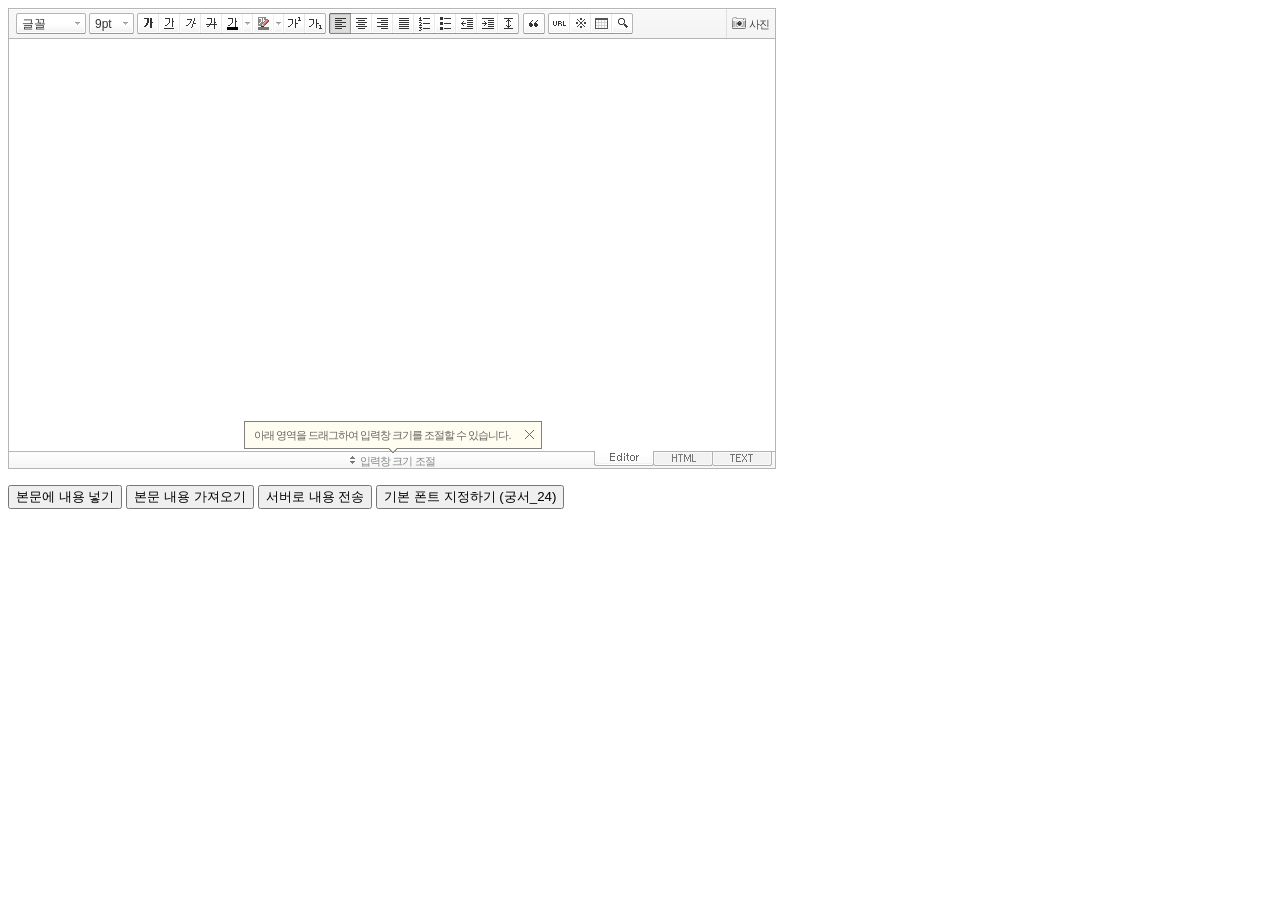
<file: DogCatDoIT2/src/main/webapp/resources/se/SmartEditor2.html>
<!DOCTYPE html PUBLIC "-//W3C//DTD XHTML 1.0 Transitional//EN" "http://www.w3.org/TR/xhtml1/DTD/xhtml1-transitional.dtd">
<html xmlns="http://www.w3.org/1999/xhtml" lang="ko" xml:lang="ko">
<head>
<meta http-equiv="Content-Type" content="text/html; charset=utf-8" />
<title>네이버 :: Smart Editor 2 &#8482;</title>
<script type="text/javascript" src="./js/HuskyEZCreator.js" charset="utf-8"></script>
</head>
<body>
<form action="sample/viewer/index.php" method="post">
	<textarea name="ir1" id="ir1" rows="10" cols="100" style="width:766px; height:412px; display:none;"></textarea>
	<!--textarea name="ir1" id="ir1" rows="10" cols="100" style="width:100%; height:412px; min-width:610px; display:none;"></textarea-->
	<p>
		<input type="button" onclick="pasteHTML();" value="본문에 내용 넣기" />
		<input type="button" onclick="showHTML();" value="본문 내용 가져오기" />
		<input type="button" onclick="submitContents(this);" value="서버로 내용 전송" />
		<input type="button" onclick="setDefaultFont();" value="기본 폰트 지정하기 (궁서_24)" />
	</p>
</form>

<script type="text/javascript">
var oEditors = [];

// 추가 글꼴 목록
//var aAdditionalFontSet = [["MS UI Gothic", "MS UI Gothic"], ["Comic Sans MS", "Comic Sans MS"],["TEST","TEST"]];

nhn.husky.EZCreator.createInIFrame({
	oAppRef: oEditors,
	elPlaceHolder: "ir1",
	sSkinURI: "SmartEditor2Skin.html",	
	htParams : {
		bUseToolbar : true,				// 툴바 사용 여부 (true:사용/ false:사용하지 않음)
		bUseVerticalResizer : true,		// 입력창 크기 조절바 사용 여부 (true:사용/ false:사용하지 않음)
		bUseModeChanger : true,			// 모드 탭(Editor | HTML | TEXT) 사용 여부 (true:사용/ false:사용하지 않음)
		//bSkipXssFilter : true,		// client-side xss filter 무시 여부 (true:사용하지 않음 / 그외:사용)
		//aAdditionalFontList : aAdditionalFontSet,		// 추가 글꼴 목록
		fOnBeforeUnload : function(){
			//alert("완료!");
		}
	}, //boolean
	fOnAppLoad : function(){
		//예제 코드
		//oEditors.getById["ir1"].exec("PASTE_HTML", ["로딩이 완료된 후에 본문에 삽입되는 text입니다."]);
	},
	fCreator: "createSEditor2"
});

function pasteHTML() {
	var sHTML = "<span style='color:#FF0000;'>이미지도 같은 방식으로 삽입합니다.<\/span>";
	oEditors.getById["ir1"].exec("PASTE_HTML", [sHTML]);
}

function showHTML() {
	var sHTML = oEditors.getById["ir1"].getIR();
	alert(sHTML);
}
	
function submitContents(elClickedObj) {
	oEditors.getById["ir1"].exec("UPDATE_CONTENTS_FIELD", []);	// 에디터의 내용이 textarea에 적용됩니다.
	
	// 에디터의 내용에 대한 값 검증은 이곳에서 document.getElementById("ir1").value를 이용해서 처리하면 됩니다.
	
	try {
		elClickedObj.form.submit();
	} catch(e) {}
}

function setDefaultFont() {
	var sDefaultFont = '궁서';
	var nFontSize = 24;
	oEditors.getById["ir1"].setDefaultFont(sDefaultFont, nFontSize);
}
</script>

</body>
</html>
</file>
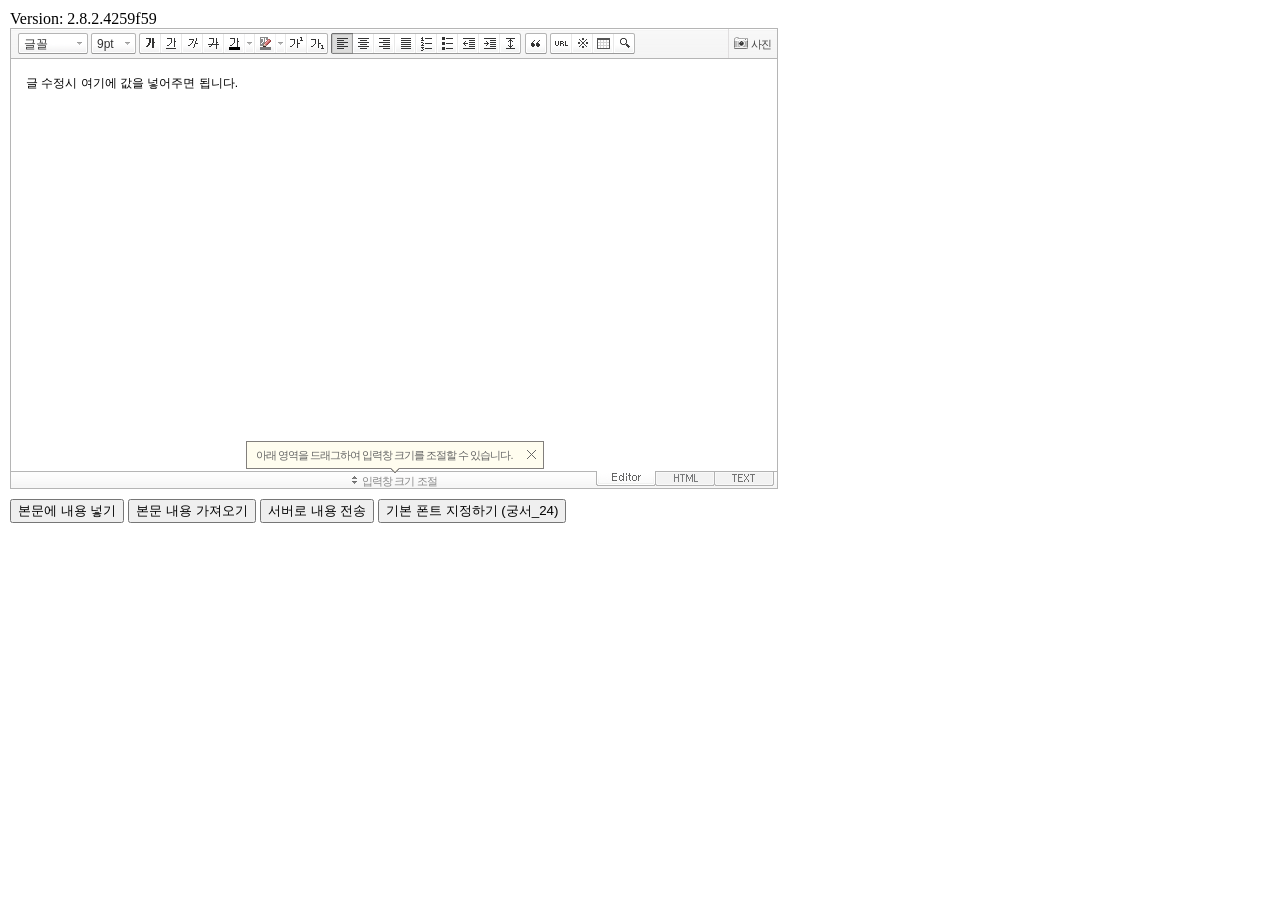
<file: DogCatDoIT2/src/main/webapp/resources/se/SmartEditor2_noframe.html>
<!DOCTYPE HTML PUBLIC "-//W3C//DTD HTML 4.01 Transitional//EN" "http://www.w3.org/TR/html4/loose.dtd">
<html lang="ko">
<head>
<meta http-equiv="Content-Type" content="text/html; charset=utf-8">
<meta http-equiv="Content-Script-Type" content="text/javascript">
<meta http-equiv="Content-Style-Type" content="text/css">
<title>네이버 :: Smart Editor 2 &#8482;</title>
<link href="css/smart_editor2.css" rel="stylesheet" type="text/css">
<style type="text/css">
	body { margin: 10px; }
</style>
<script type="text/javascript" src="./js/lib/jindo2.all.js" charset="utf-8"></script>
<script type="text/javascript" src="./js/lib/jindo_component.js" charset="utf-8"></script>
<script type="text/javascript" src="./js/SE2M_Configuration.js" charset="utf-8"></script>	<!-- 설정 파일 -->
<script type="text/javascript" src="./js/SE2BasicCreator.js" charset="utf-8"></script>
<script type="text/javascript" src="./js/smarteditor2.min.js" charset="utf-8"></script>

<!-- 사진첨부샘플  --> 
<script type="text/javascript" src="./sample/js/plugin/hp_SE2M_AttachQuickPhoto.js" charset="utf-8"></script>
</head>
<body>



<span id="rev">Version: 2.8.2.4259f59 </span>

<!-- SE2 Markup Start -->	
<div id="smart_editor2">
	<div id="smart_editor2_content"><a href="#se2_iframe" class="blind">글쓰기영역으로 바로가기</a>
		<div class="se2_tool" id="se2_tool">
			
			<div class="se2_text_tool husky_seditor_text_tool">
			<ul class="se2_font_type">
				<li class="husky_seditor_ui_fontName"><button type="button" class="se2_font_family" title="글꼴"><span class="husky_se2m_current_fontName">글꼴</span></button>
					<!-- 글꼴 레이어 -->
					<div class="se2_layer husky_se_fontName_layer">
						<div class="se2_in_layer">
							<ul class="se2_l_font_fam">
							<li style="display:none"><button type="button"><span>@DisplayName@<span>(</span><em style="font-family:FontFamily;">@SampleText@</em><span>)</span></span></button></li>
							<li class="se2_division husky_seditor_font_separator"></li>
							<li><button type="button"><span>나눔고딕<span>(</span><em style="font-family:'나눔고딕',NanumGothic;">가나다라</em><span>)</span></span></button></li>
							<li><button type="button"><span>나눔명조<span>(</span><em style="font-family:'나눔명조',NanumMyeongjo;">가나다라</em><span>)</span></span></button></li>
							<li><button type="button"><span>나눔고딕코딩<span>(</span><em style="font-family:'나눔고딕코딩',NanumGothicCoding;">가나다라</em><span>)</span></span></button></li>
							<li><button type="button"><span>나눔바른고딕<span>(</span><em style="font-family:'나눔바른고딕',NanumBarunGothic,NanumBarunGothicOTF;">가나다라</em><span>)</span></span></button></li>
							<li><button type="button"><span>나눔바른펜<span>(</span><em style="font-family:'나눔바른펜',NanumBarunpen;">가나다라</em><span>)</span></span></button></li>
							</ul>
						</div>
					</div>
					<!-- //글꼴 레이어 -->
				</li>

				<li class="husky_seditor_ui_fontSize"><button type="button" class="se2_font_size" title="글자크기"><span class="husky_se2m_current_fontSize">크기</span></button>
					<!-- 폰트 사이즈 레이어 -->
					<div class="se2_layer husky_se_fontSize_layer">
						<div class="se2_in_layer">
							<ul class="se2_l_font_size">
							<li><button type="button"><span style="margin-top:4px; margin-bottom:3px; margin-left:5px; font-size:7pt;">가나다라마바사<span style=" font-size:7pt;">(7pt)</span></span></button></li>
							<li><button type="button"><span style="margin-bottom:2px; font-size:8pt;">가나다라마바사<span style="font-size:8pt;">(8pt)</span></span></button></li>
							<li><button type="button"><span style="margin-bottom:1px; font-size:9pt;">가나다라마바사<span style="font-size:9pt;">(9pt)</span></span></button></li>
							<li><button type="button"><span style="margin-bottom:1px; font-size:10pt;">가나다라마바사<span style="font-size:10pt;">(10pt)</span></span></button></li>
							<li><button type="button"><span style="margin-bottom:2px; font-size:11pt;">가나다라마바사<span style="font-size:11pt;">(11pt)</span></span></button></li>
							<li><button type="button"><span style="margin-bottom:1px; font-size:12pt;">가나다라마바사<span style="font-size:12pt;">(12pt)</span></span></button></li>
							<li><button type="button"><span style="margin-bottom:2px; font-size:14pt;">가나다라마바사<span style="margin-left:6px;font-size:14pt;">(14pt)</span></span></button></li>
							<li><button type="button"><span style="margin-bottom:1px; font-size:18pt;">가나다라마바사<span style="margin-left:8px;font-size:18pt;">(18pt)</span></span></button></li>
							<li><button type="button"><span style="margin-left:3px; font-size:24pt;">가나다라마<span style="margin-left:11px;font-size:24pt;">(24pt)</span></span></button></li>
							<li><button type="button"><span style="margin-top:-1px; margin-left:3px; font-size:36pt;">가나다<span style="font-size:36pt;">(36pt)</span></span></button></li>
							</ul>
						</div>
					</div>
					<!-- //폰트 사이즈 레이어 -->
				</li>
</ul><ul>
				<li class="husky_seditor_ui_bold first_child"><button type="button" title="굵게[Ctrl+B]" class="se2_bold"><span class="_buttonRound tool_bg">굵게[Ctrl+B]</span></button></li>

				<li class="husky_seditor_ui_underline"><button type="button" title="밑줄[Ctrl+U]" class="se2_underline"><span class="_buttonRound">밑줄[Ctrl+U]</span></button></li>

				<li class="husky_seditor_ui_italic"><button type="button" title="기울임꼴[Ctrl+I]" class="se2_italic"><span class="_buttonRound">기울임꼴[Ctrl+I]</span></button></li>

				<li class="husky_seditor_ui_lineThrough"><button type="button" title="취소선[Ctrl+D]" class="se2_tdel"><span class="_buttonRound">취소선[Ctrl+D]</span></button></li>

				<li class="se2_pair husky_seditor_ui_fontColor"><span class="selected_color husky_se2m_fontColor_lastUsed" style="background-color:#4477f9"></span><span class="husky_seditor_ui_fontColorA"><button type="button" title="글자색" class="se2_fcolor"><span>글자색</span></button></span><span class="husky_seditor_ui_fontColorB"><button type="button" title="더보기" class="se2_fcolor_more"><span class="_buttonRound">더보기</span></button></span>				
					<!-- 글자색 -->
					<div class="se2_layer husky_se2m_fontcolor_layer" style="display:none">
						<div class="se2_in_layer husky_se2m_fontcolor_paletteHolder">
							<div class="se2_palette husky_se2m_color_palette">
								<ul class="se2_pick_color">
								<li><button type="button" title="#ff0000" style="background:#ff0000"><span><span>#ff0000</span></span></button></li>
								<li><button type="button" title="#ff6c00" style="background:#ff6c00"><span><span>#ff6c00</span></span></button></li>
								<li><button type="button" title="#ffaa00" style="background:#ffaa00"><span><span>#ffaa00</span></span></button></li>
								<li><button type="button" title="#ffef00" style="background:#ffef00"><span><span>#ffef00</span></span></button></li>
								<li><button type="button" title="#a6cf00" style="background:#a6cf00"><span><span>#a6cf00</span></span></button></li>
								<li><button type="button" title="#009e25" style="background:#009e25"><span><span>#009e25</span></span></button></li>
								<li><button type="button" title="#00b0a2" style="background:#00b0a2"><span><span>#00b0a2</span></span></button></li>
								<li><button type="button" title="#0075c8" style="background:#0075c8"><span><span>#0075c8</span></span></button></li>
								<li><button type="button" title="#3a32c3" style="background:#3a32c3"><span><span>#3a32c3</span></span></button></li>
								<li><button type="button" title="#7820b9" style="background:#7820b9"><span><span>#7820b9</span></span></button></li>
								<li><button type="button" title="#ef007c" style="background:#ef007c"><span><span>#ef007c</span></span></button></li>
								<li><button type="button" title="#000000" style="background:#000000"><span><span>#000000</span></span></button></li>
								<li><button type="button" title="#252525" style="background:#252525"><span><span>#252525</span></span></button></li>
								<li><button type="button" title="#464646" style="background:#464646"><span><span>#464646</span></span></button></li>
								<li><button type="button" title="#636363" style="background:#636363"><span><span>#636363</span></span></button></li>
								<li><button type="button" title="#7d7d7d" style="background:#7d7d7d"><span><span>#7d7d7d</span></span></button></li>
								<li><button type="button" title="#9a9a9a" style="background:#9a9a9a"><span><span>#9a9a9a</span></span></button></li>
								<li><button type="button" title="#ffe8e8" style="background:#ffe8e8"><span><span>#9a9a9a</span></span></button></li>
								<li><button type="button" title="#f7e2d2" style="background:#f7e2d2"><span><span>#f7e2d2</span></span></button></li>
								<li><button type="button" title="#f5eddc" style="background:#f5eddc"><span><span>#f5eddc</span></span></button></li>
								<li><button type="button" title="#f5f4e0" style="background:#f5f4e0"><span><span>#f5f4e0</span></span></button></li>
								<li><button type="button" title="#edf2c2" style="background:#edf2c2"><span><span>#edf2c2</span></span></button></li>
								<li><button type="button" title="#def7e5" style="background:#def7e5"><span><span>#def7e5</span></span></button></li>
								<li><button type="button" title="#d9eeec" style="background:#d9eeec"><span><span>#d9eeec</span></span></button></li>
								<li><button type="button" title="#c9e0f0" style="background:#c9e0f0"><span><span>#c9e0f0</span></span></button></li>
								<li><button type="button" title="#d6d4eb" style="background:#d6d4eb"><span><span>#d6d4eb</span></span></button></li>
								<li><button type="button" title="#e7dbed" style="background:#e7dbed"><span><span>#e7dbed</span></span></button></li>
								<li><button type="button" title="#f1e2ea" style="background:#f1e2ea"><span><span>#f1e2ea</span></span></button></li>
								<li><button type="button" title="#acacac" style="background:#acacac"><span><span>#acacac</span></span></button></li>
								<li><button type="button" title="#c2c2c2" style="background:#c2c2c2"><span><span>#c2c2c2</span></span></button></li>
								<li><button type="button" title="#cccccc" style="background:#cccccc"><span><span>#cccccc</span></span></button></li>
								<li><button type="button" title="#e1e1e1" style="background:#e1e1e1"><span><span>#e1e1e1</span></span></button></li>
								<li><button type="button" title="#ebebeb" style="background:#ebebeb"><span><span>#ebebeb</span></span></button></li>
								<li><button type="button" title="#ffffff" style="background:#ffffff"><span><span>#ffffff</span></span></button></li>
								</ul>
								<ul class="se2_pick_color" style="width:156px;">
								<li><button type="button" title="#e97d81" style="background:#e97d81"><span><span>#e97d81</span></span></button></li>
								<li><button type="button" title="#e19b73" style="background:#e19b73"><span><span>#e19b73</span></span></button></li>
								<li><button type="button" title="#d1b274" style="background:#d1b274"><span><span>#d1b274</span></span></button></li>
								<li><button type="button" title="#cfcca2" style="background:#cfcca2"><span><span>#cfcca2</span></span></button></li>
								<li><button type="button" title="#cfcca2" style="background:#cfcca2"><span><span>#cfcca2</span></span></button></li>
								<li><button type="button" title="#61b977" style="background:#61b977"><span><span>#61b977</span></span></button></li>
								<li><button type="button" title="#53aea8" style="background:#53aea8"><span><span>#53aea8</span></span></button></li>
								<li><button type="button" title="#518fbb" style="background:#518fbb"><span><span>#518fbb</span></span></button></li>
								<li><button type="button" title="#6a65bb" style="background:#6a65bb"><span><span>#6a65bb</span></span></button></li>
								<li><button type="button" title="#9a54ce" style="background:#9a54ce"><span><span>#9a54ce</span></span></button></li>
								<li><button type="button" title="#e573ae" style="background:#e573ae"><span><span>#e573ae</span></span></button></li>
								<li><button type="button" title="#5a504b" style="background:#5a504b"><span><span>#5a504b</span></span></button></li>
								<li><button type="button" title="#767b86" style="background:#767b86"><span><span>#767b86</span></span></button></li>
								<li><button type="button" title="#951015" style="background:#951015"><span><span>#951015</span></span></button></li>
								<li><button type="button" title="#6e391a" style="background:#6e391a"><span><span>#6e391a</span></span></button></li>
								<li><button type="button" title="#785c25" style="background:#785c25"><span><span>#785c25</span></span></button></li>
								<li><button type="button" title="#5f5b25" style="background:#5f5b25"><span><span>#5f5b25</span></span></button></li>
								<li><button type="button" title="#4c511f" style="background:#4c511f"><span><span>#4c511f</span></span></button></li>
								<li><button type="button" title="#1c4827" style="background:#1c4827"><span><span>#1c4827</span></span></button></li>
								<li><button type="button" title="#0d514c" style="background:#0d514c"><span><span>#0d514c</span></span></button></li>
								<li><button type="button" title="#1b496a" style="background:#1b496a"><span><span>#1b496a</span></span></button></li>
								<li><button type="button" title="#2b285f" style="background:#2b285f"><span><span>#2b285f</span></span></button></li>
								<li><button type="button" title="#45245b" style="background:#45245b"><span><span>#45245b</span></span></button></li>
								<li><button type="button" title="#721947" style="background:#721947"><span><span>#721947</span></span></button></li>
								<li><button type="button" title="#352e2c" style="background:#352e2c"><span><span>#352e2c</span></span></button></li>
								<li><button type="button" title="#3c3f45" style="background:#3c3f45"><span><span>#3c3f45</span></span></button></li>
								</ul>
								<button type="button" title="더보기" class="se2_view_more husky_se2m_color_palette_more_btn"><span>더보기</span></button>
								<div class="husky_se2m_color_palette_recent" style="display:none">
									<h4>최근 사용한 색</h4>
									<ul class="se2_pick_color">
									<li></li>
									<!-- 최근 사용한 색 템플릿 -->
									<!-- <li><button type="button" title="#e97d81" style="background:#e97d81"><span><span>#e97d81</span></span></button></li> -->
									<!-- //최근 사용한 색 템플릿 -->
									</ul>
								</div>								
								<div class="se2_palette2 husky_se2m_color_palette_colorpicker">
									<!--form action="http://test.emoticon.naver.com/colortable/TextAdd.nhn" method="post"-->
										<div class="se2_color_set">
											<span class="se2_selected_color"><span class="husky_se2m_cp_preview" style="background:#e97d81"></span></span><input type="text" name="" class="input_ty1 husky_se2m_cp_colorcode" value="#e97d81"><button type="button" class="se2_btn_insert husky_se2m_color_palette_ok_btn" title="입력"><span>입력</span></button></div>
										<!--input type="hidden" name="callback" value="http://test.emoticon.naver.com/colortable/result.jsp" />
										<input type="hidden" name="callback_func" value="1" />
										<input type="hidden" name="text_key" value="" />
										<input type="hidden" name="text_data" value="" />
									</form-->
									<div class="se2_gradation1 husky_se2m_cp_colpanel"></div>
									<div class="se2_gradation2 husky_se2m_cp_huepanel"></div>
								</div>
							</div>
                        </div>
					</div>
                    <!-- //글자색 -->
				</li>

				<li class="se2_pair husky_seditor_ui_BGColor"><span class="selected_color husky_se2m_BGColor_lastUsed" style="background-color:#4477f9"></span><span class="husky_seditor_ui_BGColorA"><button type="button" title="배경색" class="se2_bgcolor"><span>배경색</span></button></span><span class="husky_seditor_ui_BGColorB"><button type="button" title="더보기" class="se2_bgcolor_more"><span class="_buttonRound">더보기</span></button></span>
					<!-- 배경색 -->
					<div class="se2_layer se2_layer husky_se2m_BGColor_layer" style="display:none">
						<div class="se2_in_layer">
							<div class="se2_palette_bgcolor">
								<ul class="se2_background husky_se2m_bgcolor_list">
								<li><button type="button" title="배경색#ff0000 글자색#ffffff" style="background:#ff0000; color:#ffffff"><span><span>가나다</span></span></button></li>								
								<li><button type="button" title="배경색#6d30cf 글자색#ffffff" style="background:#6d30cf; color:#ffffff"><span><span>가나다</span></span></button></li>
								<li><button type="button" title="배경색#000000 글자색#ffffff" style="background:#000000; color:#ffffff"><span><span>가나다</span></span></button></li>
								<li><button type="button" title="배경색#ff6600 글자색#ffffff" style="background:#ff6600; color:#ffffff"><span><span>가나다</span></span></button></li>
								<li><button type="button" title="배경색#3333cc 글자색#ffffff" style="background:#3333cc; color:#ffffff"><span><span>가나다</span></span></button></li>
								<li><button type="button" title="배경색#333333 글자색#ffff00" style="background:#333333; color:#ffff00"><span><span>가나다</span></span></button></li>
								<li><button type="button" title="배경색#ffa700 글자색#ffffff" style="background:#ffa700; color:#ffffff"><span><span>가나다</span></span></button></li>
								<li><button type="button" title="배경색#009999 글자색#ffffff" style="background:#009999; color:#ffffff"><span><span>가나다</span></span></button></li>
								<li><button type="button" title="배경색#8e8e8e 글자색#ffffff" style="background:#8e8e8e; color:#ffffff"><span><span>가나다</span></span></button></li>								
								<li><button type="button" title="배경색#cc9900 글자색#ffffff" style="background:#cc9900; color:#ffffff"><span><span>가나다</span></span></button></li>
								<li><button type="button" title="배경색#77b02b 글자색#ffffff" style="background:#77b02b; color:#ffffff"><span><span>가나다</span></span></button></li>
								<li><button type="button" title="배경색#ffffff 글자색#000000" style="background:#ffffff; color:#000000"><span><span>가나다</span></span></button></li>
								</ul>
							</div>
							<div class="husky_se2m_BGColor_paletteHolder"></div>
                        </div>
					</div>
                    <!-- //배경색 -->
				</li>

				<li class="husky_seditor_ui_superscript"><button type="button" title="윗첨자" class="se2_sup"><span class="_buttonRound">윗첨자</span></button></li>

				<li class="husky_seditor_ui_subscript last_child"><button type="button" title="아래첨자" class="se2_sub"><span class="_buttonRound tool_bg">아래첨자</span></button></li>
</ul><ul>
				<li class="husky_seditor_ui_justifyleft first_child"><button type="button" title="왼쪽정렬" class="se2_left"><span class="_buttonRound tool_bg">왼쪽정렬</span></button></li>

				<li class="husky_seditor_ui_justifycenter"><button type="button" title="가운데정렬" class="se2_center"><span class="_buttonRound">가운데정렬</span></button></li>

				<li class="husky_seditor_ui_justifyright"><button type="button" title="오른쪽정렬" class="se2_right"><span class="_buttonRound">오른쪽정렬</span></button></li>

				<li class="husky_seditor_ui_justifyfull"><button type="button" title="양쪽정렬" class="se2_justify"><span class="_buttonRound">양쪽정렬</span></button></li>

				<li class="husky_seditor_ui_orderedlist"><button type="button" title="번호매기기" class="se2_ol"><span class="_buttonRound">번호매기기</span></button></li>

				<li class="husky_seditor_ui_unorderedlist"><button type="button" title="글머리기호" class="se2_ul"><span class="_buttonRound">글머리기호</span></button></li>

				<li class="husky_seditor_ui_outdent"><button type="button" title="내어쓰기[Shift+Tab]" class="se2_outdent"><span class="_buttonRound">내어쓰기[Shift+Tab]</span></button></li>

				<li class="husky_seditor_ui_indent"><button type="button" title="들여쓰기[Tab]" class="se2_indent"><span class="_buttonRound">들여쓰기[Tab]</span></button></li>			

				<li class="husky_seditor_ui_lineHeight last_child"><button type="button" title="줄간격" class="se2_lineheight" ><span class="_buttonRound tool_bg">줄간격</span></button>
					<!-- 줄간격 레이어 -->
					<div class="se2_layer husky_se2m_lineHeight_layer">
						<div class="se2_in_layer">
							<ul class="se2_l_line_height">
							<li><button type="button"><span>50%</span></button></li>
							<li><button type="button"><span>80%</span></button></li>
							<li><button type="button"><span>100%</span></button></li>
							<li><button type="button"><span>120%</span></button></li>
							<li><button type="button"><span>150%</span></button></li>
							<li><button type="button"><span>180%</span></button></li>
							<li><button type="button"><span>200%</span></button></li>
							</ul>
							<div class="se2_l_line_height_user husky_se2m_lineHeight_direct_input">
								<h3>직접 입력</h3>
								<span class="bx_input">
								<input type="text" class="input_ty1" maxlength="3" style="width:75px">
								<button type="button" title="1% 더하기" class="btn_up"><span>1% 더하기</span></button>
								<button type="button" title="1% 빼기" class="btn_down"><span>1% 빼기</span></button>
								</span>		
								<div class="btn_area">
									<button type="button" class="se2_btn_apply3"><span>적용</span></button><button type="button" class="se2_btn_cancel3"><span>취소</span></button>
								</div>
							</div>
						</div>
					</div>
					<!-- //줄간격 레이어 -->
				</li>
</ul><ul>
				<li class="husky_seditor_ui_quote single_child"><button type="button" title="인용구" class="se2_blockquote"><span class="_buttonRound tool_bg">인용구</span></button>
					<!-- 인용구 -->
					<div class="se2_layer husky_seditor_blockquote_layer" style="margin-left:-407px; display:none;">
						<div class="se2_in_layer">
							<div class="se2_quote">
								<ul>
								<li class="q1"><button type="button" class="se2_quote1"><span><span>인용구 스타일1</span></span></button></li>
								<li class="q2"><button type="button" class="se2_quote2"><span><span>인용구 스타일2</span></span></button></li>
								<li class="q3"><button type="button" class="se2_quote3"><span><span>인용구 스타일3</span></span></button></li>
								<li class="q4"><button type="button" class="se2_quote4"><span><span>인용구 스타일4</span></span></button></li>
								<li class="q5"><button type="button" class="se2_quote5"><span><span>인용구 스타일5</span></span></button></li>
								<li class="q6"><button type="button" class="se2_quote6"><span><span>인용구 스타일6</span></span></button></li>
								<li class="q7"><button type="button" class="se2_quote7"><span><span>인용구 스타일7</span></span></button></li>
								<li class="q8"><button type="button" class="se2_quote8"><span><span>인용구 스타일8</span></span></button></li>
								<li class="q9"><button type="button" class="se2_quote9"><span><span>인용구 스타일9</span></span></button></li>
								<li class="q10"><button type="button" class="se2_quote10"><span><span>인용구 스타일10</span></span></button></li>
								</ul>
								<button type="button" class="se2_cancel2"><span>적용취소</span></button>
							</div>
						</div>
					</div>
					<!-- //인용구 -->
				</li>
</ul><ul>
				<li class="husky_seditor_ui_hyperlink first_child"><button type="button" title="링크" class="se2_url"><span class="_buttonRound tool_bg">링크</span></button>
					<!-- 링크 -->
					<div class="se2_layer" style="margin-left:-285px">
						<div class="se2_in_layer">
							<div class="se2_url2">
								<input type="text" class="input_ty1" value="http://">
								<button type="button" class="se2_apply"><span>적용</span></button><button type="button" class="se2_cancel"><span>취소</span></button>
							</div>
						</div>
					</div>
					<!-- //링크 -->
				</li>

				<li class="husky_seditor_ui_sCharacter"><button type="button" title="특수기호" class="se2_character"><span class="_buttonRound">특수기호</span></button>
					<!-- 특수기호 -->
					<div class="se2_layer husky_seditor_sCharacter_layer" style="margin-left:-448px;">
						<div class="se2_in_layer">
							<div class="se2_bx_character">
								<ul class="se2_char_tab">
								<li class="active"><button type="button" title="일반기호" class="se2_char1"><span>일반기호</span></button>
									<div class="se2_s_character">
										<ul class="husky_se2m_sCharacter_list">
											<li></li>
											<!-- 일반기호 목록 -->
											<!-- <li class="hover"><button type="button"><span>｛</span></button></li><li class="active"><button type="button"><span>｝</span></button></li><li><button type="button"><span>〔</span></button></li><li><button type="button"><span>〕</span></button></li><li><button type="button"><span>〈</span></button></li><li><button type="button"><span>〉</span></button></li><li><button type="button"><span>《</span></button></li><li><button type="button"><span>》</span></button></li><li><button type="button"><span>「</span></button></li><li><button type="button"><span>」</span></button></li><li><button type="button"><span>『</span></button></li><li><button type="button"><span>』</span></button></li><li><button type="button"><span>【</span></button></li><li><button type="button"><span>】</span></button></li><li><button type="button"><span>‘</span></button></li><li><button type="button"><span>’</span></button></li><li><button type="button"><span>“</span></button></li><li><button type="button"><span>”</span></button></li><li><button type="button"><span>、</span></button></li><li><button type="button"><span>。</span></button></li><li><button type="button"><span>·</span></button></li><li><button type="button"><span>‥</span></button></li><li><button type="button"><span>…</span></button></li><li><button type="button"><span>§</span></button></li><li><button type="button"><span>※</span></button></li><li><button type="button"><span>☆</span></button></li><li><button type="button"><span>★</span></button></li><li><button type="button"><span>○</span></button></li><li><button type="button"><span>●</span></button></li><li><button type="button"><span>◎</span></button></li><li><button type="button"><span>◇</span></button></li><li><button type="button"><span>◆</span></button></li><li><button type="button"><span>□</span></button></li><li><button type="button"><span>■</span></button></li><li><button type="button"><span>△</span></button></li><li><button type="button"><span>▲</span></button></li><li><button type="button"><span>▽</span></button></li><li><button type="button"><span>▼</span></button></li><li><button type="button"><span>◁</span></button></li><li><button type="button"><span>◀</span></button></li><li><button type="button"><span>▷</span></button></li><li><button type="button"><span>▶</span></button></li><li><button type="button"><span>♤</span></button></li><li><button type="button"><span>♠</span></button></li><li><button type="button"><span>♡</span></button></li><li><button type="button"><span>♥</span></button></li><li><button type="button"><span>♧</span></button></li><li><button type="button"><span>♣</span></button></li><li><button type="button"><span>⊙</span></button></li><li><button type="button"><span>◈</span></button></li><li><button type="button"><span>▣</span></button></li><li><button type="button"><span>◐</span></button></li><li><button type="button"><span>◑</span></button></li><li><button type="button"><span>▒</span></button></li><li><button type="button"><span>▤</span></button></li><li><button type="button"><span>▥</span></button></li><li><button type="button"><span>▨</span></button></li><li><button type="button"><span>▧</span></button></li><li><button type="button"><span>▦</span></button></li><li><button type="button"><span>▩</span></button></li><li><button type="button"><span>±</span></button></li><li><button type="button"><span>×</span></button></li><li><button type="button"><span>÷</span></button></li><li><button type="button"><span>≠</span></button></li><li><button type="button"><span>≤</span></button></li><li><button type="button"><span>≥</span></button></li><li><button type="button"><span>∞</span></button></li><li><button type="button"><span>∴</span></button></li><li><button type="button"><span>°</span></button></li><li><button type="button"><span>′</span></button></li><li><button type="button"><span>″</span></button></li><li><button type="button"><span>∠</span></button></li><li><button type="button"><span>⊥</span></button></li><li><button type="button"><span>⌒</span></button></li><li><button type="button"><span>∂</span></button></li><li><button type="button"><span>≡</span></button></li><li><button type="button"><span>≒</span></button></li><li><button type="button"><span>≪</span></button></li><li><button type="button"><span>≫</span></button></li><li><button type="button"><span>√</span></button></li><li><button type="button"><span>∽</span></button></li><li><button type="button"><span>∝</span></button></li><li><button type="button"><span>∵</span></button></li><li><button type="button"><span>∫</span></button></li><li><button type="button"><span>∬</span></button></li><li><button type="button"><span>∈</span></button></li><li><button type="button"><span>∋</span></button></li><li><button type="button"><span>⊆</span></button></li><li><button type="button"><span>⊇</span></button></li><li><button type="button"><span>⊂</span></button></li><li><button type="button"><span>⊃</span></button></li><li><button type="button"><span>∪</span></button></li><li><button type="button"><span>∩</span></button></li><li><button type="button"><span>∧</span></button></li><li><button type="button"><span>∨</span></button></li><li><button type="button"><span>￢</span></button></li><li><button type="button"><span>⇒</span></button></li><li><button type="button"><span>⇔</span></button></li><li><button type="button"><span>∀</span></button></li><li><button type="button"><span>∃</span></button></li><li><button type="button"><span>´</span></button></li><li><button type="button"><span>～</span></button></li><li><button type="button"><span>ˇ</span></button></li><li><button type="button"><span>˘</span></button></li><li><button type="button"><span>˝</span></button></li><li><button type="button"><span>˚</span></button></li><li><button type="button"><span>˙</span></button></li><li><button type="button"><span>¸</span></button></li><li><button type="button"><span>˛</span></button></li><li><button type="button"><span>¡</span></button></li><li><button type="button"><span>¿</span></button></li><li><button type="button"><span>ː</span></button></li><li><button type="button"><span>∮</span></button></li><li><button type="button"><span>∑</span></button></li><li><button type="button"><span>∏</span></button></li><li><button type="button"><span>♭</span></button></li><li><button type="button"><span>♩</span></button></li><li><button type="button"><span>♪</span></button></li><li><button type="button"><span>♬</span></button></li><li><button type="button"><span>㉿</span></button></li><li><button type="button"><span>→</span></button></li><li><button type="button"><span>←</span></button></li><li><button type="button"><span>↑</span></button></li><li><button type="button"><span>↓</span></button></li><li><button type="button"><span>↔</span></button></li><li><button type="button"><span>↕</span></button></li><li><button type="button"><span>↗</span></button></li><li><button type="button"><span>↙</span></button></li><li><button type="button"><span>↖</span></button></li><li><button type="button"><span>↘</span></button></li><li><button type="button"><span>㈜</span></button></li><li><button type="button"><span>№</span></button></li><li><button type="button"><span>㏇</span></button></li><li><button type="button"><span>™</span></button></li><li><button type="button"><span>㏂</span></button></li><li><button type="button"><span>㏘</span></button></li><li><button type="button"><span>℡</span></button></li><li><button type="button"><span>♨</span></button></li><li><button type="button"><span>☏</span></button></li><li><button type="button"><span>☎</span></button></li><li><button type="button"><span>☜</span></button></li><li><button type="button"><span>☞</span></button></li><li><button type="button"><span>¶</span></button></li><li><button type="button"><span>†</span></button></li><li><button type="button"><span>‡</span></button></li><li><button type="button"><span>®</span></button></li><li><button type="button"><span>ª</span></button></li><li><button type="button"><span>º</span></button></li><li><button type="button"><span>♂</span></button></li><li><button type="button"><span>♀</span></button></li> -->
										</ul>
									</div>
								</li>
								<li><button type="button" title="숫자와 단위" class="se2_char2"><span>숫자와 단위</span></button>
									<div class="se2_s_character">
										<ul class="husky_se2m_sCharacter_list">
											<li></li>
											<!-- 숫자와 단위 목록 -->
											<!-- <li class="hover"><button type="button"><span>½</span></button></li><li><button type="button"><span>⅓</span></button></li><li><button type="button"><span>⅔</span></button></li><li><button type="button"><span>¼</span></button></li><li><button type="button"><span>¾</span></button></li><li><button type="button"><span>⅛</span></button></li><li><button type="button"><span>⅜</span></button></li><li><button type="button"><span>⅝</span></button></li><li><button type="button"><span>⅞</span></button></li><li><button type="button"><span>¹</span></button></li><li><button type="button"><span>²</span></button></li><li><button type="button"><span>³</span></button></li><li><button type="button"><span>⁴</span></button></li><li><button type="button"><span>ⁿ</span></button></li><li><button type="button"><span>₁</span></button></li><li><button type="button"><span>₂</span></button></li><li><button type="button"><span>₃</span></button></li><li><button type="button"><span>₄</span></button></li><li><button type="button"><span>Ⅰ</span></button></li><li><button type="button"><span>Ⅱ</span></button></li><li><button type="button"><span>Ⅲ</span></button></li><li><button type="button"><span>Ⅳ</span></button></li><li><button type="button"><span>Ⅴ</span></button></li><li><button type="button"><span>Ⅵ</span></button></li><li><button type="button"><span>Ⅶ</span></button></li><li><button type="button"><span>Ⅷ</span></button></li><li><button type="button"><span>Ⅸ</span></button></li><li><button type="button"><span>Ⅹ</span></button></li><li><button type="button"><span>ⅰ</span></button></li><li><button type="button"><span>ⅱ</span></button></li><li><button type="button"><span>ⅲ</span></button></li><li><button type="button"><span>ⅳ</span></button></li><li><button type="button"><span>ⅴ</span></button></li><li><button type="button"><span>ⅵ</span></button></li><li><button type="button"><span>ⅶ</span></button></li><li><button type="button"><span>ⅷ</span></button></li><li><button type="button"><span>ⅸ</span></button></li><li><button type="button"><span>ⅹ</span></button></li><li><button type="button"><span>￦</span></button></li><li><button type="button"><span>$</span></button></li><li><button type="button"><span>￥</span></button></li><li><button type="button"><span>￡</span></button></li><li><button type="button"><span>€</span></button></li><li><button type="button"><span>℃</span></button></li><li><button type="button"><span>A</span></button></li><li><button type="button"><span>℉</span></button></li><li><button type="button"><span>￠</span></button></li><li><button type="button"><span>¤</span></button></li><li><button type="button"><span>‰</span></button></li><li><button type="button"><span>㎕</span></button></li><li><button type="button"><span>㎖</span></button></li><li><button type="button"><span>㎗</span></button></li><li><button type="button"><span>ℓ</span></button></li><li><button type="button"><span>㎘</span></button></li><li><button type="button"><span>㏄</span></button></li><li><button type="button"><span>㎣</span></button></li><li><button type="button"><span>㎤</span></button></li><li><button type="button"><span>㎥</span></button></li><li><button type="button"><span>㎦</span></button></li><li><button type="button"><span>㎙</span></button></li><li><button type="button"><span>㎚</span></button></li><li><button type="button"><span>㎛</span></button></li><li><button type="button"><span>㎜</span></button></li><li><button type="button"><span>㎝</span></button></li><li><button type="button"><span>㎞</span></button></li><li><button type="button"><span>㎟</span></button></li><li><button type="button"><span>㎠</span></button></li><li><button type="button"><span>㎡</span></button></li><li><button type="button"><span>㎢</span></button></li><li><button type="button"><span>㏊</span></button></li><li><button type="button"><span>㎍</span></button></li><li><button type="button"><span>㎎</span></button></li><li><button type="button"><span>㎏</span></button></li><li><button type="button"><span>㏏</span></button></li><li><button type="button"><span>㎈</span></button></li><li><button type="button"><span>㎉</span></button></li><li><button type="button"><span>㏈</span></button></li><li><button type="button"><span>㎧</span></button></li><li><button type="button"><span>㎨</span></button></li><li><button type="button"><span>㎰</span></button></li><li><button type="button"><span>㎱</span></button></li><li><button type="button"><span>㎲</span></button></li><li><button type="button"><span>㎳</span></button></li><li><button type="button"><span>㎴</span></button></li><li><button type="button"><span>㎵</span></button></li><li><button type="button"><span>㎶</span></button></li><li><button type="button"><span>㎷</span></button></li><li><button type="button"><span>㎸</span></button></li><li><button type="button"><span>㎹</span></button></li><li><button type="button"><span>㎀</span></button></li><li><button type="button"><span>㎁</span></button></li><li><button type="button"><span>㎂</span></button></li><li><button type="button"><span>㎃</span></button></li><li><button type="button"><span>㎄</span></button></li><li><button type="button"><span>㎺</span></button></li><li><button type="button"><span>㎻</span></button></li><li><button type="button"><span>㎼</span></button></li><li><button type="button"><span>㎽</span></button></li><li><button type="button"><span>㎾</span></button></li><li><button type="button"><span>㎿</span></button></li><li><button type="button"><span>㎐</span></button></li><li><button type="button"><span>㎑</span></button></li><li><button type="button"><span>㎒</span></button></li><li><button type="button"><span>㎓</span></button></li><li><button type="button"><span>㎔</span></button></li><li><button type="button"><span>Ω</span></button></li><li><button type="button"><span>㏀</span></button></li><li><button type="button"><span>㏁</span></button></li><li><button type="button"><span>㎊</span></button></li><li><button type="button"><span>㎋</span></button></li><li><button type="button"><span>㎌</span></button></li><li><button type="button"><span>㏖</span></button></li><li><button type="button"><span>㏅</span></button></li><li><button type="button"><span>㎭</span></button></li><li><button type="button"><span>㎮</span></button></li><li><button type="button"><span>㎯</span></button></li><li><button type="button"><span>㏛</span></button></li><li><button type="button"><span>㎩</span></button></li><li><button type="button"><span>㎪</span></button></li><li><button type="button"><span>㎫</span></button></li><li><button type="button"><span>㎬</span></button></li><li><button type="button"><span>㏝</span></button></li><li><button type="button"><span>㏐</span></button></li><li><button type="button"><span>㏓</span></button></li><li><button type="button"><span>㏃</span></button></li><li><button type="button"><span>㏉</span></button></li><li><button type="button"><span>㏜</span></button></li><li><button type="button"><span>㏆</span></button></li> -->
										</ul>
									</div>
								</li>
								<li><button type="button" title="원,괄호" class="se2_char3"><span>원,괄호</span></button>
									<div class="se2_s_character">
										<ul class="husky_se2m_sCharacter_list">
											<li></li>
											<!-- 원,괄호 목록 -->
											<!-- <li><button type="button"><span>㉠</span></button></li><li><button type="button"><span>㉡</span></button></li><li><button type="button"><span>㉢</span></button></li><li><button type="button"><span>㉣</span></button></li><li><button type="button"><span>㉤</span></button></li><li><button type="button"><span>㉥</span></button></li><li><button type="button"><span>㉦</span></button></li><li><button type="button"><span>㉧</span></button></li><li><button type="button"><span>㉨</span></button></li><li><button type="button"><span>㉩</span></button></li><li><button type="button"><span>㉪</span></button></li><li><button type="button"><span>㉫</span></button></li><li><button type="button"><span>㉬</span></button></li><li><button type="button"><span>㉭</span></button></li><li><button type="button"><span>㉮</span></button></li><li><button type="button"><span>㉯</span></button></li><li><button type="button"><span>㉰</span></button></li><li><button type="button"><span>㉱</span></button></li><li><button type="button"><span>㉲</span></button></li><li><button type="button"><span>㉳</span></button></li><li><button type="button"><span>㉴</span></button></li><li><button type="button"><span>㉵</span></button></li><li><button type="button"><span>㉶</span></button></li><li><button type="button"><span>㉷</span></button></li><li><button type="button"><span>㉸</span></button></li><li><button type="button"><span>㉹</span></button></li><li><button type="button"><span>㉺</span></button></li><li><button type="button"><span>㉻</span></button></li><li><button type="button"><span>ⓐ</span></button></li><li><button type="button"><span>ⓑ</span></button></li><li><button type="button"><span>ⓒ</span></button></li><li><button type="button"><span>ⓓ</span></button></li><li><button type="button"><span>ⓔ</span></button></li><li><button type="button"><span>ⓕ</span></button></li><li><button type="button"><span>ⓖ</span></button></li><li><button type="button"><span>ⓗ</span></button></li><li><button type="button"><span>ⓘ</span></button></li><li><button type="button"><span>ⓙ</span></button></li><li><button type="button"><span>ⓚ</span></button></li><li><button type="button"><span>ⓛ</span></button></li><li><button type="button"><span>ⓜ</span></button></li><li><button type="button"><span>ⓝ</span></button></li><li><button type="button"><span>ⓞ</span></button></li><li><button type="button"><span>ⓟ</span></button></li><li><button type="button"><span>ⓠ</span></button></li><li><button type="button"><span>ⓡ</span></button></li><li><button type="button"><span>ⓢ</span></button></li><li><button type="button"><span>ⓣ</span></button></li><li><button type="button"><span>ⓤ</span></button></li><li><button type="button"><span>ⓥ</span></button></li><li><button type="button"><span>ⓦ</span></button></li><li><button type="button"><span>ⓧ</span></button></li><li><button type="button"><span>ⓨ</span></button></li><li><button type="button"><span>ⓩ</span></button></li><li><button type="button"><span>①</span></button></li><li><button type="button"><span>②</span></button></li><li><button type="button"><span>③</span></button></li><li><button type="button"><span>④</span></button></li><li><button type="button"><span>⑤</span></button></li><li><button type="button"><span>⑥</span></button></li><li><button type="button"><span>⑦</span></button></li><li><button type="button"><span>⑧</span></button></li><li><button type="button"><span>⑨</span></button></li><li><button type="button"><span>⑩</span></button></li><li><button type="button"><span>⑪</span></button></li><li><button type="button"><span>⑫</span></button></li><li><button type="button"><span>⑬</span></button></li><li><button type="button"><span>⑭</span></button></li><li><button type="button"><span>⑮</span></button></li><li><button type="button"><span>㈀</span></button></li><li><button type="button"><span>㈁</span></button></li><li class="hover"><button type="button"><span>㈂</span></button></li><li><button type="button"><span>㈃</span></button></li><li><button type="button"><span>㈄</span></button></li><li><button type="button"><span>㈅</span></button></li><li><button type="button"><span>㈆</span></button></li><li><button type="button"><span>㈇</span></button></li><li><button type="button"><span>㈈</span></button></li><li><button type="button"><span>㈉</span></button></li><li><button type="button"><span>㈊</span></button></li><li><button type="button"><span>㈋</span></button></li><li><button type="button"><span>㈌</span></button></li><li><button type="button"><span>㈍</span></button></li><li><button type="button"><span>㈎</span></button></li><li><button type="button"><span>㈏</span></button></li><li><button type="button"><span>㈐</span></button></li><li><button type="button"><span>㈑</span></button></li><li><button type="button"><span>㈒</span></button></li><li><button type="button"><span>㈓</span></button></li><li><button type="button"><span>㈔</span></button></li><li><button type="button"><span>㈕</span></button></li><li><button type="button"><span>㈖</span></button></li><li><button type="button"><span>㈗</span></button></li><li><button type="button"><span>㈘</span></button></li><li><button type="button"><span>㈙</span></button></li><li><button type="button"><span>㈚</span></button></li><li><button type="button"><span>㈛</span></button></li><li><button type="button"><span>⒜</span></button></li><li><button type="button"><span>⒝</span></button></li><li><button type="button"><span>⒞</span></button></li><li><button type="button"><span>⒟</span></button></li><li><button type="button"><span>⒠</span></button></li><li><button type="button"><span>⒡</span></button></li><li><button type="button"><span>⒢</span></button></li><li><button type="button"><span>⒣</span></button></li><li><button type="button"><span>⒤</span></button></li><li><button type="button"><span>⒥</span></button></li><li><button type="button"><span>⒦</span></button></li><li><button type="button"><span>⒧</span></button></li><li><button type="button"><span>⒨</span></button></li><li><button type="button"><span>⒩</span></button></li><li><button type="button"><span>⒪</span></button></li><li><button type="button"><span>⒫</span></button></li><li><button type="button"><span>⒬</span></button></li><li><button type="button"><span>⒭</span></button></li><li><button type="button"><span>⒮</span></button></li><li><button type="button"><span>⒯</span></button></li><li><button type="button"><span>⒰</span></button></li><li><button type="button"><span>⒱</span></button></li><li><button type="button"><span>⒲</span></button></li><li><button type="button"><span>⒳</span></button></li><li><button type="button"><span>⒴</span></button></li><li><button type="button"><span>⒵</span></button></li><li><button type="button"><span>⑴</span></button></li><li><button type="button"><span>⑵</span></button></li><li><button type="button"><span>⑶</span></button></li><li><button type="button"><span>⑷</span></button></li><li><button type="button"><span>⑸</span></button></li><li><button type="button"><span>⑹</span></button></li><li><button type="button"><span>⑺</span></button></li><li><button type="button"><span>⑻</span></button></li><li><button type="button"><span>⑼</span></button></li><li><button type="button"><span>⑽</span></button></li><li><button type="button"><span>⑾</span></button></li><li><button type="button"><span>⑿</span></button></li><li><button type="button"><span>⒀</span></button></li><li><button type="button"><span>⒁</span></button></li><li><button type="button"><span>⒂</span></button></li> -->
										</ul>
									</div>
								</li>
								<li><button type="button" title="한글" class="se2_char4"><span>한글</span></button>
									<div class="se2_s_character">
										<ul class="husky_se2m_sCharacter_list">
											<li></li>
											<!-- 한글 목록 -->
											<!-- <li><button type="button"><span>ㄱ</span></button></li><li><button type="button"><span>ㄲ</span></button></li><li><button type="button"><span>ㄳ</span></button></li><li><button type="button"><span>ㄴ</span></button></li><li><button type="button"><span>ㄵ</span></button></li><li><button type="button"><span>ㄶ</span></button></li><li><button type="button"><span>ㄷ</span></button></li><li><button type="button"><span>ㄸ</span></button></li><li><button type="button"><span>ㄹ</span></button></li><li><button type="button"><span>ㄺ</span></button></li><li><button type="button"><span>ㄻ</span></button></li><li><button type="button"><span>ㄼ</span></button></li><li><button type="button"><span>ㄽ</span></button></li><li><button type="button"><span>ㄾ</span></button></li><li><button type="button"><span>ㄿ</span></button></li><li><button type="button"><span>ㅀ</span></button></li><li><button type="button"><span>ㅁ</span></button></li><li><button type="button"><span>ㅂ</span></button></li><li><button type="button"><span>ㅃ</span></button></li><li><button type="button"><span>ㅄ</span></button></li><li><button type="button"><span>ㅅ</span></button></li><li><button type="button"><span>ㅆ</span></button></li><li><button type="button"><span>ㅇ</span></button></li><li><button type="button"><span>ㅈ</span></button></li><li><button type="button"><span>ㅉ</span></button></li><li><button type="button"><span>ㅊ</span></button></li><li><button type="button"><span>ㅋ</span></button></li><li><button type="button"><span>ㅌ</span></button></li><li><button type="button"><span>ㅍ</span></button></li><li><button type="button"><span>ㅎ</span></button></li><li><button type="button"><span>ㅏ</span></button></li><li><button type="button"><span>ㅐ</span></button></li><li><button type="button"><span>ㅑ</span></button></li><li><button type="button"><span>ㅒ</span></button></li><li><button type="button"><span>ㅓ</span></button></li><li><button type="button"><span>ㅔ</span></button></li><li><button type="button"><span>ㅕ</span></button></li><li><button type="button"><span>ㅖ</span></button></li><li><button type="button"><span>ㅗ</span></button></li><li><button type="button"><span>ㅘ</span></button></li><li><button type="button"><span>ㅙ</span></button></li><li><button type="button"><span>ㅚ</span></button></li><li><button type="button"><span>ㅛ</span></button></li><li><button type="button"><span>ㅜ</span></button></li><li><button type="button"><span>ㅝ</span></button></li><li><button type="button"><span>ㅞ</span></button></li><li><button type="button"><span>ㅟ</span></button></li><li><button type="button"><span>ㅠ</span></button></li><li><button type="button"><span>ㅡ</span></button></li><li><button type="button"><span>ㅢ</span></button></li><li><button type="button"><span>ㅣ</span></button></li><li><button type="button"><span>ㅥ</span></button></li><li><button type="button"><span>ㅦ</span></button></li><li><button type="button"><span>ㅧ</span></button></li><li><button type="button"><span>ㅨ</span></button></li><li><button type="button"><span>ㅩ</span></button></li><li><button type="button"><span>ㅪ</span></button></li><li><button type="button"><span>ㅫ</span></button></li><li><button type="button"><span>ㅬ</span></button></li><li><button type="button"><span>ㅭ</span></button></li><li><button type="button"><span>ㅮ</span></button></li><li><button type="button"><span>ㅯ</span></button></li><li><button type="button"><span>ㅰ</span></button></li><li><button type="button"><span>ㅱ</span></button></li><li><button type="button"><span>ㅲ</span></button></li><li><button type="button"><span>ㅳ</span></button></li><li><button type="button"><span>ㅴ</span></button></li><li><button type="button"><span>ㅵ</span></button></li><li><button type="button"><span>ㅶ</span></button></li><li><button type="button"><span>ㅷ</span></button></li><li><button type="button"><span>ㅸ</span></button></li><li><button type="button"><span>ㅹ</span></button></li><li><button type="button"><span>ㅺ</span></button></li><li><button type="button"><span>ㅻ</span></button></li><li><button type="button"><span>ㅼ</span></button></li><li><button type="button"><span>ㅽ</span></button></li><li><button type="button"><span>ㅾ</span></button></li><li><button type="button"><span>ㅿ</span></button></li><li><button type="button"><span>ㆀ</span></button></li><li><button type="button"><span>ㆁ</span></button></li><li><button type="button"><span>ㆂ</span></button></li><li><button type="button"><span>ㆃ</span></button></li><li><button type="button"><span>ㆄ</span></button></li><li><button type="button"><span>ㆅ</span></button></li><li><button type="button"><span>ㆆ</span></button></li><li><button type="button"><span>ㆇ</span></button></li><li><button type="button"><span>ㆈ</span></button></li><li><button type="button"><span>ㆉ</span></button></li><li><button type="button"><span>ㆊ</span></button></li><li><button type="button"><span>ㆋ</span></button></li><li><button type="button"><span>ㆌ</span></button></li><li><button type="button"><span>ㆍ</span></button></li><li><button type="button"><span>ㆎ</span></button></li> -->
										</ul>
									</div>
								</li>
								<li><button type="button" title="그리스,라틴어" class="se2_char5"><span>그리스,라틴어</span></button>
									<div class="se2_s_character">
										<ul class="husky_se2m_sCharacter_list">
											<li></li>
											<!-- 그리스,라틴어 목록 -->
											<!-- <li><button type="button"><span>Α</span></button></li><li><button type="button"><span>Β</span></button></li><li><button type="button"><span>Γ</span></button></li><li><button type="button"><span>Δ</span></button></li><li><button type="button"><span>Ε</span></button></li><li><button type="button"><span>Ζ</span></button></li><li><button type="button"><span>Η</span></button></li><li><button type="button"><span>Θ</span></button></li><li><button type="button"><span>Ι</span></button></li><li><button type="button"><span>Κ</span></button></li><li><button type="button"><span>Λ</span></button></li><li><button type="button"><span>Μ</span></button></li><li><button type="button"><span>Ν</span></button></li><li><button type="button"><span>Ξ</span></button></li><li class="hover"><button type="button"><span>Ο</span></button></li><li><button type="button"><span>Π</span></button></li><li><button type="button"><span>Ρ</span></button></li><li><button type="button"><span>Σ</span></button></li><li><button type="button"><span>Τ</span></button></li><li><button type="button"><span>Υ</span></button></li><li><button type="button"><span>Φ</span></button></li><li><button type="button"><span>Χ</span></button></li><li><button type="button"><span>Ψ</span></button></li><li><button type="button"><span>Ω</span></button></li><li><button type="button"><span>α</span></button></li><li><button type="button"><span>β</span></button></li><li><button type="button"><span>γ</span></button></li><li><button type="button"><span>δ</span></button></li><li><button type="button"><span>ε</span></button></li><li><button type="button"><span>ζ</span></button></li><li><button type="button"><span>η</span></button></li><li><button type="button"><span>θ</span></button></li><li><button type="button"><span>ι</span></button></li><li><button type="button"><span>κ</span></button></li><li><button type="button"><span>λ</span></button></li><li><button type="button"><span>μ</span></button></li><li><button type="button"><span>ν</span></button></li><li><button type="button"><span>ξ</span></button></li><li><button type="button"><span>ο</span></button></li><li><button type="button"><span>π</span></button></li><li><button type="button"><span>ρ</span></button></li><li><button type="button"><span>σ</span></button></li><li><button type="button"><span>τ</span></button></li><li><button type="button"><span>υ</span></button></li><li><button type="button"><span>φ</span></button></li><li><button type="button"><span>χ</span></button></li><li><button type="button"><span>ψ</span></button></li><li><button type="button"><span>ω</span></button></li><li><button type="button"><span>Æ</span></button></li><li><button type="button"><span>Ð</span></button></li><li><button type="button"><span>Ħ</span></button></li><li><button type="button"><span>Ĳ</span></button></li><li><button type="button"><span>Ŀ</span></button></li><li><button type="button"><span>Ł</span></button></li><li><button type="button"><span>Ø</span></button></li><li><button type="button"><span>Œ</span></button></li><li><button type="button"><span>Þ</span></button></li><li><button type="button"><span>Ŧ</span></button></li><li><button type="button"><span>Ŋ</span></button></li><li><button type="button"><span>æ</span></button></li><li><button type="button"><span>đ</span></button></li><li><button type="button"><span>ð</span></button></li><li><button type="button"><span>ħ</span></button></li><li><button type="button"><span>I</span></button></li><li><button type="button"><span>ĳ</span></button></li><li><button type="button"><span>ĸ</span></button></li><li><button type="button"><span>ŀ</span></button></li><li><button type="button"><span>ł</span></button></li><li><button type="button"><span>ł</span></button></li><li><button type="button"><span>œ</span></button></li><li><button type="button"><span>ß</span></button></li><li><button type="button"><span>þ</span></button></li><li><button type="button"><span>ŧ</span></button></li><li><button type="button"><span>ŋ</span></button></li><li><button type="button"><span>ŉ</span></button></li><li><button type="button"><span>Б</span></button></li><li><button type="button"><span>Г</span></button></li><li><button type="button"><span>Д</span></button></li><li><button type="button"><span>Ё</span></button></li><li><button type="button"><span>Ж</span></button></li><li><button type="button"><span>З</span></button></li><li><button type="button"><span>И</span></button></li><li><button type="button"><span>Й</span></button></li><li><button type="button"><span>Л</span></button></li><li><button type="button"><span>П</span></button></li><li><button type="button"><span>Ц</span></button></li><li><button type="button"><span>Ч</span></button></li><li><button type="button"><span>Ш</span></button></li><li><button type="button"><span>Щ</span></button></li><li><button type="button"><span>Ъ</span></button></li><li><button type="button"><span>Ы</span></button></li><li><button type="button"><span>Ь</span></button></li><li><button type="button"><span>Э</span></button></li><li><button type="button"><span>Ю</span></button></li><li><button type="button"><span>Я</span></button></li><li><button type="button"><span>б</span></button></li><li><button type="button"><span>в</span></button></li><li><button type="button"><span>г</span></button></li><li><button type="button"><span>д</span></button></li><li><button type="button"><span>ё</span></button></li><li><button type="button"><span>ж</span></button></li><li><button type="button"><span>з</span></button></li><li><button type="button"><span>и</span></button></li><li><button type="button"><span>й</span></button></li><li><button type="button"><span>л</span></button></li><li><button type="button"><span>п</span></button></li><li><button type="button"><span>ф</span></button></li><li><button type="button"><span>ц</span></button></li><li><button type="button"><span>ч</span></button></li><li><button type="button"><span>ш</span></button></li><li><button type="button"><span>щ</span></button></li><li><button type="button"><span>ъ</span></button></li><li><button type="button"><span>ы</span></button></li><li><button type="button"><span>ь</span></button></li><li><button type="button"><span>э</span></button></li><li><button type="button"><span>ю</span></button></li><li><button type="button"><span>я</span></button></li> -->
										</ul>
									</div>
								</li>
								<li><button type="button" title="일본어" class="se2_char6"><span>일본어</span></button>
									<div class="se2_s_character">
										<ul class="husky_se2m_sCharacter_list">
											<li></li>
											<!-- 일본어 목록 -->
											<!-- <li><button type="button"><span>ぁ</span></button></li><li class="hover"><button type="button"><span>あ</span></button></li><li><button type="button"><span>ぃ</span></button></li><li><button type="button"><span>い</span></button></li><li><button type="button"><span>ぅ</span></button></li><li><button type="button"><span>う</span></button></li><li><button type="button"><span>ぇ</span></button></li><li><button type="button"><span>え</span></button></li><li><button type="button"><span>ぉ</span></button></li><li><button type="button"><span>お</span></button></li><li><button type="button"><span>か</span></button></li><li><button type="button"><span>が</span></button></li><li><button type="button"><span>き</span></button></li><li><button type="button"><span>ぎ</span></button></li><li><button type="button"><span>く</span></button></li><li><button type="button"><span>ぐ</span></button></li><li><button type="button"><span>け</span></button></li><li><button type="button"><span>げ</span></button></li><li><button type="button"><span>こ</span></button></li><li><button type="button"><span>ご</span></button></li><li><button type="button"><span>さ</span></button></li><li><button type="button"><span>ざ</span></button></li><li><button type="button"><span>し</span></button></li><li><button type="button"><span>じ</span></button></li><li><button type="button"><span>す</span></button></li><li><button type="button"><span>ず</span></button></li><li><button type="button"><span>せ</span></button></li><li><button type="button"><span>ぜ</span></button></li><li><button type="button"><span>そ</span></button></li><li><button type="button"><span>ぞ</span></button></li><li><button type="button"><span>た</span></button></li><li><button type="button"><span>だ</span></button></li><li><button type="button"><span>ち</span></button></li><li><button type="button"><span>ぢ</span></button></li><li><button type="button"><span>っ</span></button></li><li><button type="button"><span>つ</span></button></li><li><button type="button"><span>づ</span></button></li><li><button type="button"><span>て</span></button></li><li><button type="button"><span>で</span></button></li><li><button type="button"><span>と</span></button></li><li><button type="button"><span>ど</span></button></li><li><button type="button"><span>な</span></button></li><li><button type="button"><span>に</span></button></li><li><button type="button"><span>ぬ</span></button></li><li><button type="button"><span>ね</span></button></li><li><button type="button"><span>の</span></button></li><li><button type="button"><span>は</span></button></li><li><button type="button"><span>ば</span></button></li><li><button type="button"><span>ぱ</span></button></li><li><button type="button"><span>ひ</span></button></li><li><button type="button"><span>び</span></button></li><li><button type="button"><span>ぴ</span></button></li><li><button type="button"><span>ふ</span></button></li><li><button type="button"><span>ぶ</span></button></li><li><button type="button"><span>ぷ</span></button></li><li><button type="button"><span>へ</span></button></li><li><button type="button"><span>べ</span></button></li><li><button type="button"><span>ぺ</span></button></li><li><button type="button"><span>ほ</span></button></li><li><button type="button"><span>ぼ</span></button></li><li><button type="button"><span>ぽ</span></button></li><li><button type="button"><span>ま</span></button></li><li><button type="button"><span>み</span></button></li><li><button type="button"><span>む</span></button></li><li><button type="button"><span>め</span></button></li><li><button type="button"><span>も</span></button></li><li><button type="button"><span>ゃ</span></button></li><li><button type="button"><span>や</span></button></li><li><button type="button"><span>ゅ</span></button></li><li><button type="button"><span>ゆ</span></button></li><li><button type="button"><span>ょ</span></button></li><li><button type="button"><span>よ</span></button></li><li><button type="button"><span>ら</span></button></li><li><button type="button"><span>り</span></button></li><li><button type="button"><span>る</span></button></li><li><button type="button"><span>れ</span></button></li><li><button type="button"><span>ろ</span></button></li><li><button type="button"><span>ゎ</span></button></li><li><button type="button"><span>わ</span></button></li><li><button type="button"><span>ゐ</span></button></li><li><button type="button"><span>ゑ</span></button></li><li><button type="button"><span>を</span></button></li><li><button type="button"><span>ん</span></button></li><li><button type="button"><span>ァ</span></button></li><li><button type="button"><span>ア</span></button></li><li><button type="button"><span>ィ</span></button></li><li><button type="button"><span>イ</span></button></li><li><button type="button"><span>ゥ</span></button></li><li><button type="button"><span>ウ</span></button></li><li><button type="button"><span>ェ</span></button></li><li><button type="button"><span>エ</span></button></li><li><button type="button"><span>ォ</span></button></li><li><button type="button"><span>オ</span></button></li><li><button type="button"><span>カ</span></button></li><li><button type="button"><span>ガ</span></button></li><li><button type="button"><span>キ</span></button></li><li><button type="button"><span>ギ</span></button></li><li><button type="button"><span>ク</span></button></li><li><button type="button"><span>グ</span></button></li><li><button type="button"><span>ケ</span></button></li><li><button type="button"><span>ゲ</span></button></li><li><button type="button"><span>コ</span></button></li><li><button type="button"><span>ゴ</span></button></li><li><button type="button"><span>サ</span></button></li><li><button type="button"><span>ザ</span></button></li><li><button type="button"><span>シ</span></button></li><li><button type="button"><span>ジ</span></button></li><li><button type="button"><span>ス</span></button></li><li><button type="button"><span>ズ</span></button></li><li><button type="button"><span>セ</span></button></li><li><button type="button"><span>ゼ</span></button></li><li><button type="button"><span>ソ</span></button></li><li><button type="button"><span>ゾ</span></button></li><li><button type="button"><span>タ</span></button></li><li><button type="button"><span>ダ</span></button></li><li><button type="button"><span>チ</span></button></li><li><button type="button"><span>ヂ</span></button></li><li><button type="button"><span>ッ</span></button></li><li><button type="button"><span>ツ</span></button></li><li><button type="button"><span>ヅ</span></button></li><li><button type="button"><span>テ</span></button></li><li><button type="button"><span>デ</span></button></li><li><button type="button"><span>ト</span></button></li><li><button type="button"><span>ド</span></button></li><li><button type="button"><span>ナ</span></button></li><li><button type="button"><span>ニ</span></button></li><li><button type="button"><span>ヌ</span></button></li><li><button type="button"><span>ネ</span></button></li><li><button type="button"><span>ノ</span></button></li><li><button type="button"><span>ハ</span></button></li><li><button type="button"><span>バ</span></button></li><li><button type="button"><span>パ</span></button></li><li><button type="button"><span>ヒ</span></button></li><li><button type="button"><span>ビ</span></button></li><li><button type="button"><span>ピ</span></button></li><li><button type="button"><span>フ</span></button></li><li><button type="button"><span>ブ</span></button></li><li><button type="button"><span>プ</span></button></li><li><button type="button"><span>ヘ</span></button></li><li><button type="button"><span>ベ</span></button></li><li><button type="button"><span>ペ</span></button></li><li><button type="button"><span>ホ</span></button></li><li><button type="button"><span>ボ</span></button></li><li><button type="button"><span>ポ</span></button></li><li><button type="button"><span>マ</span></button></li><li><button type="button"><span>ミ</span></button></li><li><button type="button"><span>ム</span></button></li><li><button type="button"><span>メ</span></button></li><li><button type="button"><span>モ</span></button></li><li><button type="button"><span>ャ</span></button></li><li><button type="button"><span>ヤ</span></button></li><li><button type="button"><span>ュ</span></button></li><li><button type="button"><span>ユ</span></button></li><li><button type="button"><span>ョ</span></button></li><li><button type="button"><span>ヨ</span></button></li><li><button type="button"><span>ラ</span></button></li><li><button type="button"><span>リ</span></button></li><li><button type="button"><span>ル</span></button></li><li><button type="button"><span>レ</span></button></li><li><button type="button"><span>ロ</span></button></li><li><button type="button"><span>ヮ</span></button></li><li><button type="button"><span>ワ</span></button></li><li><button type="button"><span>ヰ</span></button></li><li><button type="button"><span>ヱ</span></button></li><li><button type="button"><span>ヲ</span></button></li><li><button type="button"><span>ン</span></button></li><li><button type="button"><span>ヴ</span></button></li><li><button type="button"><span>ヵ</span></button></li><li><button type="button"><span>ヶ</span></button></li> -->
										</ul>
									</div>
								</li>
								</ul>
								<p class="se2_apply_character">
									<label for="char_preview">선택한 기호</label> <input type="text" name="char_preview" id="char_preview" value="®º⊆●○" class="input_ty1"><button type="button" class="se2_confirm"><span>적용</span></button><button type="button" class="se2_cancel husky_se2m_sCharacter_close"><span>취소</span></button>
								</p>
							</div>
						</div>
					</div>
					<!-- //특수기호 -->
				</li>

				<li class="husky_seditor_ui_table"><button type="button" title="표" class="se2_table"><span class="_buttonRound">표</span></button>
					<!--@lazyload_html create_table-->
					<!-- 표 -->
					<div class="se2_layer husky_se2m_table_layer" style="margin-left:-171px">
						<div class="se2_in_layer">
							<div class="se2_table_set">
								<fieldset>
								<legend>칸수 지정</legend>
									<dl class="se2_cell_num">
									<dt><label for="row">행</label></dt>
									<dd><input id="row" name="" type="text" maxlength="2" value="4" class="input_ty2">
										<button type="button" class="se2_add"><span>1행추가</span></button>
										<button type="button" class="se2_del"><span>1행삭제</span></button>
									</dd>
									<dt><label for="col">열</label></dt>
									<dd><input id="col" name="" type="text" maxlength="2" value="4" class="input_ty2">
										<button type="button" class="se2_add"><span>1열추가</span></button>
										<button type="button" class="se2_del"><span>1열삭제</span></button>
									</dd>
									</dl>
									<table border="0" cellspacing="1" class="se2_pre_table husky_se2m_table_preview">
									<tr>
									<td>&nbsp;</td>
									<td>&nbsp;</td>
									<td>&nbsp;</td>
									<td>&nbsp;</td>
									</tr>
									<tr>
									<td>&nbsp;</td>
									<td>&nbsp;</td>
									<td>&nbsp;</td>
									<td>&nbsp;</td>
									</tr>
									<tr>
									<td>&nbsp;</td>
									<td>&nbsp;</td>
									<td>&nbsp;</td>
									<td>&nbsp;</td>
									</tr>
									</table>
								</fieldset>
								<fieldset>
									<legend>속성직접입력</legend>
									<dl class="se2_t_proper1">
									<dt><input type="radio" id="se2_tbp1" name="se2_tbp" checked><label for="se2_tbp1">속성직접입력</label></dt>
									<dd>
										<dl class="se2_t_proper1_1">
										<dt><label>표스타일</label></dt>
										<dd><div class="se2_select_ty1"><span class="se2_b_style3 husky_se2m_table_border_style_preview"></span><button type="button" title="더보기" class="se2_view_more"><span>더보기</span></button></div>
											<!-- 레이어 : 테두리스타일 -->
											<div class="se2_layer_b_style husky_se2m_table_border_style_layer" style="display:none">
												<ul>
												<li><button type="button" class="se2_b_style1"><span class="se2m_no_border">테두리없음</span></button></li>
												<li><button type="button" class="se2_b_style2"><span><span>테두리스타일2</span></span></button></li>
												<li><button type="button" class="se2_b_style3"><span><span>테두리스타일3</span></span></button></li>
												<li><button type="button" class="se2_b_style4"><span><span>테두리스타일4</span></span></button></li>
												<li><button type="button" class="se2_b_style5"><span><span>테두리스타일5</span></span></button></li>
												<li><button type="button" class="se2_b_style6"><span><span>테두리스타일6</span></span></button></li>
												<li><button type="button" class="se2_b_style7"><span><span>테두리스타일7</span></span></button></li>
												</ul>
											</div>
											<!-- //레이어 : 테두리스타일 -->
										</dd>
										</dl>
										<dl class="se2_t_proper1_1 se2_t_proper1_2">
										<dt><label for="se2_b_width">테두리두께</label></dt>
										<dd><input id="se2_b_width" name="" type="text" maxlength="2" value="1" class="input_ty1">
											<button type="button" title="1px 더하기" class="se2_add se2m_incBorder"><span>1px 더하기</span></button>
											<button type="button" title="1px 빼기" class="se2_del se2m_decBorder"><span>1px 빼기</span></button>
										</dd>
										</dl>
										<dl class="se2_t_proper1_1 se2_t_proper1_3">
										<dt><label for="se2_b_color">테두리색</label></dt>
										<dd><input id="se2_b_color" name="" type="text" maxlength="7" value="#cccccc" class="input_ty3"><span class="se2_pre_color"><button type="button" style="background:#cccccc;"><span>색찾기</span></button></span>	
										<!-- 레이어 : 테두리색 -->
											<div class="se2_layer se2_b_t_b1" style="clear:both;display:none;position:absolute;top:20px;left:-147px;">
												<div class="se2_in_layer husky_se2m_table_border_color_pallet">
												</div>
											</div>
										<!-- //레이어 : 테두리색-->
										</dd>
										</dl>
										<div class="se2_t_dim0"></div><!-- 테두리 없음일때 딤드레이어 -->
										<dl class="se2_t_proper1_1 se2_t_proper1_4">
										<dt><label for="se2_cellbg">셀 배경색</label></dt>
										<dd><input id="se2_cellbg" name="" type="text" maxlength="7" value="#ffffff" class="input_ty3"><span class="se2_pre_color"><button type="button" style="background:#ffffff;"><span>색찾기</span></button></span>
										<!-- 레이어 : 셀배경색 -->
										<div class="se2_layer se2_b_t_b1" style="clear:both;display:none;position:absolute;top:20px;left:-147px;">
											<div class="se2_in_layer husky_se2m_table_bgcolor_pallet">
											</div>
										</div>
										<!-- //레이어 : 셀배경색-->
										</dd>
										</dl>
									</dd>
									</dl>
								</fieldset>
								<fieldset>
									<legend>표스타일</legend>
									<dl class="se2_t_proper2">
									<dt><input type="radio" id="se2_tbp2" name="se2_tbp"><label for="se2_tbp2">스타일 선택</label></dt>
									<dd><div class="se2_select_ty2"><span class="se2_t_style1 husky_se2m_table_style_preview"></span><button type="button" title="더보기" class="se2_view_more"><span>더보기</span></button></div>
										<!-- 레이어 : 표템플릿선택 -->
										<div class="se2_layer_t_style husky_se2m_table_style_layer" style="display:none">
											<ul class="se2_scroll">
											<li><button type="button" class="se2_t_style1"><span>표스타일1</span></button></li>
											<li><button type="button" class="se2_t_style2"><span>표스타일2</span></button></li>
											<li><button type="button" class="se2_t_style3"><span>표스타일3</span></button></li>
											<li><button type="button" class="se2_t_style4"><span>표스타일4</span></button></li>
											<li><button type="button" class="se2_t_style5"><span>표스타일5</span></button></li>
											<li><button type="button" class="se2_t_style6"><span>표스타일6</span></button></li>
											<li><button type="button" class="se2_t_style7"><span>표스타일7</span></button></li>
											<li><button type="button" class="se2_t_style8"><span>표스타일8</span></button></li>
											<li><button type="button" class="se2_t_style9"><span>표스타일9</span></button></li>
											<li><button type="button" class="se2_t_style10"><span>표스타일10</span></button></li>
											<li><button type="button" class="se2_t_style11"><span>표스타일11</span></button></li>
											<li><button type="button" class="se2_t_style12"><span>표스타일12</span></button></li>
											<li><button type="button" class="se2_t_style13"><span>표스타일13</span></button></li>
											<li><button type="button" class="se2_t_style14"><span>표스타일14</span></button></li>
											<li><button type="button" class="se2_t_style15"><span>표스타일15</span></button></li>
											<li><button type="button" class="se2_t_style16"><span>표스타일16</span></button></li>
											</ul>
										</div>
										<!-- //레이어 : 표템플릿선택 -->
									</dd>
									</dl>
								</fieldset>
								<p class="se2_btn_area">
									<button type="button" class="se2_apply"><span>적용</span></button><button type="button" class="se2_cancel"><span>취소</span></button>
								</p>
								<!-- 딤드레이어 -->
								<div class="se2_t_dim3"></div>
								<!-- //딤드레이어 -->
							</div>
						</div>
					</div>
					<!-- //표 -->
					<!--//@lazyload_html-->
				</li>

				<li class="husky_seditor_ui_findAndReplace last_child"><button type="button" title="찾기/바꾸기" class="se2_find"><span class="_buttonRound tool_bg">찾기/바꾸기</span></button>
					<!--@lazyload_html find_and_replace-->
					<!-- 찾기/바꾸기 -->
					<div class="se2_layer husky_se2m_findAndReplace_layer" style="margin-left:-238px;">
						<div class="se2_in_layer">
							<div class="se2_bx_find_revise">
								<button type="button" title="닫기" class="se2_close husky_se2m_cancel"><span>닫기</span></button>
								<h3>찾기/바꾸기</h3>
								<ul>
								<li class="active"><button type="button" class="se2_tabfind"><span>찾기</span></button></li>
								<li><button type="button" class="se2_tabrevise"><span>바꾸기</span></button></li>
								</ul>
								<div class="se2_in_bx_find husky_se2m_find_ui" style="display:block">
									<dl>
									<dt><label for="find_word">찾을 단어</label></dt><dd><input type="text" id="find_word" value="스마트에디터" class="input_ty1"></dd>
									</dl>
									<p class="se2_find_btns">
										<button type="button" class="se2_find_next husky_se2m_find_next"><span>다음 찾기</span></button><button type="button" class="se2_cancel husky_se2m_cancel"><span>취소</span></button>
									</p>
								</div>
								<div class="se2_in_bx_revise husky_se2m_replace_ui" style="display:none">
									<dl>
									<dt><label for="find_word2">찾을 단어</label></dt><dd><input type="text" id="find_word2" value="스마트에디터" class="input_ty1"></dd>
									<dt><label for="revise_word">바꿀 단어</label></dt><dd><input type="text" id="revise_word" value="스마트에디터" class="input_ty1"></dd>
									</dl>
									<p class="se2_find_btns">
										<button type="button" class="se2_find_next2 husky_se2m_replace_find_next"><span>다음 찾기</span></button><button type="button" class="se2_revise1 husky_se2m_replace"><span>바꾸기</span></button><button type="button" class="se2_revise2 husky_se2m_replace_all"><span>모두 바꾸기</span></button><button type="button" class="se2_cancel husky_se2m_cancel"><span>취소</span></button>
									</p>
								</div>
								<button type="button" title="닫기" class="se2_close husky_se2m_cancel"><span>닫기</span></button>
							</div>
						</div>
					</div>
					<!-- //찾기/바꾸기 -->
					<!--//@lazyload_html-->
				</li>
</ul>
				<ul class="se2_multy">
					<li class="se2_mn husky_seditor_ui_photo_attach"><button type="button" class="se2_photo ico_btn"><span class="se2_icon"></span><span class="se2_mntxt">사진<span class="se2_new"></span></span></button></li>
				</ul>
			</div>
			<!-- //704이상 -->
		</div>
		
				<!-- 접근성 도움말 레이어 -->
		<div class="se2_layer se2_accessibility" style="display:none;">
			<div class="se2_in_layer">
				<button type="button" title="닫기" class="se2_close"><span>닫기</span></button>
				<h3><strong>접근성 도움말</strong></h3>
				<div class="box_help">
					<div>
						<strong>툴바</strong>
						<p>ALT+F10 을 누르면 툴바로 이동합니다. 다음 버튼은 TAB 으로 이전 버튼은 SHIFT+TAB 으로 이동 가능합니다. ENTER 를 누르면 해당 버튼의 기능이 동작하고 글쓰기 영역으로 포커스가 이동합니다. ESC 를 누르면 아무런 기능을 실행하지 않고 글쓰기 영역으로 포커스가 이동합니다.</p>
						<strong>빠져 나가기</strong>
						<p>ALT+. 를 누르면 스마트 에디터 다음 요소로 ALT+, 를 누르면 스마트에디터 이전 요소로 빠져나갈 수 있습니다.</p>
						<strong>명령어 단축키</strong>
						<ul>
						<li>CTRL+B <span>굵게</span></li>
						<li>SHIFT+TAB <span>내어쓰기</span></li>
						<li>CTRL+U <span>밑줄</span></li>
						<li>CTRL+F <span>찾기</span></li>
						<li>CTRL+I <span>기울임 글꼴</span></li>
						<li>CTRL+H <span>바꾸기</span></li>
						<li>CTRL+D <span>취소선</span></li>
						<li>CTRL+K <span>링크걸기</span></li>
						<li>TAB <span>들여쓰기</span></li>
						</ul>
					</div>
				</div>
				<div class="se2_btns">
					<button type="button" class="se2_close2"><span>닫기</span></button>
				</div>
			</div>
		</div>		
		<!-- //접근성 도움말 레이어 -->

		<hr>
		<!-- 입력 -->
		<div class="se2_input_area husky_seditor_editing_area_container">
			
			
			<iframe src="about:blank" id="se2_iframe" name="se2_iframe" class="se2_input_wysiwyg" width="400" height="300" title="글쓰기 영역 : 도구 모음은 ALT+F10을, 도움말은 ALT+0을 누르세요." frameborder="0" style="display:block;"></iframe>
			<textarea name="" rows="10" cols="100" title="HTML 편집 모드" class="se2_input_syntax se2_input_htmlsrc" style="display:none;outline-style:none;resize:none"> </textarea>
			<textarea name="" rows="10" cols="100" title="TEXT 편집 모드" class="se2_input_syntax se2_input_text" style="display:none;outline-style:none;resize:none;"> </textarea>
			
			<!-- 입력창 조절 안내 레이어 -->
			<div class="ly_controller husky_seditor_resize_notice" style="z-index:20;display:none;">
				<p>아래 영역을 드래그하여 입력창 크기를 조절할 수 있습니다.</p>
				<button type="button" title="닫기" class="bt_clse"><span>닫기</span></button>
				<span class="ic_arr"></span>
			</div>
			<!-- //입력창 조절 안내 레이어 -->
						<div class="quick_wrap">
				<!-- 표/글양식 간단편집기 -->
				<!--@lazyload_html qe_table-->
				<div class="q_table_wrap" style="z-index: 150;">
				<button class="_fold se2_qmax q_open_table_full" style="position:absolute; display:none;top:340px;left:210px;z-index:30;" title="최대화" type="button"><span>퀵에디터최대화</span></button>
				<div class="_full se2_qeditor se2_table_set" style="position:absolute;display:none;top:135px;left:661px;z-index:30;">
					<div class="se2_qbar q_dragable"><span class="se2_qmini"><button title="최소화" class="q_open_table_fold"><span>퀵에디터최소화</span></button></span></div>
					<div class="se2_qbody0">
						<div class="se2_qbody">
							<dl class="se2_qe1">
							<dt>삽입</dt><dd><button class="se2_addrow" title="행삽입" type="button"><span>행삽입</span></button><button class="se2_addcol" title="열삽입" type="button"><span>열삽입</span></button></dd>
							<dt>분할</dt><dd><button class="se2_seprow" title="행분할" type="button"><span>행분할</span></button><button class="se2_sepcol" title="열분할" type="button"><span>열분할</span></button></dd>

							<dt>삭제</dt><dd><button class="se2_delrow" title="행삭제" type="button"><span>행삭제</span></button><button class="se2_delcol" title="열삭제" type="button"><span>열삭제</span></button></dd>
							<dt>병합</dt><dd><button class="se2_merrow" title="행병합" type="button"><span>행병합</span></button></dd>
							</dl>
							<div class="se2_qe2 se2_qe2_3"> <!-- 테이블 퀵에디터의 경우만,  se2_qe2_3제거 -->
								<!-- 샐배경색 -->
								<dl class="se2_qe2_1">

								<dt><input type="radio" checked="checked" name="se2_tbp3" id="se2_cellbg2" class="husky_se2m_radio_bgc"><label for="se2_cellbg2">셀 배경색</label></dt>
								<dd><span class="se2_pre_color"><button style="background: none repeat scroll 0% 0% rgb(255, 255, 255);" type="button" class="husky_se2m_table_qe_bgcolor_btn"><span>색찾기</span></button></span>		
									<!-- layer:셀배경색 -->
									<div style="display:none;position:absolute;top:20px;left:0px;" class="se2_layer se2_b_t_b1">
										<div class="se2_in_layer husky_se2m_tbl_qe_bg_paletteHolder">
										</div>
									</div>
									<!-- //layer:셀배경색-->

								</dd>
								</dl>
								<!-- //샐배경색 -->
								<!-- 배경이미지선택 -->
								<dl style="display: none;" class="se2_qe2_2 husky_se2m_tbl_qe_review_bg">
								<dt><input type="radio" name="se2_tbp3" id="se2_cellbg3" class="husky_se2m_radio_bgimg"><label for="se2_cellbg3">이미지</label></dt>
								<dd><span class="se2_pre_bgimg"><button class="husky_se2m_table_qe_bgimage_btn se2_cellimg0" type="button"><span>배경이미지선택</span></button></span>
									<!-- layer:배경이미지선택 -->
									<div style="display:none;position:absolute;top:20px;left:-155px;" class="se2_layer se2_b_t_b1">
										<div class="se2_in_layer husky_se2m_tbl_qe_bg_img_paletteHolder">
											<ul class="se2_cellimg_set">
											<li><button class="se2_cellimg0" type="button"><span>배경없음</span></button></li>
											<li><button class="se2_cellimg1" type="button"><span>배경1</span></button></li>
											<li><button class="se2_cellimg2" type="button"><span>배경2</span></button></li>
											<li><button class="se2_cellimg3" type="button"><span>배경3</span></button></li>
											<li><button class="se2_cellimg4" type="button"><span>배경4</span></button></li>
											<li><button class="se2_cellimg5" type="button"><span>배경5</span></button></li>
											<li><button class="se2_cellimg6" type="button"><span>배경6</span></button></li>
											<li><button class="se2_cellimg7" type="button"><span>배경7</span></button></li>
											<li><button class="se2_cellimg8" type="button"><span>배경8</span></button></li>
											<li><button class="se2_cellimg9" type="button"><span>배경9</span></button></li>
											<li><button class="se2_cellimg10" type="button"><span>배경10</span></button></li>
											<li><button class="se2_cellimg11" type="button"><span>배경11</span></button></li>
											<li><button class="se2_cellimg12" type="button"><span>배경12</span></button></li>
											<li><button class="se2_cellimg13" type="button"><span>배경13</span></button></li>
											<li><button class="se2_cellimg14" type="button"><span>배경14</span></button></li>
											<li><button class="se2_cellimg15" type="button"><span>배경15</span></button></li>
											<li><button class="se2_cellimg16" type="button"><span>배경16</span></button></li>
											<li><button class="se2_cellimg17" type="button"><span>배경17</span></button></li>
											<li><button class="se2_cellimg18" type="button"><span>배경18</span></button></li>
											<li><button class="se2_cellimg19" type="button"><span>배경19</span></button></li>
											<li><button class="se2_cellimg20" type="button"><span>배경20</span></button></li>
											<li><button class="se2_cellimg21" type="button"><span>배경21</span></button></li>
											<li><button class="se2_cellimg22" type="button"><span>배경22</span></button></li>
											<li><button class="se2_cellimg23" type="button"><span>배경23</span></button></li>
											<li><button class="se2_cellimg24" type="button"><span>배경24</span></button></li>
											<li><button class="se2_cellimg25" type="button"><span>배경25</span></button></li>
											<li><button class="se2_cellimg26" type="button"><span>배경26</span></button></li>
											<li><button class="se2_cellimg27" type="button"><span>배경27</span></button></li>
											<li><button class="se2_cellimg28" type="button"><span>배경28</span></button></li>
											<li><button class="se2_cellimg29" type="button"><span>배경29</span></button></li>
											<li><button class="se2_cellimg30" type="button"><span>배경30</span></button></li>
											<li><button class="se2_cellimg31" type="button"><span>배경31</span></button></li>
											</ul>
										</div>
									</div>
									<!-- //layer:배경이미지선택-->
								</dd>
								</dl>
								<!-- //배경이미지선택 -->
							</div>
							<dl style="display: block;" class="se2_qe3 se2_t_proper2">
							<dt><input type="radio" name="se2_tbp3" id="se2_tbp4" class="husky_se2m_radio_template"><label for="se2_tbp4">표 스타일</label></dt>
							<dd>
								<div class="se2_qe3_table">
								<div class="se2_select_ty2"><span class="se2_t_style1"></span><button class="se2_view_more husky_se2m_template_more" title="더보기" type="button"><span>더보기</span></button></div>
								<!-- layer:표스타일 -->
								<div style="display:none;top:33px;left:0;margin:0;" class="se2_layer_t_style">
									<ul>
									<li><button class="se2_t_style1" type="button"><span>표 스타일1</span></button></li>
									<li><button class="se2_t_style2" type="button"><span>표 스타일2</span></button></li>
									<li><button class="se2_t_style3" type="button"><span>표 스타일3</span></button></li>
									<li><button class="se2_t_style4" type="button"><span>표 스타일4</span></button></li>
									<li><button class="se2_t_style5" type="button"><span>표 스타일5</span></button></li>
									<li><button class="se2_t_style6" type="button"><span>표 스타일6</span></button></li>
									<li><button class="se2_t_style7" type="button"><span>표 스타일7</span></button></li>
									<li><button class="se2_t_style8" type="button"><span>표 스타일8</span></button></li>
									<li><button class="se2_t_style9" type="button"><span>표 스타일9</span></button></li>
									<li><button class="se2_t_style10" type="button"><span>표 스타일10</span></button></li>
									<li><button class="se2_t_style11" type="button"><span>표 스타일11</span></button></li>
									<li><button class="se2_t_style12" type="button"><span>표 스타일12</span></button></li>
									<li><button class="se2_t_style13" type="button"><span>표 스타일13</span></button></li>
									<li><button class="se2_t_style14" type="button"><span>표 스타일14</span></button></li>
									<li><button class="se2_t_style15" type="button"><span>표 스타일15</span></button></li>
									<li><button class="se2_t_style16" type="button"><span>표 스타일16</span></button></li>
									</ul>
								</div>
								<!-- //layer:표스타일 -->
								</div>
							</dd>
							</dl>
							<div style="display:none" class="se2_btn_area">
								<button class="se2_btn_save" type="button"><span>My 리뷰저장</span></button>
							</div>
							<div class="se2_qdim0 husky_se2m_tbl_qe_dim1"></div>
							<div class="se2_qdim4 husky_se2m_tbl_qe_dim2"></div>
							<div class="se2_qdim6c husky_se2m_tbl_qe_dim_del_col"></div>
							<div class="se2_qdim6r husky_se2m_tbl_qe_dim_del_row"></div>
						</div>
					</div>
				</div>
				</div>
				<!--//@lazyload_html-->
				<!-- //표/글양식 간단편집기 -->
				<!-- 이미지 간단편집기 -->
				<!--@lazyload_html qe_image-->
				<div class="q_img_wrap">
					<button class="_fold se2_qmax q_open_img_full" style="position:absolute;display:none;top:240px;left:210px;z-index:30;" title="최대화" type="button"><span>퀵에디터최대화</span></button>
					<div class="_full se2_qeditor se2_table_set" style="position:absolute;display:none;top:140px;left:450px;z-index:30;">
						<div class="se2_qbar  q_dragable"><span class="se2_qmini"><button title="최소화" class="q_open_img_fold"><span>퀵에디터최소화</span></button></span></div>
						<div class="se2_qbody0">
							<div class="se2_qbody">
								<div class="se2_qe10">
									<label for="se2_swidth">가로</label><input type="text" class="input_ty1 widthimg" name="" id="se2_swidth" value="1024"><label class="se2_sheight" for="se2_sheight">세로</label><input type="text" class="input_ty1 heightimg" name="" id="se2_sheight" value="768"><button class="se2_sreset" type="button"><span>초기화</span></button>
									<div class="se2_qe10_1"><input type="checkbox" name="" class="se2_srate" id="se2_srate"><label for="se2_srate">가로 세로 비율 유지</label></div>
								</div>
								<div class="se2_qe11">
									<dl class="se2_qe11_1">
									<dt><label for="se2_b_width2">테두리두께</label></dt>
										<dd class="se2_numberStepper"><input type="text" class="input_ty1 input bordersize" value="1" maxlength="2" name="" id="se2_b_width2" readonly="readonly">
										<button class="se2_add plus" type="button"><span>1px 더하기</span></button>
										<button class="se2_del minus" type="button"><span>1px 빼기</span></button>
									</dd>
									</dl>

									<dl class="se2_qe11_2">
									<dt>테두리 색</dt>
									<dd><span class="se2_pre_color"><button style="background:#000000;" type="button" class="husky_se2m_img_qe_bgcolor_btn"><span>색찾기</span></button></span>
										<!-- layer:테두리 색 -->
										<div style="display:none;position:absolute;top:20px;left:-209px;" class="se2_layer se2_b_t_b1">
											<div class="se2_in_layer husky_se2m_img_qe_bg_paletteHolder">
											</div>
										</div>
										<!-- //layer:테두리 색 -->
									</dd>
									</dl>
								</div>
								<dl class="se2_qe12">
								<dt>정렬</dt>
								<dd><button title="정렬없음" class="se2_align0" type="button"><span>정렬없음</span></button><button title="좌측정렬" class="se2_align1 left" type="button"><span>좌측정렬</span></button><button title="우측정렬" class="se2_align2 right" type="button"><span>우측정렬</span></button>
								</dd>
								</dl>
								<button class="se2_highedit" type="button"><span>고급편집</span></button>
								<div class="se2_qdim0"></div>
							</div>
						</div>
					</div>
				</div>
				<!--//@lazyload_html-->
				<!-- 이미지 간단편집기 -->
			</div>
		</div>
		<!-- //입력 -->
		<!-- 입력창조절/ 모드전환 -->
		<div class="se2_conversion_mode">
			<button type="button" class="se2_inputarea_controller husky_seditor_editingArea_verticalResizer" title="입력창 크기 조절"><span>입력창 크기 조절</span></button>
			<ul class="se2_converter">
			<li class="active"><button type="button" class="se2_to_editor"><span>Editor</span></button></li>
			<li><button type="button" class="se2_to_html"><span>HTML</span></button></li>
			<li><button type="button" class="se2_to_text"><span>TEXT</span></button></li>
			</ul>
		</div>
		<!-- //입력창조절/ 모드전환 -->
		<hr>
		
	</div>
</div>
<!-- SE2 Markup End -->

<!--Example Start-->
<div id="se2_sample" style="margin:10px 0;">
	<input type="button" onclick="pasteHTML();" value="본문에 내용 넣기" />
	<input type="button" onclick="showHTML();" value="본문 내용 가져오기" />
	<input type="button" onclick="submitContents();" value="서버로 내용 전송" />
	<input type="button" onclick="setDefaultFont();" value="기본 폰트 지정하기 (궁서_24)" />
	<form action="sample/viewer/index.php" method="post">
		<textarea name="ir1" id="ir1" rows="10" cols="100" style="width:766px; height:412px; display:none;">
			<p>글 수정시 여기에 값을 넣어주면 됩니다.</p>
		</textarea>
	</form>
</div>

<script type="text/javascript">
if(window.frameElement){
	jindo.$("se2_sample").style.display = "none";
}else{
	var oEditor = createSEditor2(jindo.$("ir1"), {
		bUseToolbar : true,				// 툴바 사용 여부 (true:사용/ false:사용하지 않음)
		bUseVerticalResizer : true,		// 입력창 크기 조절바 사용 여부 (true:사용/ false:사용하지 않음)
		bUseModeChanger : true,			// 모드 탭(Editor | HTML | TEXT) 사용 여부 (true:사용/ false:사용하지 않음)
		//bSkipXssFilter : true,		// client-side xss filter 무시 여부 (true:사용하지 않음 / 그외:사용)
		//aAdditionalFontList : [["MS UI Gothic", "MS UI Gothic"], ["Comic Sans MS", "Comic Sans MS"],["TEST","TEST"]],	// 추가 글꼴 목록
		fOnBeforeUnload : function(){
			//예제 코드
			//return "내용이 변경되었습니다.";
		}
	});
	
	oEditor.run({
		fnOnAppReady: function(){
			//예제 코드
			//oEditor.exec("PASTE_HTML", ["로딩이 완료된 후에 본문에 삽입되는 text입니다."]);
		}
	});
	
	function pasteHTML() {
		var sHTML = "<span style='color:#FF0000;'>이미지도 같은 방식으로 삽입합니다.<\/span>";
		oEditor.exec("PASTE_HTML", [sHTML]);
	}
	
	function showHTML() {
		var sHTML = oEditor.getIR();
		alert(sHTML);
	}
	
	function submitContents() {
		oEditor.exec("UPDATE_CONTENTS_FIELD");	// 에디터의 내용이 textarea에 적용됩니다.
	
		// 에디터의 내용에 대한 값 검증은 이곳에서 document.getElementById("ir1").value를 이용해서 처리하면 됩니다.
		jindo.$("ir1").form.submit();
	}
	
	function setDefaultFont() {
		var sDefaultFont = '궁서';
		var nFontSize = 24;
		oEditor.setDefaultFont(sDefaultFont, nFontSize);
	}
}
</script>
<!--Example End-->
</body>
</html>
</file>
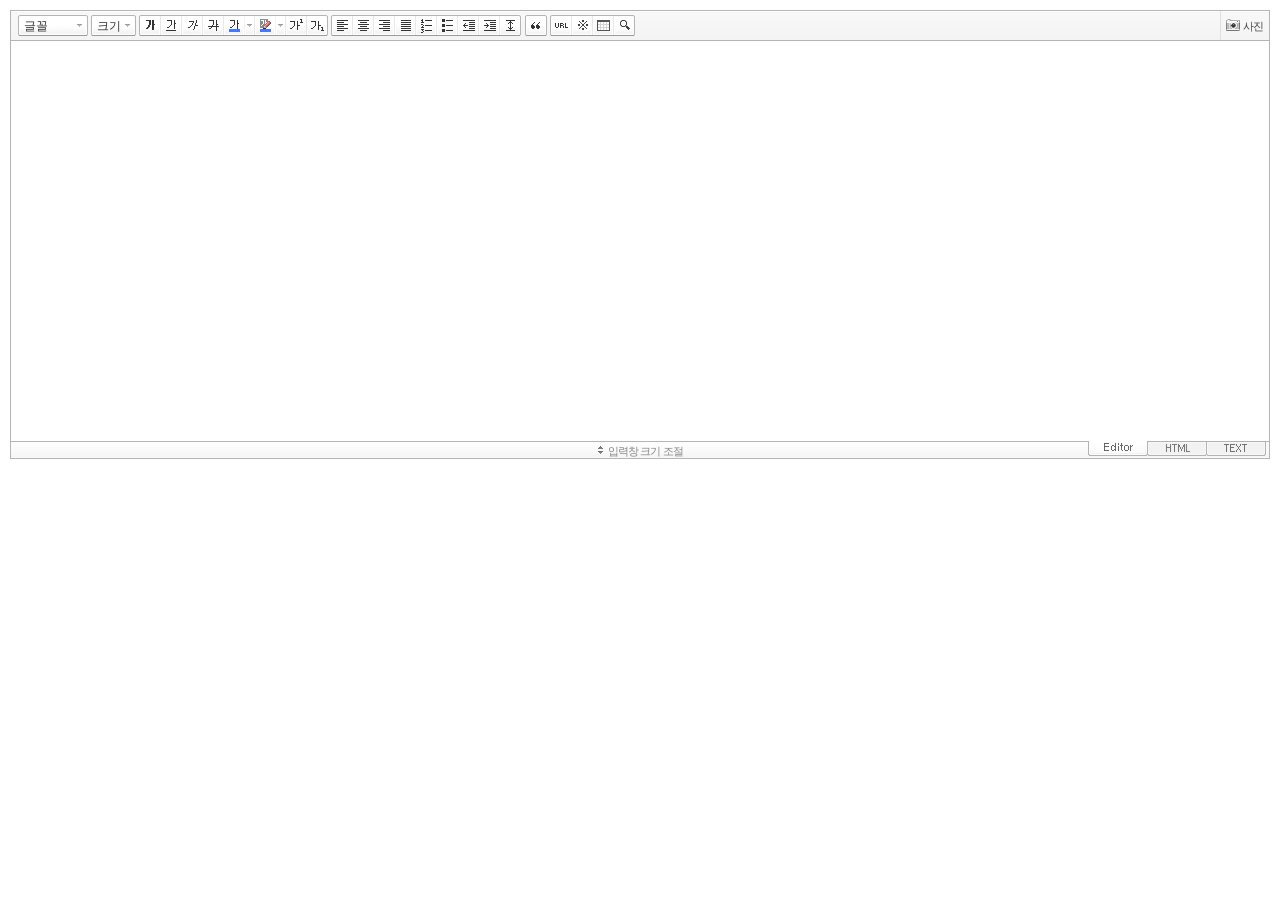
<file: DogCatDoIT2/src/main/webapp/resources/se/SmartEditor2Skin.html>
<!DOCTYPE HTML PUBLIC "-//W3C//DTD HTML 4.01 Transitional//EN" "http://www.w3.org/TR/html4/loose.dtd">
<html lang="ko">
<head>
<meta http-equiv="Content-Type" content="text/html; charset=utf-8">
<meta http-equiv="Content-Script-Type" content="text/javascript">
<meta http-equiv="Content-Style-Type" content="text/css">
<title>네이버 :: Smart Editor 2 &#8482;</title>
<link href="css/smart_editor2.css" rel="stylesheet" type="text/css">
<style type="text/css">
	body { margin: 10px; }
</style>
<script type="text/javascript" src="./js/lib/jindo2.all.js" charset="utf-8"></script>
<script type="text/javascript" src="./js/lib/jindo_component.js" charset="utf-8"></script>
<script type="text/javascript" src="./js/SE2M_Configuration.js" charset="utf-8"></script>	<!-- 설정 파일 -->
<script type="text/javascript" src="./js/SE2BasicCreator.js" charset="utf-8"></script>
<script type="text/javascript" src="./js/smarteditor2.min.js" charset="utf-8"></script>

<!-- 사진첨부샘플  --> 
<script type="text/javascript" src="./sample/js/plugin/hp_SE2M_AttachQuickPhoto.js" charset="utf-8"></script>
</head>
<body>



<!-- SE2 Markup Start -->	
<div id="smart_editor2">
	<div id="smart_editor2_content"><a href="#se2_iframe" class="blind">글쓰기영역으로 바로가기</a>
		<div class="se2_tool" id="se2_tool">
			
			<div class="se2_text_tool husky_seditor_text_tool">
			<ul class="se2_font_type">
				<li class="husky_seditor_ui_fontName"><button type="button" class="se2_font_family" title="글꼴"><span class="husky_se2m_current_fontName">글꼴</span></button>
					<!-- 글꼴 레이어 -->
					<div class="se2_layer husky_se_fontName_layer">
						<div class="se2_in_layer">
							<ul class="se2_l_font_fam">
							<li style="display:none"><button type="button"><span>@DisplayName@<span>(</span><em style="font-family:FontFamily;">@SampleText@</em><span>)</span></span></button></li>
							<li class="se2_division husky_seditor_font_separator"></li>
							<li><button type="button"><span>나눔고딕<span>(</span><em style="font-family:'나눔고딕',NanumGothic;">가나다라</em><span>)</span></span></button></li>
							<li><button type="button"><span>나눔명조<span>(</span><em style="font-family:'나눔명조',NanumMyeongjo;">가나다라</em><span>)</span></span></button></li>
							<li><button type="button"><span>나눔고딕코딩<span>(</span><em style="font-family:'나눔고딕코딩',NanumGothicCoding;">가나다라</em><span>)</span></span></button></li>
							<li><button type="button"><span>나눔바른고딕<span>(</span><em style="font-family:'나눔바른고딕',NanumBarunGothic,NanumBarunGothicOTF;">가나다라</em><span>)</span></span></button></li>
							<li><button type="button"><span>나눔바른펜<span>(</span><em style="font-family:'나눔바른펜',NanumBarunpen;">가나다라</em><span>)</span></span></button></li>
							</ul>
						</div>
					</div>
					<!-- //글꼴 레이어 -->
				</li>

				<li class="husky_seditor_ui_fontSize"><button type="button" class="se2_font_size" title="글자크기"><span class="husky_se2m_current_fontSize">크기</span></button>
					<!-- 폰트 사이즈 레이어 -->
					<div class="se2_layer husky_se_fontSize_layer">
						<div class="se2_in_layer">
							<ul class="se2_l_font_size">
							<li><button type="button"><span style="margin-top:4px; margin-bottom:3px; margin-left:5px; font-size:7pt;">가나다라마바사<span style=" font-size:7pt;">(7pt)</span></span></button></li>
							<li><button type="button"><span style="margin-bottom:2px; font-size:8pt;">가나다라마바사<span style="font-size:8pt;">(8pt)</span></span></button></li>
							<li><button type="button"><span style="margin-bottom:1px; font-size:9pt;">가나다라마바사<span style="font-size:9pt;">(9pt)</span></span></button></li>
							<li><button type="button"><span style="margin-bottom:1px; font-size:10pt;">가나다라마바사<span style="font-size:10pt;">(10pt)</span></span></button></li>
							<li><button type="button"><span style="margin-bottom:2px; font-size:11pt;">가나다라마바사<span style="font-size:11pt;">(11pt)</span></span></button></li>
							<li><button type="button"><span style="margin-bottom:1px; font-size:12pt;">가나다라마바사<span style="font-size:12pt;">(12pt)</span></span></button></li>
							<li><button type="button"><span style="margin-bottom:2px; font-size:14pt;">가나다라마바사<span style="margin-left:6px;font-size:14pt;">(14pt)</span></span></button></li>
							<li><button type="button"><span style="margin-bottom:1px; font-size:18pt;">가나다라마바사<span style="margin-left:8px;font-size:18pt;">(18pt)</span></span></button></li>
							<li><button type="button"><span style="margin-left:3px; font-size:24pt;">가나다라마<span style="margin-left:11px;font-size:24pt;">(24pt)</span></span></button></li>
							<li><button type="button"><span style="margin-top:-1px; margin-left:3px; font-size:36pt;">가나다<span style="font-size:36pt;">(36pt)</span></span></button></li>
							</ul>
						</div>
					</div>
					<!-- //폰트 사이즈 레이어 -->
				</li>
</ul><ul>
				<li class="husky_seditor_ui_bold first_child"><button type="button" title="굵게[Ctrl+B]" class="se2_bold"><span class="_buttonRound tool_bg">굵게[Ctrl+B]</span></button></li>

				<li class="husky_seditor_ui_underline"><button type="button" title="밑줄[Ctrl+U]" class="se2_underline"><span class="_buttonRound">밑줄[Ctrl+U]</span></button></li>

				<li class="husky_seditor_ui_italic"><button type="button" title="기울임꼴[Ctrl+I]" class="se2_italic"><span class="_buttonRound">기울임꼴[Ctrl+I]</span></button></li>

				<li class="husky_seditor_ui_lineThrough"><button type="button" title="취소선[Ctrl+D]" class="se2_tdel"><span class="_buttonRound">취소선[Ctrl+D]</span></button></li>

				<li class="se2_pair husky_seditor_ui_fontColor"><span class="selected_color husky_se2m_fontColor_lastUsed" style="background-color:#4477f9"></span><span class="husky_seditor_ui_fontColorA"><button type="button" title="글자색" class="se2_fcolor"><span>글자색</span></button></span><span class="husky_seditor_ui_fontColorB"><button type="button" title="더보기" class="se2_fcolor_more"><span class="_buttonRound">더보기</span></button></span>				
					<!-- 글자색 -->
					<div class="se2_layer husky_se2m_fontcolor_layer" style="display:none">
						<div class="se2_in_layer husky_se2m_fontcolor_paletteHolder">
							<div class="se2_palette husky_se2m_color_palette">
								<ul class="se2_pick_color">
								<li><button type="button" title="#ff0000" style="background:#ff0000"><span><span>#ff0000</span></span></button></li>
								<li><button type="button" title="#ff6c00" style="background:#ff6c00"><span><span>#ff6c00</span></span></button></li>
								<li><button type="button" title="#ffaa00" style="background:#ffaa00"><span><span>#ffaa00</span></span></button></li>
								<li><button type="button" title="#ffef00" style="background:#ffef00"><span><span>#ffef00</span></span></button></li>
								<li><button type="button" title="#a6cf00" style="background:#a6cf00"><span><span>#a6cf00</span></span></button></li>
								<li><button type="button" title="#009e25" style="background:#009e25"><span><span>#009e25</span></span></button></li>
								<li><button type="button" title="#00b0a2" style="background:#00b0a2"><span><span>#00b0a2</span></span></button></li>
								<li><button type="button" title="#0075c8" style="background:#0075c8"><span><span>#0075c8</span></span></button></li>
								<li><button type="button" title="#3a32c3" style="background:#3a32c3"><span><span>#3a32c3</span></span></button></li>
								<li><button type="button" title="#7820b9" style="background:#7820b9"><span><span>#7820b9</span></span></button></li>
								<li><button type="button" title="#ef007c" style="background:#ef007c"><span><span>#ef007c</span></span></button></li>
								<li><button type="button" title="#000000" style="background:#000000"><span><span>#000000</span></span></button></li>
								<li><button type="button" title="#252525" style="background:#252525"><span><span>#252525</span></span></button></li>
								<li><button type="button" title="#464646" style="background:#464646"><span><span>#464646</span></span></button></li>
								<li><button type="button" title="#636363" style="background:#636363"><span><span>#636363</span></span></button></li>
								<li><button type="button" title="#7d7d7d" style="background:#7d7d7d"><span><span>#7d7d7d</span></span></button></li>
								<li><button type="button" title="#9a9a9a" style="background:#9a9a9a"><span><span>#9a9a9a</span></span></button></li>
								<li><button type="button" title="#ffe8e8" style="background:#ffe8e8"><span><span>#9a9a9a</span></span></button></li>
								<li><button type="button" title="#f7e2d2" style="background:#f7e2d2"><span><span>#f7e2d2</span></span></button></li>
								<li><button type="button" title="#f5eddc" style="background:#f5eddc"><span><span>#f5eddc</span></span></button></li>
								<li><button type="button" title="#f5f4e0" style="background:#f5f4e0"><span><span>#f5f4e0</span></span></button></li>
								<li><button type="button" title="#edf2c2" style="background:#edf2c2"><span><span>#edf2c2</span></span></button></li>
								<li><button type="button" title="#def7e5" style="background:#def7e5"><span><span>#def7e5</span></span></button></li>
								<li><button type="button" title="#d9eeec" style="background:#d9eeec"><span><span>#d9eeec</span></span></button></li>
								<li><button type="button" title="#c9e0f0" style="background:#c9e0f0"><span><span>#c9e0f0</span></span></button></li>
								<li><button type="button" title="#d6d4eb" style="background:#d6d4eb"><span><span>#d6d4eb</span></span></button></li>
								<li><button type="button" title="#e7dbed" style="background:#e7dbed"><span><span>#e7dbed</span></span></button></li>
								<li><button type="button" title="#f1e2ea" style="background:#f1e2ea"><span><span>#f1e2ea</span></span></button></li>
								<li><button type="button" title="#acacac" style="background:#acacac"><span><span>#acacac</span></span></button></li>
								<li><button type="button" title="#c2c2c2" style="background:#c2c2c2"><span><span>#c2c2c2</span></span></button></li>
								<li><button type="button" title="#cccccc" style="background:#cccccc"><span><span>#cccccc</span></span></button></li>
								<li><button type="button" title="#e1e1e1" style="background:#e1e1e1"><span><span>#e1e1e1</span></span></button></li>
								<li><button type="button" title="#ebebeb" style="background:#ebebeb"><span><span>#ebebeb</span></span></button></li>
								<li><button type="button" title="#ffffff" style="background:#ffffff"><span><span>#ffffff</span></span></button></li>
								</ul>
								<ul class="se2_pick_color" style="width:156px;">
								<li><button type="button" title="#e97d81" style="background:#e97d81"><span><span>#e97d81</span></span></button></li>
								<li><button type="button" title="#e19b73" style="background:#e19b73"><span><span>#e19b73</span></span></button></li>
								<li><button type="button" title="#d1b274" style="background:#d1b274"><span><span>#d1b274</span></span></button></li>
								<li><button type="button" title="#cfcca2" style="background:#cfcca2"><span><span>#cfcca2</span></span></button></li>
								<li><button type="button" title="#cfcca2" style="background:#cfcca2"><span><span>#cfcca2</span></span></button></li>
								<li><button type="button" title="#61b977" style="background:#61b977"><span><span>#61b977</span></span></button></li>
								<li><button type="button" title="#53aea8" style="background:#53aea8"><span><span>#53aea8</span></span></button></li>
								<li><button type="button" title="#518fbb" style="background:#518fbb"><span><span>#518fbb</span></span></button></li>
								<li><button type="button" title="#6a65bb" style="background:#6a65bb"><span><span>#6a65bb</span></span></button></li>
								<li><button type="button" title="#9a54ce" style="background:#9a54ce"><span><span>#9a54ce</span></span></button></li>
								<li><button type="button" title="#e573ae" style="background:#e573ae"><span><span>#e573ae</span></span></button></li>
								<li><button type="button" title="#5a504b" style="background:#5a504b"><span><span>#5a504b</span></span></button></li>
								<li><button type="button" title="#767b86" style="background:#767b86"><span><span>#767b86</span></span></button></li>
								<li><button type="button" title="#951015" style="background:#951015"><span><span>#951015</span></span></button></li>
								<li><button type="button" title="#6e391a" style="background:#6e391a"><span><span>#6e391a</span></span></button></li>
								<li><button type="button" title="#785c25" style="background:#785c25"><span><span>#785c25</span></span></button></li>
								<li><button type="button" title="#5f5b25" style="background:#5f5b25"><span><span>#5f5b25</span></span></button></li>
								<li><button type="button" title="#4c511f" style="background:#4c511f"><span><span>#4c511f</span></span></button></li>
								<li><button type="button" title="#1c4827" style="background:#1c4827"><span><span>#1c4827</span></span></button></li>
								<li><button type="button" title="#0d514c" style="background:#0d514c"><span><span>#0d514c</span></span></button></li>
								<li><button type="button" title="#1b496a" style="background:#1b496a"><span><span>#1b496a</span></span></button></li>
								<li><button type="button" title="#2b285f" style="background:#2b285f"><span><span>#2b285f</span></span></button></li>
								<li><button type="button" title="#45245b" style="background:#45245b"><span><span>#45245b</span></span></button></li>
								<li><button type="button" title="#721947" style="background:#721947"><span><span>#721947</span></span></button></li>
								<li><button type="button" title="#352e2c" style="background:#352e2c"><span><span>#352e2c</span></span></button></li>
								<li><button type="button" title="#3c3f45" style="background:#3c3f45"><span><span>#3c3f45</span></span></button></li>
								</ul>
								<button type="button" title="더보기" class="se2_view_more husky_se2m_color_palette_more_btn"><span>더보기</span></button>
								<div class="husky_se2m_color_palette_recent" style="display:none">
									<h4>최근 사용한 색</h4>
									<ul class="se2_pick_color">
									<li></li>
									<!-- 최근 사용한 색 템플릿 -->
									<!-- <li><button type="button" title="#e97d81" style="background:#e97d81"><span><span>#e97d81</span></span></button></li> -->
									<!-- //최근 사용한 색 템플릿 -->
									</ul>
								</div>								
								<div class="se2_palette2 husky_se2m_color_palette_colorpicker">
									<!--form action="http://test.emoticon.naver.com/colortable/TextAdd.nhn" method="post"-->
										<div class="se2_color_set">
											<span class="se2_selected_color"><span class="husky_se2m_cp_preview" style="background:#e97d81"></span></span><input type="text" name="" class="input_ty1 husky_se2m_cp_colorcode" value="#e97d81"><button type="button" class="se2_btn_insert husky_se2m_color_palette_ok_btn" title="입력"><span>입력</span></button></div>
										<!--input type="hidden" name="callback" value="http://test.emoticon.naver.com/colortable/result.jsp" />
										<input type="hidden" name="callback_func" value="1" />
										<input type="hidden" name="text_key" value="" />
										<input type="hidden" name="text_data" value="" />
									</form-->
									<div class="se2_gradation1 husky_se2m_cp_colpanel"></div>
									<div class="se2_gradation2 husky_se2m_cp_huepanel"></div>
								</div>
							</div>
                        </div>
					</div>
                    <!-- //글자색 -->
				</li>

				<li class="se2_pair husky_seditor_ui_BGColor"><span class="selected_color husky_se2m_BGColor_lastUsed" style="background-color:#4477f9"></span><span class="husky_seditor_ui_BGColorA"><button type="button" title="배경색" class="se2_bgcolor"><span>배경색</span></button></span><span class="husky_seditor_ui_BGColorB"><button type="button" title="더보기" class="se2_bgcolor_more"><span class="_buttonRound">더보기</span></button></span>
					<!-- 배경색 -->
					<div class="se2_layer se2_layer husky_se2m_BGColor_layer" style="display:none">
						<div class="se2_in_layer">
							<div class="se2_palette_bgcolor">
								<ul class="se2_background husky_se2m_bgcolor_list">
								<li><button type="button" title="배경색#ff0000 글자색#ffffff" style="background:#ff0000; color:#ffffff"><span><span>가나다</span></span></button></li>								
								<li><button type="button" title="배경색#6d30cf 글자색#ffffff" style="background:#6d30cf; color:#ffffff"><span><span>가나다</span></span></button></li>
								<li><button type="button" title="배경색#000000 글자색#ffffff" style="background:#000000; color:#ffffff"><span><span>가나다</span></span></button></li>
								<li><button type="button" title="배경색#ff6600 글자색#ffffff" style="background:#ff6600; color:#ffffff"><span><span>가나다</span></span></button></li>
								<li><button type="button" title="배경색#3333cc 글자색#ffffff" style="background:#3333cc; color:#ffffff"><span><span>가나다</span></span></button></li>
								<li><button type="button" title="배경색#333333 글자색#ffff00" style="background:#333333; color:#ffff00"><span><span>가나다</span></span></button></li>
								<li><button type="button" title="배경색#ffa700 글자색#ffffff" style="background:#ffa700; color:#ffffff"><span><span>가나다</span></span></button></li>
								<li><button type="button" title="배경색#009999 글자색#ffffff" style="background:#009999; color:#ffffff"><span><span>가나다</span></span></button></li>
								<li><button type="button" title="배경색#8e8e8e 글자색#ffffff" style="background:#8e8e8e; color:#ffffff"><span><span>가나다</span></span></button></li>								
								<li><button type="button" title="배경색#cc9900 글자색#ffffff" style="background:#cc9900; color:#ffffff"><span><span>가나다</span></span></button></li>
								<li><button type="button" title="배경색#77b02b 글자색#ffffff" style="background:#77b02b; color:#ffffff"><span><span>가나다</span></span></button></li>
								<li><button type="button" title="배경색#ffffff 글자색#000000" style="background:#ffffff; color:#000000"><span><span>가나다</span></span></button></li>
								</ul>
							</div>
							<div class="husky_se2m_BGColor_paletteHolder"></div>
                        </div>
					</div>
                    <!-- //배경색 -->
				</li>

				<li class="husky_seditor_ui_superscript"><button type="button" title="윗첨자" class="se2_sup"><span class="_buttonRound">윗첨자</span></button></li>

				<li class="husky_seditor_ui_subscript last_child"><button type="button" title="아래첨자" class="se2_sub"><span class="_buttonRound tool_bg">아래첨자</span></button></li>
</ul><ul>
				<li class="husky_seditor_ui_justifyleft first_child"><button type="button" title="왼쪽정렬" class="se2_left"><span class="_buttonRound tool_bg">왼쪽정렬</span></button></li>

				<li class="husky_seditor_ui_justifycenter"><button type="button" title="가운데정렬" class="se2_center"><span class="_buttonRound">가운데정렬</span></button></li>

				<li class="husky_seditor_ui_justifyright"><button type="button" title="오른쪽정렬" class="se2_right"><span class="_buttonRound">오른쪽정렬</span></button></li>

				<li class="husky_seditor_ui_justifyfull"><button type="button" title="양쪽정렬" class="se2_justify"><span class="_buttonRound">양쪽정렬</span></button></li>

				<li class="husky_seditor_ui_orderedlist"><button type="button" title="번호매기기" class="se2_ol"><span class="_buttonRound">번호매기기</span></button></li>

				<li class="husky_seditor_ui_unorderedlist"><button type="button" title="글머리기호" class="se2_ul"><span class="_buttonRound">글머리기호</span></button></li>

				<li class="husky_seditor_ui_outdent"><button type="button" title="내어쓰기[Shift+Tab]" class="se2_outdent"><span class="_buttonRound">내어쓰기[Shift+Tab]</span></button></li>

				<li class="husky_seditor_ui_indent"><button type="button" title="들여쓰기[Tab]" class="se2_indent"><span class="_buttonRound">들여쓰기[Tab]</span></button></li>			

				<li class="husky_seditor_ui_lineHeight last_child"><button type="button" title="줄간격" class="se2_lineheight" ><span class="_buttonRound tool_bg">줄간격</span></button>
					<!-- 줄간격 레이어 -->
					<div class="se2_layer husky_se2m_lineHeight_layer">
						<div class="se2_in_layer">
							<ul class="se2_l_line_height">
							<li><button type="button"><span>50%</span></button></li>
							<li><button type="button"><span>80%</span></button></li>
							<li><button type="button"><span>100%</span></button></li>
							<li><button type="button"><span>120%</span></button></li>
							<li><button type="button"><span>150%</span></button></li>
							<li><button type="button"><span>180%</span></button></li>
							<li><button type="button"><span>200%</span></button></li>
							</ul>
							<div class="se2_l_line_height_user husky_se2m_lineHeight_direct_input">
								<h3>직접 입력</h3>
								<span class="bx_input">
								<input type="text" class="input_ty1" maxlength="3" style="width:75px">
								<button type="button" title="1% 더하기" class="btn_up"><span>1% 더하기</span></button>
								<button type="button" title="1% 빼기" class="btn_down"><span>1% 빼기</span></button>
								</span>		
								<div class="btn_area">
									<button type="button" class="se2_btn_apply3"><span>적용</span></button><button type="button" class="se2_btn_cancel3"><span>취소</span></button>
								</div>
							</div>
						</div>
					</div>
					<!-- //줄간격 레이어 -->
				</li>
</ul><ul>
				<li class="husky_seditor_ui_quote single_child"><button type="button" title="인용구" class="se2_blockquote"><span class="_buttonRound tool_bg">인용구</span></button>
					<!-- 인용구 -->
					<div class="se2_layer husky_seditor_blockquote_layer" style="margin-left:-407px; display:none;">
						<div class="se2_in_layer">
							<div class="se2_quote">
								<ul>
								<li class="q1"><button type="button" class="se2_quote1"><span><span>인용구 스타일1</span></span></button></li>
								<li class="q2"><button type="button" class="se2_quote2"><span><span>인용구 스타일2</span></span></button></li>
								<li class="q3"><button type="button" class="se2_quote3"><span><span>인용구 스타일3</span></span></button></li>
								<li class="q4"><button type="button" class="se2_quote4"><span><span>인용구 스타일4</span></span></button></li>
								<li class="q5"><button type="button" class="se2_quote5"><span><span>인용구 스타일5</span></span></button></li>
								<li class="q6"><button type="button" class="se2_quote6"><span><span>인용구 스타일6</span></span></button></li>
								<li class="q7"><button type="button" class="se2_quote7"><span><span>인용구 스타일7</span></span></button></li>
								<li class="q8"><button type="button" class="se2_quote8"><span><span>인용구 스타일8</span></span></button></li>
								<li class="q9"><button type="button" class="se2_quote9"><span><span>인용구 스타일9</span></span></button></li>
								<li class="q10"><button type="button" class="se2_quote10"><span><span>인용구 스타일10</span></span></button></li>
								</ul>
								<button type="button" class="se2_cancel2"><span>적용취소</span></button>
							</div>
						</div>
					</div>
					<!-- //인용구 -->
				</li>
</ul><ul>
				<li class="husky_seditor_ui_hyperlink first_child"><button type="button" title="링크" class="se2_url"><span class="_buttonRound tool_bg">링크</span></button>
					<!-- 링크 -->
					<div class="se2_layer" style="margin-left:-285px">
						<div class="se2_in_layer">
							<div class="se2_url2">
								<input type="text" class="input_ty1" value="http://">
								<button type="button" class="se2_apply"><span>적용</span></button><button type="button" class="se2_cancel"><span>취소</span></button>
							</div>
						</div>
					</div>
					<!-- //링크 -->
				</li>

				<li class="husky_seditor_ui_sCharacter"><button type="button" title="특수기호" class="se2_character"><span class="_buttonRound">특수기호</span></button>
					<!-- 특수기호 -->
					<div class="se2_layer husky_seditor_sCharacter_layer" style="margin-left:-448px;">
						<div class="se2_in_layer">
							<div class="se2_bx_character">
								<ul class="se2_char_tab">
								<li class="active"><button type="button" title="일반기호" class="se2_char1"><span>일반기호</span></button>
									<div class="se2_s_character">
										<ul class="husky_se2m_sCharacter_list">
											<li></li>
											<!-- 일반기호 목록 -->
											<!-- <li class="hover"><button type="button"><span>｛</span></button></li><li class="active"><button type="button"><span>｝</span></button></li><li><button type="button"><span>〔</span></button></li><li><button type="button"><span>〕</span></button></li><li><button type="button"><span>〈</span></button></li><li><button type="button"><span>〉</span></button></li><li><button type="button"><span>《</span></button></li><li><button type="button"><span>》</span></button></li><li><button type="button"><span>「</span></button></li><li><button type="button"><span>」</span></button></li><li><button type="button"><span>『</span></button></li><li><button type="button"><span>』</span></button></li><li><button type="button"><span>【</span></button></li><li><button type="button"><span>】</span></button></li><li><button type="button"><span>‘</span></button></li><li><button type="button"><span>’</span></button></li><li><button type="button"><span>“</span></button></li><li><button type="button"><span>”</span></button></li><li><button type="button"><span>、</span></button></li><li><button type="button"><span>。</span></button></li><li><button type="button"><span>·</span></button></li><li><button type="button"><span>‥</span></button></li><li><button type="button"><span>…</span></button></li><li><button type="button"><span>§</span></button></li><li><button type="button"><span>※</span></button></li><li><button type="button"><span>☆</span></button></li><li><button type="button"><span>★</span></button></li><li><button type="button"><span>○</span></button></li><li><button type="button"><span>●</span></button></li><li><button type="button"><span>◎</span></button></li><li><button type="button"><span>◇</span></button></li><li><button type="button"><span>◆</span></button></li><li><button type="button"><span>□</span></button></li><li><button type="button"><span>■</span></button></li><li><button type="button"><span>△</span></button></li><li><button type="button"><span>▲</span></button></li><li><button type="button"><span>▽</span></button></li><li><button type="button"><span>▼</span></button></li><li><button type="button"><span>◁</span></button></li><li><button type="button"><span>◀</span></button></li><li><button type="button"><span>▷</span></button></li><li><button type="button"><span>▶</span></button></li><li><button type="button"><span>♤</span></button></li><li><button type="button"><span>♠</span></button></li><li><button type="button"><span>♡</span></button></li><li><button type="button"><span>♥</span></button></li><li><button type="button"><span>♧</span></button></li><li><button type="button"><span>♣</span></button></li><li><button type="button"><span>⊙</span></button></li><li><button type="button"><span>◈</span></button></li><li><button type="button"><span>▣</span></button></li><li><button type="button"><span>◐</span></button></li><li><button type="button"><span>◑</span></button></li><li><button type="button"><span>▒</span></button></li><li><button type="button"><span>▤</span></button></li><li><button type="button"><span>▥</span></button></li><li><button type="button"><span>▨</span></button></li><li><button type="button"><span>▧</span></button></li><li><button type="button"><span>▦</span></button></li><li><button type="button"><span>▩</span></button></li><li><button type="button"><span>±</span></button></li><li><button type="button"><span>×</span></button></li><li><button type="button"><span>÷</span></button></li><li><button type="button"><span>≠</span></button></li><li><button type="button"><span>≤</span></button></li><li><button type="button"><span>≥</span></button></li><li><button type="button"><span>∞</span></button></li><li><button type="button"><span>∴</span></button></li><li><button type="button"><span>°</span></button></li><li><button type="button"><span>′</span></button></li><li><button type="button"><span>″</span></button></li><li><button type="button"><span>∠</span></button></li><li><button type="button"><span>⊥</span></button></li><li><button type="button"><span>⌒</span></button></li><li><button type="button"><span>∂</span></button></li><li><button type="button"><span>≡</span></button></li><li><button type="button"><span>≒</span></button></li><li><button type="button"><span>≪</span></button></li><li><button type="button"><span>≫</span></button></li><li><button type="button"><span>√</span></button></li><li><button type="button"><span>∽</span></button></li><li><button type="button"><span>∝</span></button></li><li><button type="button"><span>∵</span></button></li><li><button type="button"><span>∫</span></button></li><li><button type="button"><span>∬</span></button></li><li><button type="button"><span>∈</span></button></li><li><button type="button"><span>∋</span></button></li><li><button type="button"><span>⊆</span></button></li><li><button type="button"><span>⊇</span></button></li><li><button type="button"><span>⊂</span></button></li><li><button type="button"><span>⊃</span></button></li><li><button type="button"><span>∪</span></button></li><li><button type="button"><span>∩</span></button></li><li><button type="button"><span>∧</span></button></li><li><button type="button"><span>∨</span></button></li><li><button type="button"><span>￢</span></button></li><li><button type="button"><span>⇒</span></button></li><li><button type="button"><span>⇔</span></button></li><li><button type="button"><span>∀</span></button></li><li><button type="button"><span>∃</span></button></li><li><button type="button"><span>´</span></button></li><li><button type="button"><span>～</span></button></li><li><button type="button"><span>ˇ</span></button></li><li><button type="button"><span>˘</span></button></li><li><button type="button"><span>˝</span></button></li><li><button type="button"><span>˚</span></button></li><li><button type="button"><span>˙</span></button></li><li><button type="button"><span>¸</span></button></li><li><button type="button"><span>˛</span></button></li><li><button type="button"><span>¡</span></button></li><li><button type="button"><span>¿</span></button></li><li><button type="button"><span>ː</span></button></li><li><button type="button"><span>∮</span></button></li><li><button type="button"><span>∑</span></button></li><li><button type="button"><span>∏</span></button></li><li><button type="button"><span>♭</span></button></li><li><button type="button"><span>♩</span></button></li><li><button type="button"><span>♪</span></button></li><li><button type="button"><span>♬</span></button></li><li><button type="button"><span>㉿</span></button></li><li><button type="button"><span>→</span></button></li><li><button type="button"><span>←</span></button></li><li><button type="button"><span>↑</span></button></li><li><button type="button"><span>↓</span></button></li><li><button type="button"><span>↔</span></button></li><li><button type="button"><span>↕</span></button></li><li><button type="button"><span>↗</span></button></li><li><button type="button"><span>↙</span></button></li><li><button type="button"><span>↖</span></button></li><li><button type="button"><span>↘</span></button></li><li><button type="button"><span>㈜</span></button></li><li><button type="button"><span>№</span></button></li><li><button type="button"><span>㏇</span></button></li><li><button type="button"><span>™</span></button></li><li><button type="button"><span>㏂</span></button></li><li><button type="button"><span>㏘</span></button></li><li><button type="button"><span>℡</span></button></li><li><button type="button"><span>♨</span></button></li><li><button type="button"><span>☏</span></button></li><li><button type="button"><span>☎</span></button></li><li><button type="button"><span>☜</span></button></li><li><button type="button"><span>☞</span></button></li><li><button type="button"><span>¶</span></button></li><li><button type="button"><span>†</span></button></li><li><button type="button"><span>‡</span></button></li><li><button type="button"><span>®</span></button></li><li><button type="button"><span>ª</span></button></li><li><button type="button"><span>º</span></button></li><li><button type="button"><span>♂</span></button></li><li><button type="button"><span>♀</span></button></li> -->
										</ul>
									</div>
								</li>
								<li><button type="button" title="숫자와 단위" class="se2_char2"><span>숫자와 단위</span></button>
									<div class="se2_s_character">
										<ul class="husky_se2m_sCharacter_list">
											<li></li>
											<!-- 숫자와 단위 목록 -->
											<!-- <li class="hover"><button type="button"><span>½</span></button></li><li><button type="button"><span>⅓</span></button></li><li><button type="button"><span>⅔</span></button></li><li><button type="button"><span>¼</span></button></li><li><button type="button"><span>¾</span></button></li><li><button type="button"><span>⅛</span></button></li><li><button type="button"><span>⅜</span></button></li><li><button type="button"><span>⅝</span></button></li><li><button type="button"><span>⅞</span></button></li><li><button type="button"><span>¹</span></button></li><li><button type="button"><span>²</span></button></li><li><button type="button"><span>³</span></button></li><li><button type="button"><span>⁴</span></button></li><li><button type="button"><span>ⁿ</span></button></li><li><button type="button"><span>₁</span></button></li><li><button type="button"><span>₂</span></button></li><li><button type="button"><span>₃</span></button></li><li><button type="button"><span>₄</span></button></li><li><button type="button"><span>Ⅰ</span></button></li><li><button type="button"><span>Ⅱ</span></button></li><li><button type="button"><span>Ⅲ</span></button></li><li><button type="button"><span>Ⅳ</span></button></li><li><button type="button"><span>Ⅴ</span></button></li><li><button type="button"><span>Ⅵ</span></button></li><li><button type="button"><span>Ⅶ</span></button></li><li><button type="button"><span>Ⅷ</span></button></li><li><button type="button"><span>Ⅸ</span></button></li><li><button type="button"><span>Ⅹ</span></button></li><li><button type="button"><span>ⅰ</span></button></li><li><button type="button"><span>ⅱ</span></button></li><li><button type="button"><span>ⅲ</span></button></li><li><button type="button"><span>ⅳ</span></button></li><li><button type="button"><span>ⅴ</span></button></li><li><button type="button"><span>ⅵ</span></button></li><li><button type="button"><span>ⅶ</span></button></li><li><button type="button"><span>ⅷ</span></button></li><li><button type="button"><span>ⅸ</span></button></li><li><button type="button"><span>ⅹ</span></button></li><li><button type="button"><span>￦</span></button></li><li><button type="button"><span>$</span></button></li><li><button type="button"><span>￥</span></button></li><li><button type="button"><span>￡</span></button></li><li><button type="button"><span>€</span></button></li><li><button type="button"><span>℃</span></button></li><li><button type="button"><span>A</span></button></li><li><button type="button"><span>℉</span></button></li><li><button type="button"><span>￠</span></button></li><li><button type="button"><span>¤</span></button></li><li><button type="button"><span>‰</span></button></li><li><button type="button"><span>㎕</span></button></li><li><button type="button"><span>㎖</span></button></li><li><button type="button"><span>㎗</span></button></li><li><button type="button"><span>ℓ</span></button></li><li><button type="button"><span>㎘</span></button></li><li><button type="button"><span>㏄</span></button></li><li><button type="button"><span>㎣</span></button></li><li><button type="button"><span>㎤</span></button></li><li><button type="button"><span>㎥</span></button></li><li><button type="button"><span>㎦</span></button></li><li><button type="button"><span>㎙</span></button></li><li><button type="button"><span>㎚</span></button></li><li><button type="button"><span>㎛</span></button></li><li><button type="button"><span>㎜</span></button></li><li><button type="button"><span>㎝</span></button></li><li><button type="button"><span>㎞</span></button></li><li><button type="button"><span>㎟</span></button></li><li><button type="button"><span>㎠</span></button></li><li><button type="button"><span>㎡</span></button></li><li><button type="button"><span>㎢</span></button></li><li><button type="button"><span>㏊</span></button></li><li><button type="button"><span>㎍</span></button></li><li><button type="button"><span>㎎</span></button></li><li><button type="button"><span>㎏</span></button></li><li><button type="button"><span>㏏</span></button></li><li><button type="button"><span>㎈</span></button></li><li><button type="button"><span>㎉</span></button></li><li><button type="button"><span>㏈</span></button></li><li><button type="button"><span>㎧</span></button></li><li><button type="button"><span>㎨</span></button></li><li><button type="button"><span>㎰</span></button></li><li><button type="button"><span>㎱</span></button></li><li><button type="button"><span>㎲</span></button></li><li><button type="button"><span>㎳</span></button></li><li><button type="button"><span>㎴</span></button></li><li><button type="button"><span>㎵</span></button></li><li><button type="button"><span>㎶</span></button></li><li><button type="button"><span>㎷</span></button></li><li><button type="button"><span>㎸</span></button></li><li><button type="button"><span>㎹</span></button></li><li><button type="button"><span>㎀</span></button></li><li><button type="button"><span>㎁</span></button></li><li><button type="button"><span>㎂</span></button></li><li><button type="button"><span>㎃</span></button></li><li><button type="button"><span>㎄</span></button></li><li><button type="button"><span>㎺</span></button></li><li><button type="button"><span>㎻</span></button></li><li><button type="button"><span>㎼</span></button></li><li><button type="button"><span>㎽</span></button></li><li><button type="button"><span>㎾</span></button></li><li><button type="button"><span>㎿</span></button></li><li><button type="button"><span>㎐</span></button></li><li><button type="button"><span>㎑</span></button></li><li><button type="button"><span>㎒</span></button></li><li><button type="button"><span>㎓</span></button></li><li><button type="button"><span>㎔</span></button></li><li><button type="button"><span>Ω</span></button></li><li><button type="button"><span>㏀</span></button></li><li><button type="button"><span>㏁</span></button></li><li><button type="button"><span>㎊</span></button></li><li><button type="button"><span>㎋</span></button></li><li><button type="button"><span>㎌</span></button></li><li><button type="button"><span>㏖</span></button></li><li><button type="button"><span>㏅</span></button></li><li><button type="button"><span>㎭</span></button></li><li><button type="button"><span>㎮</span></button></li><li><button type="button"><span>㎯</span></button></li><li><button type="button"><span>㏛</span></button></li><li><button type="button"><span>㎩</span></button></li><li><button type="button"><span>㎪</span></button></li><li><button type="button"><span>㎫</span></button></li><li><button type="button"><span>㎬</span></button></li><li><button type="button"><span>㏝</span></button></li><li><button type="button"><span>㏐</span></button></li><li><button type="button"><span>㏓</span></button></li><li><button type="button"><span>㏃</span></button></li><li><button type="button"><span>㏉</span></button></li><li><button type="button"><span>㏜</span></button></li><li><button type="button"><span>㏆</span></button></li> -->
										</ul>
									</div>
								</li>
								<li><button type="button" title="원,괄호" class="se2_char3"><span>원,괄호</span></button>
									<div class="se2_s_character">
										<ul class="husky_se2m_sCharacter_list">
											<li></li>
											<!-- 원,괄호 목록 -->
											<!-- <li><button type="button"><span>㉠</span></button></li><li><button type="button"><span>㉡</span></button></li><li><button type="button"><span>㉢</span></button></li><li><button type="button"><span>㉣</span></button></li><li><button type="button"><span>㉤</span></button></li><li><button type="button"><span>㉥</span></button></li><li><button type="button"><span>㉦</span></button></li><li><button type="button"><span>㉧</span></button></li><li><button type="button"><span>㉨</span></button></li><li><button type="button"><span>㉩</span></button></li><li><button type="button"><span>㉪</span></button></li><li><button type="button"><span>㉫</span></button></li><li><button type="button"><span>㉬</span></button></li><li><button type="button"><span>㉭</span></button></li><li><button type="button"><span>㉮</span></button></li><li><button type="button"><span>㉯</span></button></li><li><button type="button"><span>㉰</span></button></li><li><button type="button"><span>㉱</span></button></li><li><button type="button"><span>㉲</span></button></li><li><button type="button"><span>㉳</span></button></li><li><button type="button"><span>㉴</span></button></li><li><button type="button"><span>㉵</span></button></li><li><button type="button"><span>㉶</span></button></li><li><button type="button"><span>㉷</span></button></li><li><button type="button"><span>㉸</span></button></li><li><button type="button"><span>㉹</span></button></li><li><button type="button"><span>㉺</span></button></li><li><button type="button"><span>㉻</span></button></li><li><button type="button"><span>ⓐ</span></button></li><li><button type="button"><span>ⓑ</span></button></li><li><button type="button"><span>ⓒ</span></button></li><li><button type="button"><span>ⓓ</span></button></li><li><button type="button"><span>ⓔ</span></button></li><li><button type="button"><span>ⓕ</span></button></li><li><button type="button"><span>ⓖ</span></button></li><li><button type="button"><span>ⓗ</span></button></li><li><button type="button"><span>ⓘ</span></button></li><li><button type="button"><span>ⓙ</span></button></li><li><button type="button"><span>ⓚ</span></button></li><li><button type="button"><span>ⓛ</span></button></li><li><button type="button"><span>ⓜ</span></button></li><li><button type="button"><span>ⓝ</span></button></li><li><button type="button"><span>ⓞ</span></button></li><li><button type="button"><span>ⓟ</span></button></li><li><button type="button"><span>ⓠ</span></button></li><li><button type="button"><span>ⓡ</span></button></li><li><button type="button"><span>ⓢ</span></button></li><li><button type="button"><span>ⓣ</span></button></li><li><button type="button"><span>ⓤ</span></button></li><li><button type="button"><span>ⓥ</span></button></li><li><button type="button"><span>ⓦ</span></button></li><li><button type="button"><span>ⓧ</span></button></li><li><button type="button"><span>ⓨ</span></button></li><li><button type="button"><span>ⓩ</span></button></li><li><button type="button"><span>①</span></button></li><li><button type="button"><span>②</span></button></li><li><button type="button"><span>③</span></button></li><li><button type="button"><span>④</span></button></li><li><button type="button"><span>⑤</span></button></li><li><button type="button"><span>⑥</span></button></li><li><button type="button"><span>⑦</span></button></li><li><button type="button"><span>⑧</span></button></li><li><button type="button"><span>⑨</span></button></li><li><button type="button"><span>⑩</span></button></li><li><button type="button"><span>⑪</span></button></li><li><button type="button"><span>⑫</span></button></li><li><button type="button"><span>⑬</span></button></li><li><button type="button"><span>⑭</span></button></li><li><button type="button"><span>⑮</span></button></li><li><button type="button"><span>㈀</span></button></li><li><button type="button"><span>㈁</span></button></li><li class="hover"><button type="button"><span>㈂</span></button></li><li><button type="button"><span>㈃</span></button></li><li><button type="button"><span>㈄</span></button></li><li><button type="button"><span>㈅</span></button></li><li><button type="button"><span>㈆</span></button></li><li><button type="button"><span>㈇</span></button></li><li><button type="button"><span>㈈</span></button></li><li><button type="button"><span>㈉</span></button></li><li><button type="button"><span>㈊</span></button></li><li><button type="button"><span>㈋</span></button></li><li><button type="button"><span>㈌</span></button></li><li><button type="button"><span>㈍</span></button></li><li><button type="button"><span>㈎</span></button></li><li><button type="button"><span>㈏</span></button></li><li><button type="button"><span>㈐</span></button></li><li><button type="button"><span>㈑</span></button></li><li><button type="button"><span>㈒</span></button></li><li><button type="button"><span>㈓</span></button></li><li><button type="button"><span>㈔</span></button></li><li><button type="button"><span>㈕</span></button></li><li><button type="button"><span>㈖</span></button></li><li><button type="button"><span>㈗</span></button></li><li><button type="button"><span>㈘</span></button></li><li><button type="button"><span>㈙</span></button></li><li><button type="button"><span>㈚</span></button></li><li><button type="button"><span>㈛</span></button></li><li><button type="button"><span>⒜</span></button></li><li><button type="button"><span>⒝</span></button></li><li><button type="button"><span>⒞</span></button></li><li><button type="button"><span>⒟</span></button></li><li><button type="button"><span>⒠</span></button></li><li><button type="button"><span>⒡</span></button></li><li><button type="button"><span>⒢</span></button></li><li><button type="button"><span>⒣</span></button></li><li><button type="button"><span>⒤</span></button></li><li><button type="button"><span>⒥</span></button></li><li><button type="button"><span>⒦</span></button></li><li><button type="button"><span>⒧</span></button></li><li><button type="button"><span>⒨</span></button></li><li><button type="button"><span>⒩</span></button></li><li><button type="button"><span>⒪</span></button></li><li><button type="button"><span>⒫</span></button></li><li><button type="button"><span>⒬</span></button></li><li><button type="button"><span>⒭</span></button></li><li><button type="button"><span>⒮</span></button></li><li><button type="button"><span>⒯</span></button></li><li><button type="button"><span>⒰</span></button></li><li><button type="button"><span>⒱</span></button></li><li><button type="button"><span>⒲</span></button></li><li><button type="button"><span>⒳</span></button></li><li><button type="button"><span>⒴</span></button></li><li><button type="button"><span>⒵</span></button></li><li><button type="button"><span>⑴</span></button></li><li><button type="button"><span>⑵</span></button></li><li><button type="button"><span>⑶</span></button></li><li><button type="button"><span>⑷</span></button></li><li><button type="button"><span>⑸</span></button></li><li><button type="button"><span>⑹</span></button></li><li><button type="button"><span>⑺</span></button></li><li><button type="button"><span>⑻</span></button></li><li><button type="button"><span>⑼</span></button></li><li><button type="button"><span>⑽</span></button></li><li><button type="button"><span>⑾</span></button></li><li><button type="button"><span>⑿</span></button></li><li><button type="button"><span>⒀</span></button></li><li><button type="button"><span>⒁</span></button></li><li><button type="button"><span>⒂</span></button></li> -->
										</ul>
									</div>
								</li>
								<li><button type="button" title="한글" class="se2_char4"><span>한글</span></button>
									<div class="se2_s_character">
										<ul class="husky_se2m_sCharacter_list">
											<li></li>
											<!-- 한글 목록 -->
											<!-- <li><button type="button"><span>ㄱ</span></button></li><li><button type="button"><span>ㄲ</span></button></li><li><button type="button"><span>ㄳ</span></button></li><li><button type="button"><span>ㄴ</span></button></li><li><button type="button"><span>ㄵ</span></button></li><li><button type="button"><span>ㄶ</span></button></li><li><button type="button"><span>ㄷ</span></button></li><li><button type="button"><span>ㄸ</span></button></li><li><button type="button"><span>ㄹ</span></button></li><li><button type="button"><span>ㄺ</span></button></li><li><button type="button"><span>ㄻ</span></button></li><li><button type="button"><span>ㄼ</span></button></li><li><button type="button"><span>ㄽ</span></button></li><li><button type="button"><span>ㄾ</span></button></li><li><button type="button"><span>ㄿ</span></button></li><li><button type="button"><span>ㅀ</span></button></li><li><button type="button"><span>ㅁ</span></button></li><li><button type="button"><span>ㅂ</span></button></li><li><button type="button"><span>ㅃ</span></button></li><li><button type="button"><span>ㅄ</span></button></li><li><button type="button"><span>ㅅ</span></button></li><li><button type="button"><span>ㅆ</span></button></li><li><button type="button"><span>ㅇ</span></button></li><li><button type="button"><span>ㅈ</span></button></li><li><button type="button"><span>ㅉ</span></button></li><li><button type="button"><span>ㅊ</span></button></li><li><button type="button"><span>ㅋ</span></button></li><li><button type="button"><span>ㅌ</span></button></li><li><button type="button"><span>ㅍ</span></button></li><li><button type="button"><span>ㅎ</span></button></li><li><button type="button"><span>ㅏ</span></button></li><li><button type="button"><span>ㅐ</span></button></li><li><button type="button"><span>ㅑ</span></button></li><li><button type="button"><span>ㅒ</span></button></li><li><button type="button"><span>ㅓ</span></button></li><li><button type="button"><span>ㅔ</span></button></li><li><button type="button"><span>ㅕ</span></button></li><li><button type="button"><span>ㅖ</span></button></li><li><button type="button"><span>ㅗ</span></button></li><li><button type="button"><span>ㅘ</span></button></li><li><button type="button"><span>ㅙ</span></button></li><li><button type="button"><span>ㅚ</span></button></li><li><button type="button"><span>ㅛ</span></button></li><li><button type="button"><span>ㅜ</span></button></li><li><button type="button"><span>ㅝ</span></button></li><li><button type="button"><span>ㅞ</span></button></li><li><button type="button"><span>ㅟ</span></button></li><li><button type="button"><span>ㅠ</span></button></li><li><button type="button"><span>ㅡ</span></button></li><li><button type="button"><span>ㅢ</span></button></li><li><button type="button"><span>ㅣ</span></button></li><li><button type="button"><span>ㅥ</span></button></li><li><button type="button"><span>ㅦ</span></button></li><li><button type="button"><span>ㅧ</span></button></li><li><button type="button"><span>ㅨ</span></button></li><li><button type="button"><span>ㅩ</span></button></li><li><button type="button"><span>ㅪ</span></button></li><li><button type="button"><span>ㅫ</span></button></li><li><button type="button"><span>ㅬ</span></button></li><li><button type="button"><span>ㅭ</span></button></li><li><button type="button"><span>ㅮ</span></button></li><li><button type="button"><span>ㅯ</span></button></li><li><button type="button"><span>ㅰ</span></button></li><li><button type="button"><span>ㅱ</span></button></li><li><button type="button"><span>ㅲ</span></button></li><li><button type="button"><span>ㅳ</span></button></li><li><button type="button"><span>ㅴ</span></button></li><li><button type="button"><span>ㅵ</span></button></li><li><button type="button"><span>ㅶ</span></button></li><li><button type="button"><span>ㅷ</span></button></li><li><button type="button"><span>ㅸ</span></button></li><li><button type="button"><span>ㅹ</span></button></li><li><button type="button"><span>ㅺ</span></button></li><li><button type="button"><span>ㅻ</span></button></li><li><button type="button"><span>ㅼ</span></button></li><li><button type="button"><span>ㅽ</span></button></li><li><button type="button"><span>ㅾ</span></button></li><li><button type="button"><span>ㅿ</span></button></li><li><button type="button"><span>ㆀ</span></button></li><li><button type="button"><span>ㆁ</span></button></li><li><button type="button"><span>ㆂ</span></button></li><li><button type="button"><span>ㆃ</span></button></li><li><button type="button"><span>ㆄ</span></button></li><li><button type="button"><span>ㆅ</span></button></li><li><button type="button"><span>ㆆ</span></button></li><li><button type="button"><span>ㆇ</span></button></li><li><button type="button"><span>ㆈ</span></button></li><li><button type="button"><span>ㆉ</span></button></li><li><button type="button"><span>ㆊ</span></button></li><li><button type="button"><span>ㆋ</span></button></li><li><button type="button"><span>ㆌ</span></button></li><li><button type="button"><span>ㆍ</span></button></li><li><button type="button"><span>ㆎ</span></button></li> -->
										</ul>
									</div>
								</li>
								<li><button type="button" title="그리스,라틴어" class="se2_char5"><span>그리스,라틴어</span></button>
									<div class="se2_s_character">
										<ul class="husky_se2m_sCharacter_list">
											<li></li>
											<!-- 그리스,라틴어 목록 -->
											<!-- <li><button type="button"><span>Α</span></button></li><li><button type="button"><span>Β</span></button></li><li><button type="button"><span>Γ</span></button></li><li><button type="button"><span>Δ</span></button></li><li><button type="button"><span>Ε</span></button></li><li><button type="button"><span>Ζ</span></button></li><li><button type="button"><span>Η</span></button></li><li><button type="button"><span>Θ</span></button></li><li><button type="button"><span>Ι</span></button></li><li><button type="button"><span>Κ</span></button></li><li><button type="button"><span>Λ</span></button></li><li><button type="button"><span>Μ</span></button></li><li><button type="button"><span>Ν</span></button></li><li><button type="button"><span>Ξ</span></button></li><li class="hover"><button type="button"><span>Ο</span></button></li><li><button type="button"><span>Π</span></button></li><li><button type="button"><span>Ρ</span></button></li><li><button type="button"><span>Σ</span></button></li><li><button type="button"><span>Τ</span></button></li><li><button type="button"><span>Υ</span></button></li><li><button type="button"><span>Φ</span></button></li><li><button type="button"><span>Χ</span></button></li><li><button type="button"><span>Ψ</span></button></li><li><button type="button"><span>Ω</span></button></li><li><button type="button"><span>α</span></button></li><li><button type="button"><span>β</span></button></li><li><button type="button"><span>γ</span></button></li><li><button type="button"><span>δ</span></button></li><li><button type="button"><span>ε</span></button></li><li><button type="button"><span>ζ</span></button></li><li><button type="button"><span>η</span></button></li><li><button type="button"><span>θ</span></button></li><li><button type="button"><span>ι</span></button></li><li><button type="button"><span>κ</span></button></li><li><button type="button"><span>λ</span></button></li><li><button type="button"><span>μ</span></button></li><li><button type="button"><span>ν</span></button></li><li><button type="button"><span>ξ</span></button></li><li><button type="button"><span>ο</span></button></li><li><button type="button"><span>π</span></button></li><li><button type="button"><span>ρ</span></button></li><li><button type="button"><span>σ</span></button></li><li><button type="button"><span>τ</span></button></li><li><button type="button"><span>υ</span></button></li><li><button type="button"><span>φ</span></button></li><li><button type="button"><span>χ</span></button></li><li><button type="button"><span>ψ</span></button></li><li><button type="button"><span>ω</span></button></li><li><button type="button"><span>Æ</span></button></li><li><button type="button"><span>Ð</span></button></li><li><button type="button"><span>Ħ</span></button></li><li><button type="button"><span>Ĳ</span></button></li><li><button type="button"><span>Ŀ</span></button></li><li><button type="button"><span>Ł</span></button></li><li><button type="button"><span>Ø</span></button></li><li><button type="button"><span>Œ</span></button></li><li><button type="button"><span>Þ</span></button></li><li><button type="button"><span>Ŧ</span></button></li><li><button type="button"><span>Ŋ</span></button></li><li><button type="button"><span>æ</span></button></li><li><button type="button"><span>đ</span></button></li><li><button type="button"><span>ð</span></button></li><li><button type="button"><span>ħ</span></button></li><li><button type="button"><span>I</span></button></li><li><button type="button"><span>ĳ</span></button></li><li><button type="button"><span>ĸ</span></button></li><li><button type="button"><span>ŀ</span></button></li><li><button type="button"><span>ł</span></button></li><li><button type="button"><span>ł</span></button></li><li><button type="button"><span>œ</span></button></li><li><button type="button"><span>ß</span></button></li><li><button type="button"><span>þ</span></button></li><li><button type="button"><span>ŧ</span></button></li><li><button type="button"><span>ŋ</span></button></li><li><button type="button"><span>ŉ</span></button></li><li><button type="button"><span>Б</span></button></li><li><button type="button"><span>Г</span></button></li><li><button type="button"><span>Д</span></button></li><li><button type="button"><span>Ё</span></button></li><li><button type="button"><span>Ж</span></button></li><li><button type="button"><span>З</span></button></li><li><button type="button"><span>И</span></button></li><li><button type="button"><span>Й</span></button></li><li><button type="button"><span>Л</span></button></li><li><button type="button"><span>П</span></button></li><li><button type="button"><span>Ц</span></button></li><li><button type="button"><span>Ч</span></button></li><li><button type="button"><span>Ш</span></button></li><li><button type="button"><span>Щ</span></button></li><li><button type="button"><span>Ъ</span></button></li><li><button type="button"><span>Ы</span></button></li><li><button type="button"><span>Ь</span></button></li><li><button type="button"><span>Э</span></button></li><li><button type="button"><span>Ю</span></button></li><li><button type="button"><span>Я</span></button></li><li><button type="button"><span>б</span></button></li><li><button type="button"><span>в</span></button></li><li><button type="button"><span>г</span></button></li><li><button type="button"><span>д</span></button></li><li><button type="button"><span>ё</span></button></li><li><button type="button"><span>ж</span></button></li><li><button type="button"><span>з</span></button></li><li><button type="button"><span>и</span></button></li><li><button type="button"><span>й</span></button></li><li><button type="button"><span>л</span></button></li><li><button type="button"><span>п</span></button></li><li><button type="button"><span>ф</span></button></li><li><button type="button"><span>ц</span></button></li><li><button type="button"><span>ч</span></button></li><li><button type="button"><span>ш</span></button></li><li><button type="button"><span>щ</span></button></li><li><button type="button"><span>ъ</span></button></li><li><button type="button"><span>ы</span></button></li><li><button type="button"><span>ь</span></button></li><li><button type="button"><span>э</span></button></li><li><button type="button"><span>ю</span></button></li><li><button type="button"><span>я</span></button></li> -->
										</ul>
									</div>
								</li>
								<li><button type="button" title="일본어" class="se2_char6"><span>일본어</span></button>
									<div class="se2_s_character">
										<ul class="husky_se2m_sCharacter_list">
											<li></li>
											<!-- 일본어 목록 -->
											<!-- <li><button type="button"><span>ぁ</span></button></li><li class="hover"><button type="button"><span>あ</span></button></li><li><button type="button"><span>ぃ</span></button></li><li><button type="button"><span>い</span></button></li><li><button type="button"><span>ぅ</span></button></li><li><button type="button"><span>う</span></button></li><li><button type="button"><span>ぇ</span></button></li><li><button type="button"><span>え</span></button></li><li><button type="button"><span>ぉ</span></button></li><li><button type="button"><span>お</span></button></li><li><button type="button"><span>か</span></button></li><li><button type="button"><span>が</span></button></li><li><button type="button"><span>き</span></button></li><li><button type="button"><span>ぎ</span></button></li><li><button type="button"><span>く</span></button></li><li><button type="button"><span>ぐ</span></button></li><li><button type="button"><span>け</span></button></li><li><button type="button"><span>げ</span></button></li><li><button type="button"><span>こ</span></button></li><li><button type="button"><span>ご</span></button></li><li><button type="button"><span>さ</span></button></li><li><button type="button"><span>ざ</span></button></li><li><button type="button"><span>し</span></button></li><li><button type="button"><span>じ</span></button></li><li><button type="button"><span>す</span></button></li><li><button type="button"><span>ず</span></button></li><li><button type="button"><span>せ</span></button></li><li><button type="button"><span>ぜ</span></button></li><li><button type="button"><span>そ</span></button></li><li><button type="button"><span>ぞ</span></button></li><li><button type="button"><span>た</span></button></li><li><button type="button"><span>だ</span></button></li><li><button type="button"><span>ち</span></button></li><li><button type="button"><span>ぢ</span></button></li><li><button type="button"><span>っ</span></button></li><li><button type="button"><span>つ</span></button></li><li><button type="button"><span>づ</span></button></li><li><button type="button"><span>て</span></button></li><li><button type="button"><span>で</span></button></li><li><button type="button"><span>と</span></button></li><li><button type="button"><span>ど</span></button></li><li><button type="button"><span>な</span></button></li><li><button type="button"><span>に</span></button></li><li><button type="button"><span>ぬ</span></button></li><li><button type="button"><span>ね</span></button></li><li><button type="button"><span>の</span></button></li><li><button type="button"><span>は</span></button></li><li><button type="button"><span>ば</span></button></li><li><button type="button"><span>ぱ</span></button></li><li><button type="button"><span>ひ</span></button></li><li><button type="button"><span>び</span></button></li><li><button type="button"><span>ぴ</span></button></li><li><button type="button"><span>ふ</span></button></li><li><button type="button"><span>ぶ</span></button></li><li><button type="button"><span>ぷ</span></button></li><li><button type="button"><span>へ</span></button></li><li><button type="button"><span>べ</span></button></li><li><button type="button"><span>ぺ</span></button></li><li><button type="button"><span>ほ</span></button></li><li><button type="button"><span>ぼ</span></button></li><li><button type="button"><span>ぽ</span></button></li><li><button type="button"><span>ま</span></button></li><li><button type="button"><span>み</span></button></li><li><button type="button"><span>む</span></button></li><li><button type="button"><span>め</span></button></li><li><button type="button"><span>も</span></button></li><li><button type="button"><span>ゃ</span></button></li><li><button type="button"><span>や</span></button></li><li><button type="button"><span>ゅ</span></button></li><li><button type="button"><span>ゆ</span></button></li><li><button type="button"><span>ょ</span></button></li><li><button type="button"><span>よ</span></button></li><li><button type="button"><span>ら</span></button></li><li><button type="button"><span>り</span></button></li><li><button type="button"><span>る</span></button></li><li><button type="button"><span>れ</span></button></li><li><button type="button"><span>ろ</span></button></li><li><button type="button"><span>ゎ</span></button></li><li><button type="button"><span>わ</span></button></li><li><button type="button"><span>ゐ</span></button></li><li><button type="button"><span>ゑ</span></button></li><li><button type="button"><span>を</span></button></li><li><button type="button"><span>ん</span></button></li><li><button type="button"><span>ァ</span></button></li><li><button type="button"><span>ア</span></button></li><li><button type="button"><span>ィ</span></button></li><li><button type="button"><span>イ</span></button></li><li><button type="button"><span>ゥ</span></button></li><li><button type="button"><span>ウ</span></button></li><li><button type="button"><span>ェ</span></button></li><li><button type="button"><span>エ</span></button></li><li><button type="button"><span>ォ</span></button></li><li><button type="button"><span>オ</span></button></li><li><button type="button"><span>カ</span></button></li><li><button type="button"><span>ガ</span></button></li><li><button type="button"><span>キ</span></button></li><li><button type="button"><span>ギ</span></button></li><li><button type="button"><span>ク</span></button></li><li><button type="button"><span>グ</span></button></li><li><button type="button"><span>ケ</span></button></li><li><button type="button"><span>ゲ</span></button></li><li><button type="button"><span>コ</span></button></li><li><button type="button"><span>ゴ</span></button></li><li><button type="button"><span>サ</span></button></li><li><button type="button"><span>ザ</span></button></li><li><button type="button"><span>シ</span></button></li><li><button type="button"><span>ジ</span></button></li><li><button type="button"><span>ス</span></button></li><li><button type="button"><span>ズ</span></button></li><li><button type="button"><span>セ</span></button></li><li><button type="button"><span>ゼ</span></button></li><li><button type="button"><span>ソ</span></button></li><li><button type="button"><span>ゾ</span></button></li><li><button type="button"><span>タ</span></button></li><li><button type="button"><span>ダ</span></button></li><li><button type="button"><span>チ</span></button></li><li><button type="button"><span>ヂ</span></button></li><li><button type="button"><span>ッ</span></button></li><li><button type="button"><span>ツ</span></button></li><li><button type="button"><span>ヅ</span></button></li><li><button type="button"><span>テ</span></button></li><li><button type="button"><span>デ</span></button></li><li><button type="button"><span>ト</span></button></li><li><button type="button"><span>ド</span></button></li><li><button type="button"><span>ナ</span></button></li><li><button type="button"><span>ニ</span></button></li><li><button type="button"><span>ヌ</span></button></li><li><button type="button"><span>ネ</span></button></li><li><button type="button"><span>ノ</span></button></li><li><button type="button"><span>ハ</span></button></li><li><button type="button"><span>バ</span></button></li><li><button type="button"><span>パ</span></button></li><li><button type="button"><span>ヒ</span></button></li><li><button type="button"><span>ビ</span></button></li><li><button type="button"><span>ピ</span></button></li><li><button type="button"><span>フ</span></button></li><li><button type="button"><span>ブ</span></button></li><li><button type="button"><span>プ</span></button></li><li><button type="button"><span>ヘ</span></button></li><li><button type="button"><span>ベ</span></button></li><li><button type="button"><span>ペ</span></button></li><li><button type="button"><span>ホ</span></button></li><li><button type="button"><span>ボ</span></button></li><li><button type="button"><span>ポ</span></button></li><li><button type="button"><span>マ</span></button></li><li><button type="button"><span>ミ</span></button></li><li><button type="button"><span>ム</span></button></li><li><button type="button"><span>メ</span></button></li><li><button type="button"><span>モ</span></button></li><li><button type="button"><span>ャ</span></button></li><li><button type="button"><span>ヤ</span></button></li><li><button type="button"><span>ュ</span></button></li><li><button type="button"><span>ユ</span></button></li><li><button type="button"><span>ョ</span></button></li><li><button type="button"><span>ヨ</span></button></li><li><button type="button"><span>ラ</span></button></li><li><button type="button"><span>リ</span></button></li><li><button type="button"><span>ル</span></button></li><li><button type="button"><span>レ</span></button></li><li><button type="button"><span>ロ</span></button></li><li><button type="button"><span>ヮ</span></button></li><li><button type="button"><span>ワ</span></button></li><li><button type="button"><span>ヰ</span></button></li><li><button type="button"><span>ヱ</span></button></li><li><button type="button"><span>ヲ</span></button></li><li><button type="button"><span>ン</span></button></li><li><button type="button"><span>ヴ</span></button></li><li><button type="button"><span>ヵ</span></button></li><li><button type="button"><span>ヶ</span></button></li> -->
										</ul>
									</div>
								</li>
								</ul>
								<p class="se2_apply_character">
									<label for="char_preview">선택한 기호</label> <input type="text" name="char_preview" id="char_preview" value="®º⊆●○" class="input_ty1"><button type="button" class="se2_confirm"><span>적용</span></button><button type="button" class="se2_cancel husky_se2m_sCharacter_close"><span>취소</span></button>
								</p>
							</div>
						</div>
					</div>
					<!-- //특수기호 -->
				</li>

				<li class="husky_seditor_ui_table"><button type="button" title="표" class="se2_table"><span class="_buttonRound">표</span></button>
					<!--@lazyload_html create_table-->
					<!-- 표 -->
					<div class="se2_layer husky_se2m_table_layer" style="margin-left:-171px">
						<div class="se2_in_layer">
							<div class="se2_table_set">
								<fieldset>
								<legend>칸수 지정</legend>
									<dl class="se2_cell_num">
									<dt><label for="row">행</label></dt>
									<dd><input id="row" name="" type="text" maxlength="2" value="4" class="input_ty2">
										<button type="button" class="se2_add"><span>1행추가</span></button>
										<button type="button" class="se2_del"><span>1행삭제</span></button>
									</dd>
									<dt><label for="col">열</label></dt>
									<dd><input id="col" name="" type="text" maxlength="2" value="4" class="input_ty2">
										<button type="button" class="se2_add"><span>1열추가</span></button>
										<button type="button" class="se2_del"><span>1열삭제</span></button>
									</dd>
									</dl>
									<table border="0" cellspacing="1" class="se2_pre_table husky_se2m_table_preview">
									<tr>
									<td>&nbsp;</td>
									<td>&nbsp;</td>
									<td>&nbsp;</td>
									<td>&nbsp;</td>
									</tr>
									<tr>
									<td>&nbsp;</td>
									<td>&nbsp;</td>
									<td>&nbsp;</td>
									<td>&nbsp;</td>
									</tr>
									<tr>
									<td>&nbsp;</td>
									<td>&nbsp;</td>
									<td>&nbsp;</td>
									<td>&nbsp;</td>
									</tr>
									</table>
								</fieldset>
								<fieldset>
									<legend>속성직접입력</legend>
									<dl class="se2_t_proper1">
									<dt><input type="radio" id="se2_tbp1" name="se2_tbp" checked><label for="se2_tbp1">속성직접입력</label></dt>
									<dd>
										<dl class="se2_t_proper1_1">
										<dt><label>표스타일</label></dt>
										<dd><div class="se2_select_ty1"><span class="se2_b_style3 husky_se2m_table_border_style_preview"></span><button type="button" title="더보기" class="se2_view_more"><span>더보기</span></button></div>
											<!-- 레이어 : 테두리스타일 -->
											<div class="se2_layer_b_style husky_se2m_table_border_style_layer" style="display:none">
												<ul>
												<li><button type="button" class="se2_b_style1"><span class="se2m_no_border">테두리없음</span></button></li>
												<li><button type="button" class="se2_b_style2"><span><span>테두리스타일2</span></span></button></li>
												<li><button type="button" class="se2_b_style3"><span><span>테두리스타일3</span></span></button></li>
												<li><button type="button" class="se2_b_style4"><span><span>테두리스타일4</span></span></button></li>
												<li><button type="button" class="se2_b_style5"><span><span>테두리스타일5</span></span></button></li>
												<li><button type="button" class="se2_b_style6"><span><span>테두리스타일6</span></span></button></li>
												<li><button type="button" class="se2_b_style7"><span><span>테두리스타일7</span></span></button></li>
												</ul>
											</div>
											<!-- //레이어 : 테두리스타일 -->
										</dd>
										</dl>
										<dl class="se2_t_proper1_1 se2_t_proper1_2">
										<dt><label for="se2_b_width">테두리두께</label></dt>
										<dd><input id="se2_b_width" name="" type="text" maxlength="2" value="1" class="input_ty1">
											<button type="button" title="1px 더하기" class="se2_add se2m_incBorder"><span>1px 더하기</span></button>
											<button type="button" title="1px 빼기" class="se2_del se2m_decBorder"><span>1px 빼기</span></button>
										</dd>
										</dl>
										<dl class="se2_t_proper1_1 se2_t_proper1_3">
										<dt><label for="se2_b_color">테두리색</label></dt>
										<dd><input id="se2_b_color" name="" type="text" maxlength="7" value="#cccccc" class="input_ty3"><span class="se2_pre_color"><button type="button" style="background:#cccccc;"><span>색찾기</span></button></span>	
										<!-- 레이어 : 테두리색 -->
											<div class="se2_layer se2_b_t_b1" style="clear:both;display:none;position:absolute;top:20px;left:-147px;">
												<div class="se2_in_layer husky_se2m_table_border_color_pallet">
												</div>
											</div>
										<!-- //레이어 : 테두리색-->
										</dd>
										</dl>
										<div class="se2_t_dim0"></div><!-- 테두리 없음일때 딤드레이어 -->
										<dl class="se2_t_proper1_1 se2_t_proper1_4">
										<dt><label for="se2_cellbg">셀 배경색</label></dt>
										<dd><input id="se2_cellbg" name="" type="text" maxlength="7" value="#ffffff" class="input_ty3"><span class="se2_pre_color"><button type="button" style="background:#ffffff;"><span>색찾기</span></button></span>
										<!-- 레이어 : 셀배경색 -->
										<div class="se2_layer se2_b_t_b1" style="clear:both;display:none;position:absolute;top:20px;left:-147px;">
											<div class="se2_in_layer husky_se2m_table_bgcolor_pallet">
											</div>
										</div>
										<!-- //레이어 : 셀배경색-->
										</dd>
										</dl>
									</dd>
									</dl>
								</fieldset>
								<fieldset>
									<legend>표스타일</legend>
									<dl class="se2_t_proper2">
									<dt><input type="radio" id="se2_tbp2" name="se2_tbp"><label for="se2_tbp2">스타일 선택</label></dt>
									<dd><div class="se2_select_ty2"><span class="se2_t_style1 husky_se2m_table_style_preview"></span><button type="button" title="더보기" class="se2_view_more"><span>더보기</span></button></div>
										<!-- 레이어 : 표템플릿선택 -->
										<div class="se2_layer_t_style husky_se2m_table_style_layer" style="display:none">
											<ul class="se2_scroll">
											<li><button type="button" class="se2_t_style1"><span>표스타일1</span></button></li>
											<li><button type="button" class="se2_t_style2"><span>표스타일2</span></button></li>
											<li><button type="button" class="se2_t_style3"><span>표스타일3</span></button></li>
											<li><button type="button" class="se2_t_style4"><span>표스타일4</span></button></li>
											<li><button type="button" class="se2_t_style5"><span>표스타일5</span></button></li>
											<li><button type="button" class="se2_t_style6"><span>표스타일6</span></button></li>
											<li><button type="button" class="se2_t_style7"><span>표스타일7</span></button></li>
											<li><button type="button" class="se2_t_style8"><span>표스타일8</span></button></li>
											<li><button type="button" class="se2_t_style9"><span>표스타일9</span></button></li>
											<li><button type="button" class="se2_t_style10"><span>표스타일10</span></button></li>
											<li><button type="button" class="se2_t_style11"><span>표스타일11</span></button></li>
											<li><button type="button" class="se2_t_style12"><span>표스타일12</span></button></li>
											<li><button type="button" class="se2_t_style13"><span>표스타일13</span></button></li>
											<li><button type="button" class="se2_t_style14"><span>표스타일14</span></button></li>
											<li><button type="button" class="se2_t_style15"><span>표스타일15</span></button></li>
											<li><button type="button" class="se2_t_style16"><span>표스타일16</span></button></li>
											</ul>
										</div>
										<!-- //레이어 : 표템플릿선택 -->
									</dd>
									</dl>
								</fieldset>
								<p class="se2_btn_area">
									<button type="button" class="se2_apply"><span>적용</span></button><button type="button" class="se2_cancel"><span>취소</span></button>
								</p>
								<!-- 딤드레이어 -->
								<div class="se2_t_dim3"></div>
								<!-- //딤드레이어 -->
							</div>
						</div>
					</div>
					<!-- //표 -->
					<!--//@lazyload_html-->
				</li>

				<li class="husky_seditor_ui_findAndReplace last_child"><button type="button" title="찾기/바꾸기" class="se2_find"><span class="_buttonRound tool_bg">찾기/바꾸기</span></button>
					<!--@lazyload_html find_and_replace-->
					<!-- 찾기/바꾸기 -->
					<div class="se2_layer husky_se2m_findAndReplace_layer" style="margin-left:-238px;">
						<div class="se2_in_layer">
							<div class="se2_bx_find_revise">
								<button type="button" title="닫기" class="se2_close husky_se2m_cancel"><span>닫기</span></button>
								<h3>찾기/바꾸기</h3>
								<ul>
								<li class="active"><button type="button" class="se2_tabfind"><span>찾기</span></button></li>
								<li><button type="button" class="se2_tabrevise"><span>바꾸기</span></button></li>
								</ul>
								<div class="se2_in_bx_find husky_se2m_find_ui" style="display:block">
									<dl>
									<dt><label for="find_word">찾을 단어</label></dt><dd><input type="text" id="find_word" value="스마트에디터" class="input_ty1"></dd>
									</dl>
									<p class="se2_find_btns">
										<button type="button" class="se2_find_next husky_se2m_find_next"><span>다음 찾기</span></button><button type="button" class="se2_cancel husky_se2m_cancel"><span>취소</span></button>
									</p>
								</div>
								<div class="se2_in_bx_revise husky_se2m_replace_ui" style="display:none">
									<dl>
									<dt><label for="find_word2">찾을 단어</label></dt><dd><input type="text" id="find_word2" value="스마트에디터" class="input_ty1"></dd>
									<dt><label for="revise_word">바꿀 단어</label></dt><dd><input type="text" id="revise_word" value="스마트에디터" class="input_ty1"></dd>
									</dl>
									<p class="se2_find_btns">
										<button type="button" class="se2_find_next2 husky_se2m_replace_find_next"><span>다음 찾기</span></button><button type="button" class="se2_revise1 husky_se2m_replace"><span>바꾸기</span></button><button type="button" class="se2_revise2 husky_se2m_replace_all"><span>모두 바꾸기</span></button><button type="button" class="se2_cancel husky_se2m_cancel"><span>취소</span></button>
									</p>
								</div>
								<button type="button" title="닫기" class="se2_close husky_se2m_cancel"><span>닫기</span></button>
							</div>
						</div>
					</div>
					<!-- //찾기/바꾸기 -->
					<!--//@lazyload_html-->
				</li>
</ul>
				<ul class="se2_multy">
					<li class="se2_mn husky_seditor_ui_photo_attach"><button type="button" class="se2_photo ico_btn"><span class="se2_icon"></span><span class="se2_mntxt">사진<span class="se2_new"></span></span></button></li>
				</ul>
			</div>
			<!-- //704이상 -->
		</div>
		
				<!-- 접근성 도움말 레이어 -->
		<div class="se2_layer se2_accessibility" style="display:none;">
			<div class="se2_in_layer">
				<button type="button" title="닫기" class="se2_close"><span>닫기</span></button>
				<h3><strong>접근성 도움말</strong></h3>
				<div class="box_help">
					<div>
						<strong>툴바</strong>
						<p>ALT+F10 을 누르면 툴바로 이동합니다. 다음 버튼은 TAB 으로 이전 버튼은 SHIFT+TAB 으로 이동 가능합니다. ENTER 를 누르면 해당 버튼의 기능이 동작하고 글쓰기 영역으로 포커스가 이동합니다. ESC 를 누르면 아무런 기능을 실행하지 않고 글쓰기 영역으로 포커스가 이동합니다.</p>
						<strong>빠져 나가기</strong>
						<p>ALT+. 를 누르면 스마트 에디터 다음 요소로 ALT+, 를 누르면 스마트에디터 이전 요소로 빠져나갈 수 있습니다.</p>
						<strong>명령어 단축키</strong>
						<ul>
						<li>CTRL+B <span>굵게</span></li>
						<li>SHIFT+TAB <span>내어쓰기</span></li>
						<li>CTRL+U <span>밑줄</span></li>
						<li>CTRL+F <span>찾기</span></li>
						<li>CTRL+I <span>기울임 글꼴</span></li>
						<li>CTRL+H <span>바꾸기</span></li>
						<li>CTRL+D <span>취소선</span></li>
						<li>CTRL+K <span>링크걸기</span></li>
						<li>TAB <span>들여쓰기</span></li>
						</ul>
					</div>
				</div>
				<div class="se2_btns">
					<button type="button" class="se2_close2"><span>닫기</span></button>
				</div>
			</div>
		</div>		
		<!-- //접근성 도움말 레이어 -->

		<hr>
		<!-- 입력 -->
		<div class="se2_input_area husky_seditor_editing_area_container">
			
			
			<iframe src="about:blank" id="se2_iframe" name="se2_iframe" class="se2_input_wysiwyg" width="400" height="300" title="글쓰기 영역 : 도구 모음은 ALT+F10을, 도움말은 ALT+0을 누르세요." frameborder="0" style="display:block;"></iframe>
			<textarea name="" rows="10" cols="100" title="HTML 편집 모드" class="se2_input_syntax se2_input_htmlsrc" style="display:none;outline-style:none;resize:none"> </textarea>
			<textarea name="" rows="10" cols="100" title="TEXT 편집 모드" class="se2_input_syntax se2_input_text" style="display:none;outline-style:none;resize:none;"> </textarea>
			
			<!-- 입력창 조절 안내 레이어 -->
			<div class="ly_controller husky_seditor_resize_notice" style="z-index:20;display:none;">
				<p>아래 영역을 드래그하여 입력창 크기를 조절할 수 있습니다.</p>
				<button type="button" title="닫기" class="bt_clse"><span>닫기</span></button>
				<span class="ic_arr"></span>
			</div>
			<!-- //입력창 조절 안내 레이어 -->
						<div class="quick_wrap">
				<!-- 표/글양식 간단편집기 -->
				<!--@lazyload_html qe_table-->
				<div class="q_table_wrap" style="z-index: 150;">
				<button class="_fold se2_qmax q_open_table_full" style="position:absolute; display:none;top:340px;left:210px;z-index:30;" title="최대화" type="button"><span>퀵에디터최대화</span></button>
				<div class="_full se2_qeditor se2_table_set" style="position:absolute;display:none;top:135px;left:661px;z-index:30;">
					<div class="se2_qbar q_dragable"><span class="se2_qmini"><button title="최소화" class="q_open_table_fold"><span>퀵에디터최소화</span></button></span></div>
					<div class="se2_qbody0">
						<div class="se2_qbody">
							<dl class="se2_qe1">
							<dt>삽입</dt><dd><button class="se2_addrow" title="행삽입" type="button"><span>행삽입</span></button><button class="se2_addcol" title="열삽입" type="button"><span>열삽입</span></button></dd>
							<dt>분할</dt><dd><button class="se2_seprow" title="행분할" type="button"><span>행분할</span></button><button class="se2_sepcol" title="열분할" type="button"><span>열분할</span></button></dd>

							<dt>삭제</dt><dd><button class="se2_delrow" title="행삭제" type="button"><span>행삭제</span></button><button class="se2_delcol" title="열삭제" type="button"><span>열삭제</span></button></dd>
							<dt>병합</dt><dd><button class="se2_merrow" title="행병합" type="button"><span>행병합</span></button></dd>
							</dl>
							<div class="se2_qe2 se2_qe2_3"> <!-- 테이블 퀵에디터의 경우만,  se2_qe2_3제거 -->
								<!-- 샐배경색 -->
								<dl class="se2_qe2_1">

								<dt><input type="radio" checked="checked" name="se2_tbp3" id="se2_cellbg2" class="husky_se2m_radio_bgc"><label for="se2_cellbg2">셀 배경색</label></dt>
								<dd><span class="se2_pre_color"><button style="background: none repeat scroll 0% 0% rgb(255, 255, 255);" type="button" class="husky_se2m_table_qe_bgcolor_btn"><span>색찾기</span></button></span>		
									<!-- layer:셀배경색 -->
									<div style="display:none;position:absolute;top:20px;left:0px;" class="se2_layer se2_b_t_b1">
										<div class="se2_in_layer husky_se2m_tbl_qe_bg_paletteHolder">
										</div>
									</div>
									<!-- //layer:셀배경색-->

								</dd>
								</dl>
								<!-- //샐배경색 -->
								<!-- 배경이미지선택 -->
								<dl style="display: none;" class="se2_qe2_2 husky_se2m_tbl_qe_review_bg">
								<dt><input type="radio" name="se2_tbp3" id="se2_cellbg3" class="husky_se2m_radio_bgimg"><label for="se2_cellbg3">이미지</label></dt>
								<dd><span class="se2_pre_bgimg"><button class="husky_se2m_table_qe_bgimage_btn se2_cellimg0" type="button"><span>배경이미지선택</span></button></span>
									<!-- layer:배경이미지선택 -->
									<div style="display:none;position:absolute;top:20px;left:-155px;" class="se2_layer se2_b_t_b1">
										<div class="se2_in_layer husky_se2m_tbl_qe_bg_img_paletteHolder">
											<ul class="se2_cellimg_set">
											<li><button class="se2_cellimg0" type="button"><span>배경없음</span></button></li>
											<li><button class="se2_cellimg1" type="button"><span>배경1</span></button></li>
											<li><button class="se2_cellimg2" type="button"><span>배경2</span></button></li>
											<li><button class="se2_cellimg3" type="button"><span>배경3</span></button></li>
											<li><button class="se2_cellimg4" type="button"><span>배경4</span></button></li>
											<li><button class="se2_cellimg5" type="button"><span>배경5</span></button></li>
											<li><button class="se2_cellimg6" type="button"><span>배경6</span></button></li>
											<li><button class="se2_cellimg7" type="button"><span>배경7</span></button></li>
											<li><button class="se2_cellimg8" type="button"><span>배경8</span></button></li>
											<li><button class="se2_cellimg9" type="button"><span>배경9</span></button></li>
											<li><button class="se2_cellimg10" type="button"><span>배경10</span></button></li>
											<li><button class="se2_cellimg11" type="button"><span>배경11</span></button></li>
											<li><button class="se2_cellimg12" type="button"><span>배경12</span></button></li>
											<li><button class="se2_cellimg13" type="button"><span>배경13</span></button></li>
											<li><button class="se2_cellimg14" type="button"><span>배경14</span></button></li>
											<li><button class="se2_cellimg15" type="button"><span>배경15</span></button></li>
											<li><button class="se2_cellimg16" type="button"><span>배경16</span></button></li>
											<li><button class="se2_cellimg17" type="button"><span>배경17</span></button></li>
											<li><button class="se2_cellimg18" type="button"><span>배경18</span></button></li>
											<li><button class="se2_cellimg19" type="button"><span>배경19</span></button></li>
											<li><button class="se2_cellimg20" type="button"><span>배경20</span></button></li>
											<li><button class="se2_cellimg21" type="button"><span>배경21</span></button></li>
											<li><button class="se2_cellimg22" type="button"><span>배경22</span></button></li>
											<li><button class="se2_cellimg23" type="button"><span>배경23</span></button></li>
											<li><button class="se2_cellimg24" type="button"><span>배경24</span></button></li>
											<li><button class="se2_cellimg25" type="button"><span>배경25</span></button></li>
											<li><button class="se2_cellimg26" type="button"><span>배경26</span></button></li>
											<li><button class="se2_cellimg27" type="button"><span>배경27</span></button></li>
											<li><button class="se2_cellimg28" type="button"><span>배경28</span></button></li>
											<li><button class="se2_cellimg29" type="button"><span>배경29</span></button></li>
											<li><button class="se2_cellimg30" type="button"><span>배경30</span></button></li>
											<li><button class="se2_cellimg31" type="button"><span>배경31</span></button></li>
											</ul>
										</div>
									</div>
									<!-- //layer:배경이미지선택-->
								</dd>
								</dl>
								<!-- //배경이미지선택 -->
							</div>
							<dl style="display: block;" class="se2_qe3 se2_t_proper2">
							<dt><input type="radio" name="se2_tbp3" id="se2_tbp4" class="husky_se2m_radio_template"><label for="se2_tbp4">표 스타일</label></dt>
							<dd>
								<div class="se2_qe3_table">
								<div class="se2_select_ty2"><span class="se2_t_style1"></span><button class="se2_view_more husky_se2m_template_more" title="더보기" type="button"><span>더보기</span></button></div>
								<!-- layer:표스타일 -->
								<div style="display:none;top:33px;left:0;margin:0;" class="se2_layer_t_style">
									<ul>
									<li><button class="se2_t_style1" type="button"><span>표 스타일1</span></button></li>
									<li><button class="se2_t_style2" type="button"><span>표 스타일2</span></button></li>
									<li><button class="se2_t_style3" type="button"><span>표 스타일3</span></button></li>
									<li><button class="se2_t_style4" type="button"><span>표 스타일4</span></button></li>
									<li><button class="se2_t_style5" type="button"><span>표 스타일5</span></button></li>
									<li><button class="se2_t_style6" type="button"><span>표 스타일6</span></button></li>
									<li><button class="se2_t_style7" type="button"><span>표 스타일7</span></button></li>
									<li><button class="se2_t_style8" type="button"><span>표 스타일8</span></button></li>
									<li><button class="se2_t_style9" type="button"><span>표 스타일9</span></button></li>
									<li><button class="se2_t_style10" type="button"><span>표 스타일10</span></button></li>
									<li><button class="se2_t_style11" type="button"><span>표 스타일11</span></button></li>
									<li><button class="se2_t_style12" type="button"><span>표 스타일12</span></button></li>
									<li><button class="se2_t_style13" type="button"><span>표 스타일13</span></button></li>
									<li><button class="se2_t_style14" type="button"><span>표 스타일14</span></button></li>
									<li><button class="se2_t_style15" type="button"><span>표 스타일15</span></button></li>
									<li><button class="se2_t_style16" type="button"><span>표 스타일16</span></button></li>
									</ul>
								</div>
								<!-- //layer:표스타일 -->
								</div>
							</dd>
							</dl>
							<div style="display:none" class="se2_btn_area">
								<button class="se2_btn_save" type="button"><span>My 리뷰저장</span></button>
							</div>
							<div class="se2_qdim0 husky_se2m_tbl_qe_dim1"></div>
							<div class="se2_qdim4 husky_se2m_tbl_qe_dim2"></div>
							<div class="se2_qdim6c husky_se2m_tbl_qe_dim_del_col"></div>
							<div class="se2_qdim6r husky_se2m_tbl_qe_dim_del_row"></div>
						</div>
					</div>
				</div>
				</div>
				<!--//@lazyload_html-->
				<!-- //표/글양식 간단편집기 -->
				<!-- 이미지 간단편집기 -->
				<!--@lazyload_html qe_image-->
				<div class="q_img_wrap">
					<button class="_fold se2_qmax q_open_img_full" style="position:absolute;display:none;top:240px;left:210px;z-index:30;" title="최대화" type="button"><span>퀵에디터최대화</span></button>
					<div class="_full se2_qeditor se2_table_set" style="position:absolute;display:none;top:140px;left:450px;z-index:30;">
						<div class="se2_qbar  q_dragable"><span class="se2_qmini"><button title="최소화" class="q_open_img_fold"><span>퀵에디터최소화</span></button></span></div>
						<div class="se2_qbody0">
							<div class="se2_qbody">
								<div class="se2_qe10">
									<label for="se2_swidth">가로</label><input type="text" class="input_ty1 widthimg" name="" id="se2_swidth" value="1024"><label class="se2_sheight" for="se2_sheight">세로</label><input type="text" class="input_ty1 heightimg" name="" id="se2_sheight" value="768"><button class="se2_sreset" type="button"><span>초기화</span></button>
									<div class="se2_qe10_1"><input type="checkbox" name="" class="se2_srate" id="se2_srate"><label for="se2_srate">가로 세로 비율 유지</label></div>
								</div>
								<div class="se2_qe11">
									<dl class="se2_qe11_1">
									<dt><label for="se2_b_width2">테두리두께</label></dt>
										<dd class="se2_numberStepper"><input type="text" class="input_ty1 input bordersize" value="1" maxlength="2" name="" id="se2_b_width2" readonly="readonly">
										<button class="se2_add plus" type="button"><span>1px 더하기</span></button>
										<button class="se2_del minus" type="button"><span>1px 빼기</span></button>
									</dd>
									</dl>

									<dl class="se2_qe11_2">
									<dt>테두리 색</dt>
									<dd><span class="se2_pre_color"><button style="background:#000000;" type="button" class="husky_se2m_img_qe_bgcolor_btn"><span>색찾기</span></button></span>
										<!-- layer:테두리 색 -->
										<div style="display:none;position:absolute;top:20px;left:-209px;" class="se2_layer se2_b_t_b1">
											<div class="se2_in_layer husky_se2m_img_qe_bg_paletteHolder">
											</div>
										</div>
										<!-- //layer:테두리 색 -->
									</dd>
									</dl>
								</div>
								<dl class="se2_qe12">
								<dt>정렬</dt>
								<dd><button title="정렬없음" class="se2_align0" type="button"><span>정렬없음</span></button><button title="좌측정렬" class="se2_align1 left" type="button"><span>좌측정렬</span></button><button title="우측정렬" class="se2_align2 right" type="button"><span>우측정렬</span></button>
								</dd>
								</dl>
								<button class="se2_highedit" type="button"><span>고급편집</span></button>
								<div class="se2_qdim0"></div>
							</div>
						</div>
					</div>
				</div>
				<!--//@lazyload_html-->
				<!-- 이미지 간단편집기 -->
			</div>
		</div>
		<!-- //입력 -->
		<!-- 입력창조절/ 모드전환 -->
		<div class="se2_conversion_mode">
			<button type="button" class="se2_inputarea_controller husky_seditor_editingArea_verticalResizer" title="입력창 크기 조절"><span>입력창 크기 조절</span></button>
			<ul class="se2_converter">
			<li class="active"><button type="button" class="se2_to_editor"><span>Editor</span></button></li>
			<li><button type="button" class="se2_to_html"><span>HTML</span></button></li>
			<li><button type="button" class="se2_to_text"><span>TEXT</span></button></li>
			</ul>
		</div>
		<!-- //입력창조절/ 모드전환 -->
		<hr>
		
	</div>
</div>
<!-- SE2 Markup End -->


</body>
</html>
</file>
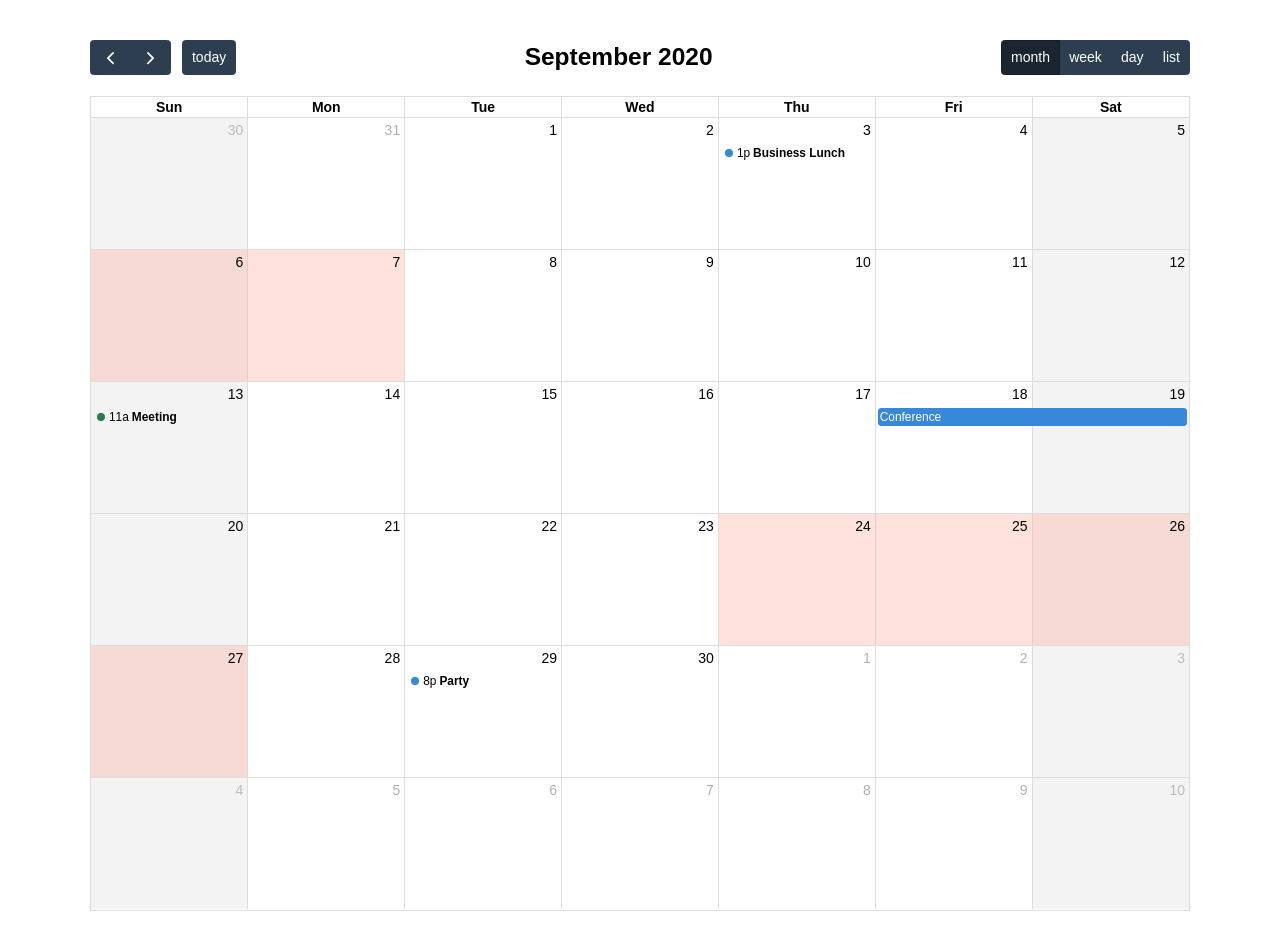
<file: DogCatDoIT2/src/main/webapp/resources/fullcalendar/examples/background-events.html>
<!DOCTYPE html>
<html>
<head>
<meta charset='utf-8' />
<link href='../lib/main.css' rel='stylesheet' />
<script src='../lib/main.js'></script>
<script>

  document.addEventListener('DOMContentLoaded', function() {
    var calendarEl = document.getElementById('calendar');

    var calendar = new FullCalendar.Calendar(calendarEl, {
      headerToolbar: {
        left: 'prev,next today',
        center: 'title',
        right: 'dayGridMonth,timeGridWeek,timeGridDay,listMonth'
      },
      initialDate: '2020-09-12',
      navLinks: true, // can click day/week names to navigate views
      businessHours: true, // display business hours
      editable: true,
      selectable: true,
      events: [
        {
          title: 'Business Lunch',
          start: '2020-09-03T13:00:00',
          constraint: 'businessHours'
        },
        {
          title: 'Meeting',
          start: '2020-09-13T11:00:00',
          constraint: 'availableForMeeting', // defined below
          color: '#257e4a'
        },
        {
          title: 'Conference',
          start: '2020-09-18',
          end: '2020-09-20'
        },
        {
          title: 'Party',
          start: '2020-09-29T20:00:00'
        },

        // areas where "Meeting" must be dropped
        {
          groupId: 'availableForMeeting',
          start: '2020-09-11T10:00:00',
          end: '2020-09-11T16:00:00',
          display: 'background'
        },
        {
          groupId: 'availableForMeeting',
          start: '2020-09-13T10:00:00',
          end: '2020-09-13T16:00:00',
          display: 'background'
        },

        // red areas where no events can be dropped
        {
          start: '2020-09-24',
          end: '2020-09-28',
          overlap: false,
          display: 'background',
          color: '#ff9f89'
        },
        {
          start: '2020-09-06',
          end: '2020-09-08',
          overlap: false,
          display: 'background',
          color: '#ff9f89'
        }
      ]
    });

    calendar.render();
  });

</script>
<style>

  body {
    margin: 40px 10px;
    padding: 0;
    font-family: Arial, Helvetica Neue, Helvetica, sans-serif;
    font-size: 14px;
  }

  #calendar {
    max-width: 1100px;
    margin: 0 auto;
  }

</style>
</head>
<body>

  <div id='calendar'></div>

</body>
</html>
</file>
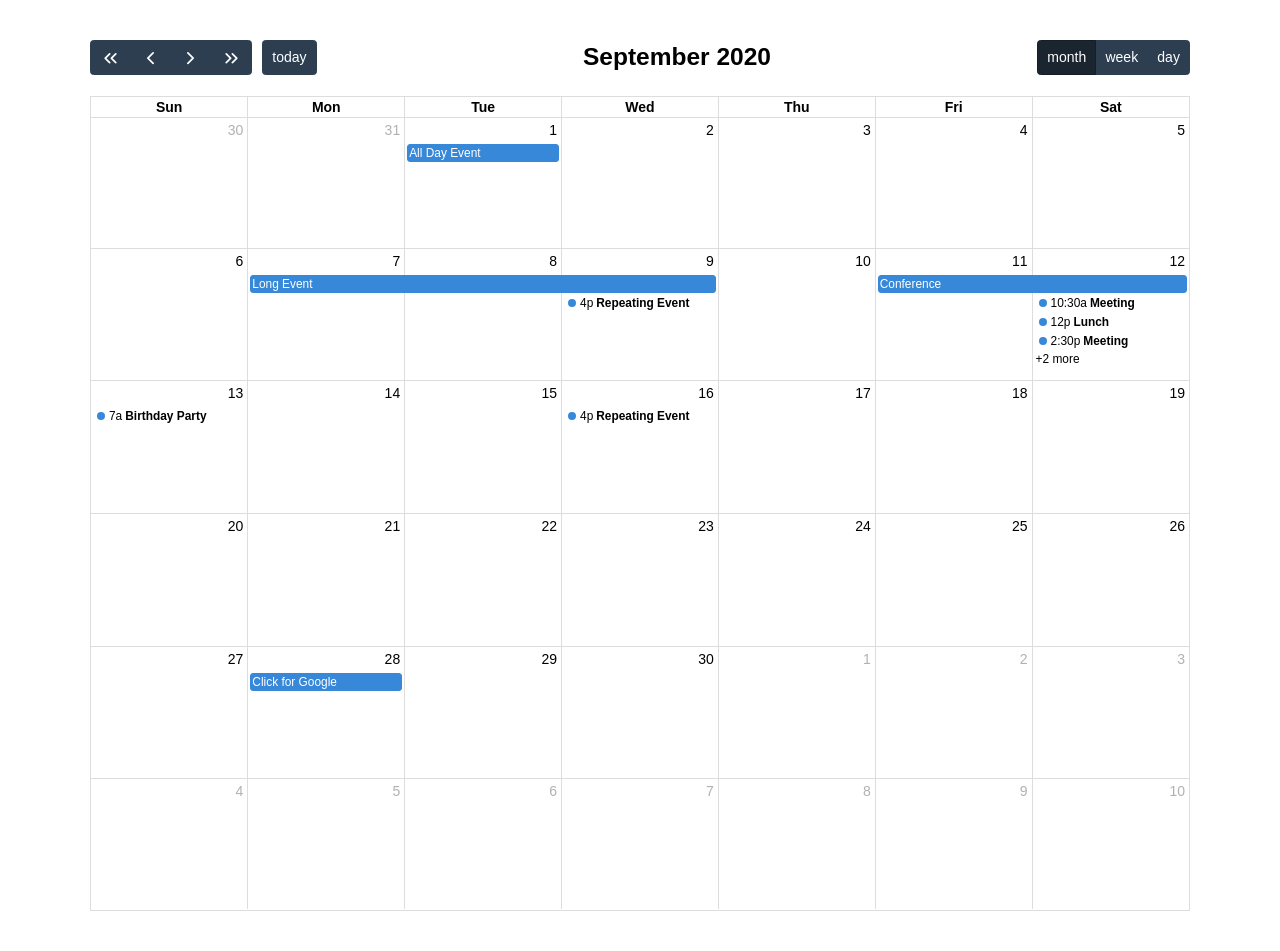
<file: DogCatDoIT2/src/main/webapp/resources/fullcalendar/examples/daygrid-views.html>
<!DOCTYPE html>
<html>
<head>
<meta charset='utf-8' />
<link href='../lib/main.css' rel='stylesheet' />
<script src='../lib/main.js'></script>
<script>

  document.addEventListener('DOMContentLoaded', function() {
    var calendarEl = document.getElementById('calendar');

    var calendar = new FullCalendar.Calendar(calendarEl, {
      headerToolbar: {
        left: 'prevYear,prev,next,nextYear today',
        center: 'title',
        right: 'dayGridMonth,dayGridWeek,dayGridDay'
      },
      initialDate: '2020-09-12',
      navLinks: true, // can click day/week names to navigate views
      editable: true,
      dayMaxEvents: true, // allow "more" link when too many events
      events: [
        {
          title: 'All Day Event',
          start: '2020-09-01'
        },
        {
          title: 'Long Event',
          start: '2020-09-07',
          end: '2020-09-10'
        },
        {
          groupId: 999,
          title: 'Repeating Event',
          start: '2020-09-09T16:00:00'
        },
        {
          groupId: 999,
          title: 'Repeating Event',
          start: '2020-09-16T16:00:00'
        },
        {
          title: 'Conference',
          start: '2020-09-11',
          end: '2020-09-13'
        },
        {
          title: 'Meeting',
          start: '2020-09-12T10:30:00',
          end: '2020-09-12T12:30:00'
        },
        {
          title: 'Lunch',
          start: '2020-09-12T12:00:00'
        },
        {
          title: 'Meeting',
          start: '2020-09-12T14:30:00'
        },
        {
          title: 'Happy Hour',
          start: '2020-09-12T17:30:00'
        },
        {
          title: 'Dinner',
          start: '2020-09-12T20:00:00'
        },
        {
          title: 'Birthday Party',
          start: '2020-09-13T07:00:00'
        },
        {
          title: 'Click for Google',
          url: 'http://google.com/',
          start: '2020-09-28'
        }
      ]
    });

    calendar.render();
  });

</script>
<style>

  body {
    margin: 40px 10px;
    padding: 0;
    font-family: Arial, Helvetica Neue, Helvetica, sans-serif;
    font-size: 14px;
  }

  #calendar {
    max-width: 1100px;
    margin: 0 auto;
  }

</style>
</head>
<body>

  <div id='calendar'></div>

</body>
</html>
</file>
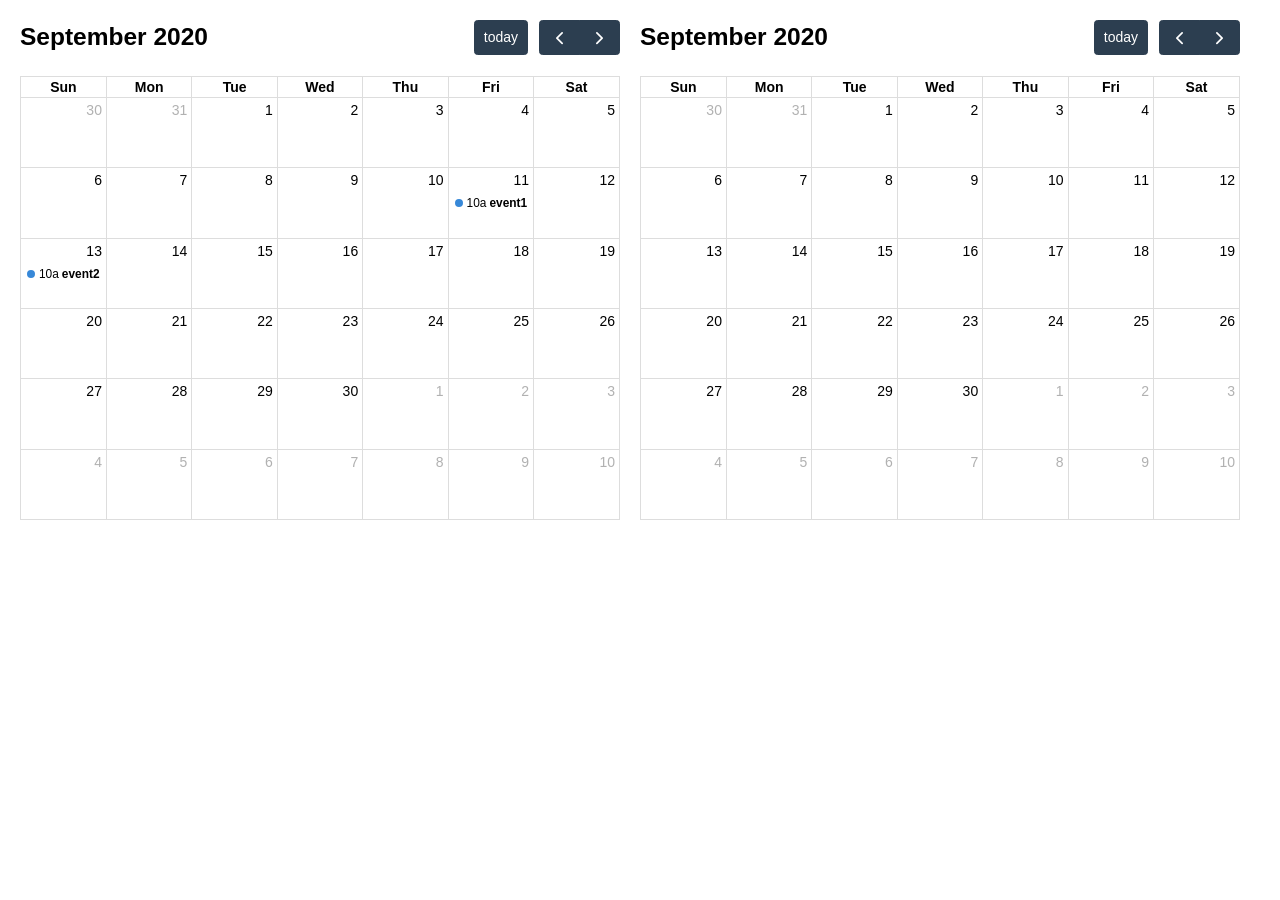
<file: DogCatDoIT2/src/main/webapp/resources/fullcalendar/examples/external-dragging-2cals.html>
<!DOCTYPE html>
<html>
<head>
<meta charset='utf-8' />
<link href='../lib/main.css' rel='stylesheet' />
<script src='../lib/main.js'></script>
<script>

  document.addEventListener('DOMContentLoaded', function() {
    var srcCalendarEl = document.getElementById('source-calendar');
    var destCalendarEl = document.getElementById('destination-calendar');

    var srcCalendar = new FullCalendar.Calendar(srcCalendarEl, {
      editable: true,
      initialDate: '2020-09-12',
      events: [
        {
          title: 'event1',
          start: '2020-09-11T10:00:00',
          end: '2020-09-11T16:00:00'
        },
        {
          title: 'event2',
          start: '2020-09-13T10:00:00',
          end: '2020-09-13T16:00:00'
        }
      ],
      eventLeave: function(info) {
        console.log('event left!', info.event);
      }
    });

    var destCalendar = new FullCalendar.Calendar(destCalendarEl, {
      initialDate: '2020-09-12',
      editable: true,
      droppable: true, // will let it receive events!
      eventReceive: function(info) {
        console.log('event received!', info.event);
      }
    });

    srcCalendar.render();
    destCalendar.render();
  });

</script>
<style>

  body {
    margin: 20px 0 0 20px;
    font-size: 14px;
    font-family: Arial, Helvetica Neue, Helvetica, sans-serif;
  }

  #source-calendar,
  #destination-calendar {
    float: left;
    width: 600px;
    margin: 0 20px 20px 0;
  }

</style>
</head>
<body>

  <div id='source-calendar'></div>
  <div id='destination-calendar'></div>

</body>
</html>
</file>
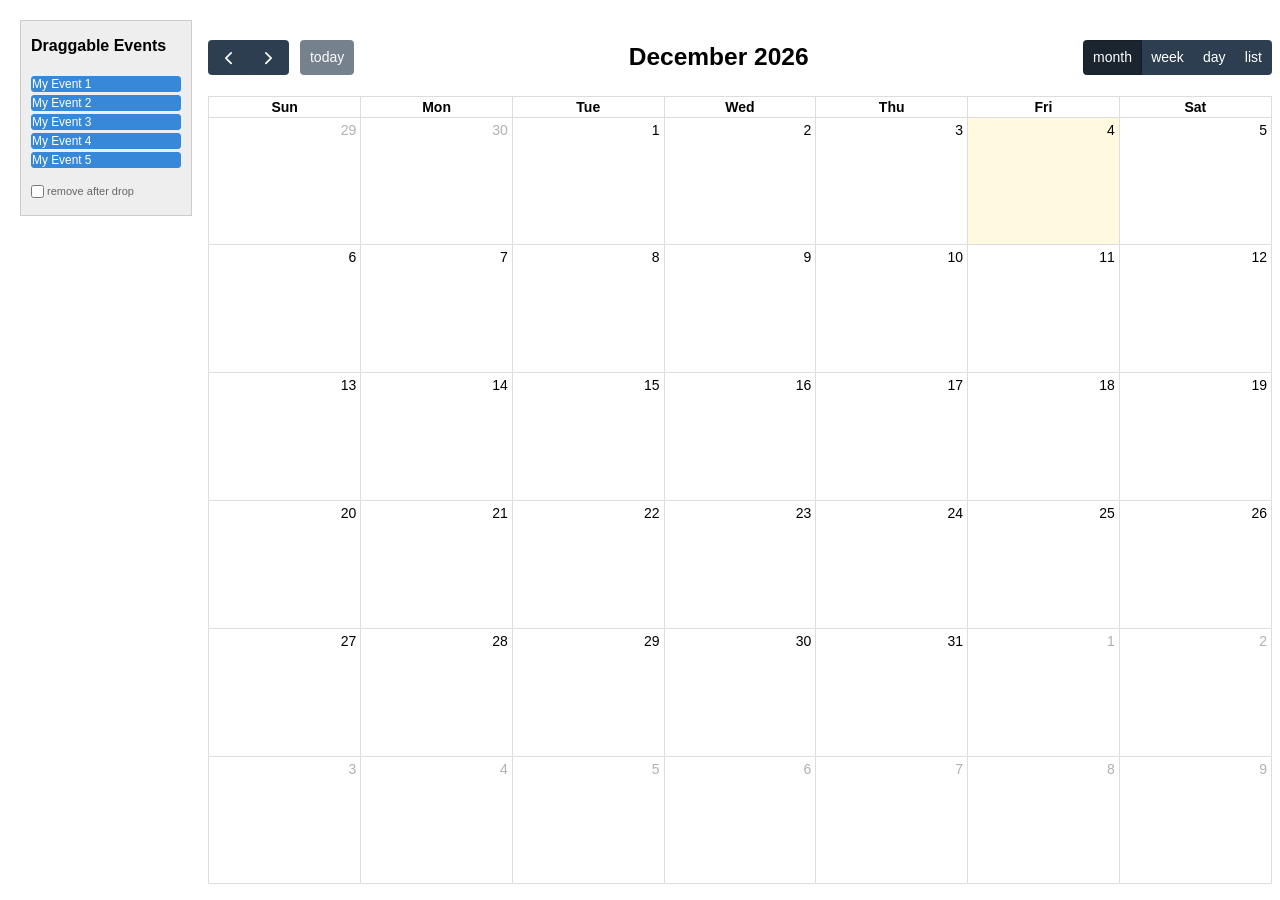
<file: DogCatDoIT2/src/main/webapp/resources/fullcalendar/examples/external-dragging-builtin.html>
<!DOCTYPE html>
<html>
<head>
<meta charset='utf-8' />
<link href='../lib/main.css' rel='stylesheet' />
<script src='../lib/main.js'></script>
<script>

  document.addEventListener('DOMContentLoaded', function() {

    /* initialize the external events
    -----------------------------------------------------------------*/

    var containerEl = document.getElementById('external-events-list');
    new FullCalendar.Draggable(containerEl, {
      itemSelector: '.fc-event',
      eventData: function(eventEl) {
        return {
          title: eventEl.innerText.trim()
        }
      }
    });

    //// the individual way to do it
    // var containerEl = document.getElementById('external-events-list');
    // var eventEls = Array.prototype.slice.call(
    //   containerEl.querySelectorAll('.fc-event')
    // );
    // eventEls.forEach(function(eventEl) {
    //   new FullCalendar.Draggable(eventEl, {
    //     eventData: {
    //       title: eventEl.innerText.trim(),
    //     }
    //   });
    // });

    /* initialize the calendar
    -----------------------------------------------------------------*/

    var calendarEl = document.getElementById('calendar');
    var calendar = new FullCalendar.Calendar(calendarEl, {
      headerToolbar: {
        left: 'prev,next today',
        center: 'title',
        right: 'dayGridMonth,timeGridWeek,timeGridDay,listWeek'
      },
      editable: true,
      droppable: true, // this allows things to be dropped onto the calendar
      drop: function(arg) {
        // is the "remove after drop" checkbox checked?
        if (document.getElementById('drop-remove').checked) {
          // if so, remove the element from the "Draggable Events" list
          arg.draggedEl.parentNode.removeChild(arg.draggedEl);
        }
      }
    });
    calendar.render();

  });

</script>
<style>

  body {
    margin-top: 40px;
    font-size: 14px;
    font-family: Arial, Helvetica Neue, Helvetica, sans-serif;
  }

  #external-events {
    position: fixed;
    left: 20px;
    top: 20px;
    width: 150px;
    padding: 0 10px;
    border: 1px solid #ccc;
    background: #eee;
    text-align: left;
  }

  #external-events h4 {
    font-size: 16px;
    margin-top: 0;
    padding-top: 1em;
  }

  #external-events .fc-event {
    margin: 3px 0;
    cursor: move;
  }

  #external-events p {
    margin: 1.5em 0;
    font-size: 11px;
    color: #666;
  }

  #external-events p input {
    margin: 0;
    vertical-align: middle;
  }

  #calendar-wrap {
    margin-left: 200px;
  }

  #calendar {
    max-width: 1100px;
    margin: 0 auto;
  }

</style>
</head>
<body>
  <div id='wrap'>

    <div id='external-events'>
      <h4>Draggable Events</h4>

      <div id='external-events-list'>
        <div class='fc-event fc-h-event fc-daygrid-event fc-daygrid-block-event'>
          <div class='fc-event-main'>My Event 1</div>
        </div>
        <div class='fc-event fc-h-event fc-daygrid-event fc-daygrid-block-event'>
          <div class='fc-event-main'>My Event 2</div>
        </div>
        <div class='fc-event fc-h-event fc-daygrid-event fc-daygrid-block-event'>
          <div class='fc-event-main'>My Event 3</div>
        </div>
        <div class='fc-event fc-h-event fc-daygrid-event fc-daygrid-block-event'>
          <div class='fc-event-main'>My Event 4</div>
        </div>
        <div class='fc-event fc-h-event fc-daygrid-event fc-daygrid-block-event'>
          <div class='fc-event-main'>My Event 5</div>
        </div>
      </div>

      <p>
        <input type='checkbox' id='drop-remove' />
        <label for='drop-remove'>remove after drop</label>
      </p>
    </div>

    <div id='calendar-wrap'>
      <div id='calendar'></div>
    </div>

  </div>
</body>
</html>
</file>
<file: DogCatDoIT2/src/main/webapp/resources/se/css/smart_editor2.css>
@charset "UTF-8";
/* NHN Web Standardization Team (http://html.nhndesign.com/) HHJ 090226 */
/* COMMON */
body,#smart_editor2,#smart_editor2 p,#smart_editor2 h1,#smart_editor2 h2,#smart_editor2 h3,#smart_editor2 h4,#smart_editor2 h5,#smart_editor2 h6,#smart_editor2 ul,#smart_editor2 ol,#smart_editor2 li,#smart_editor2 dl,#smart_editor2 dt,#smart_editor2 dd,#smart_editor2 table,#smart_editor2 th,#smart_editor2 td,#smart_editor2 form,#smart_editor2 fieldset,#smart_editor2 legend,#smart_editor2 input,#smart_editor2 textarea,#smart_editor2 button,#smart_editor2 select{margin:0;padding:0}
#smart_editor2,#smart_editor2 h1,#smart_editor2 h2,#smart_editor2 h3,#smart_editor2 h4,#smart_editor2 h5,#smart_editor2 h6,#smart_editor2 input,#smart_editor2 textarea,#smart_editor2 select,#smart_editor2 table,#smart_editor2 button{font-family:'돋움',Dotum,Helvetica,sans-serif;font-size:12px;color:#666}
#smart_editor2 span,#smart_editor2 em{font-size:12px}
#smart_editor2 em,#smart_editor2 address{font-style:normal}
#smart_editor2 img,#smart_editor2 fieldset{border:0}
#smart_editor2 hr{display:none}
#smart_editor2 ol,#smart_editor2 ul{list-style:none}
#smart_editor2 button{border:0;background:none;font-size:11px;vertical-align:top;cursor:pointer}
#smart_editor2 button span,#smart_editor2 button em{visibility:hidden;overflow:hidden;position:absolute;top:0;font-size:0;line-height:0}
#smart_editor2 legend,#smart_editor2 .blind{visibility:hidden;overflow:hidden;position:absolute;width:0;height:0;font-size:0;line-height:0}
#smart_editor2 .input_ty1{height:14px;margin:0;padding:4px 2px 0 4px;border:1px solid #c7c7c7;font-size:11px;color:#666}
#smart_editor2 a:link,#smart_editor2 a:visited,#smart_editor2 a:active,#smart_editor2 a:focus{color:#666;text-decoration:none}
#smart_editor2 a:hover{color:#666;text-decoration:underline}
/* LAYOUT */
#smart_editor2 .se2_header{margin:10px 0 29px 0}
#smart_editor2 .se2_bi{float:left;width:93px;height:20px;margin:0;padding:0;background:url("../img/ko_KR/btn_set.png?130306") -343px -358px no-repeat;font-size:0;line-height:0;text-indent:-10000px;vertical-align:middle}
#smart_editor2 .se2_allhelp{display:inline-block;width:18px;height:18px;padding:0;background:url("../img/ko_KR/btn_set.png?130306") -437px -358px no-repeat;font-size:0;line-height:0;text-indent:-10000px;vertical-align:middle}
#smart_editor2 #smart_editor2_content{border:1px solid #b5b5b5}
#smart_editor2 .se2_tool{overflow:visible;position:relative;z-index:25}
/* EDITINGAREA */
#smart_editor2 .se2_input_area{position:relative;z-index:22;height:400px;margin:0;padding:0;*zoom:1}
#smart_editor2 .se2_input_wysiwyg,#smart_editor2 .se2_input_syntax{display:block;overflow:auto;width:100%;height:100%;margin:0;*margin:-1px 0 0 0;border:0}
/* EDITINGMODE */
#smart_editor2 .se2_conversion_mode{position:relative;height:15px;padding-top:1px;border-top:1px solid #b5b5b5;background:url("../img/icon_set.gif") 0 -896px repeat-x}
#smart_editor2 .se2_inputarea_controller{display:block;clear:both;position:relative;width:100%;height:15px;text-align:center;cursor:n-resize}
#smart_editor2 .se2_inputarea_controller span,#smart_editor2 .controller_on span{background:url("../img/ico_extend.png") no-repeat}
#smart_editor2 .se2_inputarea_controller span{position:static;display:inline-block;visibility:visible;overflow:hidden;height:15px;padding-left:11px;background-position:0 2px;color:#888;font-size:11px;letter-spacing:-1px;line-height:16px;white-space:nowrap}
* + html #smart_editor2 .se2_inputarea_controller span{line-height:14px}
#smart_editor2 .controller_on span{background-position:0 -21px;color:#249c04}
#smart_editor2 .ly_controller{display:block;position:absolute;bottom:2px;left:50%;width:287px;margin-left:-148px;padding:8px 0 7px 9px;border:1px solid #827f7c;background:#fffdef}
#smart_editor2 .ly_controller p{color:#666;font-size:11px;letter-spacing:-1px;line-height:11px}
#smart_editor2 .ly_controller .bt_clse,#smart_editor2 .ly_controller .ic_arr{position:absolute;background:url("../img/ico_extend.png") no-repeat}
#smart_editor2 .ly_controller .bt_clse{top:5px;right:4px;width:14px;height:15px;background-position:1px -43px}
#smart_editor2 .ly_controller .ic_arr{top:25px;left:50%;width:10px;height:6px;margin-left:-5px;background-position:0 -65px}
#smart_editor2 .se2_converter{float:left;position:absolute;top:-1px;right:3px;z-index:20}
#smart_editor2 .se2_converter li{float:left}
#smart_editor2 .se2_converter .se2_to_editor{width:59px;height:15px;background:url("../img/ko_KR/btn_set.png?130306") 0 -85px no-repeat;vertical-align:top}
#smart_editor2 .se2_converter .se2_to_html{width:59px;height:15px;background:url("../img/ko_KR/btn_set.png?130306") -59px -70px no-repeat;vertical-align:top}
#smart_editor2 .se2_converter .se2_to_text{width:60px;height:15px;background:url("../img/ko_KR/btn_set.png?130306") -417px -466px no-repeat;vertical-align:top}
#smart_editor2 .se2_converter .active .se2_to_editor{width:59px;height:15px;background:url("../img/ko_KR/btn_set.png?130306") 0 -70px no-repeat;vertical-align:top}
#smart_editor2 .se2_converter .active .se2_to_html{width:59px;height:15px;background:url("../img/ko_KR/btn_set.png?130306") -59px -85px no-repeat;vertical-align:top}
#smart_editor2 .se2_converter .active .se2_to_text{width:60px;height:15px;background:url("../img/ko_KR/btn_set.png?130306") -417px -481px no-repeat;vertical-align:top}
/* EDITINGAREA_HTMLSRC */
#smart_editor2 .off .ico_btn,#smart_editor2 .off .se2_more,#smart_editor2 .off .se2_more2,#smart_editor2 .off .se2_font_family,#smart_editor2 .off .se2_font_size,#smart_editor2 .off .se2_bold,#smart_editor2 .off .se2_underline,#smart_editor2 .off .se2_italic,#smart_editor2 .off .se2_tdel,#smart_editor2 .off .se2_fcolor,#smart_editor2 .off .se2_fcolor_more,#smart_editor2 .off .se2_bgcolor,#smart_editor2 .off .se2_bgcolor_more,#smart_editor2 .off .se2_left,#smart_editor2 .off .se2_center,#smart_editor2 .off .se2_right,#smart_editor2 .off .se2_justify,#smart_editor2 .off .se2_ol,#smart_editor2 .off .se2_ul,#smart_editor2 .off .se2_indent,#smart_editor2 .off .se2_outdent,#smart_editor2 .off .se2_lineheight,#smart_editor2 .off .se2_del_style,#smart_editor2 .off .se2_blockquote,#smart_editor2 .off .se2_summary,#smart_editor2 .off .se2_footnote,#smart_editor2 .off .se2_url,#smart_editor2 .off .se2_emoticon,#smart_editor2 .off .se2_character,#smart_editor2 .off .se2_table,#smart_editor2 .off .se2_find,#smart_editor2 .off .se2_spelling,#smart_editor2 .off .se2_sup,#smart_editor2 .off .se2_sub,#smart_editor2 .off .se2_text_tool_more,#smart_editor2 .off .se2_new,#smart_editor2 .off .selected_color,#smart_editor2 .off .se2_lineSticker{-ms-filter:alpha(opacity=50);opacity:.5;cursor:default;filter:alpha(opacity=50)}
/* LAYER */
#smart_editor2 .se2_text_tool .se2_layer{display:none;float:left;position:absolute;top:20px;left:0;z-index:50;margin:0;padding:0;border:1px solid #bcbbbb;background:#fafafa}
#smart_editor2 .se2_text_tool li.active{z-index:50}
#smart_editor2 .se2_text_tool .active .se2_layer{display:block}
#smart_editor2 .se2_text_tool .active li .se2_layer{display:none}
#smart_editor2 .se2_text_tool .active .active .se2_layer{display:block}
#smart_editor2 .se2_text_tool .se2_layer .se2_in_layer{float:left;margin:0;padding:0;border:1px solid #fff;background:#fafafa}
/* TEXT_TOOLBAR */
#smart_editor2 .se2_text_tool{position:relative;clear:both;z-index:30;padding:4px 0 4px 3px;background:#f4f4f4 url("../img/bg_text_tool.gif") 0 0 repeat-x;border-bottom:1px solid #b5b5b5;*zoom:1}
#smart_editor2 .se2_text_tool:after{content:"";display:block;clear:both}
#smart_editor2 .se2_text_tool ul{float:left;display:inline;margin-right:3px;padding-left:1px;white-space:nowrap}
#smart_editor2 .se2_text_tool li{_display:inline;float:left;position:relative;z-index:30}
#smart_editor2 .se2_text_tool button,#smart_editor2 .se2_multy .se2_icon{width:21px;height:21px;background:url("../img/ko_KR/text_tool_set.png?140317") no-repeat;vertical-align:top}
#smart_editor2 .se2_text_tool .se2_font_type{position:relative}
#smart_editor2 .se2_text_tool .se2_font_type li{margin-left:3px}
#smart_editor2 .se2_text_tool .se2_font_type button{text-align:left}
#smart_editor2 .se2_text_tool .se2_font_type button.se2_font_family span,#smart_editor2 .se2_text_tool .se2_font_type button.se2_font_size span{display:inline-block;visibility:visible;position:static;width:52px;height:20px;padding:0 0 0 6px;font-size:12px;line-height:20px;*line-height:22px;color:#333;*zoom:1}
#smart_editor2 .se2_text_tool .se2_multy{position:absolute;top:0;right:0;padding-left:0;margin-right:0;white-space:nowrap;border-left:1px solid #e0dedf}
#smart_editor2 .se2_text_tool .se2_multy .se2_mn{float:left;white-space:nowrap}
#smart_editor2 .se2_text_tool .se2_multy button{background-image:none;width:47px}
#smart_editor2 .se2_text_tool .se2_multy .se2_icon{display:inline-block;visibility:visible;overflow:visible;position:static;width:16px;height:29px;margin:-1px 2px 0 -1px;background-position:0 -132px;line-height:30px;vertical-align:top}
#smart_editor2 .se2_text_tool .se2_multy button,#smart_editor2 .se2_text_tool .se2_multy button span{height:29px;line-height:29px}
#smart_editor2 .se2_text_tool .se2_map .se2_icon{background-position:-29px -132px}
#smart_editor2 .se2_text_tool button span.se2_mntxt{display:inline-block;visibility:visible;overflow:visible;_overflow-y:hidden;position:relative;*margin-right:-1px;width:auto;height:29px;font-weight:normal;font-size:11px;line-height:30px;*line-height:29px;_line-height:30px;color:#444;letter-spacing:-1px;vertical-align:top}
#smart_editor2 .se2_text_tool .se2_multy .se2_photo{margin-right:1px}
#smart_editor2 .se2_text_tool .se2_multy .hover .ico_btn{background:#e8e8e8}
#smart_editor2 .se2_text_tool .se2_multy .se2_mn.hover{background:#e0dedf}
/* TEXT_TOOLBAR : ROUNDING */
#smart_editor2 ul li.first_child button span.tool_bg,#smart_editor2 ul li.last_child button span.tool_bg,#smart_editor2 ul li.single_child button span.tool_bg{visibility:visible;height:21px}
#smart_editor2 ul li.first_child button span.tool_bg{left:-1px;width:3px;background:url("../img/bg_button_left.gif?20121228") no-repeat}
#smart_editor2 ul li.last_child button span.tool_bg{right:0px;_right:-1px;width:2px;background:url("../img/bg_button_right.gif") no-repeat}
#smart_editor2 ul li.single_child{padding-right:1px}
#smart_editor2 ul li.single_child button span.tool_bg{left:0;background:url("../img/bg_button.gif?20121228") no-repeat;width:22px}
#smart_editor2 div.se2_text_tool ul li.hover button span.tool_bg{background-position:0 -21px}
#smart_editor2 div.se2_text_tool ul li.active button span.tool_bg,#smart_editor2 div.se2_text_tool ul li.active li.active button span.tool_bg{background-position:0 -42px}
#smart_editor2 div.se2_text_tool ul li.active li button span.tool_bg{background-position:0 0}
/* TEXT_TOOLBAR : SUB_MENU */
#smart_editor2 .se2_sub_text_tool{display:none;position:absolute;top:20px;left:0;z-index:40;width:auto;height:29px;padding:0 4px 0 0;border:1px solid #b5b5b5;border-top:1px solid #9a9a9a;background:#f4f4f4}
#smart_editor2 .active .se2_sub_text_tool{display:block}
#smart_editor2 .se2_sub_text_tool ul{float:left;height:25px;margin:0;padding:4px 0 0 4px}
/* TEXT_TOOLBAR : SUB_MENU_SIZE */
#smart_editor2 .se2_sub_step1{width:88px}
#smart_editor2 .se2_sub_step2{width:199px}
#smart_editor2 .se2_sub_step2_1{width:178px}
/* TEXT_TOOLBAR : BUTTON */
#smart_editor2 .se2_text_tool .se2_font_family{width:70px;height:21px;background-position:0 -10px}
#smart_editor2 .se2_text_tool .hover .se2_font_family{background-position:0 -72px}
#smart_editor2 .se2_text_tool .active .se2_font_family{background-position:0 -103px}
#smart_editor2 .se2_text_tool .se2_font_size{width:45px;height:21px;background-position:-70px -10px}
#smart_editor2 .se2_text_tool .hover .se2_font_size{background-position:-70px -72px}
#smart_editor2 .se2_text_tool .active .se2_font_size{background-position:-70px -103px}
#smart_editor2 .se2_text_tool .se2_bold{background-position:-115px -10px}
#smart_editor2 .se2_text_tool .hover .se2_bold{background-position:-115px -72px}
#smart_editor2 .se2_text_tool .active .se2_bold{background-position:-115px -103px}
#smart_editor2 .se2_text_tool .se2_underline{background-position:-136px -10px}
#smart_editor2 .se2_text_tool .hover .se2_underline{background-position:-136px -72px}
#smart_editor2 .se2_text_tool .active .se2_underline{background-position:-136px -103px}
#smart_editor2 .se2_text_tool .se2_italic{background-position:-157px -10px}
#smart_editor2 .se2_text_tool .hover .se2_italic{background-position:-157px -72px}
#smart_editor2 .se2_text_tool .active .se2_italic{background-position:-157px -103px}
#smart_editor2 .se2_text_tool .se2_tdel{background-position:-178px -10px}
#smart_editor2 .se2_text_tool .hover .se2_tdel{background-position:-178px -72px}
#smart_editor2 .se2_text_tool .active .se2_tdel{background-position:-178px -103px}
#smart_editor2 .se2_text_tool .se2_fcolor{position:relative;background-position:-199px -10px}
#smart_editor2 .se2_text_tool .hover .se2_fcolor{background-position:-199px -72px}
#smart_editor2 .se2_text_tool .active .se2_fcolor{background-position:-199px -103px}
#smart_editor2 .se2_text_tool .se2_fcolor_more{background-position:-220px -10px;width:10px}
#smart_editor2 .se2_text_tool .hover .se2_fcolor_more{background-position:-220px -72px}
#smart_editor2 .se2_text_tool .active .se2_fcolor_more{background-position:-220px -103px}
#smart_editor2 .se2_text_tool .selected_color{position:absolute;top:14px;left:5px;width:11px;height:3px;font-size:0}
#smart_editor2 .se2_text_tool .se2_ol,#smart_editor2 .se2_text_tool .active .se2_sub_text_tool .se2_ol{background-position:-345px -10px}
#smart_editor2 .se2_text_tool .se2_ul,#smart_editor2 .se2_text_tool .active .se2_sub_text_tool .se2_ul{background-position:-366px -10px}
#smart_editor2 .se2_text_tool .hover .se2_ol,#smart_editor2 .se2_text_tool .active .se2_sub_text_tool .hover .se2_ol{background-position:-345px -72px}
#smart_editor2 .se2_text_tool .hover .se2_ul,#smart_editor2 .se2_text_tool .active .se2_sub_text_tool .hover .se2_ul{background-position:-366px -72px}
#smart_editor2 .se2_text_tool .active .se2_ol,#smart_editor2 .se2_text_tool .active .active .se2_ol{background-position:-345px -103px}
#smart_editor2 .se2_text_tool .active .se2_ul,#smart_editor2 .se2_text_tool .active .active .se2_ul{background-position:-366px -103px}
#smart_editor2 .se2_text_tool .se2_indent,#smart_editor2 .se2_text_tool .active .se2_sub_text_tool .se2_indent{background-position:-408px -10px}
#smart_editor2 .se2_text_tool .se2_outdent,#smart_editor2 .se2_text_tool .active .se2_sub_text_tool .se2_outdent{background-position:-387px -10px}
#smart_editor2 .se2_text_tool .hover .se2_indent,#smart_editor2 .se2_text_tool .active .se2_sub_text_tool .hover .se2_indent{background-position:-408px -72px}
#smart_editor2 .se2_text_tool .hover .se2_outdent,#smart_editor2 .se2_text_tool .active .se2_sub_text_tool .hover .se2_outdent{background-position:-387px -72px}
#smart_editor2 .se2_text_tool .active .se2_indent,#smart_editor2 .se2_text_tool .active .active .se2_indent{background-position:-408px -103px}
#smart_editor2 .se2_text_tool .active .se2_outdent,#smart_editor2 .se2_text_tool .active .active .se2_outdent{background-position:-387px -103px}
#smart_editor2 .se2_text_tool .se2_lineheight{background-position:-429px -10px}
#smart_editor2 .se2_text_tool .hover .se2_lineheight{background-position:-429px -72px}
#smart_editor2 .se2_text_tool .active .se2_lineheight{background-position:-429px -103px}
#smart_editor2 .se2_text_tool .se2_url{background-position:-513px -10px}
#smart_editor2 .se2_text_tool .hover .se2_url{background-position:-513px -72px}
#smart_editor2 .se2_text_tool .active .se2_url{background-position:-513px -103px}
#smart_editor2 .se2_text_tool .se2_bgcolor{position:relative;background-position:-230px -10px}
#smart_editor2 .se2_text_tool .hover .se2_bgcolor{background-position:-230px -72px}
#smart_editor2 .se2_text_tool .active .se2_bgcolor{background-position:-230px -103px}
#smart_editor2 .se2_text_tool .se2_bgcolor_more{background-position:-251px -10px;width:10px}
#smart_editor2 .se2_text_tool .hover .se2_bgcolor_more{background-position:-251px -72px}
#smart_editor2 .se2_text_tool .active .se2_bgcolor_more{background-position:-251px -103px}
#smart_editor2 .se2_text_tool .se2_left{background-position:-261px -10px}
#smart_editor2 .se2_text_tool .hover .se2_left{background-position:-261px -72px}
#smart_editor2 .se2_text_tool .active .se2_left{background-position:-261px -103px}
#smart_editor2 .se2_text_tool .se2_center{background-position:-282px -10px}
#smart_editor2 .se2_text_tool .hover .se2_center{background-position:-282px -72px}
#smart_editor2 .se2_text_tool .active .se2_center{background-position:-282px -103px}
#smart_editor2 .se2_text_tool .se2_right{background-position:-303px -10px}
#smart_editor2 .se2_text_tool .hover .se2_right{background-position:-303px -72px}
#smart_editor2 .se2_text_tool .active .se2_right{background-position:-303px -103px}
#smart_editor2 .se2_text_tool .se2_justify{background-position:-324px -10px}
#smart_editor2 .se2_text_tool .hover .se2_justify{background-position:-324px -72px}
#smart_editor2 .se2_text_tool .active .se2_justify{background-position:-324px -103px}
#smart_editor2 .se2_text_tool .se2_blockquote{background-position:-471px -10px}
#smart_editor2 .se2_text_tool .hover .se2_blockquote{background-position:-471px -72px}
#smart_editor2 .se2_text_tool .active .se2_blockquote{background-position:-471px -103px}
#smart_editor2 .se2_text_tool .se2_character{background-position:-555px -10px}
#smart_editor2 .se2_text_tool .hover .se2_character{background-position:-555px -72px}
#smart_editor2 .se2_text_tool .active .se2_character{background-position:-555px -103px}
#smart_editor2 .se2_text_tool .se2_table{background-position:-576px -10px}
#smart_editor2 .se2_text_tool .hover .se2_table{background-position:-576px -72px}
#smart_editor2 .se2_text_tool .active .se2_table{background-position:-576px -103px}
#smart_editor2 .se2_text_tool .se2_find{background-position:-597px -10px}
#smart_editor2 .se2_text_tool .hover .se2_find{background-position:-597px -72px}
#smart_editor2 .se2_text_tool .active .se2_find{background-position:-597px -103px}
#smart_editor2 .se2_text_tool .se2_sup{background-position:-660px -10px}
#smart_editor2 .se2_text_tool .hover .se2_sup{background-position:-660px -72px}
#smart_editor2 .se2_text_tool .active .se2_sup{background-position:-660px -103px}
#smart_editor2 .se2_text_tool .se2_sub{background-position:-681px -10px}
#smart_editor2 .se2_text_tool .hover .se2_sub{background-position:-681px -72px}
#smart_editor2 .se2_text_tool .active .se2_sub{background-position:-681px -103px}
#smart_editor2 .se2_text_tool .se2_text_tool_more{background-position:0 -41px;width:13px}
#smart_editor2 .se2_text_tool .se2_text_tool_more span.tool_bg{background:none}
#smart_editor2 .se2_text_tool .hover .se2_text_tool_more{background-position:-13px -41px}
#smart_editor2 .se2_text_tool .active .se2_text_tool_more{background-position:-26px -41px}
</file>
<file: DogCatDoIT2/src/main/webapp/resources/fullcalendar/lib/main.css>
/* classes attached to <body> */

.fc-not-allowed,
.fc-not-allowed .fc-event { /* override events' custom cursors */
  cursor: not-allowed;
}

.fc-unselectable {
  -webkit-user-select: none;
     -moz-user-select: none;
      -ms-user-select: none;
          user-select: none;
  -webkit-touch-callout: none;
  -webkit-tap-highlight-color: rgba(0, 0, 0, 0);
}
.fc {
  /* layout of immediate children */
  display: flex;
  flex-direction: column;

  font-size: 1em
}
.fc,
  .fc *,
  .fc *:before,
  .fc *:after {
    box-sizing: border-box;
  }
.fc table {
    border-collapse: collapse;
    border-spacing: 0;
    font-size: 1em; /* normalize cross-browser */
  }
.fc th {
    text-align: center;
  }
.fc th,
  .fc td {
    vertical-align: top;
    padding: 0;
  }
.fc a[data-navlink] {
    cursor: pointer;
  }
.fc a[data-navlink]:hover {
    text-decoration: underline;
  }
.fc-direction-ltr {
  direction: ltr;
  text-align: left;
}
.fc-direction-rtl {
  direction: rtl;
  text-align: right;
}
.fc-theme-standard td,
  .fc-theme-standard th {
    border: 1px solid #ddd;
    border: 1px solid var(--fc-border-color, #ddd);
  }
/* for FF, which doesn't expand a 100% div within a table cell. use absolute positioning */
/* inner-wrappers are responsible for being absolute */
/* TODO: best place for this? */
.fc-liquid-hack td,
  .fc-liquid-hack th {
    position: relative;
  }

@font-face {
  font-family: 'fcicons';
  src: url("[data-uri]") format('truetype');
  font-weight: normal;
  font-style: normal;
}

.fc-icon {
  /* added for fc */
  display: inline-block;
  width: 1em;
  height: 1em;
  text-align: center;
  -webkit-user-select: none;
     -moz-user-select: none;
      -ms-user-select: none;
          user-select: none;

  /* use !important to prevent issues with browser extensions that change fonts */
  font-family: 'fcicons' !important;
  speak: none;
  font-style: normal;
  font-weight: normal;
  font-variant: normal;
  text-transform: none;
  line-height: 1;

  /* Better Font Rendering =========== */
  -webkit-font-smoothing: antialiased;
  -moz-osx-font-smoothing: grayscale;
}

.fc-icon-chevron-left:before {
  content: "\e900";
}

.fc-icon-chevron-right:before {
  content: "\e901";
}

.fc-icon-chevrons-left:before {
  content: "\e902";
}

.fc-icon-chevrons-right:before {
  content: "\e903";
}

.fc-icon-minus-square:before {
  content: "\e904";
}

.fc-icon-plus-square:before {
  content: "\e905";
}

.fc-icon-x:before {
  content: "\e906";
}
/*
Lots taken from Flatly (MIT): https://bootswatch.com/4/flatly/bootstrap.css

These styles only apply when the standard-theme is activated.
When it's NOT activated, the fc-button classes won't even be in the DOM.
*/
.fc {

  /* reset */

}
.fc .fc-button {
    border-radius: 0;
    overflow: visible;
    text-transform: none;
    margin: 0;
    font-family: inherit;
    font-size: inherit;
    line-height: inherit;
  }
.fc .fc-button:focus {
    outline: 1px dotted;
    outline: 5px auto -webkit-focus-ring-color;
  }
.fc .fc-button {
    -webkit-appearance: button;
  }
.fc .fc-button:not(:disabled) {
    cursor: pointer;
  }
.fc .fc-button::-moz-focus-inner {
    padding: 0;
    border-style: none;
  }
.fc {

  /* theme */

}
.fc .fc-button {
    display: inline-block;
    font-weight: 400;
    text-align: center;
    vertical-align: middle;
    -webkit-user-select: none;
       -moz-user-select: none;
        -ms-user-select: none;
            user-select: none;
    background-color: transparent;
    border: 1px solid transparent;
    padding: 0.4em 0.65em;
    font-size: 1em;
    line-height: 1.5;
    border-radius: 0.25em;
  }
.fc .fc-button:hover {
    text-decoration: none;
  }
.fc .fc-button:focus {
    outline: 0;
    box-shadow: 0 0 0 0.2rem rgba(44, 62, 80, 0.25);
  }
.fc .fc-button:disabled {
    opacity: 0.65;
  }
.fc {

  /* "primary" coloring */

}
.fc .fc-button-primary {
    color: #fff;
    color: var(--fc-button-text-color, #fff);
    background-color: #2C3E50;
    background-color: var(--fc-button-bg-color, #2C3E50);
    border-color: #2C3E50;
    border-color: var(--fc-button-border-color, #2C3E50);
  }
.fc .fc-button-primary:hover {
    color: #fff;
    color: var(--fc-button-text-color, #fff);
    background-color: #1e2b37;
    background-color: var(--fc-button-hover-bg-color, #1e2b37);
    border-color: #1a252f;
    border-color: var(--fc-button-hover-border-color, #1a252f);
  }
.fc .fc-button-primary:disabled { /* not DRY */
    color: #fff;
    color: var(--fc-button-text-color, #fff);
    background-color: #2C3E50;
    background-color: var(--fc-button-bg-color, #2C3E50);
    border-color: #2C3E50;
    border-color: var(--fc-button-border-color, #2C3E50); /* overrides :hover */
  }
.fc .fc-button-primary:focus {
    box-shadow: 0 0 0 0.2rem rgba(76, 91, 106, 0.5);
  }
.fc .fc-button-primary:not(:disabled):active,
  .fc .fc-button-primary:not(:disabled).fc-button-active {
    color: #fff;
    color: var(--fc-button-text-color, #fff);
    background-color: #1a252f;
    background-color: var(--fc-button-active-bg-color, #1a252f);
    border-color: #151e27;
    border-color: var(--fc-button-active-border-color, #151e27);
  }
.fc .fc-button-primary:not(:disabled):active:focus,
  .fc .fc-button-primary:not(:disabled).fc-button-active:focus {
    box-shadow: 0 0 0 0.2rem rgba(76, 91, 106, 0.5);
  }
.fc {

  /* icons within buttons */

}
.fc .fc-button .fc-icon {
    vertical-align: middle;
    font-size: 1.5em; /* bump up the size (but don't make it bigger than line-height of button, which is 1.5em also) */
  }
.fc .fc-button-group {
    position: relative;
    display: inline-flex;
    vertical-align: middle;
  }
.fc .fc-button-group > .fc-button {
    position: relative;
    flex: 1 1 auto;
  }
.fc .fc-button-group > .fc-button:hover {
    z-index: 1;
  }
.fc .fc-button-group > .fc-button:focus,
  .fc .fc-button-group > .fc-button:active,
  .fc .fc-button-group > .fc-button.fc-button-active {
    z-index: 1;
  }
.fc-direction-ltr .fc-button-group > .fc-button:not(:first-child) {
    margin-left: -1px;
    border-top-left-radius: 0;
    border-bottom-left-radius: 0;
  }
.fc-direction-ltr .fc-button-group > .fc-button:not(:last-child) {
    border-top-right-radius: 0;
    border-bottom-right-radius: 0;
  }
.fc-direction-rtl .fc-button-group > .fc-button:not(:first-child) {
    margin-right: -1px;
    border-top-right-radius: 0;
    border-bottom-right-radius: 0;
  }
.fc-direction-rtl .fc-button-group > .fc-button:not(:last-child) {
    border-top-left-radius: 0;
    border-bottom-left-radius: 0;
  }
.fc .fc-toolbar {
    display: flex;
    justify-content: space-between;
    align-items: center;
  }
.fc .fc-toolbar.fc-header-toolbar {
    margin-bottom: 1.5em;
  }
.fc .fc-toolbar.fc-footer-toolbar {
    margin-top: 1.5em;
  }
.fc .fc-toolbar-title {
    font-size: 1.75em;
    margin: 0;
  }
.fc-direction-ltr .fc-toolbar > * > :not(:first-child) {
    margin-left: .75em; /* space between */
  }
.fc-direction-rtl .fc-toolbar > * > :not(:first-child) {
    margin-right: .75em; /* space between */
  }
.fc-direction-rtl .fc-toolbar-ltr { /* when the toolbar-chunk positioning system is explicitly left-to-right */
    flex-direction: row-reverse;
  }
.fc .fc-scroller {
    -webkit-overflow-scrolling: touch;
    position: relative; /* for abs-positioned elements within */
  }
.fc .fc-scroller-liquid {
    height: 100%;
  }
.fc .fc-scroller-liquid-absolute {
    position: absolute;
    top: 0;
    right: 0;
    left: 0;
    bottom: 0;
  }
.fc .fc-scroller-harness {
    position: relative;
    overflow: hidden;
    direction: ltr;
      /* hack for chrome computing the scroller's right/left wrong for rtl. undone below... */
      /* TODO: demonstrate in codepen */
  }
.fc .fc-scroller-harness-liquid {
    height: 100%;
  }
.fc-direction-rtl .fc-scroller-harness > .fc-scroller { /* undo above hack */
    direction: rtl;
  }
.fc-theme-standard .fc-scrollgrid {
    border: 1px solid #ddd;
    border: 1px solid var(--fc-border-color, #ddd); /* bootstrap does this. match */
  }
.fc .fc-scrollgrid,
    .fc .fc-scrollgrid table { /* all tables (self included) */
      width: 100%; /* because tables don't normally do this */
      table-layout: fixed;
    }
.fc .fc-scrollgrid table { /* inner tables */
      border-top-style: hidden;
      border-left-style: hidden;
      border-right-style: hidden;
    }
.fc .fc-scrollgrid {

    border-collapse: separate;
    border-right-width: 0;
    border-bottom-width: 0;

  }
.fc .fc-scrollgrid-liquid {
    height: 100%;
  }
.fc .fc-scrollgrid-section { /* a <tr> */
    height: 1px /* better than 0, for firefox */

  }
.fc .fc-scrollgrid-section > td {
      height: 1px; /* needs a height so inner div within grow. better than 0, for firefox */
    }
.fc .fc-scrollgrid-section table {
      height: 1px;
        /* for most browsers, if a height isn't set on the table, can't do liquid-height within cells */
        /* serves as a min-height. harmless */
    }
.fc .fc-scrollgrid-section-liquid {
    height: auto

  }
.fc .fc-scrollgrid-section-liquid > td {
      height: 100%; /* better than `auto`, for firefox */
    }
.fc .fc-scrollgrid-section > * {
    border-top-width: 0;
    border-left-width: 0;
  }
.fc .fc-scrollgrid-section-header > *,
  .fc .fc-scrollgrid-section-footer > * {
    border-bottom-width: 0;
  }
.fc .fc-scrollgrid-section-body table,
  .fc .fc-scrollgrid-section-footer table {
    border-bottom-style: hidden; /* head keeps its bottom border tho */
  }
.fc {

  /* stickiness */

}
.fc .fc-scrollgrid-section-sticky > * {
    background: #fff;
    background: var(--fc-page-bg-color, #fff);
    position: -webkit-sticky;
    position: sticky;
    z-index: 3; /* TODO: var */
    /* TODO: box-shadow when sticking */
  }
.fc .fc-scrollgrid-section-header.fc-scrollgrid-section-sticky > * {
    top: 0; /* because border-sharing causes a gap at the top */
      /* TODO: give safari -1. has bug */
  }
.fc .fc-scrollgrid-section-footer.fc-scrollgrid-section-sticky > * {
    bottom: 0; /* known bug: bottom-stickiness doesn't work in safari */
  }
.fc .fc-scrollgrid-sticky-shim { /* for horizontal scrollbar */
    height: 1px; /* needs height to create scrollbars */
    margin-bottom: -1px;
  }
.fc-sticky { /* no .fc wrap because used as child of body */
  position: -webkit-sticky;
  position: sticky;
}
.fc .fc-view-harness {
    flex-grow: 1; /* because this harness is WITHIN the .fc's flexbox */
    position: relative;
  }
.fc {

  /* when the harness controls the height, make the view liquid */

}
.fc .fc-view-harness-active > .fc-view {
    position: absolute;
    top: 0;
    right: 0;
    bottom: 0;
    left: 0;
  }
.fc .fc-col-header-cell-cushion {
    display: inline-block; /* x-browser for when sticky (when multi-tier header) */
    padding: 2px 4px;
  }
.fc .fc-bg-event,
  .fc .fc-non-business,
  .fc .fc-highlight {
    /* will always have a harness with position:relative/absolute, so absolutely expand */
    position: absolute;
    top: 0;
    left: 0;
    right: 0;
    bottom: 0;
  }
.fc .fc-non-business {
    background: rgba(215, 215, 215, 0.3);
    background: var(--fc-non-business-color, rgba(215, 215, 215, 0.3));
  }
.fc .fc-bg-event {
    background: rgb(143, 223, 130);
    background: var(--fc-bg-event-color, rgb(143, 223, 130));
    opacity: 0.3;
    opacity: var(--fc-bg-event-opacity, 0.3)
  }
.fc .fc-bg-event .fc-event-title {
      margin: .5em;
      font-size: .85em;
      font-size: var(--fc-small-font-size, .85em);
      font-style: italic;
    }
.fc .fc-highlight {
    background: rgba(188, 232, 241, 0.3);
    background: var(--fc-highlight-color, rgba(188, 232, 241, 0.3));
  }
.fc .fc-cell-shaded,
  .fc .fc-day-disabled {
    background: rgba(208, 208, 208, 0.3);
    background: var(--fc-neutral-bg-color, rgba(208, 208, 208, 0.3));
  }
/* link resets */
/* ---------------------------------------------------------------------------------------------------- */
a.fc-event,
a.fc-event:hover {
  text-decoration: none;
}
/* cursor */
.fc-event[href],
.fc-event.fc-event-draggable {
  cursor: pointer;
}
/* event text content */
/* ---------------------------------------------------------------------------------------------------- */
.fc-event .fc-event-main {
    position: relative;
    z-index: 2;
  }
/* dragging */
/* ---------------------------------------------------------------------------------------------------- */
.fc-event-dragging:not(.fc-event-selected) { /* MOUSE */
    opacity: 0.75;
  }
.fc-event-dragging.fc-event-selected { /* TOUCH */
    box-shadow: 0 2px 7px rgba(0, 0, 0, 0.3);
  }
/* resizing */
/* ---------------------------------------------------------------------------------------------------- */
/* (subclasses should hone positioning for touch and non-touch) */
.fc-event .fc-event-resizer {
    display: none;
    position: absolute;
    z-index: 4;
  }
.fc-event:hover, /* MOUSE */
.fc-event-selected { /* TOUCH */

}
.fc-event:hover .fc-event-resizer, .fc-event-selected .fc-event-resizer {
    display: block;
  }
.fc-event-selected .fc-event-resizer {
    border-radius: 4px;
    border-radius: calc(var(--fc-event-resizer-dot-total-width, 8px) / 2);
    border-width: 1px;
    border-width: var(--fc-event-resizer-dot-border-width, 1px);
    width: 8px;
    width: var(--fc-event-resizer-dot-total-width, 8px);
    height: 8px;
    height: var(--fc-event-resizer-dot-total-width, 8px);
    border-style: solid;
    border-color: inherit;
    background: #fff;
    background: var(--fc-page-bg-color, #fff)

    /* expand hit area */

  }
.fc-event-selected .fc-event-resizer:before {
      content: '';
      position: absolute;
      top: -20px;
      left: -20px;
      right: -20px;
      bottom: -20px;
    }
/* selecting (always TOUCH) */
/* ---------------------------------------------------------------------------------------------------- */
.fc-event-selected {
  box-shadow: 0 2px 5px rgba(0, 0, 0, 0.2)

  /* expand hit area (subclasses should expand) */

}
.fc-event-selected:before {
    content: "";
    position: absolute;
    z-index: 3;
    top: 0;
    left: 0;
    right: 0;
    bottom: 0;
  }
.fc-event-selected {

  /* dimmer effect */

}
.fc-event-selected:after {
    content: "";
    background: rgba(0, 0, 0, 0.25);
    background: var(--fc-event-selected-overlay-color, rgba(0, 0, 0, 0.25));
    position: absolute;
    z-index: 1;

    /* assume there's a border on all sides. overcome it. */
    /* sometimes there's NOT a border, in which case the dimmer will go over */
    /* an adjacent border, which looks fine. */
    top: -1px;
    left: -1px;
    right: -1px;
    bottom: -1px;
  }
/*
A HORIZONTAL event
*/
.fc-h-event { /* allowed to be top-level */
  display: block;
  border: 1px solid #3788d8;
  border: 1px solid var(--fc-event-border-color, #3788d8);
  background-color: #3788d8;
  background-color: var(--fc-event-bg-color, #3788d8)

}
.fc-h-event .fc-event-main {
    color: #fff;
    color: var(--fc-event-text-color, #fff);
  }
.fc-h-event .fc-event-main-frame {
    display: flex; /* for make fc-event-title-container expand */
  }
.fc-h-event .fc-event-time {
    max-width: 100%; /* clip overflow on this element */
    overflow: hidden;
  }
.fc-h-event .fc-event-title-container { /* serves as a container for the sticky cushion */
    flex-grow: 1;
    flex-shrink: 1;
    min-width: 0; /* important for allowing to shrink all the way */
  }
.fc-h-event .fc-event-title {
    display: inline-block; /* need this to be sticky cross-browser */
    vertical-align: top; /* for not messing up line-height */
    left: 0;  /* for sticky */
    right: 0; /* for sticky */
    max-width: 100%; /* clip overflow on this element */
    overflow: hidden;
  }
.fc-h-event.fc-event-selected:before {
    /* expand hit area */
    top: -10px;
    bottom: -10px;
  }
/* adjust border and border-radius (if there is any) for non-start/end */
.fc-direction-ltr .fc-daygrid-block-event:not(.fc-event-start),
.fc-direction-rtl .fc-daygrid-block-event:not(.fc-event-end) {
  border-top-left-radius: 0;
  border-bottom-left-radius: 0;
  border-left-width: 0;
}
.fc-direction-ltr .fc-daygrid-block-event:not(.fc-event-end),
.fc-direction-rtl .fc-daygrid-block-event:not(.fc-event-start) {
  border-top-right-radius: 0;
  border-bottom-right-radius: 0;
  border-right-width: 0;
}
/* resizers */
.fc-h-event:not(.fc-event-selected) .fc-event-resizer {
  top: 0;
  bottom: 0;
  width: 8px;
  width: var(--fc-event-resizer-thickness, 8px);
}
.fc-direction-ltr .fc-h-event:not(.fc-event-selected) .fc-event-resizer-start,
.fc-direction-rtl .fc-h-event:not(.fc-event-selected) .fc-event-resizer-end {
  cursor: w-resize;
  left: -4px;
  left: calc(var(--fc-event-resizer-thickness, 8px) / -2);
}
.fc-direction-ltr .fc-h-event:not(.fc-event-selected) .fc-event-resizer-end,
.fc-direction-rtl .fc-h-event:not(.fc-event-selected) .fc-event-resizer-start {
  cursor: e-resize;
  right: -4px;
  right: calc(var(--fc-event-resizer-thickness, 8px) / -2);
}
/* resizers for TOUCH */
.fc-h-event.fc-event-selected .fc-event-resizer {
  top: 50%;
  margin-top: -4px;
  margin-top: calc(var(--fc-event-resizer-dot-total-width, 8px) / -2);
}
.fc-direction-ltr .fc-h-event.fc-event-selected .fc-event-resizer-start,
.fc-direction-rtl .fc-h-event.fc-event-selected .fc-event-resizer-end {
  left: -4px;
  left: calc(var(--fc-event-resizer-dot-total-width, 8px) / -2);
}
.fc-direction-ltr .fc-h-event.fc-event-selected .fc-event-resizer-end,
.fc-direction-rtl .fc-h-event.fc-event-selected .fc-event-resizer-start {
  right: -4px;
  right: calc(var(--fc-event-resizer-dot-total-width, 8px) / -2);
}
.fc .fc-popover {
    position: absolute;
    z-index: 9999;
    box-shadow: 0 2px 6px rgba(0,0,0,.15);
  }
.fc .fc-popover-header {
    display: flex;
    flex-direction: row;
    justify-content: space-between;
    align-items: center;
    padding: 3px 4px;
  }
.fc .fc-popover-title {
    margin: 0 2px;
  }
.fc .fc-popover-close {
    cursor: pointer;
    opacity: 0.65;
    font-size: 1.1em;
  }
.fc-theme-standard .fc-popover {
    border: 1px solid #ddd;
    border: 1px solid var(--fc-border-color, #ddd);
    background: #fff;
    background: var(--fc-page-bg-color, #fff);
  }
.fc-theme-standard .fc-popover-header {
    background: rgba(208, 208, 208, 0.3);
    background: var(--fc-neutral-bg-color, rgba(208, 208, 208, 0.3));
  }


:root {
  --fc-daygrid-event-dot-width: 8px;
}
/* help things clear margins of inner content */
.fc-daygrid-day-frame,
.fc-daygrid-day-events,
.fc-daygrid-event-harness { /* for event top/bottom margins */
}
.fc-daygrid-day-frame:before, .fc-daygrid-day-events:before, .fc-daygrid-event-harness:before {
  content: "";
  clear: both;
  display: table; }
.fc-daygrid-day-frame:after, .fc-daygrid-day-events:after, .fc-daygrid-event-harness:after {
  content: "";
  clear: both;
  display: table; }
.fc .fc-daygrid-body { /* a <div> that wraps the table */
    position: relative;
    z-index: 1; /* container inner z-index's because <tr>s can't do it */
  }
.fc .fc-daygrid-day.fc-day-today {
      background-color: rgba(255, 220, 40, 0.15);
      background-color: var(--fc-today-bg-color, rgba(255, 220, 40, 0.15));
    }
.fc .fc-daygrid-day-frame {
    position: relative;
    min-height: 100%; /* seems to work better than `height` because sets height after rows/cells naturally do it */
  }
.fc {

  /* cell top */

}
.fc .fc-daygrid-day-top {
    display: flex;
    flex-direction: row-reverse;
  }
.fc .fc-day-other .fc-daygrid-day-top {
    opacity: 0.3;
  }
.fc {

  /* day number (within cell top) */

}
.fc .fc-daygrid-day-number {
    position: relative;
    z-index: 4;
    padding: 4px;
  }
.fc {

  /* event container */

}
.fc .fc-daygrid-day-events {
    margin-top: 1px; /* needs to be margin, not padding, so that available cell height can be computed */
  }
.fc {

  /* positioning for balanced vs natural */

}
.fc .fc-daygrid-body-balanced .fc-daygrid-day-events {
      position: absolute;
      left: 0;
      right: 0;
    }
.fc .fc-daygrid-body-unbalanced .fc-daygrid-day-events {
      position: relative; /* for containing abs positioned event harnesses */
      min-height: 2em; /* in addition to being a min-height during natural height, equalizes the heights a little bit */
    }
.fc .fc-daygrid-body-natural { /* can coexist with -unbalanced */
  }
.fc .fc-daygrid-body-natural .fc-daygrid-day-events {
      margin-bottom: 1em;
    }
.fc {

  /* event harness */

}
.fc .fc-daygrid-event-harness {
    position: relative;
  }
.fc .fc-daygrid-event-harness-abs {
    position: absolute;
    top: 0; /* fallback coords for when cannot yet be computed */
    left: 0; /* */
    right: 0; /* */
  }
.fc .fc-daygrid-bg-harness {
    position: absolute;
    top: 0;
    bottom: 0;
  }
.fc {

  /* bg content */

}
.fc .fc-daygrid-day-bg .fc-non-business { z-index: 1 }
.fc .fc-daygrid-day-bg .fc-bg-event { z-index: 2 }
.fc .fc-daygrid-day-bg .fc-highlight { z-index: 3 }
.fc {

  /* events */

}
.fc .fc-daygrid-event {
    z-index: 6;
    margin-top: 1px;
  }
.fc .fc-daygrid-event.fc-event-mirror {
    z-index: 7;
  }
.fc {

  /* cell bottom (within day-events) */

}
.fc .fc-daygrid-day-bottom {
    font-size: .85em;
    padding: 2px 3px 0
  }
.fc .fc-daygrid-day-bottom:before {
  content: "";
  clear: both;
  display: table; }
.fc .fc-daygrid-more-link {
    position: relative;
    z-index: 4;
    cursor: pointer;
  }
.fc {

  /* week number (within frame) */

}
.fc .fc-daygrid-week-number {
    position: absolute;
    z-index: 5;
    top: 0;
    padding: 2px;
    min-width: 1.5em;
    text-align: center;
    background-color: rgba(208, 208, 208, 0.3);
    background-color: var(--fc-neutral-bg-color, rgba(208, 208, 208, 0.3));
    color: #808080;
    color: var(--fc-neutral-text-color, #808080);
  }
.fc {

  /* popover */

}
.fc .fc-more-popover .fc-popover-body {
    min-width: 220px;
    padding: 10px;
  }
.fc-direction-ltr .fc-daygrid-event.fc-event-start,
.fc-direction-rtl .fc-daygrid-event.fc-event-end {
  margin-left: 2px;
}
.fc-direction-ltr .fc-daygrid-event.fc-event-end,
.fc-direction-rtl .fc-daygrid-event.fc-event-start {
  margin-right: 2px;
}
.fc-direction-ltr .fc-daygrid-week-number {
    left: 0;
    border-radius: 0 0 3px 0;
  }
.fc-direction-rtl .fc-daygrid-week-number {
    right: 0;
    border-radius: 0 0 0 3px;
  }
.fc-liquid-hack .fc-daygrid-day-frame {
    position: static; /* will cause inner absolute stuff to expand to <td> */
  }
.fc-daygrid-event { /* make root-level, because will be dragged-and-dropped outside of a component root */
  position: relative; /* for z-indexes assigned later */
  white-space: nowrap;
  border-radius: 3px; /* dot event needs this to when selected */
  font-size: .85em;
  font-size: var(--fc-small-font-size, .85em);
}
/* --- the rectangle ("block") style of event --- */
.fc-daygrid-block-event .fc-event-time {
    font-weight: bold;
  }
.fc-daygrid-block-event .fc-event-time,
  .fc-daygrid-block-event .fc-event-title {
    padding: 1px;
  }
/* --- the dot style of event --- */
.fc-daygrid-dot-event {
  display: flex;
  align-items: center;
  padding: 2px 0

}
.fc-daygrid-dot-event .fc-event-title {
    flex-grow: 1;
    flex-shrink: 1;
    min-width: 0; /* important for allowing to shrink all the way */
    overflow: hidden;
    font-weight: bold;
  }
.fc-daygrid-dot-event:hover,
  .fc-daygrid-dot-event.fc-event-mirror {
    background: rgba(0, 0, 0, 0.1);
  }
.fc-daygrid-dot-event.fc-event-selected:before {
    /* expand hit area */
    top: -10px;
    bottom: -10px;
  }
.fc-daygrid-event-dot { /* the actual dot */
  margin: 0 4px;
  box-sizing: content-box;
  width: 0;
  height: 0;
  border: 4px solid #3788d8;
  border: calc(var(--fc-daygrid-event-dot-width, 8px) / 2) solid var(--fc-event-border-color, #3788d8);
  border-radius: 4px;
  border-radius: calc(var(--fc-daygrid-event-dot-width, 8px) / 2);
}
/* --- spacing between time and title --- */
.fc-direction-ltr .fc-daygrid-event .fc-event-time {
    margin-right: 3px;
  }
.fc-direction-rtl .fc-daygrid-event .fc-event-time {
    margin-left: 3px;
  }


/*
A VERTICAL event
*/

.fc-v-event { /* allowed to be top-level */
  display: block;
  border: 1px solid #3788d8;
  border: 1px solid var(--fc-event-border-color, #3788d8);
  background-color: #3788d8;
  background-color: var(--fc-event-bg-color, #3788d8)

}

.fc-v-event .fc-event-main {
    color: #fff;
    color: var(--fc-event-text-color, #fff);
    height: 100%;
  }

.fc-v-event .fc-event-main-frame {
    height: 100%;
    display: flex;
    flex-direction: column;
  }

.fc-v-event .fc-event-time {
    flex-grow: 0;
    flex-shrink: 0;
    max-height: 100%;
    overflow: hidden;
  }

.fc-v-event .fc-event-title-container { /* a container for the sticky cushion */
    flex-grow: 1;
    flex-shrink: 1;
    min-height: 0; /* important for allowing to shrink all the way */
  }

.fc-v-event .fc-event-title { /* will have fc-sticky on it */
    top: 0;
    bottom: 0;
    max-height: 100%; /* clip overflow */
    overflow: hidden;
  }

.fc-v-event:not(.fc-event-start) {
    border-top-width: 0;
    border-top-left-radius: 0;
    border-top-right-radius: 0;
  }

.fc-v-event:not(.fc-event-end) {
    border-bottom-width: 0;
    border-bottom-left-radius: 0;
    border-bottom-right-radius: 0;
  }

.fc-v-event.fc-event-selected:before {
    /* expand hit area */
    left: -10px;
    right: -10px;
  }

.fc-v-event {

  /* resizer (mouse AND touch) */

}

.fc-v-event .fc-event-resizer-start {
    cursor: n-resize;
  }

.fc-v-event .fc-event-resizer-end {
    cursor: s-resize;
  }

.fc-v-event {

  /* resizer for MOUSE */

}

.fc-v-event:not(.fc-event-selected) .fc-event-resizer {
      height: 8px;
      height: var(--fc-event-resizer-thickness, 8px);
      left: 0;
      right: 0;
    }

.fc-v-event:not(.fc-event-selected) .fc-event-resizer-start {
      top: -4px;
      top: calc(var(--fc-event-resizer-thickness, 8px) / -2);
    }

.fc-v-event:not(.fc-event-selected) .fc-event-resizer-end {
      bottom: -4px;
      bottom: calc(var(--fc-event-resizer-thickness, 8px) / -2);
    }

.fc-v-event {

  /* resizer for TOUCH (when event is "selected") */

}

.fc-v-event.fc-event-selected .fc-event-resizer {
      left: 50%;
      margin-left: -4px;
      margin-left: calc(var(--fc-event-resizer-dot-total-width, 8px) / -2);
    }

.fc-v-event.fc-event-selected .fc-event-resizer-start {
      top: -4px;
      top: calc(var(--fc-event-resizer-dot-total-width, 8px) / -2);
    }

.fc-v-event.fc-event-selected .fc-event-resizer-end {
      bottom: -4px;
      bottom: calc(var(--fc-event-resizer-dot-total-width, 8px) / -2);
    }
.fc .fc-timegrid .fc-daygrid-body { /* the all-day daygrid within the timegrid view */
    z-index: 2; /* put above the timegrid-body so that more-popover is above everything. TODO: better solution */
  }
.fc .fc-timegrid-divider {
    padding: 0 0 2px; /* browsers get confused when you set height. use padding instead */
  }
.fc .fc-timegrid-body {
    position: relative;
    z-index: 1; /* scope the z-indexes of slots and cols */
    min-height: 100%; /* fill height always, even when slat table doesn't grow */
  }
.fc .fc-timegrid-axis-chunk { /* for advanced ScrollGrid */
    position: relative /* offset parent for now-indicator-container */

  }
.fc .fc-timegrid-axis-chunk > table {
      position: relative;
      z-index: 1; /* above the now-indicator-container */
    }
.fc .fc-timegrid-slots {
    position: relative;
    z-index: 1;
  }
.fc .fc-timegrid-slot { /* a <td> */
    height: 1.5em;
    border-bottom: 0 /* each cell owns its top border */
  }
.fc .fc-timegrid-slot:empty:before {
      content: '\00a0'; /* make sure there's at least an empty space to create height for height syncing */
    }
.fc .fc-timegrid-slot-minor {
    border-top-style: dotted;
  }
.fc .fc-timegrid-slot-label-cushion {
    display: inline-block;
    white-space: nowrap;
  }
.fc .fc-timegrid-slot-label {
    vertical-align: middle; /* vertical align the slots */
  }
.fc {


  /* slots AND axis cells (top-left corner of view including the "all-day" text) */

}
.fc .fc-timegrid-axis-cushion,
  .fc .fc-timegrid-slot-label-cushion {
    padding: 0 4px;
  }
.fc {


  /* axis cells (top-left corner of view including the "all-day" text) */
  /* vertical align is more complicated, uses flexbox */

}
.fc .fc-timegrid-axis-frame-liquid {
    height: 100%; /* will need liquid-hack in FF */
  }
.fc .fc-timegrid-axis-frame {
    overflow: hidden;
    display: flex;
    align-items: center; /* vertical align */
    justify-content: flex-end; /* horizontal align. matches text-align below */
  }
.fc .fc-timegrid-axis-cushion {
    max-width: 60px; /* limits the width of the "all-day" text */
    flex-shrink: 0; /* allows text to expand how it normally would, regardless of constrained width */
  }
.fc-direction-ltr .fc-timegrid-slot-label-frame {
    text-align: right;
  }
.fc-direction-rtl .fc-timegrid-slot-label-frame {
    text-align: left;
  }
.fc-liquid-hack .fc-timegrid-axis-frame-liquid {
  height: auto;
  position: absolute;
  top: 0;
  right: 0;
  bottom: 0;
  left: 0;
  }
.fc .fc-timegrid-col.fc-day-today {
      background-color: rgba(255, 220, 40, 0.15);
      background-color: var(--fc-today-bg-color, rgba(255, 220, 40, 0.15));
    }
.fc .fc-timegrid-col-frame {
    min-height: 100%; /* liquid-hack is below */
    position: relative;
  }
.fc-liquid-hack .fc-timegrid-col-frame {
  height: auto;
  position: absolute;
  top: 0;
  right: 0;
  bottom: 0;
  left: 0;
  }
.fc-media-screen .fc-timegrid-cols {
    position: absolute; /* no z-index. children will decide and go above slots */
    top: 0;
    left: 0;
    right: 0;
    bottom: 0
  }
.fc-media-screen .fc-timegrid-cols > table {
      height: 100%;
    }
.fc-media-screen .fc-timegrid-col-bg,
  .fc-media-screen .fc-timegrid-col-events,
  .fc-media-screen .fc-timegrid-now-indicator-container {
    position: absolute;
    top: 0;
    left: 0;
    right: 0;
  }
.fc {

  /* bg */

}
.fc .fc-timegrid-col-bg {
    z-index: 2; /* TODO: kill */
  }
.fc .fc-timegrid-col-bg .fc-non-business { z-index: 1 }
.fc .fc-timegrid-col-bg .fc-bg-event { z-index: 2 }
.fc .fc-timegrid-col-bg .fc-highlight { z-index: 3 }
.fc .fc-timegrid-bg-harness {
    position: absolute; /* top/bottom will be set by JS */
    left: 0;
    right: 0;
  }
.fc {

  /* fg events */
  /* (the mirror segs are put into a separate container with same classname, */
  /* and they must be after the normal seg container to appear at a higher z-index) */

}
.fc .fc-timegrid-col-events {
    z-index: 3;
    /* child event segs have z-indexes that are scoped within this div */
  }
.fc {

  /* now indicator */

}
.fc .fc-timegrid-now-indicator-container {
    bottom: 0;
    overflow: hidden; /* don't let overflow of lines/arrows cause unnecessary scrolling */
    /* z-index is set on the individual elements */
  }
.fc-direction-ltr .fc-timegrid-col-events {
    margin: 0 2.5% 0 2px;
  }
.fc-direction-rtl .fc-timegrid-col-events {
    margin: 0 2px 0 2.5%;
  }
.fc-timegrid-event-harness {
  position: absolute /* top/left/right/bottom will all be set by JS */
}
.fc-timegrid-event-harness > .fc-timegrid-event {
    position: absolute; /* absolute WITHIN the harness */
    top: 0; /* for when not yet positioned */
    bottom: 0; /* " */
    left: 0;
    right: 0;
  }
.fc-timegrid-event-harness-inset .fc-timegrid-event,
.fc-timegrid-event.fc-event-mirror,
.fc-timegrid-more-link {
  box-shadow: 0px 0px 0px 1px #fff;
  box-shadow: 0px 0px 0px 1px var(--fc-page-bg-color, #fff);
}
.fc-timegrid-event,
.fc-timegrid-more-link { /* events need to be root */
  font-size: .85em;
  font-size: var(--fc-small-font-size, .85em);
  border-radius: 3px;
}
.fc-timegrid-event { /* events need to be root */
  margin-bottom: 1px /* give some space from bottom */
}
.fc-timegrid-event .fc-event-main {
    padding: 1px 1px 0;
  }
.fc-timegrid-event .fc-event-time {
    white-space: nowrap;
    font-size: .85em;
    font-size: var(--fc-small-font-size, .85em);
    margin-bottom: 1px;
  }
.fc-timegrid-event-short .fc-event-main-frame {
    flex-direction: row;
    overflow: hidden;
  }
.fc-timegrid-event-short .fc-event-time:after {
    content: '\00a0-\00a0'; /* dash surrounded by non-breaking spaces */
  }
.fc-timegrid-event-short .fc-event-title {
    font-size: .85em;
    font-size: var(--fc-small-font-size, .85em)
  }
.fc-timegrid-more-link { /* does NOT inherit from fc-timegrid-event */
  position: absolute;
  z-index: 9999; /* hack */
  color: inherit;
  color: var(--fc-more-link-text-color, inherit);
  background: #d0d0d0;
  background: var(--fc-more-link-bg-color, #d0d0d0);
  cursor: pointer;
  margin-bottom: 1px; /* match space below fc-timegrid-event */
}
.fc-timegrid-more-link-inner { /* has fc-sticky */
  padding: 3px 2px;
  top: 0;
}
.fc-direction-ltr .fc-timegrid-more-link {
    right: 0;
  }
.fc-direction-rtl .fc-timegrid-more-link {
    left: 0;
  }
.fc {

  /* line */

}
.fc .fc-timegrid-now-indicator-line {
    position: absolute;
    z-index: 4;
    left: 0;
    right: 0;
    border-style: solid;
    border-color: red;
    border-color: var(--fc-now-indicator-color, red);
    border-width: 1px 0 0;
  }
.fc {

  /* arrow */

}
.fc .fc-timegrid-now-indicator-arrow {
    position: absolute;
    z-index: 4;
    margin-top: -5px; /* vertically center on top coordinate */
    border-style: solid;
    border-color: red;
    border-color: var(--fc-now-indicator-color, red);
  }
.fc-direction-ltr .fc-timegrid-now-indicator-arrow {
    left: 0;

    /* triangle pointing right. TODO: mixin */
    border-width: 5px 0 5px 6px;
    border-top-color: transparent;
    border-bottom-color: transparent;
  }
.fc-direction-rtl .fc-timegrid-now-indicator-arrow {
    right: 0;

    /* triangle pointing left. TODO: mixin */
    border-width: 5px 6px 5px 0;
    border-top-color: transparent;
    border-bottom-color: transparent;
  }


:root {
  --fc-list-event-dot-width: 10px;
  --fc-list-event-hover-bg-color: #f5f5f5;
}
.fc-theme-standard .fc-list {
    border: 1px solid #ddd;
    border: 1px solid var(--fc-border-color, #ddd);
  }
.fc {

  /* message when no events */

}
.fc .fc-list-empty {
    background-color: rgba(208, 208, 208, 0.3);
    background-color: var(--fc-neutral-bg-color, rgba(208, 208, 208, 0.3));
    height: 100%;
    display: flex;
    justify-content: center;
    align-items: center; /* vertically aligns fc-list-empty-inner */
  }
.fc .fc-list-empty-cushion {
    margin: 5em 0;
  }
.fc {

  /* table within the scroller */
  /* ---------------------------------------------------------------------------------------------------- */

}
.fc .fc-list-table {
    width: 100%;
    border-style: hidden; /* kill outer border on theme */
  }
.fc .fc-list-table tr > * {
    border-left: 0;
    border-right: 0;
  }
.fc .fc-list-sticky .fc-list-day > * { /* the cells */
      position: -webkit-sticky;
      position: sticky;
      top: 0;
      background: #fff;
      background: var(--fc-page-bg-color, #fff); /* for when headers are styled to be transparent and sticky */
    }
.fc .fc-list-table th {
    padding: 0; /* uses an inner-wrapper instead... */
  }
.fc .fc-list-table td,
  .fc .fc-list-day-cushion {
    padding: 8px 14px;
  }
.fc {


  /* date heading rows */
  /* ---------------------------------------------------------------------------------------------------- */

}
.fc .fc-list-day-cushion:after {
  content: "";
  clear: both;
  display: table; /* clear floating */
    }
.fc-theme-standard .fc-list-day-cushion {
    background-color: rgba(208, 208, 208, 0.3);
    background-color: var(--fc-neutral-bg-color, rgba(208, 208, 208, 0.3));
  }
.fc-direction-ltr .fc-list-day-text,
.fc-direction-rtl .fc-list-day-side-text {
  float: left;
}
.fc-direction-ltr .fc-list-day-side-text,
.fc-direction-rtl .fc-list-day-text {
  float: right;
}
/* make the dot closer to the event title */
.fc-direction-ltr .fc-list-table .fc-list-event-graphic { padding-right: 0 }
.fc-direction-rtl .fc-list-table .fc-list-event-graphic { padding-left: 0 }
.fc .fc-list-event.fc-event-forced-url {
    cursor: pointer; /* whole row will seem clickable */
  }
.fc .fc-list-event:hover td {
    background-color: #f5f5f5;
    background-color: var(--fc-list-event-hover-bg-color, #f5f5f5);
  }
.fc {

  /* shrink certain cols */

}
.fc .fc-list-event-graphic,
  .fc .fc-list-event-time {
    white-space: nowrap;
    width: 1px;
  }
.fc .fc-list-event-dot {
    display: inline-block;
    box-sizing: content-box;
    width: 0;
    height: 0;
    border: 5px solid #3788d8;
    border: calc(var(--fc-list-event-dot-width, 10px) / 2) solid var(--fc-event-border-color, #3788d8);
    border-radius: 5px;
    border-radius: calc(var(--fc-list-event-dot-width, 10px) / 2);
  }
.fc {

  /* reset <a> styling */

}
.fc .fc-list-event-title a {
    color: inherit;
    text-decoration: none;
  }
.fc {

  /* underline link when hovering over any part of row */

}
.fc .fc-list-event.fc-event-forced-url:hover a {
    text-decoration: underline;
  }



  .fc-theme-bootstrap a:not([href]) {
    color: inherit; /* natural color for navlinks */
  }
</file>
